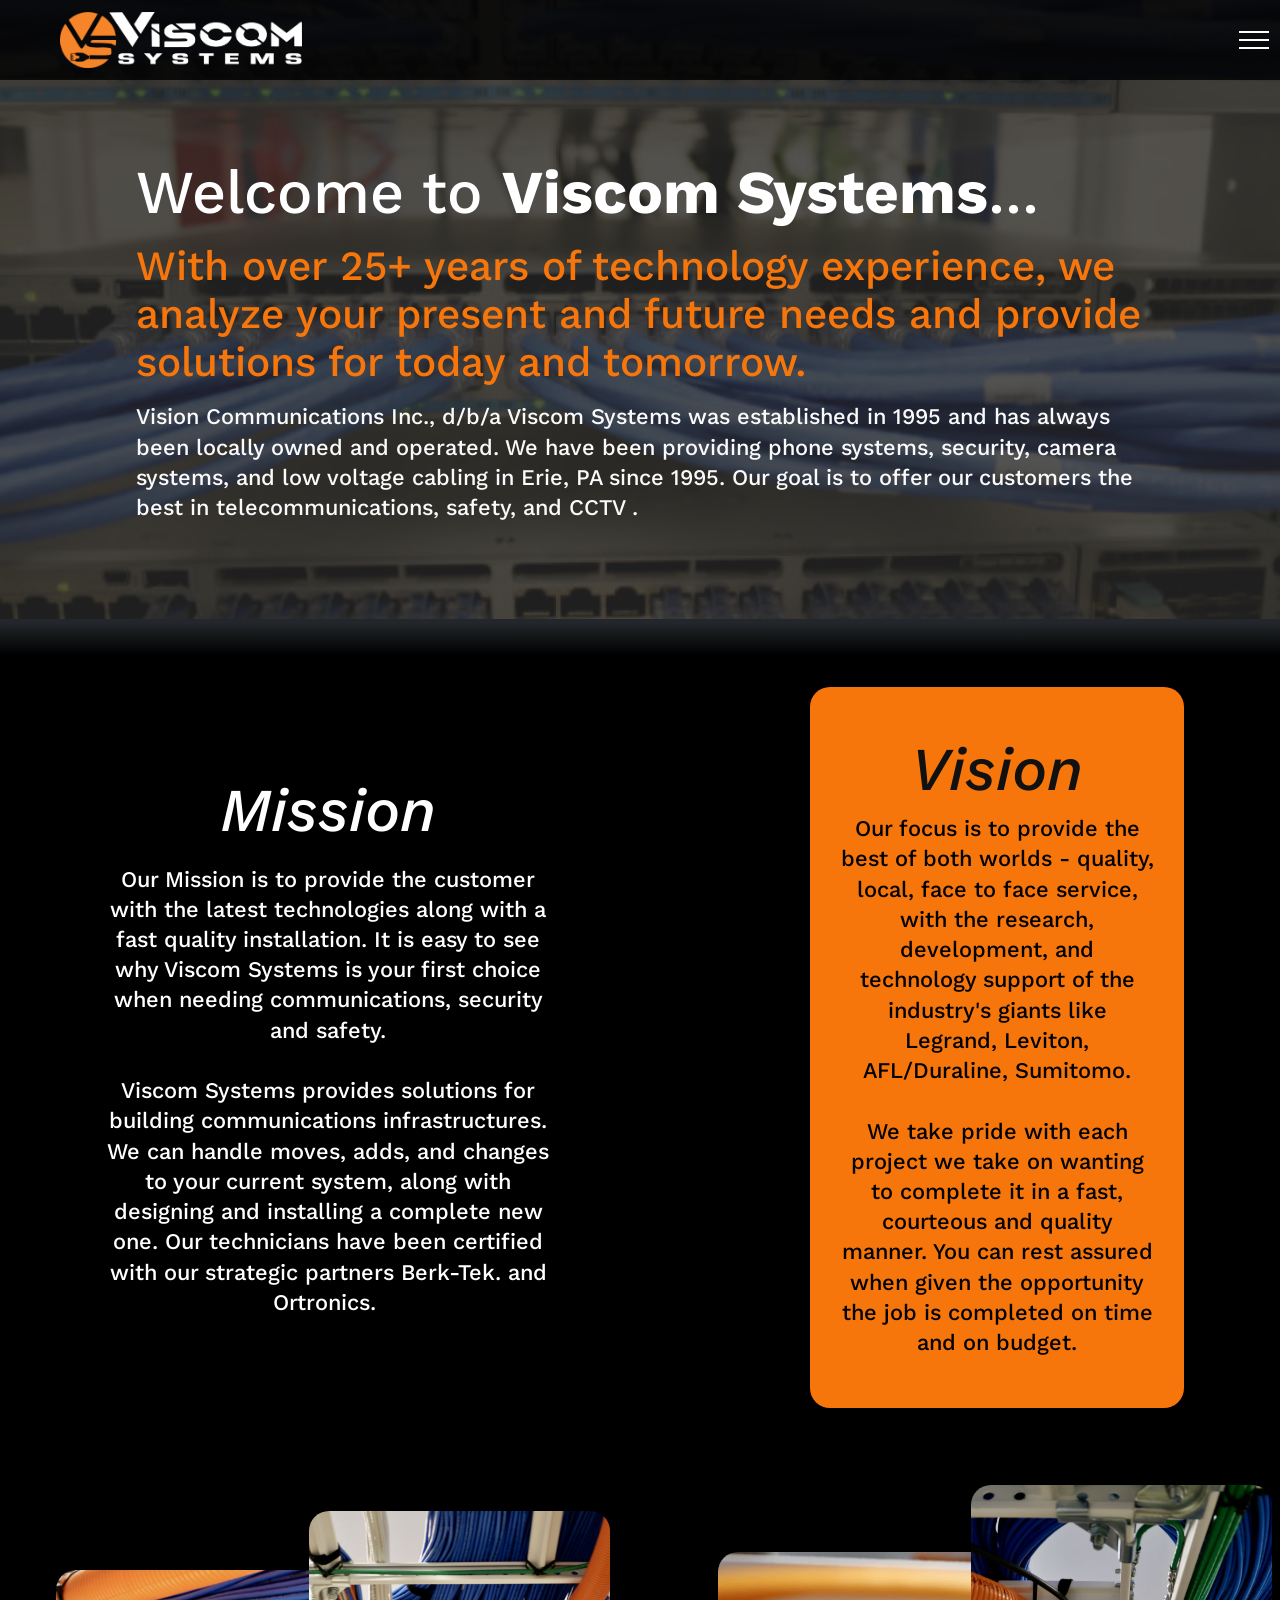
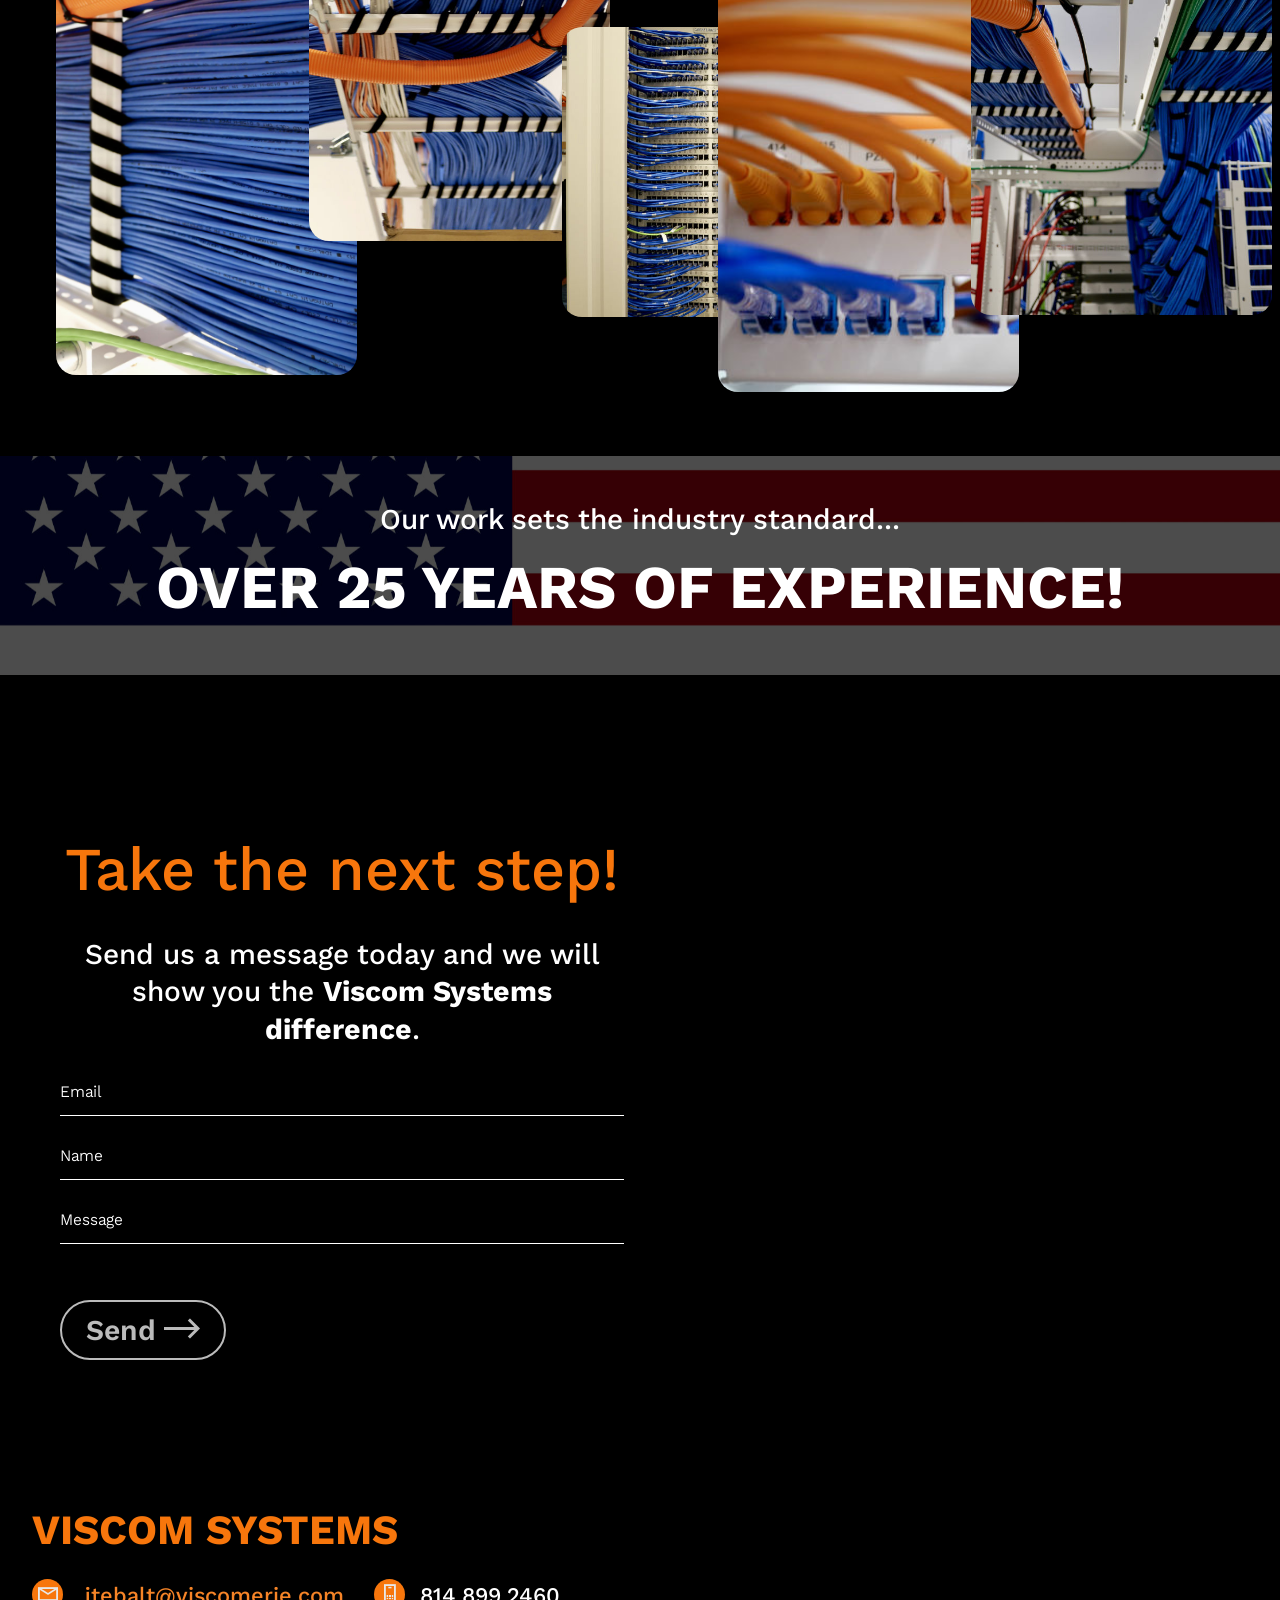
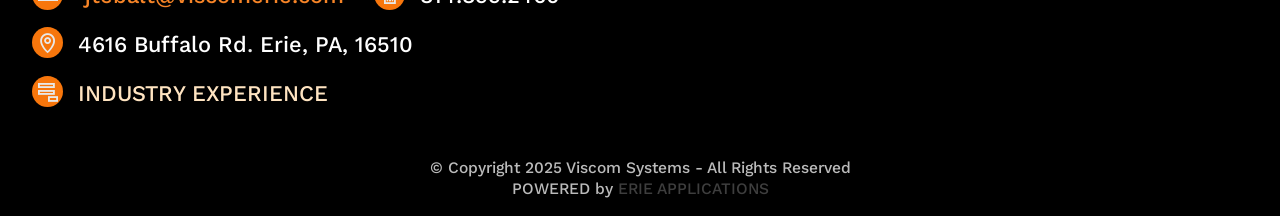
<file: index.html>
<!DOCTYPE html>
<html  >
<head>
  <!-- Site made with Mobirise Website Builder v6.1.12, https://mobirise.com -->
  <meta charset="UTF-8">
  <meta http-equiv="X-UA-Compatible" content="IE=edge">
  <meta name="generator" content="Mobirise v6.1.12, mobirise.com">
  <meta name="viewport" content="width=device-width, initial-scale=1, minimum-scale=1">
  <link rel="shortcut icon" href="assets/images/faavicon-128x128-128x128.png" type="image/x-icon">
  <meta name="description" content="Vision Communications Inc., d/b/a - Viscom Systems was established in 1995 and has always been locally owned and operated. Our goal is to offer our customers the best in telecommunications, safety, security and surveillance services.">
  
  
  <title>Viscom Systems - HOME</title>
  <link rel="stylesheet" href="assets/web/assets/mobirise-icons2/mobirise2.css">
  <link rel="stylesheet" href="assets/bootstrap/css/bootstrap.min.css">
  <link rel="stylesheet" href="assets/parallax/jarallax.css">
  <link rel="stylesheet" href="assets/animatecss/animate.css">
  <link rel="stylesheet" href="assets/dropdown/css/style.css">
  <link rel="stylesheet" href="assets/socicon/css/styles.css">
  <link rel="stylesheet" href="assets/theme/css/style.css">
  <link rel="preload" href="https://fonts.googleapis.com/css?family=Kantumruy+Pro:100,200,300,400,500,600,700,100i,200i,300i,400i,500i,600i,700i&display=swap" as="style" onload="this.onload=null;this.rel='stylesheet'">
  <noscript><link rel="stylesheet" href="https://fonts.googleapis.com/css?family=Kantumruy+Pro:100,200,300,400,500,600,700,100i,200i,300i,400i,500i,600i,700i&display=swap"></noscript>
  <link rel="preload" as="style" href="assets/mobirise/css/mbr-additional.css?v=dvsV94"><link rel="stylesheet" href="assets/mobirise/css/mbr-additional.css?v=dvsV94" type="text/css">

  
  <style>

.right-image-slide-in {
  opacity: 0;
  transform: translateX(50%);
  transition: opacity 1s ease, transform 1s ease;
}

.right-image-slide-in-active {
  opacity: 1;
  transform: translateX(0);
}

.left-image-slide-in {
  opacity: 0;
  transform: translateX(-50%);
  transition: opacity 1s ease, transform 1s ease;
}

.left-image-slide-in-active {
  opacity: 1;
  transform: translateX(0);
}

.image-slide-in {
  opacity: 0;
  transform: translateX(-50%);
  transition: opacity 0.6s ease-out, transform 0.6s ease-out;
}

.image-slide-in-active {
  opacity: 1;
  transform: translateX(0);
}

</style>
  

</head>
<body>

<!-- Analytics -->
<!-- Google tag (gtag.js) -->
<script async src="https://www.googletagmanager.com/gtag/js?id=G-GNE7D0F3Q5"></script>
<script>
  window.dataLayer = window.dataLayer || [];
  function gtag(){dataLayer.push(arguments);}
  gtag('js', new Date());

  gtag('config', 'G-GNE7D0F3Q5');
</script>
<!-- /Analytics -->


  
  <section data-bs-version="5.1" class="menu menu1 cid-tKSRBD0pvh" once="menu" id="menu1-44">
    
    <nav class="navbar navbar-dropdown navbar-fixed-top collapsed">
        <div class="container-fluid">
            <div class="navbar-brand">
                <span class="navbar-logo">
                    <a href="index.html">
                        <img src="assets/images/viscom-systems-new-logo-1-1103x255.png" alt="Viscom Systems Logo" style="height: 3.5rem;">
                    </a>
                </span>
                
            </div>
            <button class="navbar-toggler" type="button" data-toggle="collapse" data-bs-toggle="collapse" data-target="#navbarSupportedContent" data-bs-target="#navbarSupportedContent" aria-controls="navbarNavAltMarkup" aria-expanded="false" aria-label="Toggle navigation">
                <div class="hamburger">
                    <span></span>
                    <span></span>
                    <span></span>
                    <span></span>
                </div>
            </button>
            <div class="collapse navbar-collapse" id="navbarSupportedContent">
                <ul class="navbar-nav nav-dropdown" data-app-modern-menu="true"><li class="nav-item"><a class="nav-link link text-secondary display-4" href="StructuredCabling.html"><span class="mdi-action-settings-input-composite mbr-iconfont mbr-iconfont-btn" style="color: rgb(255, 255, 255);"></span>Structured Cabling</a>
                    </li>
                    <li class="nav-item"><a class="nav-link link text-secondary display-4" href="IT_Infrastructure.html"><span class="mdi-action-settings-input-antenna mbr-iconfont mbr-iconfont-btn" style="color: rgb(255, 255, 255);"></span>IT Infrastructure&nbsp;</a>
                        </li><li class="nav-item"><a class="nav-link link text-secondary display-4" href="IT_Services.html"><span class="mdi-device-usb mbr-iconfont mbr-iconfont-btn" style="color: rgb(255, 255, 255);"></span>IT Services</a></li><li class="nav-item"><a class="nav-link link text-secondary display-4" href="Project_Management.html">Project Roll Outs</a></li><li class="nav-item"><a class="nav-link link text-secondary display-4" href="DAS.html"><span class="mdi-device-signal-wifi-1-bar mbr-iconfont mbr-iconfont-btn" style="color: rgb(255, 255, 255);"></span>DAS Solutions</a></li><li class="nav-item"><a class="nav-link link text-secondary display-4" href="Security_Systems.html"><span class="mdi-action-accessibility mbr-iconfont mbr-iconfont-btn" style="color: rgb(255, 255, 255);"></span>Security + Life Safety</a></li><li class="nav-item"><a class="nav-link link text-secondary display-4" href="SoundMasking_Paging.html"><span class="mdi-communication-ring-volume mbr-iconfont mbr-iconfont-btn" style="color: rgb(255, 255, 255);"></span>Sound Masking + Paging</a></li><li class="nav-item"><a class="nav-link link text-secondary display-4" href="Audio_Video.html"><span class="mdi-action-settings-remote mbr-iconfont mbr-iconfont-btn" style="color: rgb(255, 255, 255);"></span>AV Products</a></li>
                    <li class="nav-item"><a class="nav-link link text-secondary display-4" href="Maintenance.html"><span class="mdi-action-alarm mbr-iconfont mbr-iconfont-btn" style="color: rgb(255, 255, 255);"></span>Maintenance + Service</a>
                    </li></ul>
                
                <div class="navbar-buttons mbr-section-btn"><a class="btn btn-secondary-outline display-4" href="tel:+1-814-899-2460"><span class="fa fa-volume-control-phone mbr-iconfont mbr-iconfont-btn" style="font-size: 40px; color: rgb(247, 118, 12);"></span>Call Us</a></div>
            </div>
        </div>
    </nav>
</section>

<section data-bs-version="5.1" class="header3 cid-tz5K1cVhKf mbr-parallax-background" id="header03-0">

    
    
    <div class="mbr-overlay" style="opacity: 0.8; background-color: rgb(39, 39, 39);"></div>

    <div class="container-fluid">
        <div class="row justify-content-center">
            <div class="col-12 col-lg-10">
                <h1 class="mbr-section-title mbr-fonts-style mb-3 display-1">Welcome to <strong>Viscom Systems</strong>...<strong><em><br></em></strong></h1>
                <h2 class="mbr-section-subtitle mbr-fonts-style mb-3 display-2">With over 25+ years of technology experience, we analyze your present and future needs and provide solutions for today and tomorrow.</h2>
                <p class="mbr-text mbr-fonts-style display-7">
                    Vision Communications Inc., d/b/a Viscom Systems was established in 1995 and has always been locally owned and operated. We have been providing phone systems, security, camera systems, and low voltage cabling in Erie, PA since 1995. Our goal is to offer our customers the best in telecommunications, safety, and CCTV . </p>
                
            </div>
        </div>
    </div>
</section>

<section data-bs-version="5.1" class="features2 expertm5 cid-tKDeuSgNyV" id="afeatures2-3l">
    

    
    

    <div class="align-center container-fluid">
        <div class="row">
            <div class="card col-12 col-sm-6 col-md-4 col-lg-3 col-xl-2">
                <div class="card-box">
                    
                    
                </div>
            </div>

            
            
            
            
            
        </div>
    </div>
</section>

<section data-bs-version="5.1" class="content5 resultm5 cid-tz9RonziNB" id="content5-n">

    

    
    

    <div class="container-fluid">
        <div class="row">
            <div class="col-12 col-lg-6 card">
                <div class="title-wrapper">
                    <h2 class="mbr-section-title mbr-fonts-style display-1"><em>Mission</em></h2>
                    <p class="mbr-text mbr-fonts-style display-7">Our Mission is to provide the customer with the latest technologies along with a fast quality installation. It is easy to see why Viscom Systems is your first choice when needing communications, security and safety.<br><br>Viscom Systems provides solutions for building communications infrastructures. We can handle moves, adds, and changes to your current system, along with designing and installing a complete new one. Our technicians have been certified with our strategic partners Berk-Tek. and Ortronics.&nbsp;<br></p>
                </div>
            </div>
            
            <div class="col-12 col-lg-6 card">
                <div class="image-slide-in">
                <div class="image-wrapper">
                    
                    <div class="card-wrapper">
                        <p class="mbr-number mbr-fonts-style display-1"><em>Vision</em></p>
                        <p class="mbr-desc mbr-fonts-style display-7">Our focus is to provide the best of both worlds - quality, local, face to face service, with the research, development, and technology support of the industry's giants like Legrand, Leviton, AFL/Duraline, Sumitomo.<br><br>We take pride with each project we take on wanting to complete it in a fast, courteous and quality manner.  You can rest assured when given the opportunity the job is completed on time and on budget.</p>
                    </div>
                </div>
                </div>
            </div>
           
        </div>
    </div>
</section>

<section data-bs-version="5.1" class="gallery3 resultm5 cid-tC0cH4BFlU" id="gallery3-11">

    

    
    

    <div class="container-fluid">
        <div class="row">
            <div class="col-12 items">
                <img src="assets/images/p1107008-1245x934.jpg" alt="Structured Cabling Example">
                <img src="assets/images/p1106979-563x751.jpg" alt="High Quality Structured Cabling Work">
                <img src="assets/images/p1106981-563x751.jpg" alt="Connected Server Data IT System">
                <img src="assets/images/p1106980-563x422.jpg" alt="Data Center Server Connected Ethernet">
                <img src="assets/images/p1106989-563x751.jpg" alt="Organized Structured Cabling in Server Room">
            </div>
        </div>
    </div>
</section>

<section data-bs-version="5.1" class="cid-tz6bVAKo3d mbr-parallax-background" id="info3-a">

    

    <div class="mbr-overlay" style="opacity: 0.7; background-color: rgb(0, 0, 0);">
    </div>
    <div class="container">
        <div class="row justify-content-center">
            <div class="col-12 col-md-12 align-center">
                <h3 class="mbr-section-subtitle align-center mbr-fonts-style pb-2 display-5">
                    Our work sets the industry standard...</h3>
                <h2 class="mbr-section-title align-center mbr-fonts-style mbr-bold display-1">OVER 25 YEARS OF EXPERIENCE!</h2>
            </div>
        </div>
    </div>
</section>

<section data-bs-version="5.1" class="form1 careerm5 cid-tJwYwrKOAs" id="form1-2u">

    

    
    

    <div class="container-fluid">
        <div class="row flex-row-reverse">
            <div class="col-12 col-lg-6">
                <div class="map-wrapper">
                    <div class="google-map"><iframe frameborder="0" style="border:0" src="https://www.google.com/maps/embed?pb=!1m14!1m8!1m3!1d561157.0239841494!2d-81.0704058732712!3d41.92779784464543!3m2!1i1024!2i768!4f13.1!3m3!1m2!1s0x882d7dd221ca809d%3A0x19778e04a8d1d0dd!2sViscom%20Systems!5e0!3m2!1sen!2sus!4v1689931292748!5m2!1sen!2sus" allowfullscreen=""></iframe></div>
                </div>
            </div>
            <div class="col-lg-6 mx-auto mbr-form form-wrap" data-form-type="formoid">
                <form action="https://mobirise.eu/" method="POST" class="mbr-form form-with-styler" data-form-title="Form Name"><input type="hidden" name="email" data-form-email="true" value="fr/jNCw3UR6VN4NyYAIoNU98xIXQO5AVjuvIG/0/GAmPf+SjHJLCxsgmx23cRpEiEWiP1ePdFyBfg83tLT+1v0fbGJ1bZpjofLM5/qHRiv8CN3+iNov/jZOFXGh7VUip.HlLo6ufBgvW5Pne1oXBdeWzzp2R3+xU+UhrjGvmTjVewYHx9ucRCEMzcYGiHknoei7Xkmr4i/JQw5w/UPRIFyZ9EjGMxtMobdRZWgZ+UiVPa/SoboRs7W2qYYES2Q4Iq">
                    <div class="row">
                        <div hidden="hidden" data-form-alert="" class="alert alert-success col-12">Thanks, we will get back to you as soon as we can!</div>
                        <div hidden="hidden" data-form-alert-danger="" class="alert alert-danger col-12"> Oops...! some
                            problem!
                        </div>
                    </div>
                    <div class="dragArea row">
                        <div class="col-lg-12 col-md-12 col-sm-12">
                            <h2 class="mbr-section-title mbr-fonts-style display-1">Take the next step!</h2>
                        </div>
                        <div class="col-lg-12 col-md-12 col-sm-12">
                            <p class="mbr-text mbr-fonts-style display-5">Send us a message today and we will show you the <strong>Viscom Systems difference</strong>.<br></p>
                        </div>
                        <div data-for="email" class="col-lg-12 col-md-12 col-sm-12 form-group mb-3">
                            <input type="email" name="email" placeholder="Email" data-form-field="email" class="form-control display-7" value="" id="email-form1-2u">
                        </div>
                        <div data-for="text" class="col-lg-12 col-md-12 col-sm-12 form-group mb-3">
                            <input type="text" name="text" placeholder="Name" data-form-field="text" class="form-control display-7" value="" id="text-form1-2u">
                        </div>
                        <div data-for="message" class="col-lg-12 col-md-12 col-sm-12 form-group mb-3">
                            <input type="text" name="message" placeholder="Message" data-form-field="message" class="form-control display-7" value="" id="message-form1-2u">
                        </div>
                        <div class="col-md-auto col mbr-section-btn"><button type="submit" class="btn btn-success-outline display-5">
                                <span class="mobi-mbri mobi-mbri-right mbr-iconfont mbr-iconfont-btn"></span>
                                Send</button></div>
                    </div>
                </form>
            </div>
        </div>
    </div>
</section>

<section data-bs-version="5.1" class="footer1 cid-tKC8p9RAMD" once="footers" id="footer1-3b">

    

    
    
    <div class="container-fluid">
        <div class="row">
            <div class="col-12 col-lg-6 col-md-6">
                <h3 class="mbr-section-title mbr-fonts-style display-2"><strong>
                    VISCOM SYSTEMS</strong><br></h3>
                <div class="soc-wrapper">
                    <p class="mbr-soc mbr-fonts-style display-7">
                        <span class="mobi-mbri mobi-mbri-letter mbr-iconfont"></span><a href="mailto:jtebalt@viscomerie.com" class="text-primary">&nbsp;jtebalt@viscomerie.com</a></p>
                    <p class="mbr-soc mbr-fonts-style display-7">
                        <span class="mobi-mbri mobi-mbri-mobile mbr-iconfont"></span><a href="tel:+1-814-899-2460" class="text-info" style="font-size: 1.4rem;">814.899.2460</a></p>
                    <p class="mbr-soc mbr-fonts-style display-7">
                        <span class="mobi-mbri mobi-mbri-map-pin mbr-iconfont"></span><a href="https://goo.gl/maps/whBTXzejXt672H5y5" class="text-info" style="font-size: 1.4rem;">4616 Buffalo Rd</a><span style="font-size: 1.4rem;">.&nbsp;</span><a href="https://goo.gl/maps/whBTXzejXt672H5y5" class="text-info" style="font-size: 1.4rem;">Erie, PA, 16510</a></p>
                    <p class="mbr-soc mbr-fonts-style display-7">
                        <span class="mobi-mbri mobi-mbri-add-submenu mbr-iconfont"></span><a href="Industry_Experience.html" class="text-warning">INDUSTRY EXPERIENCE</a></p>                                                                    
                </div>
            </div>
            <div class="col-12 col-lg-6 col-md-6">
                
            </div>
            <div class="col-12">
                <p class="mbr-fonts-style copyright display-4">© Copyright 2025 Viscom Systems - All Rights Reserved<br>POWERED by <strong><a href="https://erieapps.com" class="text-danger">ERIE APPLICATIONS</a></strong></p>
            </div>
        </div>
    </div>
</section>


<script src="assets/bootstrap/js/bootstrap.bundle.min.js"></script>
  <script src="assets/parallax/jarallax.js"></script>
  <script src="assets/smoothscroll/smooth-scroll.js"></script>
  <script src="assets/ytplayer/index.js"></script>
  <script src="assets/dropdown/js/navbar-dropdown.js"></script>
  <script src="assets/theme/js/script.js"></script>
  <script src="assets/formoid/formoid.min.js"></script>
  
  <script>
const rightSlideInElements = document.querySelectorAll('.right-image-slide-in');

const rightSlideInOptions = {
  rootMargin: '-50px 0px',
  threshold: 0.1
};

const rightSlideInObserver = new IntersectionObserver(function(rightEntries, rightObserver) {
  rightEntries.forEach(rightEntry => {
    if (rightEntry.isIntersecting) {
      rightEntry.target.classList.add('right-image-slide-in-active');
      rightObserver.unobserve(rightEntry.target);
    }
  });
}, rightSlideInOptions);

rightSlideInElements.forEach(rightElement => {
  // check if the element is already in view
  if (rightIsElementInViewport(rightElement)) {
    rightElement.classList.add('right-image-slide-in-active');
  } else {
    rightSlideInObserver.observe(rightElement);
  }
});

function rightIsElementInViewport(rightElement) {
  const rightRect = rightElement.getBoundingClientRect();
  return (
    rightRect.top >= 0 &&
    rightRect.left >= 0 &&
    rightRect.bottom <= (window.innerHeight || document.documentElement.clientHeight) &&
    rightRect.right <= (window.innerWidth || document.documentElement.clientWidth)
  );
}


const leftSlideInElements = document.querySelectorAll('.left-image-slide-in');

const leftSlideInOptions = {
  rootMargin: '-50px 0px',
  threshold: 0.25
};

const leftSlideInObserver = new IntersectionObserver(function(leftEntries, leftObserver) {
  leftEntries.forEach(leftEntry => {
    if (leftEntry.isIntersecting) {
      leftEntry.target.classList.add('left-image-slide-in-active');
      leftObserver.unobserve(leftEntry.target);
    }
  });
}, leftSlideInOptions);

leftSlideInElements.forEach(leftElement => {
  // check if the element is already in view
  if (leftIsElementInViewport(leftElement)) {
    leftElement.classList.add('left-image-slide-in-active');
  } else {
    leftSlideInObserver.observe(leftElement);
  }
});

function leftIsElementInViewport(leftElement) {
  const leftRect = leftElement.getBoundingClientRect();
  return (
    leftRect.top >= 0 &&
    leftRect.left >= 0 &&
    leftRect.bottom <= (window.innerHeight || document.documentElement.clientHeight) &&
    leftRect.right <= (window.innerWidth || document.documentElement.clientWidth)
  );
}

const slideInElements = document.querySelectorAll('.image-slide-in');

const slideInOptions = {
  rootMargin: '0px 0px -50% 0px',
  threshold: 0.25
};

const slideInObserver = new IntersectionObserver(function(entries, observer) {
  entries.forEach(entry => {
    if (entry.isIntersecting) {
      entry.target.classList.add('image-slide-in-active');
      observer.unobserve(entry.target);
    }
  });
}, slideInOptions);

slideInElements.forEach(element => {
  slideInObserver.observe(element);
});



var counterElement = document.getElementsByClassName('header-counter')[0];
var counterReached = false;

window.addEventListener('scroll', function() {
  if (!counterReached && isElementInViewport(counterElement)) {
    startCounter();
    counterReached = true;
  }
});

function startCounter() {
  var count = 0;
  var timer = setInterval(function() {
    count++;
    counterElement.innerHTML = "Over " + count + " years of experience!";
    if (count >= 60) {
      clearInterval(timer);
    }
  }, 75);
}

function isElementInViewport(el) {
  var rect = el.getBoundingClientRect();
  return (
    rect.top >= 0 &&
    rect.left >= 0 &&
    rect.bottom <= (window.innerHeight || document.documentElement.clientHeight) &&
    rect.right <= (window.innerWidth || document.documentElement.clientWidth)
  );
}


</script>
  
 <div id="scrollToTop" class="scrollToTop mbr-arrow-up"><a style="text-align: center;"><i class="mbr-arrow-up-icon mbr-arrow-up-icon-cm cm-icon cm-icon-smallarrow-up"></i></a></div>
    <input name="animation" type="hidden">
  
</body>
</html>
</file>
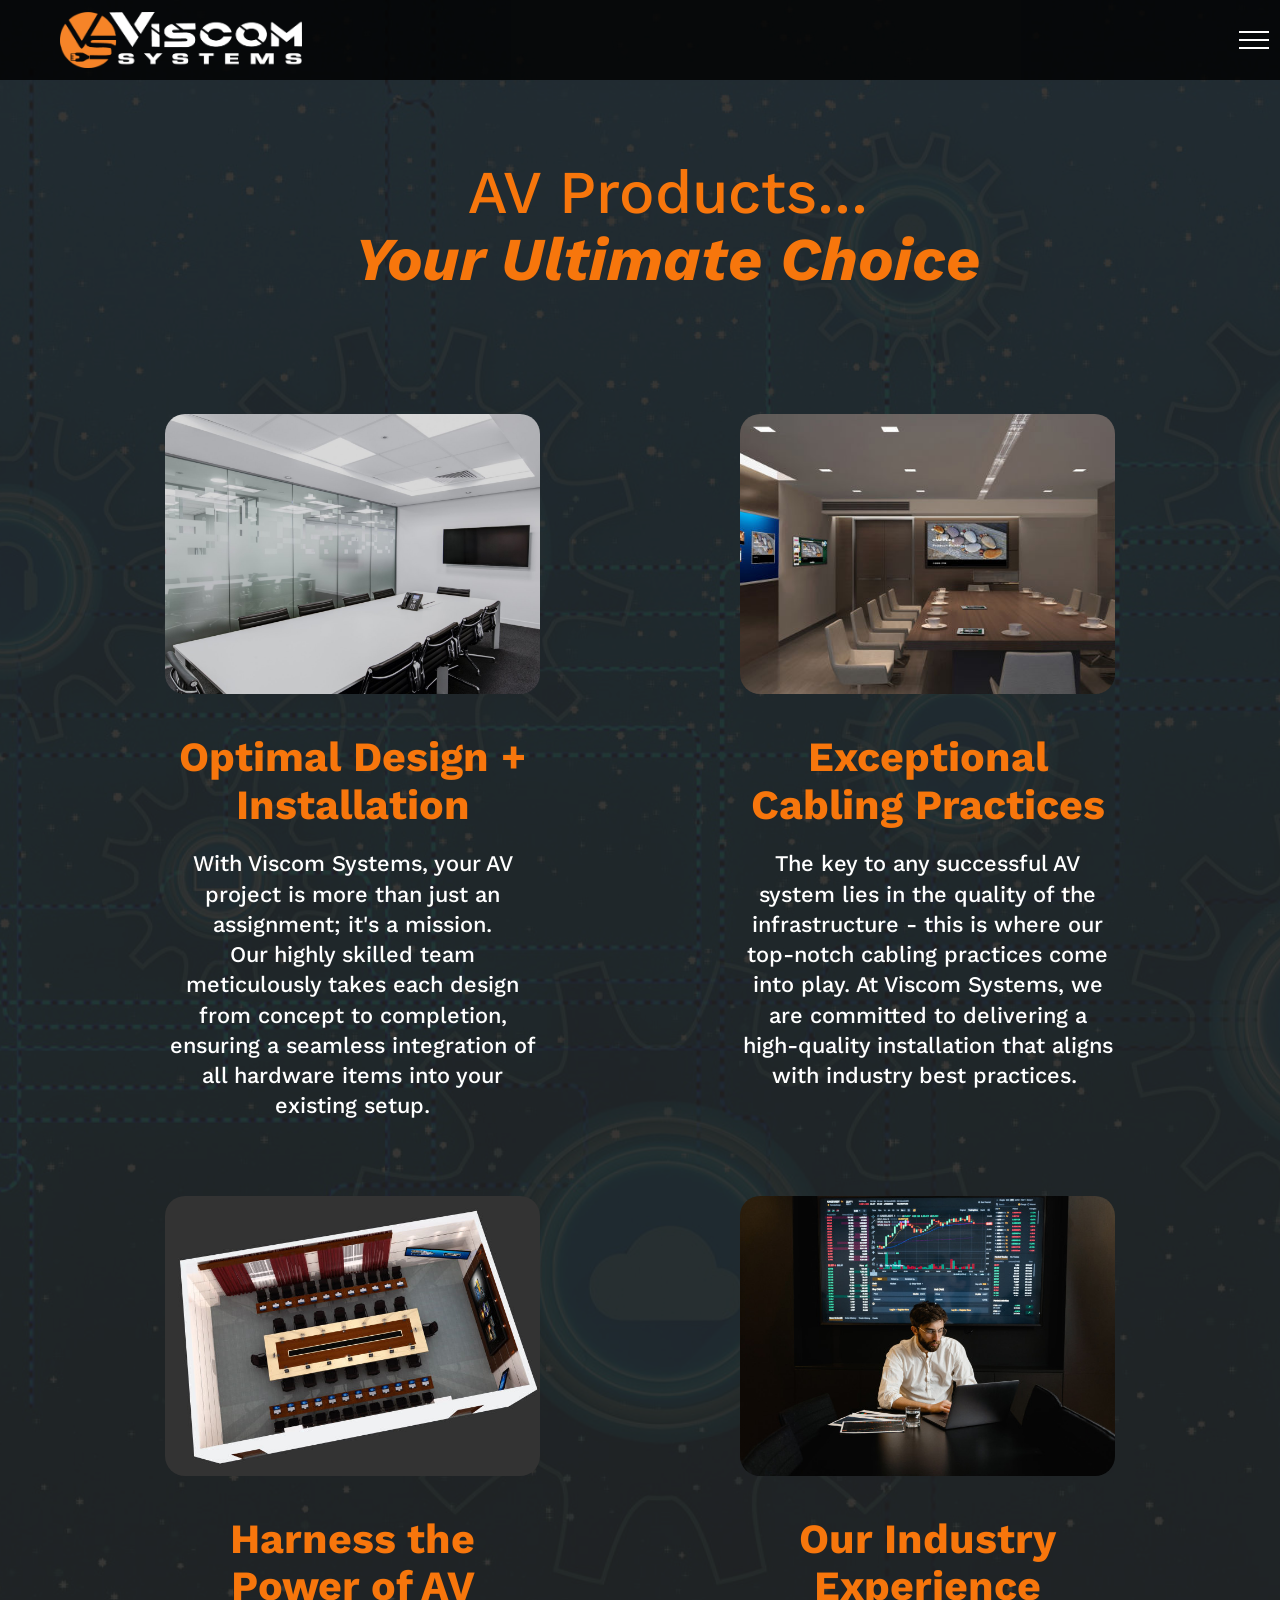
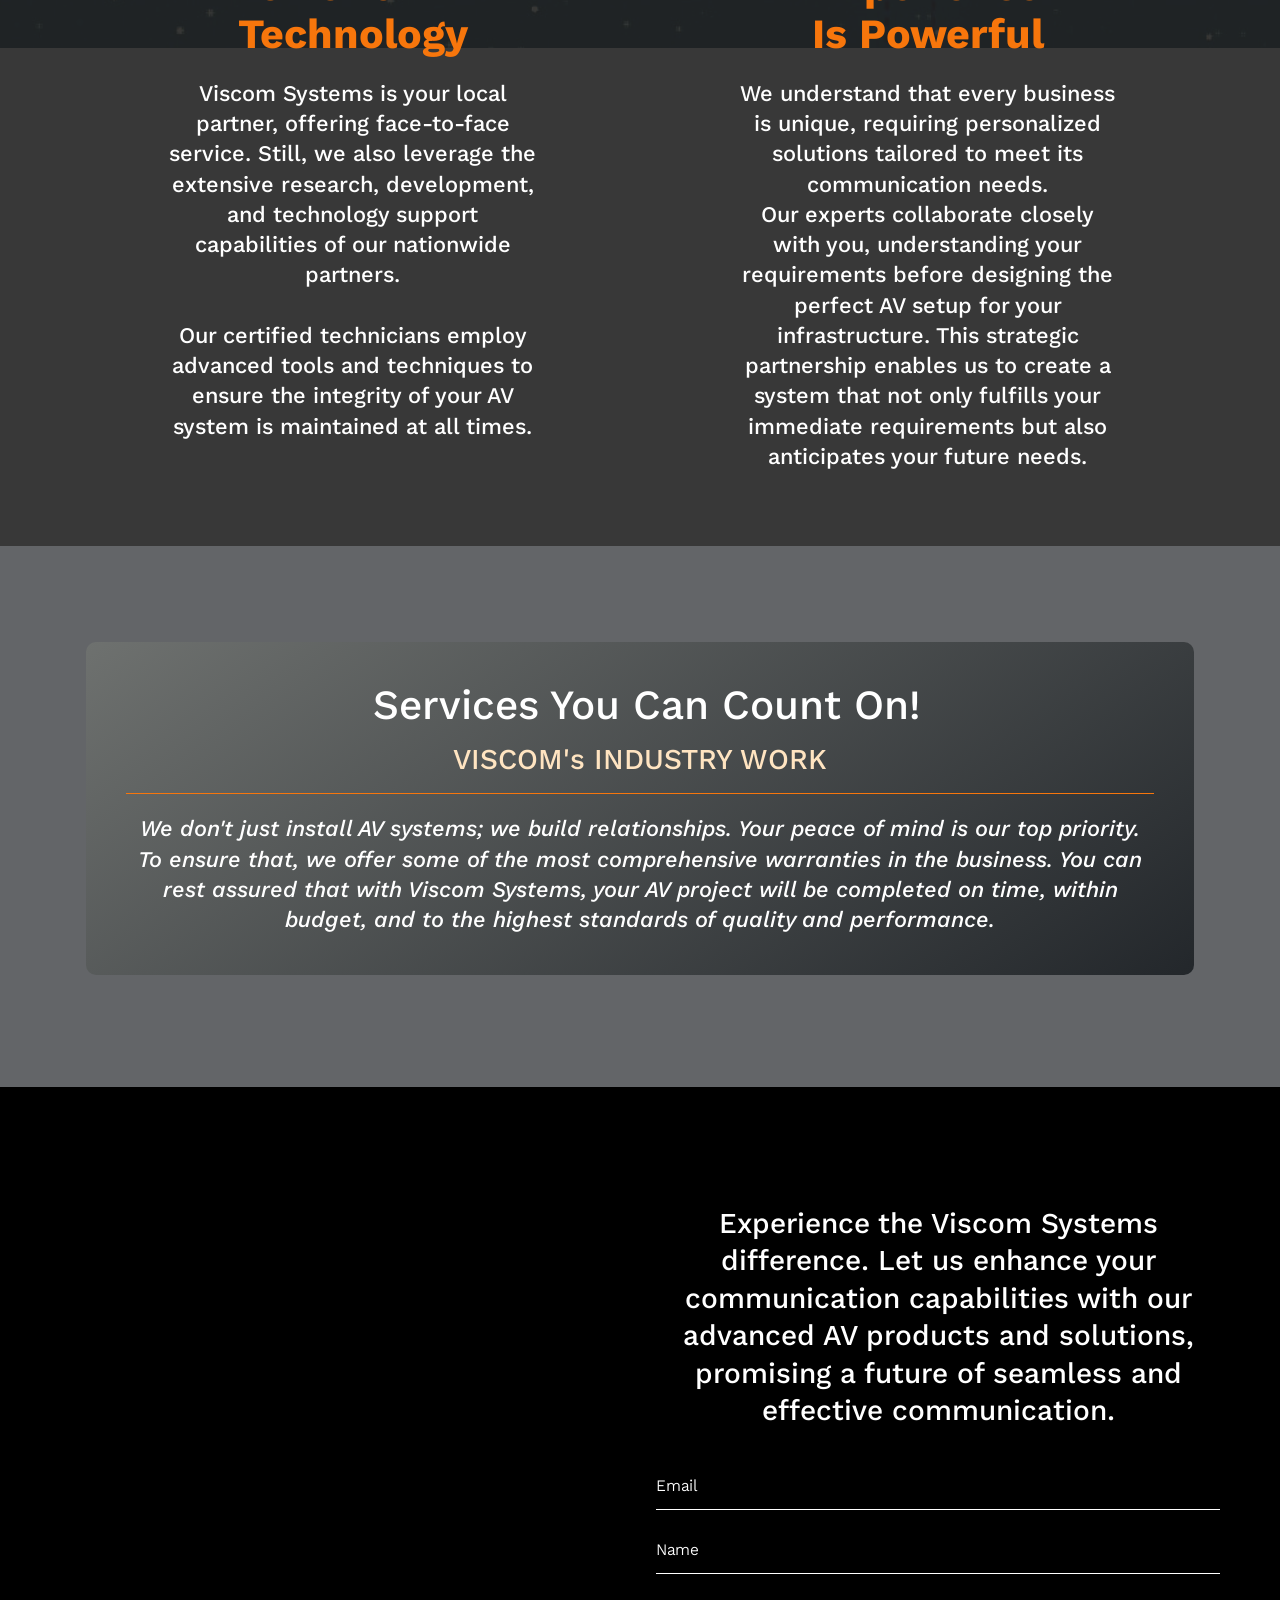
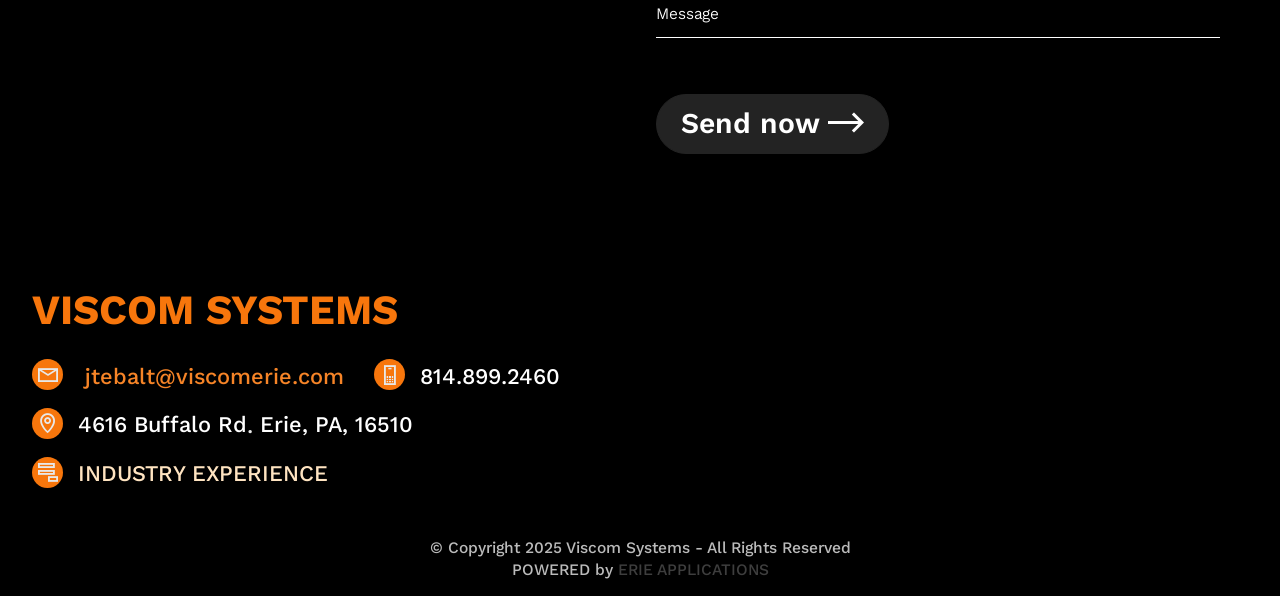
<file: Audio_Video.html>
<!DOCTYPE html>
<html  >
<head>
  <!-- Site made with Mobirise Website Builder v6.1.12, https://mobirise.com -->
  <meta charset="UTF-8">
  <meta http-equiv="X-UA-Compatible" content="IE=edge">
  <meta name="generator" content="Mobirise v6.1.12, mobirise.com">
  <meta name="viewport" content="width=device-width, initial-scale=1, minimum-scale=1">
  <link rel="shortcut icon" href="assets/images/faavicon-128x128-128x128.png" type="image/x-icon">
  <meta name="description" content="When it comes to Audiovisual (AV) products and solutions, Viscom Systems offers unparalleled expertise. Teaming up with nationally recognized companies, we are at the forefront of providing high-end AV services designed to meet the most demanding needs.">
  
  
  <title>AV Products - Your Ultimate Choice for Advanced Communication Solutions</title>
  <link rel="stylesheet" href="assets/web/assets/mobirise-icons2/mobirise2.css">
  <link rel="stylesheet" href="assets/bootstrap/css/bootstrap.min.css">
  <link rel="stylesheet" href="assets/parallax/jarallax.css">
  <link rel="stylesheet" href="assets/animatecss/animate.css">
  <link rel="stylesheet" href="assets/dropdown/css/style.css">
  <link rel="stylesheet" href="assets/socicon/css/styles.css">
  <link rel="stylesheet" href="assets/theme/css/style.css">
  <link rel="preload" href="https://fonts.googleapis.com/css?family=Kantumruy+Pro:100,200,300,400,500,600,700,100i,200i,300i,400i,500i,600i,700i&display=swap" as="style" onload="this.onload=null;this.rel='stylesheet'">
  <noscript><link rel="stylesheet" href="https://fonts.googleapis.com/css?family=Kantumruy+Pro:100,200,300,400,500,600,700,100i,200i,300i,400i,500i,600i,700i&display=swap"></noscript>
  <link rel="preload" as="style" href="assets/mobirise/css/mbr-additional.css?v=OVwt5D"><link rel="stylesheet" href="assets/mobirise/css/mbr-additional.css?v=OVwt5D" type="text/css">

  
  <style>

.right-image-slide-in {
  opacity: 0;
  transform: translateX(50%);
  transition: opacity 1s ease, transform 1s ease;
}

.right-image-slide-in-active {
  opacity: 1;
  transform: translateX(0);
}

.left-image-slide-in {
  opacity: 0;
  transform: translateX(-50%);
  transition: opacity 1s ease, transform 1s ease;
}

.left-image-slide-in-active {
  opacity: 1;
  transform: translateX(0);
}

.image-slide-in {
  opacity: 0;
  transform: translateX(-50%);
  transition: opacity 0.6s ease-out, transform 0.6s ease-out;
}

.image-slide-in-active {
  opacity: 1;
  transform: translateX(0);
}

</style>
  

</head>
<body>

<!-- Analytics -->
<!-- Google tag (gtag.js) -->
<script async src="https://www.googletagmanager.com/gtag/js?id=G-GNE7D0F3Q5"></script>
<script>
  window.dataLayer = window.dataLayer || [];
  function gtag(){dataLayer.push(arguments);}
  gtag('js', new Date());

  gtag('config', 'G-GNE7D0F3Q5');
</script>
<!-- /Analytics -->


  
  <section data-bs-version="5.1" class="menu menu1 cid-tKSRBD0pvh" once="menu" id="menu1-44">
    
    <nav class="navbar navbar-dropdown navbar-fixed-top collapsed">
        <div class="container-fluid">
            <div class="navbar-brand">
                <span class="navbar-logo">
                    <a href="index.html">
                        <img src="assets/images/viscom-systems-new-logo-1-1103x255.png" alt="Viscom Systems Logo" style="height: 3.5rem;">
                    </a>
                </span>
                
            </div>
            <button class="navbar-toggler" type="button" data-toggle="collapse" data-bs-toggle="collapse" data-target="#navbarSupportedContent" data-bs-target="#navbarSupportedContent" aria-controls="navbarNavAltMarkup" aria-expanded="false" aria-label="Toggle navigation">
                <div class="hamburger">
                    <span></span>
                    <span></span>
                    <span></span>
                    <span></span>
                </div>
            </button>
            <div class="collapse navbar-collapse" id="navbarSupportedContent">
                <ul class="navbar-nav nav-dropdown" data-app-modern-menu="true"><li class="nav-item"><a class="nav-link link text-secondary display-4" href="StructuredCabling.html"><span class="mdi-action-settings-input-composite mbr-iconfont mbr-iconfont-btn" style="color: rgb(255, 255, 255);"></span>Structured Cabling</a>
                    </li>
                    <li class="nav-item"><a class="nav-link link text-secondary display-4" href="IT_Infrastructure.html"><span class="mdi-action-settings-input-antenna mbr-iconfont mbr-iconfont-btn" style="color: rgb(255, 255, 255);"></span>IT Infrastructure&nbsp;</a>
                        </li><li class="nav-item"><a class="nav-link link text-secondary display-4" href="IT_Services.html"><span class="mdi-device-usb mbr-iconfont mbr-iconfont-btn" style="color: rgb(255, 255, 255);"></span>IT Services</a></li><li class="nav-item"><a class="nav-link link text-secondary display-4" href="Project_Management.html">Project Roll Outs</a></li><li class="nav-item"><a class="nav-link link text-secondary display-4" href="DAS.html"><span class="mdi-device-signal-wifi-1-bar mbr-iconfont mbr-iconfont-btn" style="color: rgb(255, 255, 255);"></span>DAS Solutions</a></li><li class="nav-item"><a class="nav-link link text-secondary display-4" href="Security_Systems.html"><span class="mdi-action-accessibility mbr-iconfont mbr-iconfont-btn" style="color: rgb(255, 255, 255);"></span>Security + Life Safety</a></li><li class="nav-item"><a class="nav-link link text-secondary display-4" href="SoundMasking_Paging.html"><span class="mdi-communication-ring-volume mbr-iconfont mbr-iconfont-btn" style="color: rgb(255, 255, 255);"></span>Sound Masking + Paging</a></li><li class="nav-item"><a class="nav-link link text-secondary display-4" href="Audio_Video.html"><span class="mdi-action-settings-remote mbr-iconfont mbr-iconfont-btn" style="color: rgb(255, 255, 255);"></span>AV Products</a></li>
                    <li class="nav-item"><a class="nav-link link text-secondary display-4" href="Maintenance.html"><span class="mdi-action-alarm mbr-iconfont mbr-iconfont-btn" style="color: rgb(255, 255, 255);"></span>Maintenance + Service</a>
                    </li></ul>
                
                <div class="navbar-buttons mbr-section-btn"><a class="btn btn-secondary-outline display-4" href="tel:+1-814-899-2460"><span class="fa fa-volume-control-phone mbr-iconfont mbr-iconfont-btn" style="font-size: 40px; color: rgb(247, 118, 12);"></span>Call Us</a></div>
            </div>
        </div>
    </nav>
</section>

<section data-bs-version="5.1" class="features4 resultm5 cid-tJbRVg1aEl mbr-parallax-background" id="features4-1x">

    

    
    <div class="mbr-overlay" style="opacity: 0.9; background-color: rgb(35, 35, 35);">
    </div>

    <div class="container-fluid">
        <div class="row">
            <div class="col-12 card">
                <div class="title-wrapper">
                    <h2 class="mbr-section-title mbr-fonts-style display-1">AV Products...<br><em><strong>Your Ultimate Choice</strong></em></h2>
                </div>
            </div>
            <div class="col-12 col-lg-5 col-md-6 card">
                <div class="card-wrapper">
                    <img src="assets/images/background1-1.jpg" alt="Optimal Design and Installation">
                    <h3 class="mbr-card-title mbr-fonts-style display-2"><strong>Optimal&nbsp;</strong><strong>Design + </strong><br><strong>Installation</strong></h3>
                    <p class="mbr-desc mbr-fonts-style display-7">With Viscom Systems, your AV project is more than just an assignment; it's a mission.<br>Our highly skilled team meticulously takes each design from concept to completion, ensuring a seamless integration of all hardware items into your existing setup.<br>
                    </p>
                    
                </div>
            </div>
            <div class="col-12 col-lg-5 col-md-6 card">
                <div class="card-wrapper">
                    <img src="assets/images/mbr-670x377.jpg" alt="AV Products Quality Cabling">
                    <h3 class="mbr-card-title mbr-fonts-style display-2"><strong>Exceptional Cabling Practices</strong></h3>
                    <p class="mbr-desc mbr-fonts-style display-7">The key to any successful AV system lies in the quality of the infrastructure - this is where our top-notch cabling practices come into play. At Viscom Systems, we are committed to delivering a high-quality installation that aligns with industry best practices.&nbsp;<br></p>
                    
                </div>
            </div>
            <div class="col-12 col-lg-5 col-md-6 card">
                <div class="card-wrapper">
                    <img src="assets/images/mbr-1-670x503.jpg" alt="AV Installations for Business">
                    <h3 class="mbr-card-title mbr-fonts-style display-2"><strong>Harness the Power of AV Technology</strong></h3>
                    <p class="mbr-desc mbr-fonts-style display-7">Viscom Systems is your local partner, offering face-to-face service. Still, we also leverage the extensive research, development, and technology support capabilities of our nationwide partners.<br> <br>Our certified technicians employ advanced tools and techniques to ensure the integrity of your AV system is maintained at all times.<br></p>
                    
                </div>
            </div>
            <div class="col-12 col-lg-5 col-md-6 card">
                <div class="card-wrapper">
                    <img src="assets/images/image12.jpg" alt="Mobirise">
                    <h3 class="mbr-card-title mbr-fonts-style display-2"><strong>Our Industry Experience<br>Is Powerful</strong></h3>
                    <p class="mbr-desc mbr-fonts-style display-7">
                        We understand that every business is unique, requiring personalized solutions tailored to meet its communication needs. <br>Our experts collaborate closely with you, understanding your requirements before designing the perfect AV setup for your infrastructure. This strategic partnership enables us to create a system that not only fulfills your immediate requirements but also anticipates your future needs.
                    </p>
                    
                </div>
            </div>
        </div>
    </div>
</section>

<section data-bs-version="5.1" class="article2 expertm5 cid-tKCb0I6P7m" id="aarticle2-3c">
    

    
    <div class="mbr-overlay" style="opacity: 0.7; background-color: rgb(33, 36, 40);">
    </div>
    <div class="container">
        <div class="row card-row justify-content-center">
            <div class="item-card col-12 d-flex col-lg-12">
                <div class="item-wrap">
                    <div class="row text-row align-items-center">
                        <div class="col-12">
                            <h5 class="card-title mbr-fonts-style display-2">&nbsp;Services You Can Count On!</h5>
                            <h5 class="card-subtitle mbr-fonts-style display-5"><a href="Industry_Experience.html" class="text-warning">VISCOM's INDUSTRY WORK</a></h5>
                            <div class="border-item"></div>
                            <p class="card-text mbr-fonts-style display-7"><em>We don't just install AV systems; we build relationships. Your peace of mind is our top priority. To ensure that, we offer some of the most comprehensive warranties in the business. You can rest assured that with Viscom Systems, your AV project will be completed on time, within budget, and to the highest standards of quality and performance.</em><br></p>
                        </div>
                    </div>
                </div>
            </div>
        </div>
    </div>
</section>

<section data-bs-version="5.1" class="form1 careerm5 cid-tJbSOuLRWQ" id="form1-1z">

    

    
    

    <div class="container-fluid">
        <div class="row">
            <div class="col-12 col-lg-6">
                <div class="map-wrapper">
                    <div class="google-map"><iframe frameborder="0" style="border:0" src="https://www.google.com/maps/embed?pb=!1m14!1m8!1m3!1d561157.0239841494!2d-81.0704058732712!3d41.92779784464543!3m2!1i1024!2i768!4f13.1!3m3!1m2!1s0x882d7dd221ca809d%3A0x19778e04a8d1d0dd!2sViscom%20Systems!5e0!3m2!1sen!2sus!4v1689931292748!5m2!1sen!2sus" allowfullscreen=""></iframe></div>
                </div>
            </div>
            <div class="col-lg-6 mx-auto mbr-form form-wrap" data-form-type="formoid">
                <form action="https://mobirise.eu/" method="POST" class="mbr-form form-with-styler" data-form-title="Form Name"><input type="hidden" name="email" data-form-email="true" value="iJEi85+jSXI5skmlvjV9bGSR5YZ1hFNdOkM4LdlDJVb1vYHu0LfTmgrsbGmWFBunEPBrvjmEk7TQcIIuHh2dBnpjMBCzST8DRCGafGf7er8891hhM2cRd8YzlCwdKDfi.jDJ1rlpnvdNP8vgHFAhfvBDjgSt4x9/xedlj/zDAx3BYoLdPOpsXSsi8F2qIwE6Jmi0aL/k1eYtHvB3UB4fafHvK4K5oMtt1RmX++ALq8mR+8k1DWR5xzYf2picAMEVC">
                    <div class="row">
                        <div hidden="hidden" data-form-alert="" class="alert alert-success col-12">Thanks, we will get back to you as soon as we can!</div>
                        <div hidden="hidden" data-form-alert-danger="" class="alert alert-danger col-12"> Oops...! some
                            problem!
                        </div>
                    </div>
                    <div class="dragArea row">
                        <div class="col-lg-12 col-md-12 col-sm-12">
                            <h2 class="mbr-section-title mbr-fonts-style display-5">Experience the Viscom Systems difference. Let us enhance your communication capabilities with our advanced AV products and solutions, promising a future of seamless and effective communication.</h2>
                        </div>
                        <div class="col-lg-12 col-md-12 col-sm-12">
                            
                        </div>
                        <div data-for="email" class="col-lg-12 col-md-12 col-sm-12 form-group mb-3">
                            <input type="email" name="email" placeholder="Email" data-form-field="email" class="form-control display-7" value="" id="email-form1-1z">
                        </div>
                        <div data-for="text" class="col-lg-12 col-md-12 col-sm-12 form-group mb-3">
                            <input type="text" name="text" placeholder="Name" data-form-field="text" class="form-control display-7" value="" id="text-form1-1z">
                        </div>
                        <div data-for="message" class="col-lg-12 col-md-12 col-sm-12 form-group mb-3">
                            <input type="text" name="message" placeholder="Message" data-form-field="message" class="form-control display-7" value="" id="message-form1-1z">
                        </div>
                        <div class="col-md-auto col mbr-section-btn"><button type="submit" class="btn btn-black display-5">
                                <span class="mobi-mbri mobi-mbri-right mbr-iconfont mbr-iconfont-btn"></span>
                                Send now
                            </button></div>
                    </div>
                </form>
            </div>
        </div>
    </div>
</section>

<section data-bs-version="5.1" class="footer1 cid-tKC8p9RAMD" once="footers" id="footer1-3b">

    

    
    
    <div class="container-fluid">
        <div class="row">
            <div class="col-12 col-lg-6 col-md-6">
                <h3 class="mbr-section-title mbr-fonts-style display-2"><strong>
                    VISCOM SYSTEMS</strong><br></h3>
                <div class="soc-wrapper">
                    <p class="mbr-soc mbr-fonts-style display-7">
                        <span class="mobi-mbri mobi-mbri-letter mbr-iconfont"></span><a href="mailto:jtebalt@viscomerie.com" class="text-primary">&nbsp;jtebalt@viscomerie.com</a></p>
                    <p class="mbr-soc mbr-fonts-style display-7">
                        <span class="mobi-mbri mobi-mbri-mobile mbr-iconfont"></span><a href="tel:+1-814-899-2460" class="text-info" style="font-size: 1.4rem;">814.899.2460</a></p>
                    <p class="mbr-soc mbr-fonts-style display-7">
                        <span class="mobi-mbri mobi-mbri-map-pin mbr-iconfont"></span><a href="https://goo.gl/maps/whBTXzejXt672H5y5" class="text-info" style="font-size: 1.4rem;">4616 Buffalo Rd</a><span style="font-size: 1.4rem;">.&nbsp;</span><a href="https://goo.gl/maps/whBTXzejXt672H5y5" class="text-info" style="font-size: 1.4rem;">Erie, PA, 16510</a></p>
                    <p class="mbr-soc mbr-fonts-style display-7">
                        <span class="mobi-mbri mobi-mbri-add-submenu mbr-iconfont"></span><a href="Industry_Experience.html" class="text-warning">INDUSTRY EXPERIENCE</a></p>                                                                    
                </div>
            </div>
            <div class="col-12 col-lg-6 col-md-6">
                
            </div>
            <div class="col-12">
                <p class="mbr-fonts-style copyright display-4">© Copyright 2025 Viscom Systems - All Rights Reserved<br>POWERED by <strong><a href="https://erieapps.com" class="text-danger">ERIE APPLICATIONS</a></strong></p>
            </div>
        </div>
    </div>
</section>


<script src="assets/bootstrap/js/bootstrap.bundle.min.js"></script>
  <script src="assets/parallax/jarallax.js"></script>
  <script src="assets/smoothscroll/smooth-scroll.js"></script>
  <script src="assets/ytplayer/index.js"></script>
  <script src="assets/dropdown/js/navbar-dropdown.js"></script>
  <script src="assets/theme/js/script.js"></script>
  <script src="assets/formoid/formoid.min.js"></script>
  
  <script>
const rightSlideInElements = document.querySelectorAll('.right-image-slide-in');

const rightSlideInOptions = {
  rootMargin: '-50px 0px',
  threshold: 0.1
};

const rightSlideInObserver = new IntersectionObserver(function(rightEntries, rightObserver) {
  rightEntries.forEach(rightEntry => {
    if (rightEntry.isIntersecting) {
      rightEntry.target.classList.add('right-image-slide-in-active');
      rightObserver.unobserve(rightEntry.target);
    }
  });
}, rightSlideInOptions);

rightSlideInElements.forEach(rightElement => {
  // check if the element is already in view
  if (rightIsElementInViewport(rightElement)) {
    rightElement.classList.add('right-image-slide-in-active');
  } else {
    rightSlideInObserver.observe(rightElement);
  }
});

function rightIsElementInViewport(rightElement) {
  const rightRect = rightElement.getBoundingClientRect();
  return (
    rightRect.top >= 0 &&
    rightRect.left >= 0 &&
    rightRect.bottom <= (window.innerHeight || document.documentElement.clientHeight) &&
    rightRect.right <= (window.innerWidth || document.documentElement.clientWidth)
  );
}


const leftSlideInElements = document.querySelectorAll('.left-image-slide-in');

const leftSlideInOptions = {
  rootMargin: '-50px 0px',
  threshold: 0.25
};

const leftSlideInObserver = new IntersectionObserver(function(leftEntries, leftObserver) {
  leftEntries.forEach(leftEntry => {
    if (leftEntry.isIntersecting) {
      leftEntry.target.classList.add('left-image-slide-in-active');
      leftObserver.unobserve(leftEntry.target);
    }
  });
}, leftSlideInOptions);

leftSlideInElements.forEach(leftElement => {
  // check if the element is already in view
  if (leftIsElementInViewport(leftElement)) {
    leftElement.classList.add('left-image-slide-in-active');
  } else {
    leftSlideInObserver.observe(leftElement);
  }
});

function leftIsElementInViewport(leftElement) {
  const leftRect = leftElement.getBoundingClientRect();
  return (
    leftRect.top >= 0 &&
    leftRect.left >= 0 &&
    leftRect.bottom <= (window.innerHeight || document.documentElement.clientHeight) &&
    leftRect.right <= (window.innerWidth || document.documentElement.clientWidth)
  );
}

const slideInElements = document.querySelectorAll('.image-slide-in');

const slideInOptions = {
  rootMargin: '0px 0px -50% 0px',
  threshold: 0.25
};

const slideInObserver = new IntersectionObserver(function(entries, observer) {
  entries.forEach(entry => {
    if (entry.isIntersecting) {
      entry.target.classList.add('image-slide-in-active');
      observer.unobserve(entry.target);
    }
  });
}, slideInOptions);

slideInElements.forEach(element => {
  slideInObserver.observe(element);
});



var counterElement = document.getElementsByClassName('header-counter')[0];
var counterReached = false;

window.addEventListener('scroll', function() {
  if (!counterReached && isElementInViewport(counterElement)) {
    startCounter();
    counterReached = true;
  }
});

function startCounter() {
  var count = 0;
  var timer = setInterval(function() {
    count++;
    counterElement.innerHTML = "Over " + count + " years of experience!";
    if (count >= 60) {
      clearInterval(timer);
    }
  }, 75);
}

function isElementInViewport(el) {
  var rect = el.getBoundingClientRect();
  return (
    rect.top >= 0 &&
    rect.left >= 0 &&
    rect.bottom <= (window.innerHeight || document.documentElement.clientHeight) &&
    rect.right <= (window.innerWidth || document.documentElement.clientWidth)
  );
}


</script>
  
 <div id="scrollToTop" class="scrollToTop mbr-arrow-up"><a style="text-align: center;"><i class="mbr-arrow-up-icon mbr-arrow-up-icon-cm cm-icon cm-icon-smallarrow-up"></i></a></div>
    <input name="animation" type="hidden">
  
</body>
</html>
</file>
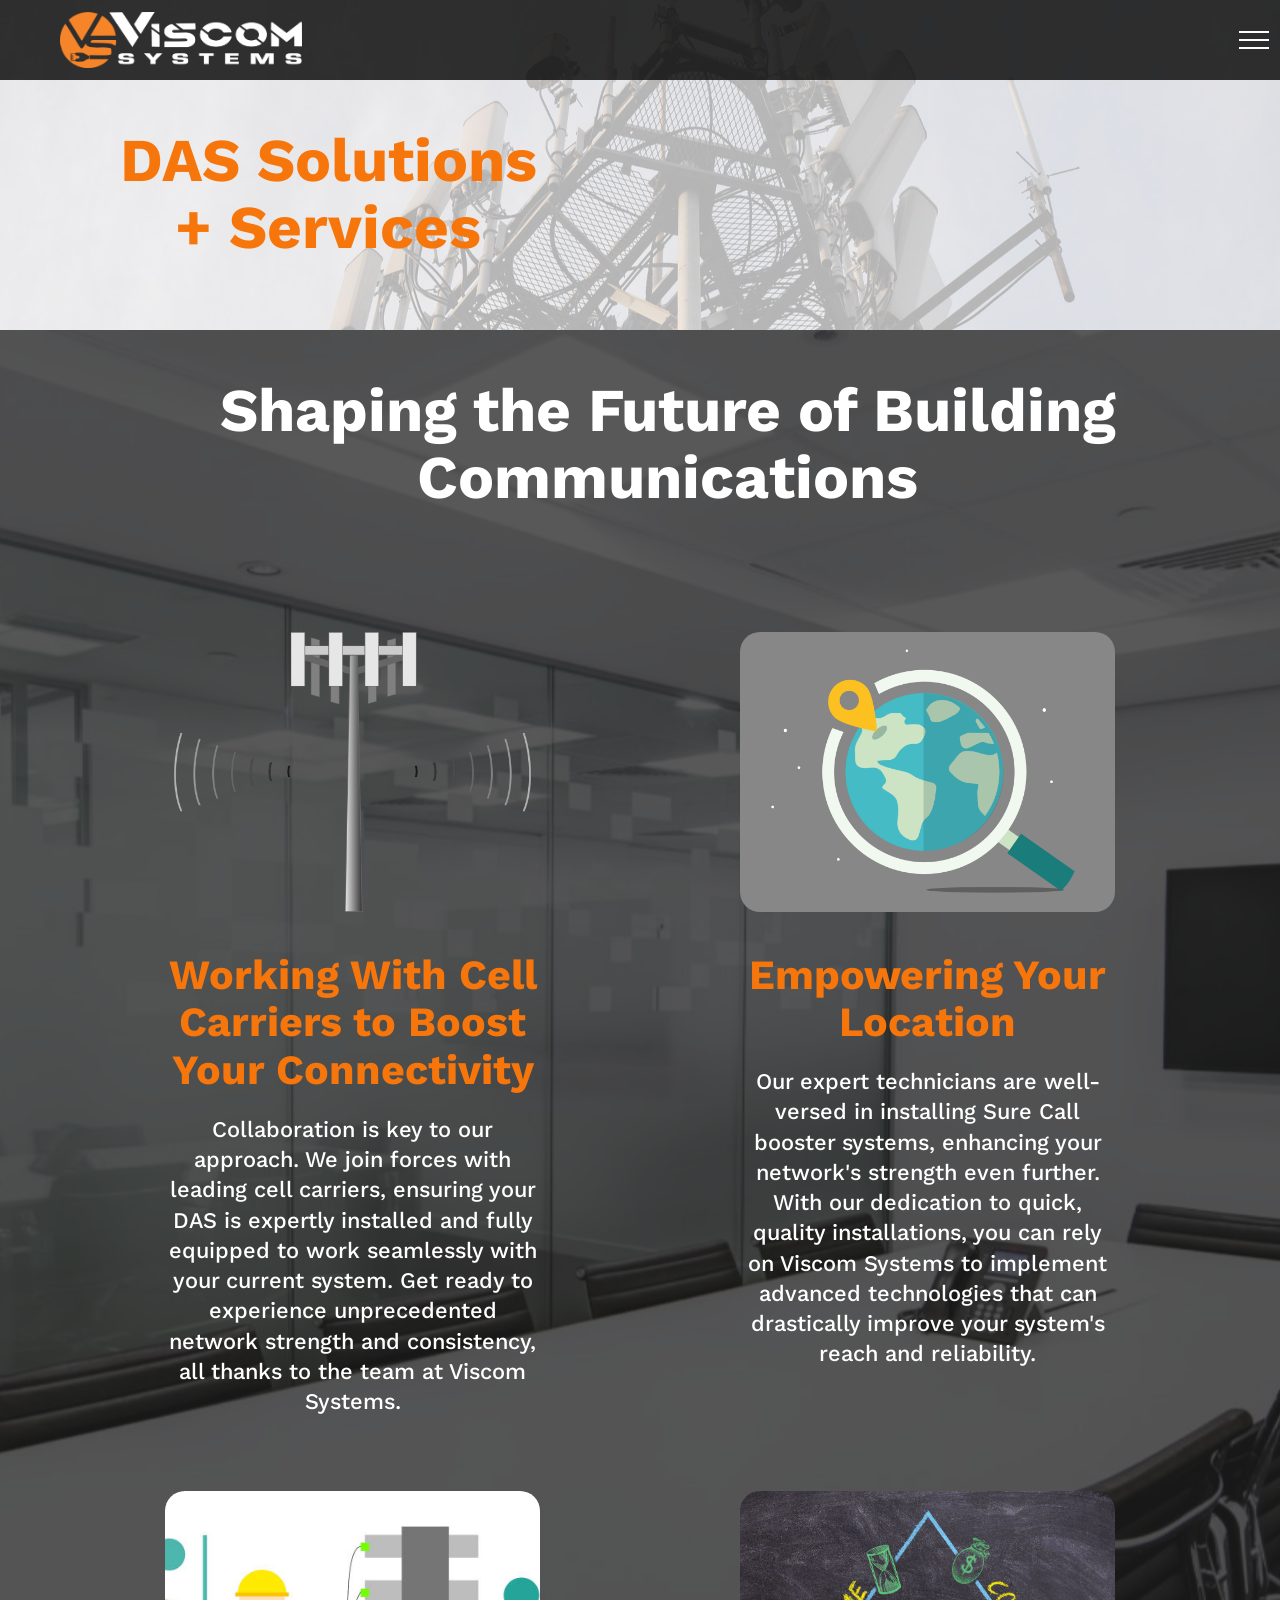
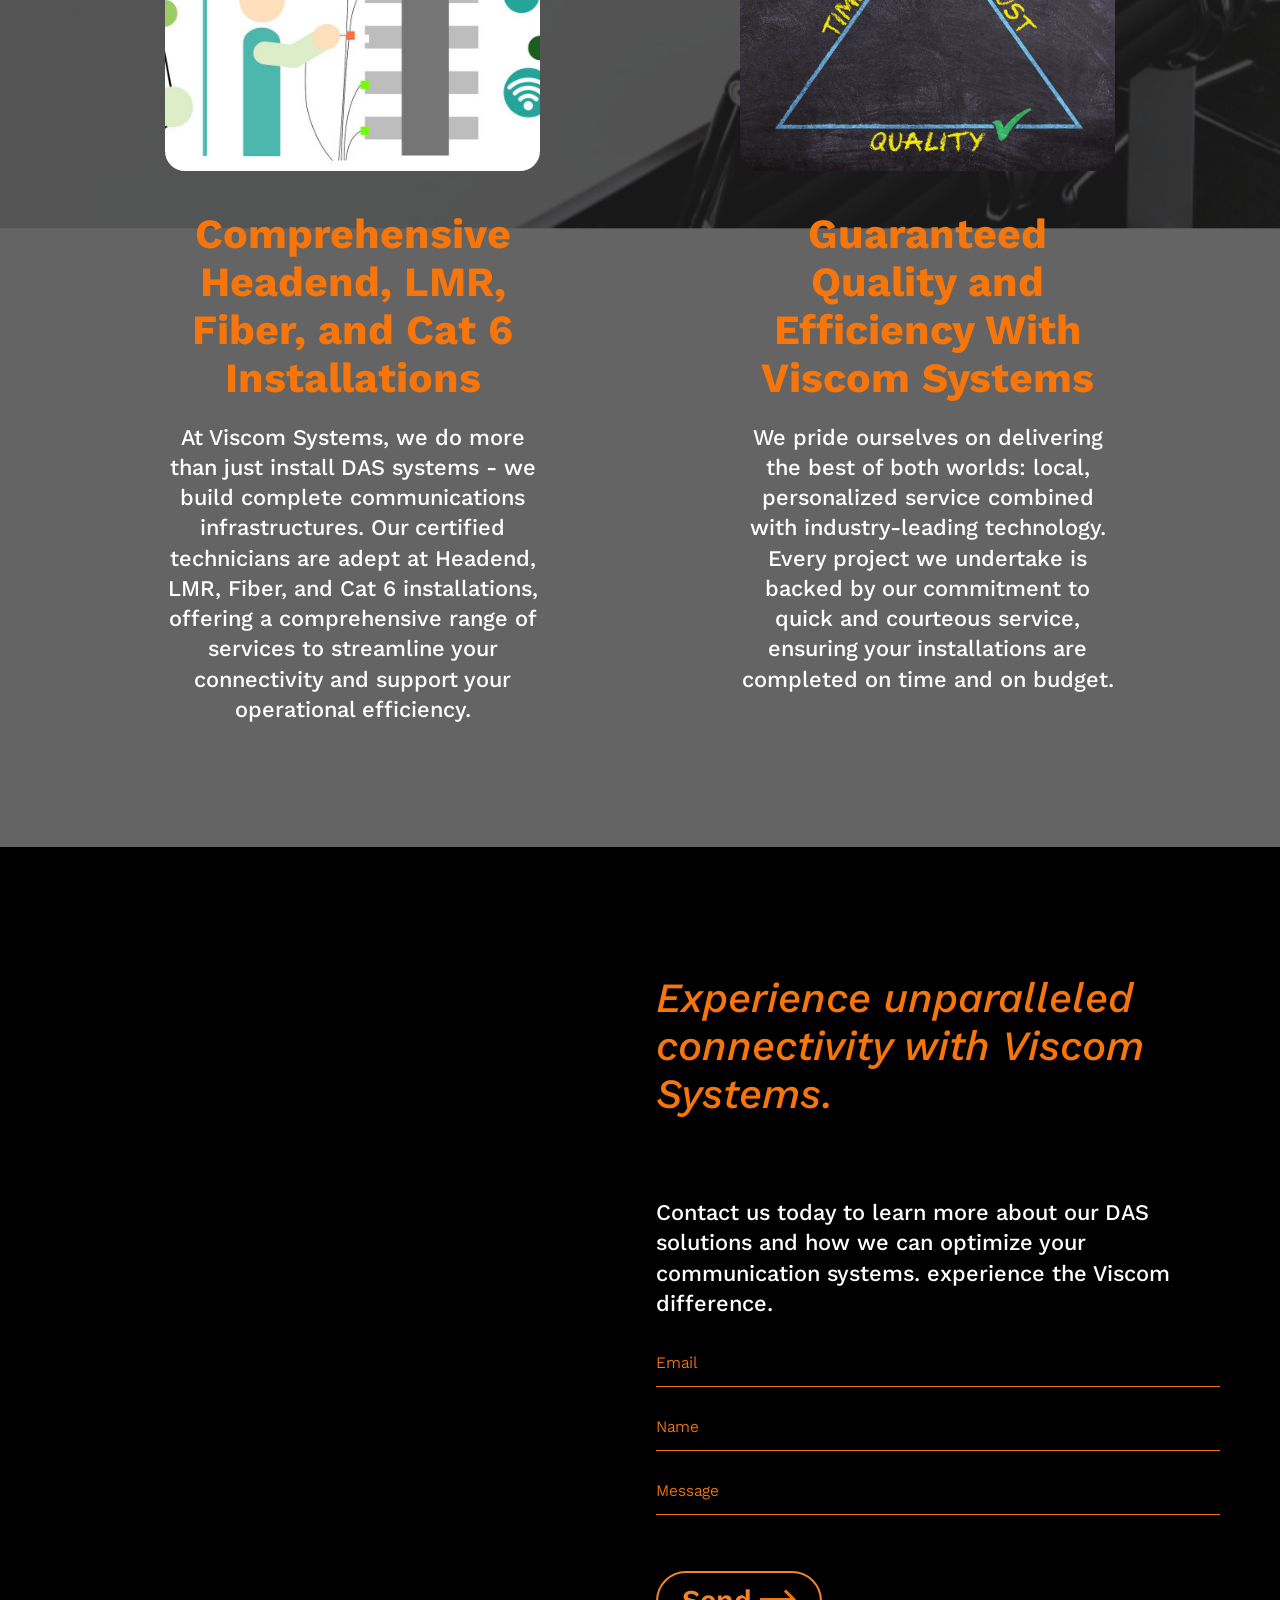
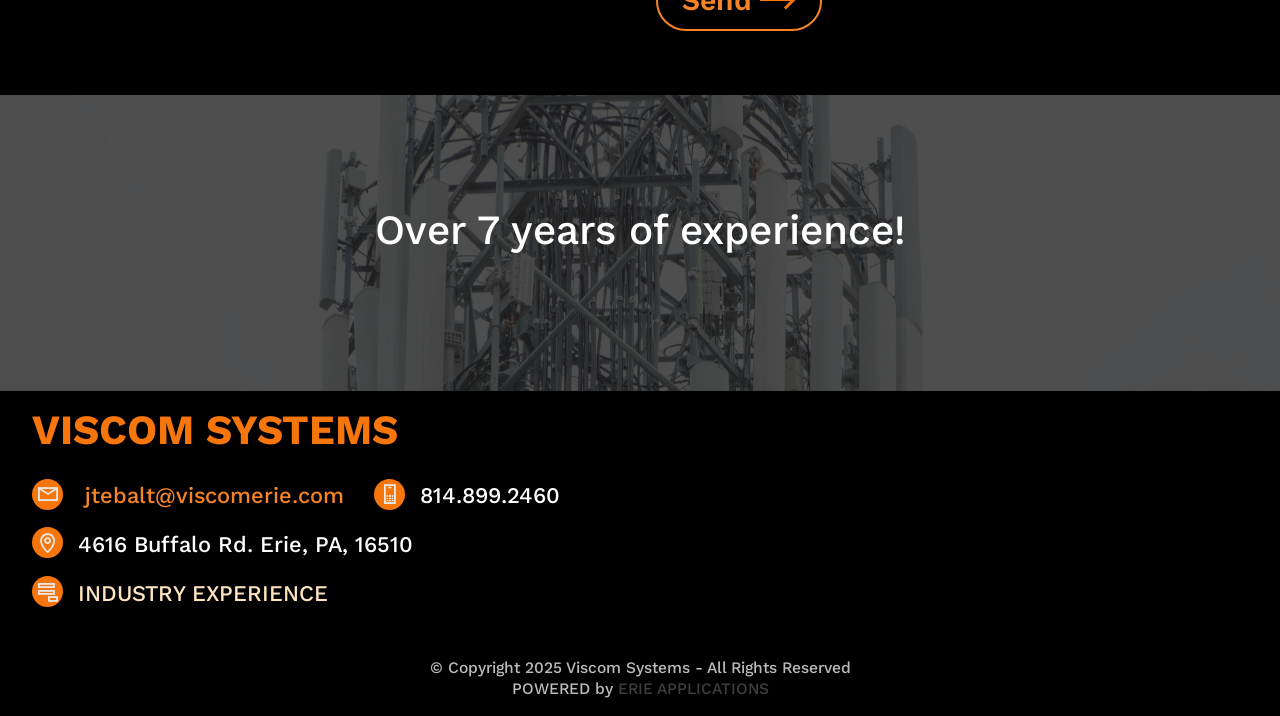
<file: DAS.html>
<!DOCTYPE html>
<html  >
<head>
  <!-- Site made with Mobirise Website Builder v6.1.12, https://mobirise.com -->
  <meta charset="UTF-8">
  <meta http-equiv="X-UA-Compatible" content="IE=edge">
  <meta name="generator" content="Mobirise v6.1.12, mobirise.com">
  <meta name="viewport" content="width=device-width, initial-scale=1, minimum-scale=1">
  <link rel="shortcut icon" href="assets/images/faavicon-128x128-128x128.png" type="image/x-icon">
  <meta name="description" content="As the leading provider in DAS installation, Viscom Systems partners with top cell carriers to boost connectivity. We take pride in our fast, quality installations - all on time and on budget.">
  
  
  <title>Premier DAS (Distributed Antenna System) Solutions</title>
  <link rel="stylesheet" href="assets/web/assets/mobirise-icons2/mobirise2.css">
  <link rel="stylesheet" href="assets/bootstrap/css/bootstrap.min.css">
  <link rel="stylesheet" href="assets/parallax/jarallax.css">
  <link rel="stylesheet" href="assets/animatecss/animate.css">
  <link rel="stylesheet" href="assets/dropdown/css/style.css">
  <link rel="stylesheet" href="assets/socicon/css/styles.css">
  <link rel="stylesheet" href="assets/theme/css/style.css">
  <link rel="preload" href="https://fonts.googleapis.com/css?family=Kantumruy+Pro:100,200,300,400,500,600,700,100i,200i,300i,400i,500i,600i,700i&display=swap" as="style" onload="this.onload=null;this.rel='stylesheet'">
  <noscript><link rel="stylesheet" href="https://fonts.googleapis.com/css?family=Kantumruy+Pro:100,200,300,400,500,600,700,100i,200i,300i,400i,500i,600i,700i&display=swap"></noscript>
  <link rel="preload" as="style" href="assets/mobirise/css/mbr-additional.css?v=f63A7W"><link rel="stylesheet" href="assets/mobirise/css/mbr-additional.css?v=f63A7W" type="text/css">

  
  <style>

.right-image-slide-in {
  opacity: 0;
  transform: translateX(50%);
  transition: opacity 1s ease, transform 1s ease;
}

.right-image-slide-in-active {
  opacity: 1;
  transform: translateX(0);
}

.left-image-slide-in {
  opacity: 0;
  transform: translateX(-50%);
  transition: opacity 1s ease, transform 1s ease;
}

.left-image-slide-in-active {
  opacity: 1;
  transform: translateX(0);
}

.image-slide-in {
  opacity: 0;
  transform: translateX(-50%);
  transition: opacity 0.6s ease-out, transform 0.6s ease-out;
}

.image-slide-in-active {
  opacity: 1;
  transform: translateX(0);
}

</style>
  

</head>
<body>

<!-- Analytics -->
<!-- Google tag (gtag.js) -->
<script async src="https://www.googletagmanager.com/gtag/js?id=G-GNE7D0F3Q5"></script>
<script>
  window.dataLayer = window.dataLayer || [];
  function gtag(){dataLayer.push(arguments);}
  gtag('js', new Date());

  gtag('config', 'G-GNE7D0F3Q5');
</script>
<!-- /Analytics -->


  
  <section data-bs-version="5.1" class="menu menu1 cid-tKSRBD0pvh" once="menu" id="menu1-44">
    
    <nav class="navbar navbar-dropdown navbar-fixed-top collapsed">
        <div class="container-fluid">
            <div class="navbar-brand">
                <span class="navbar-logo">
                    <a href="index.html">
                        <img src="assets/images/viscom-systems-new-logo-1-1103x255.png" alt="Viscom Systems Logo" style="height: 3.5rem;">
                    </a>
                </span>
                
            </div>
            <button class="navbar-toggler" type="button" data-toggle="collapse" data-bs-toggle="collapse" data-target="#navbarSupportedContent" data-bs-target="#navbarSupportedContent" aria-controls="navbarNavAltMarkup" aria-expanded="false" aria-label="Toggle navigation">
                <div class="hamburger">
                    <span></span>
                    <span></span>
                    <span></span>
                    <span></span>
                </div>
            </button>
            <div class="collapse navbar-collapse" id="navbarSupportedContent">
                <ul class="navbar-nav nav-dropdown" data-app-modern-menu="true"><li class="nav-item"><a class="nav-link link text-secondary display-4" href="StructuredCabling.html"><span class="mdi-action-settings-input-composite mbr-iconfont mbr-iconfont-btn" style="color: rgb(255, 255, 255);"></span>Structured Cabling</a>
                    </li>
                    <li class="nav-item"><a class="nav-link link text-secondary display-4" href="IT_Infrastructure.html"><span class="mdi-action-settings-input-antenna mbr-iconfont mbr-iconfont-btn" style="color: rgb(255, 255, 255);"></span>IT Infrastructure&nbsp;</a>
                        </li><li class="nav-item"><a class="nav-link link text-secondary display-4" href="IT_Services.html"><span class="mdi-device-usb mbr-iconfont mbr-iconfont-btn" style="color: rgb(255, 255, 255);"></span>IT Services</a></li><li class="nav-item"><a class="nav-link link text-secondary display-4" href="Project_Management.html">Project Roll Outs</a></li><li class="nav-item"><a class="nav-link link text-secondary display-4" href="DAS.html"><span class="mdi-device-signal-wifi-1-bar mbr-iconfont mbr-iconfont-btn" style="color: rgb(255, 255, 255);"></span>DAS Solutions</a></li><li class="nav-item"><a class="nav-link link text-secondary display-4" href="Security_Systems.html"><span class="mdi-action-accessibility mbr-iconfont mbr-iconfont-btn" style="color: rgb(255, 255, 255);"></span>Security + Life Safety</a></li><li class="nav-item"><a class="nav-link link text-secondary display-4" href="SoundMasking_Paging.html"><span class="mdi-communication-ring-volume mbr-iconfont mbr-iconfont-btn" style="color: rgb(255, 255, 255);"></span>Sound Masking + Paging</a></li><li class="nav-item"><a class="nav-link link text-secondary display-4" href="Audio_Video.html"><span class="mdi-action-settings-remote mbr-iconfont mbr-iconfont-btn" style="color: rgb(255, 255, 255);"></span>AV Products</a></li>
                    <li class="nav-item"><a class="nav-link link text-secondary display-4" href="Maintenance.html"><span class="mdi-action-alarm mbr-iconfont mbr-iconfont-btn" style="color: rgb(255, 255, 255);"></span>Maintenance + Service</a>
                    </li></ul>
                
                <div class="navbar-buttons mbr-section-btn"><a class="btn btn-secondary-outline display-4" href="tel:+1-814-899-2460"><span class="fa fa-volume-control-phone mbr-iconfont mbr-iconfont-btn" style="font-size: 40px; color: rgb(247, 118, 12);"></span>Call Us</a></div>
            </div>
        </div>
    </nav>
</section>

<section data-bs-version="5.1" class="content5 resultm5 cid-tJc0S8wVYa mbr-parallax-background" id="content5-26">

    

    
    <div class="mbr-overlay" style="opacity: 0.7; background-color: rgb(255, 255, 255);">
    </div>

    <div class="container-fluid">
        <div class="row">
            <div class="col-12 col-lg-6 card">
                <div class="title-wrapper">
                    <h2 class="mbr-section-title mbr-fonts-style display-1"><strong>DAS Solutions</strong><br><strong>+ Services</strong></h2>
                    
                </div>
            </div>
            <div class="col-12 col-lg-6 card">
                <div class="right-image-slide-in">
                <div class="image-wrapper">
                    
                    
                </div>
                </div>
            </div>
        </div>
    </div>
</section>

<section data-bs-version="5.1" class="features4 resultm5 cid-tJc1tr0w1q mbr-fullscreen mbr-parallax-background" id="features4-27">

    

    
    <div class="mbr-overlay" style="opacity: 0.7; background-color: rgb(35, 35, 35);">
    </div>

    <div class="container-fluid">
        <div class="row">
            <div class="col-12 card">
                <div class="title-wrapper">
                    <h2 class="mbr-section-title mbr-fonts-style display-1"><strong>Shaping the Future of Building Communications</strong></h2>
                </div>
            </div>
            <div class="col-12 col-lg-5 col-md-6 card">
                <div class="card-wrapper">
                    <img src="assets/images/mbr-670x474.png" alt="Working With Cell Carriers to Boost Your Connectivity">
                    <h3 class="mbr-card-title mbr-fonts-style display-2"><strong>Working With Cell Carriers to Boost Your Connectivity</strong></h3>
                    <p class="mbr-desc mbr-fonts-style display-7">Collaboration is key to our approach. We join forces with leading cell carriers, ensuring your DAS is expertly installed and fully equipped to work seamlessly with your current system. Get ready to experience unprecedented network strength and consistency, all thanks to the team at Viscom Systems.<br></p>
                    
                </div>
            </div>
            <div class="col-12 col-lg-5 col-md-6 card">
                <div class="card-wrapper">
                    <img src="assets/images/mbr-670x670.png" alt="Call Booster Systems: Empowering Your Communication">
                    <h3 class="mbr-card-title mbr-fonts-style display-2"><strong>Empowering Your Location</strong></h3>
                    <p class="mbr-desc mbr-fonts-style display-7">Our expert technicians are well-versed in installing Sure Call booster systems, enhancing your network's strength even further. With our dedication to quick, quality installations, you can rely on Viscom Systems to implement advanced technologies that can drastically improve your system's reach and reliability.<br></p>
                    
                </div>
            </div>
            <div class="col-12 col-lg-5 col-md-6 card">
                <div class="card-wrapper">
                    <img src="assets/images/mbr-670x335.jpg" alt="Comprehensive Headend, LMR, Fiber, and Cat 6 Installations">
                    <h3 class="mbr-card-title mbr-fonts-style display-2"><strong>Comprehensive Headend, LMR, Fiber, and Cat 6 Installations</strong></h3>
                    <p class="mbr-desc mbr-fonts-style display-7">
                        At Viscom Systems, we do more than just install DAS systems - we build complete communications infrastructures. Our certified technicians are adept at Headend, LMR, Fiber, and Cat 6 installations, offering a comprehensive range of services to streamline your connectivity and support your operational efficiency.
                    </p>
                    
                </div>
            </div>
            <div class="col-12 col-lg-5 col-md-6 card">
                <div class="card-wrapper">
                    <img src="assets/images/mbr-670x402.jpg" alt="Mobirise">
                    <h3 class="mbr-card-title mbr-fonts-style display-2"><strong>Guaranteed Quality and Efficiency With Viscom Systems</strong></h3>
                    <p class="mbr-desc mbr-fonts-style display-7">We pride ourselves on delivering the best of both worlds: local, personalized service combined with industry-leading technology. Every project we undertake is backed by our commitment to quick and courteous service, ensuring your installations are completed on time and on budget.<br><br></p>
                    
                </div>
            </div>
        </div>
    </div>
</section>

<section data-bs-version="5.1" class="form1 careerm5 cid-tJx2wOUvMa" id="form1-2x">

    

    
    

    <div class="container-fluid">
        <div class="row">
            <div class="col-12 col-lg-6">
                <div class="map-wrapper">
                    <div class="google-map"><iframe frameborder="0" style="border:0" src="https://www.google.com/maps/embed/v1/place?key=AIzaSyAtXm0x23nRCgazjDV2Kl3GTHRP411ougQ&amp;q=4616 Buffalo Rd, Erie, PA 16510" allowfullscreen=""></iframe></div>
                </div>
            </div>
            <div class="col-lg-6 mx-auto mbr-form form-wrap" data-form-type="formoid">
                <form action="https://mobirise.eu/" method="POST" class="mbr-form form-with-styler" data-form-title="Form Name"><input type="hidden" name="email" data-form-email="true" value="Azqn4jgfSD7S/J9IH62rBEERESgPl+RoA+uCdr+FIAWbNF3nWWHBMYALGOXiNnldXI91BO2MN0qxxsI0lWSec/hRi/oICRZ2iy+29taMcSlS/HUkLjzzd1y6v5KI2YX6.Vm6z5NrBpW/OW/Wb5hUP0+MITlJlk+iKmTglIbyVCQCs3reSgKuRa+Od3HvsdQJ5XnMTn5IGBj/WKhkzg63gHQVAhHk32P4auID3G7bIHUDdWOSI7+VODzaEKJkJzwxG">
                    <div class="row">
                        <div hidden="hidden" data-form-alert="" class="alert alert-success col-12">Thanks, we will get back to you as soon as we can!</div>
                        <div hidden="hidden" data-form-alert-danger="" class="alert alert-danger col-12"> Oops...! some
                            problem!
                        </div>
                    </div>
                    <div class="dragArea row">
                        <div class="col-lg-12 col-md-12 col-sm-12">
                            <h2 class="mbr-section-title mbr-fonts-style display-2"><em>Experience unparalleled connectivity with Viscom Systems. <br></em><br></h2>
                        </div>
                        <div class="col-lg-12 col-md-12 col-sm-12">
                            <p class="mbr-text mbr-fonts-style display-7">Contact us today to learn more about our DAS solutions and how we can optimize your communication systems.&nbsp;experience the Viscom difference.<br></p>
                        </div>
                        <div data-for="email" class="col-lg-12 col-md-12 col-sm-12 form-group mb-3">
                            <input type="email" name="email" placeholder="Email" data-form-field="email" class="form-control display-7" value="" id="email-form1-2x">
                        </div>
                        <div data-for="text" class="col-lg-12 col-md-12 col-sm-12 form-group mb-3">
                            <input type="text" name="text" placeholder="Name" data-form-field="text" class="form-control display-7" value="" id="text-form1-2x">
                        </div>
                        <div data-for="message" class="col-lg-12 col-md-12 col-sm-12 form-group mb-3">
                            <input type="text" name="message" placeholder="Message" data-form-field="message" class="form-control display-7" value="" id="message-form1-2x">
                        </div>
                        <div class="col-md-auto col mbr-section-btn"><button type="submit" class="btn btn-secondary-outline display-5"><span class="mobi-mbri mobi-mbri-right mbr-iconfont mbr-iconfont-btn" style="color: rgb(247, 118, 12);"></span>
                                
                                Send</button></div>
                    </div>
                </form>
            </div>
        </div>
    </div>
</section>

<section data-bs-version="5.1" class="header10 cid-tJc1x2lfJv mbr-parallax-background" id="header11-28">

    
    


    <div class="mbr-overlay" style="opacity: 0.8; background-color: rgb(35, 35, 35);"></div>

    <div class="container-fluid">
        <div class="row justify-content-center">
            <div class="col-12">
                <div class="text-wrapper">
                    <div class="header-text">
                        <h2 class="mbr-section-title mbr-fonts-style align-center header-counter display-2"><em style="">At Viscom Systems, we leverage cutting-edge technology and strategic partnerships to offer unparalleled Distributed Antenna System (DAS) services. Our mission? To bring you stronger signals, better coverage, and more reliable communication capabilities - right in the heart of your establishment.</em></h2>
                        
                        
                    </div>
                </div>
            </div>
        </div>
    </div>
</section>

<section data-bs-version="5.1" class="footer1 cid-tKC8p9RAMD" once="footers" id="footer1-3b">

    

    
    
    <div class="container-fluid">
        <div class="row">
            <div class="col-12 col-lg-6 col-md-6">
                <h3 class="mbr-section-title mbr-fonts-style display-2"><strong>
                    VISCOM SYSTEMS</strong><br></h3>
                <div class="soc-wrapper">
                    <p class="mbr-soc mbr-fonts-style display-7">
                        <span class="mobi-mbri mobi-mbri-letter mbr-iconfont"></span><a href="mailto:jtebalt@viscomerie.com" class="text-primary">&nbsp;jtebalt@viscomerie.com</a></p>
                    <p class="mbr-soc mbr-fonts-style display-7">
                        <span class="mobi-mbri mobi-mbri-mobile mbr-iconfont"></span><a href="tel:+1-814-899-2460" class="text-info" style="font-size: 1.4rem;">814.899.2460</a></p>
                    <p class="mbr-soc mbr-fonts-style display-7">
                        <span class="mobi-mbri mobi-mbri-map-pin mbr-iconfont"></span><a href="https://goo.gl/maps/whBTXzejXt672H5y5" class="text-info" style="font-size: 1.4rem;">4616 Buffalo Rd</a><span style="font-size: 1.4rem;">.&nbsp;</span><a href="https://goo.gl/maps/whBTXzejXt672H5y5" class="text-info" style="font-size: 1.4rem;">Erie, PA, 16510</a></p>
                    <p class="mbr-soc mbr-fonts-style display-7">
                        <span class="mobi-mbri mobi-mbri-add-submenu mbr-iconfont"></span><a href="Industry_Experience.html" class="text-warning">INDUSTRY EXPERIENCE</a></p>                                                                    
                </div>
            </div>
            <div class="col-12 col-lg-6 col-md-6">
                
            </div>
            <div class="col-12">
                <p class="mbr-fonts-style copyright display-4">© Copyright 2025 Viscom Systems - All Rights Reserved<br>POWERED by <strong><a href="https://erieapps.com" class="text-danger">ERIE APPLICATIONS</a></strong></p>
            </div>
        </div>
    </div>
</section>


<script src="assets/bootstrap/js/bootstrap.bundle.min.js"></script>
  <script src="assets/parallax/jarallax.js"></script>
  <script src="assets/smoothscroll/smooth-scroll.js"></script>
  <script src="assets/ytplayer/index.js"></script>
  <script src="assets/dropdown/js/navbar-dropdown.js"></script>
  <script src="assets/theme/js/script.js"></script>
  <script src="assets/formoid/formoid.min.js"></script>
  
  <script>
const rightSlideInElements = document.querySelectorAll('.right-image-slide-in');

const rightSlideInOptions = {
  rootMargin: '-50px 0px',
  threshold: 0.1
};

const rightSlideInObserver = new IntersectionObserver(function(rightEntries, rightObserver) {
  rightEntries.forEach(rightEntry => {
    if (rightEntry.isIntersecting) {
      rightEntry.target.classList.add('right-image-slide-in-active');
      rightObserver.unobserve(rightEntry.target);
    }
  });
}, rightSlideInOptions);

rightSlideInElements.forEach(rightElement => {
  // check if the element is already in view
  if (rightIsElementInViewport(rightElement)) {
    rightElement.classList.add('right-image-slide-in-active');
  } else {
    rightSlideInObserver.observe(rightElement);
  }
});

function rightIsElementInViewport(rightElement) {
  const rightRect = rightElement.getBoundingClientRect();
  return (
    rightRect.top >= 0 &&
    rightRect.left >= 0 &&
    rightRect.bottom <= (window.innerHeight || document.documentElement.clientHeight) &&
    rightRect.right <= (window.innerWidth || document.documentElement.clientWidth)
  );
}


const leftSlideInElements = document.querySelectorAll('.left-image-slide-in');

const leftSlideInOptions = {
  rootMargin: '-50px 0px',
  threshold: 0.25
};

const leftSlideInObserver = new IntersectionObserver(function(leftEntries, leftObserver) {
  leftEntries.forEach(leftEntry => {
    if (leftEntry.isIntersecting) {
      leftEntry.target.classList.add('left-image-slide-in-active');
      leftObserver.unobserve(leftEntry.target);
    }
  });
}, leftSlideInOptions);

leftSlideInElements.forEach(leftElement => {
  // check if the element is already in view
  if (leftIsElementInViewport(leftElement)) {
    leftElement.classList.add('left-image-slide-in-active');
  } else {
    leftSlideInObserver.observe(leftElement);
  }
});

function leftIsElementInViewport(leftElement) {
  const leftRect = leftElement.getBoundingClientRect();
  return (
    leftRect.top >= 0 &&
    leftRect.left >= 0 &&
    leftRect.bottom <= (window.innerHeight || document.documentElement.clientHeight) &&
    leftRect.right <= (window.innerWidth || document.documentElement.clientWidth)
  );
}

const slideInElements = document.querySelectorAll('.image-slide-in');

const slideInOptions = {
  rootMargin: '0px 0px -50% 0px',
  threshold: 0.25
};

const slideInObserver = new IntersectionObserver(function(entries, observer) {
  entries.forEach(entry => {
    if (entry.isIntersecting) {
      entry.target.classList.add('image-slide-in-active');
      observer.unobserve(entry.target);
    }
  });
}, slideInOptions);

slideInElements.forEach(element => {
  slideInObserver.observe(element);
});



var counterElement = document.getElementsByClassName('header-counter')[0];
var counterReached = false;

window.addEventListener('scroll', function() {
  if (!counterReached && isElementInViewport(counterElement)) {
    startCounter();
    counterReached = true;
  }
});

function startCounter() {
  var count = 0;
  var timer = setInterval(function() {
    count++;
    counterElement.innerHTML = "Over " + count + " years of experience!";
    if (count >= 60) {
      clearInterval(timer);
    }
  }, 75);
}

function isElementInViewport(el) {
  var rect = el.getBoundingClientRect();
  return (
    rect.top >= 0 &&
    rect.left >= 0 &&
    rect.bottom <= (window.innerHeight || document.documentElement.clientHeight) &&
    rect.right <= (window.innerWidth || document.documentElement.clientWidth)
  );
}


</script>
  
 <div id="scrollToTop" class="scrollToTop mbr-arrow-up"><a style="text-align: center;"><i class="mbr-arrow-up-icon mbr-arrow-up-icon-cm cm-icon cm-icon-smallarrow-up"></i></a></div>
    <input name="animation" type="hidden">
  
</body>
</html>
</file>
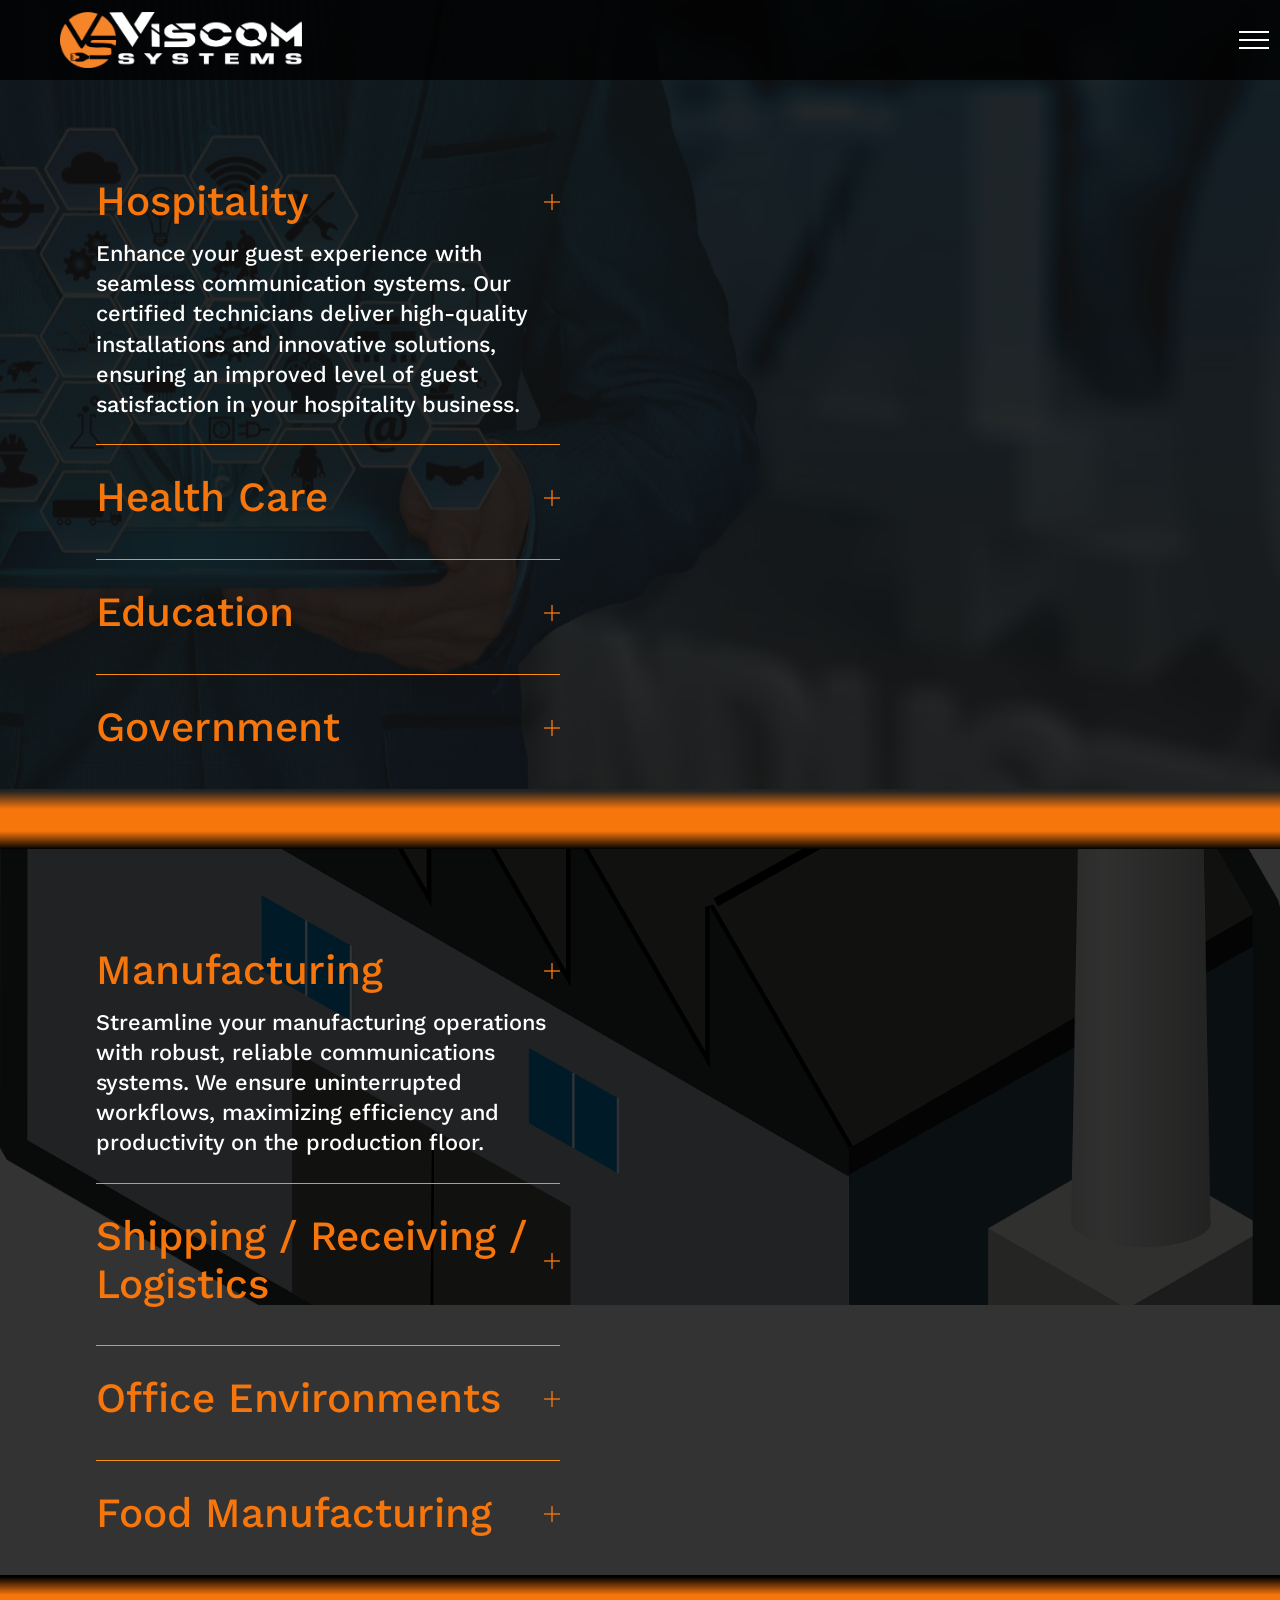
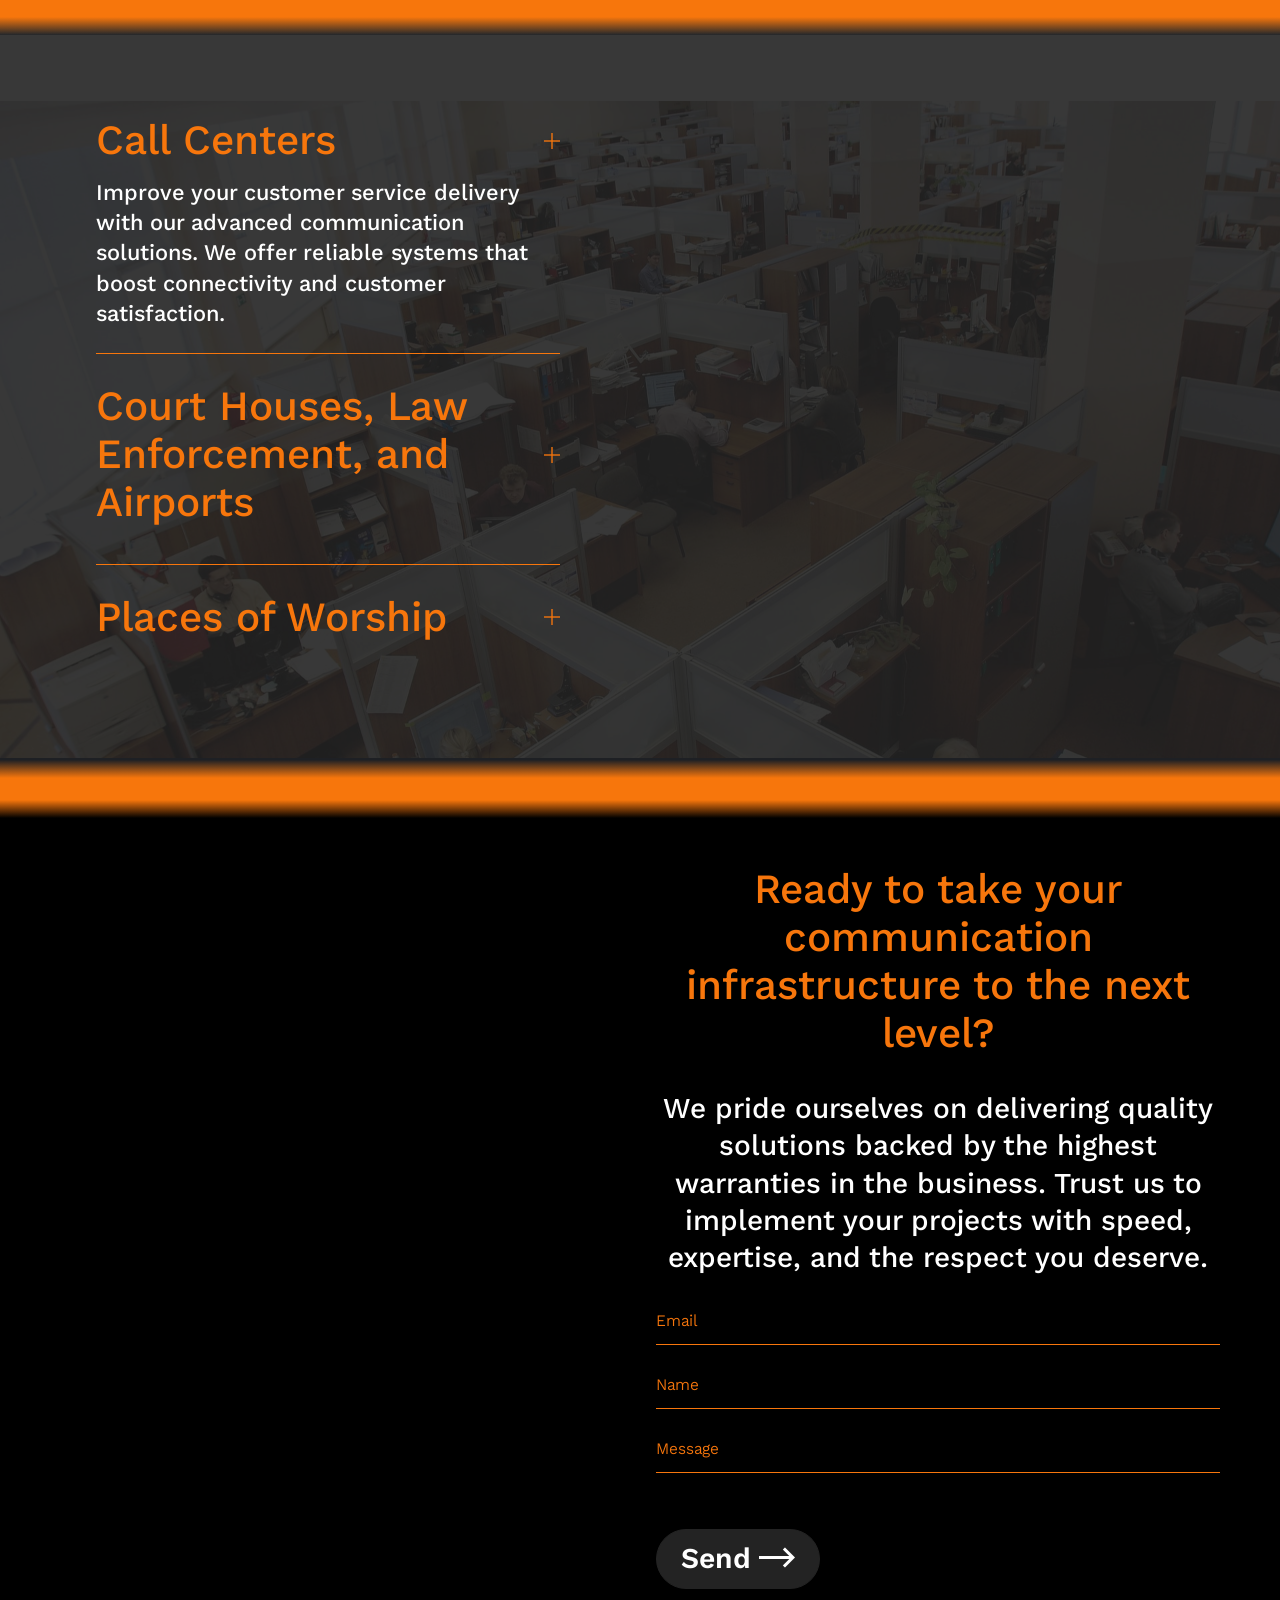
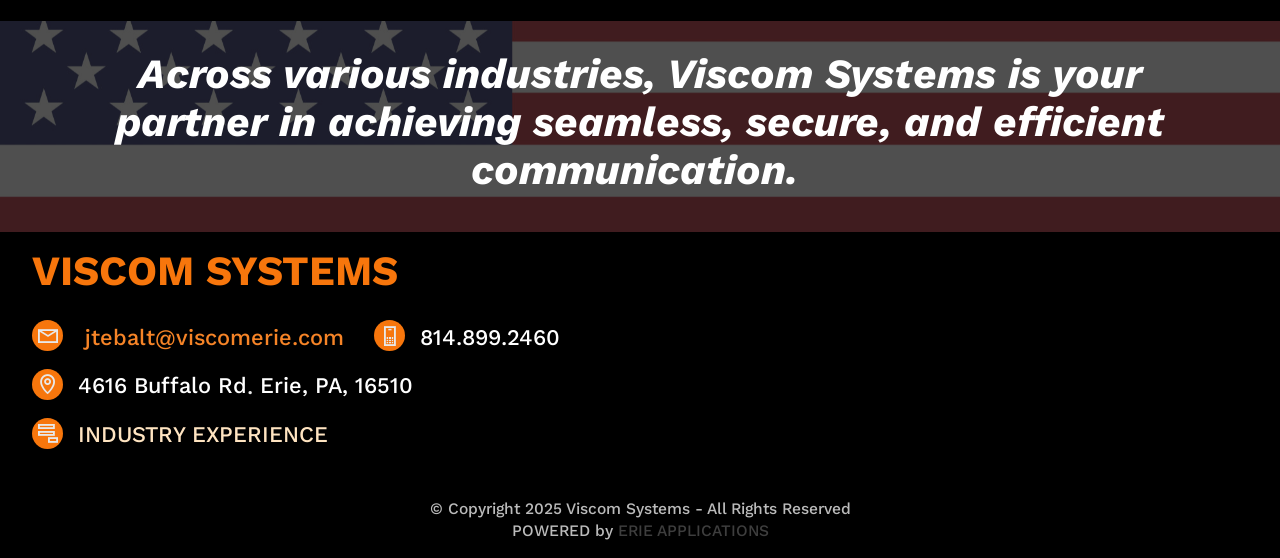
<file: Industry_Experience.html>
<!DOCTYPE html>
<html  >
<head>
  <!-- Site made with Mobirise Website Builder v6.1.12, https://mobirise.com -->
  <meta charset="UTF-8">
  <meta http-equiv="X-UA-Compatible" content="IE=edge">
  <meta name="generator" content="Mobirise v6.1.12, mobirise.com">
  <meta name="viewport" content="width=device-width, initial-scale=1, minimum-scale=1">
  <link rel="shortcut icon" href="assets/images/faavicon-128x128-128x128.png" type="image/x-icon">
  <meta name="description" content="Viscom Systems: Your trusted communications infrastructure partner with proven expertise across diverse industries. Experience quality installations and robust support for your communication systems, security, and safety.">
  
  
  <title>Diverse Industry Experience</title>
  <link rel="stylesheet" href="assets/web/assets/mobirise-icons2/mobirise2.css">
  <link rel="stylesheet" href="assets/bootstrap/css/bootstrap.min.css">
  <link rel="stylesheet" href="assets/parallax/jarallax.css">
  <link rel="stylesheet" href="assets/animatecss/animate.css">
  <link rel="stylesheet" href="assets/dropdown/css/style.css">
  <link rel="stylesheet" href="assets/socicon/css/styles.css">
  <link rel="stylesheet" href="assets/theme/css/style.css">
  <link rel="preload" href="https://fonts.googleapis.com/css?family=Kantumruy+Pro:100,200,300,400,500,600,700,100i,200i,300i,400i,500i,600i,700i&display=swap" as="style" onload="this.onload=null;this.rel='stylesheet'">
  <noscript><link rel="stylesheet" href="https://fonts.googleapis.com/css?family=Kantumruy+Pro:100,200,300,400,500,600,700,100i,200i,300i,400i,500i,600i,700i&display=swap"></noscript>
  <link rel="preload" as="style" href="assets/mobirise/css/mbr-additional.css?v=O6xO5f"><link rel="stylesheet" href="assets/mobirise/css/mbr-additional.css?v=O6xO5f" type="text/css">

  
  <style>

.right-image-slide-in {
  opacity: 0;
  transform: translateX(50%);
  transition: opacity 1s ease, transform 1s ease;
}

.right-image-slide-in-active {
  opacity: 1;
  transform: translateX(0);
}

.left-image-slide-in {
  opacity: 0;
  transform: translateX(-50%);
  transition: opacity 1s ease, transform 1s ease;
}

.left-image-slide-in-active {
  opacity: 1;
  transform: translateX(0);
}

.image-slide-in {
  opacity: 0;
  transform: translateX(-50%);
  transition: opacity 0.6s ease-out, transform 0.6s ease-out;
}

.image-slide-in-active {
  opacity: 1;
  transform: translateX(0);
}

</style>
  

</head>
<body>

<!-- Analytics -->
<!-- Google tag (gtag.js) -->
<script async src="https://www.googletagmanager.com/gtag/js?id=G-GNE7D0F3Q5"></script>
<script>
  window.dataLayer = window.dataLayer || [];
  function gtag(){dataLayer.push(arguments);}
  gtag('js', new Date());

  gtag('config', 'G-GNE7D0F3Q5');
</script>
<!-- /Analytics -->


  
  <section data-bs-version="5.1" class="menu menu1 cid-tKSRBD0pvh" once="menu" id="menu1-44">
    
    <nav class="navbar navbar-dropdown navbar-fixed-top collapsed">
        <div class="container-fluid">
            <div class="navbar-brand">
                <span class="navbar-logo">
                    <a href="index.html">
                        <img src="assets/images/viscom-systems-new-logo-1-1103x255.png" alt="Viscom Systems Logo" style="height: 3.5rem;">
                    </a>
                </span>
                
            </div>
            <button class="navbar-toggler" type="button" data-toggle="collapse" data-bs-toggle="collapse" data-target="#navbarSupportedContent" data-bs-target="#navbarSupportedContent" aria-controls="navbarNavAltMarkup" aria-expanded="false" aria-label="Toggle navigation">
                <div class="hamburger">
                    <span></span>
                    <span></span>
                    <span></span>
                    <span></span>
                </div>
            </button>
            <div class="collapse navbar-collapse" id="navbarSupportedContent">
                <ul class="navbar-nav nav-dropdown" data-app-modern-menu="true"><li class="nav-item"><a class="nav-link link text-secondary display-4" href="StructuredCabling.html"><span class="mdi-action-settings-input-composite mbr-iconfont mbr-iconfont-btn" style="color: rgb(255, 255, 255);"></span>Structured Cabling</a>
                    </li>
                    <li class="nav-item"><a class="nav-link link text-secondary display-4" href="IT_Infrastructure.html"><span class="mdi-action-settings-input-antenna mbr-iconfont mbr-iconfont-btn" style="color: rgb(255, 255, 255);"></span>IT Infrastructure&nbsp;</a>
                        </li><li class="nav-item"><a class="nav-link link text-secondary display-4" href="IT_Services.html"><span class="mdi-device-usb mbr-iconfont mbr-iconfont-btn" style="color: rgb(255, 255, 255);"></span>IT Services</a></li><li class="nav-item"><a class="nav-link link text-secondary display-4" href="Project_Management.html">Project Roll Outs</a></li><li class="nav-item"><a class="nav-link link text-secondary display-4" href="DAS.html"><span class="mdi-device-signal-wifi-1-bar mbr-iconfont mbr-iconfont-btn" style="color: rgb(255, 255, 255);"></span>DAS Solutions</a></li><li class="nav-item"><a class="nav-link link text-secondary display-4" href="Security_Systems.html"><span class="mdi-action-accessibility mbr-iconfont mbr-iconfont-btn" style="color: rgb(255, 255, 255);"></span>Security + Life Safety</a></li><li class="nav-item"><a class="nav-link link text-secondary display-4" href="SoundMasking_Paging.html"><span class="mdi-communication-ring-volume mbr-iconfont mbr-iconfont-btn" style="color: rgb(255, 255, 255);"></span>Sound Masking + Paging</a></li><li class="nav-item"><a class="nav-link link text-secondary display-4" href="Audio_Video.html"><span class="mdi-action-settings-remote mbr-iconfont mbr-iconfont-btn" style="color: rgb(255, 255, 255);"></span>AV Products</a></li>
                    <li class="nav-item"><a class="nav-link link text-secondary display-4" href="Maintenance.html"><span class="mdi-action-alarm mbr-iconfont mbr-iconfont-btn" style="color: rgb(255, 255, 255);"></span>Maintenance + Service</a>
                    </li></ul>
                
                <div class="navbar-buttons mbr-section-btn"><a class="btn btn-secondary-outline display-4" href="tel:+1-814-899-2460"><span class="fa fa-volume-control-phone mbr-iconfont mbr-iconfont-btn" style="font-size: 40px; color: rgb(247, 118, 12);"></span>Call Us</a></div>
            </div>
        </div>
    </nav>
</section>

<section data-bs-version="5.1" class="content1 resultm5 cid-tJfVRLVClH mbr-parallax-background" id="content1-2o">

    

    
    <div class="mbr-overlay" style="opacity: 0.9; background-color: rgb(17, 17, 17);">
    </div>

    <div class="container-fluid">
        <div class="row flex-row-reverse">
            <div class="col-12 col-lg-6 card">
                
            </div>
            <div class="col-12 col-lg-6 card">
                <div class="title-wrapper">
                    
                </div>
                <div id="bootstrap-accordion_57" class="panel-group accordionStyles accordion" role="tablist" aria-multiselectable="true">
                    <div class="card">
                        <div class="card-header" role="tab" id="headingOne">
                            <a role="button" class="panel-title" data-toggle="collapse" data-bs-toggle="collapse" data-core="" href="#collapse1_57" aria-expanded="false" aria-controls="collapse1">
                                <h4 class="panel-title-edit mbr-fonts-style display-2">Hospitality</h4>
                                <span class="sign mbr-iconfont mobi-mbri-plus mobi-mbri"></span>
                            </a>
                        </div>
                        <div id="collapse1_57" class="panel-collapse noScroll collapse show" role="tabpanel" aria-labelledby="headingOne" data-parent="#accordion" data-bs-parent="#bootstrap-accordion_57">
                            <div class="panel-body">
                                <p class="mbr-fonts-style panel-text display-7">Enhance your guest experience with seamless communication systems. Our certified technicians deliver high-quality installations and innovative solutions, ensuring an improved level of guest satisfaction in your hospitality business.<br></p>
                            </div>
                        </div>
                    </div>
                    <div class="card">
                        <div class="card-header" role="tab" id="headingTwo">
                            <a role="button" class="panel-title collapsed" data-toggle="collapse" data-bs-toggle="collapse" data-core="" href="#collapse2_57" aria-expanded="false" aria-controls="collapse2">
                                <h4 class="panel-title-edit mbr-fonts-style display-2">Health Care</h4>
                                <span class="sign mbr-iconfont mobi-mbri-plus mobi-mbri"></span>
                            </a>
                        </div>
                        <div id="collapse2_57" class="panel-collapse noScroll collapse" role="tabpanel" aria-labelledby="headingTwo" data-parent="#accordion" data-bs-parent="#bootstrap-accordion_57">
                            <div class="panel-body">
                                <p class="mbr-fonts-style panel-text display-7">We understand the critical role of effective communication in healthcare facilities. Our advanced technologies ensure efficient patient-staff interactions, guaranteeing quality care and safety.<br><br></p>
                            </div>
                        </div>
                    </div>
                    <div class="card">
                        <div class="card-header" role="tab" id="headingThree">
                            <a role="button" class="panel-title collapsed" data-toggle="collapse" data-bs-toggle="collapse" data-core="" href="#collapse3_57" aria-expanded="false" aria-controls="collapse3">
                                <h4 class="panel-title-edit mbr-fonts-style display-2">Education</h4>
                                <span class="sign mbr-iconfont mobi-mbri-plus mobi-mbri"></span>
                            </a>
                        </div>
                        <div id="collapse3_57" class="panel-collapse noScroll collapse" role="tabpanel" aria-labelledby="headingThree" data-parent="#accordion" data-bs-parent="#bootstrap-accordion_57">
                            <div class="panel-body">
                                <p class="mbr-fonts-style panel-text display-7">Amplify learning environments with our state-of-the-art communication systems. We design and install secure, scalable solutions that boost productivity and foster an engaging academic setting.</p>
                            </div>
                        </div>
                    </div>
                    <div class="card">
                        <div class="card-header" role="tab" id="headingFour">
                            <a role="button" class="panel-title collapsed" data-toggle="collapse" data-bs-toggle="collapse" data-core="" href="#collapse4_57" aria-expanded="false" aria-controls="collapse4">
                                <h4 class="panel-title-edit mbr-fonts-style display-2">Government</h4>
                                <span class="sign mbr-iconfont mobi-mbri-plus mobi-mbri"></span>
                            </a>
                        </div>
                        <div id="collapse4_57" class="panel-collapse noScroll collapse" role="tabpanel" aria-labelledby="headingFour" data-parent="#accordion" data-bs-parent="#bootstrap-accordion_57">
                            <div class="panel-body">
                                <p class="mbr-fonts-style panel-text display-7">Viscom Systems is committed to aiding governmental entities in their digital transformation journey. Our reliable communications infrastructure fortifies data security, enhances productivity, and fosters better public service.</p>
                            </div>
                        </div>
                    </div>
                </div>
            </div>
        </div>
    </div>
</section>

<section data-bs-version="5.1" class="features2 expertm5 cid-tKDL2PkfdQ" id="afeatures2-3q">
    

    
    

    <div class="align-center container-fluid">
        <div class="row">
            <div class="card col-12 col-sm-6 col-md-4 col-lg-3 col-xl-2">
                <div class="card-box">
                    
                    
                </div>
            </div>

            
            
            
            
            
        </div>
    </div>
</section>

<section data-bs-version="5.1" class="features2 expertm5 cid-tKDPzUtUue" id="afeatures2-3x">
    

    
    

    <div class="align-center container-fluid">
        <div class="row">
            <div class="card col-12 col-sm-6 col-md-4 col-lg-3 col-xl-2">
                <div class="card-box">
                    
                    
                </div>
            </div>

            
            
            
            
            
        </div>
    </div>
</section>

<section data-bs-version="5.1" class="features2 expertm5 cid-tKDLkJjkI1" id="afeatures2-3s">
    

    
    

    <div class="align-center container-fluid">
        <div class="row">
            <div class="card col-12 col-sm-6 col-md-4 col-lg-3 col-xl-2">
                <div class="card-box">
                    
                    
                </div>
            </div>

            
            
            
            
            
        </div>
    </div>
</section>

<section data-bs-version="5.1" class="content1 resultm5 cid-tJfWPyQwMU mbr-parallax-background" id="content1-2p">

    

    
    <div class="mbr-overlay" style="opacity: 0.8; background-color: rgb(0, 0, 0);">
    </div>

    <div class="container-fluid">
        <div class="row flex-row-reverse">
            <div class="col-12 col-lg-6 card">
                
            </div>
            <div class="col-12 col-lg-6 card">
                <div class="title-wrapper">
                    
                </div>
                <div id="bootstrap-accordion_61" class="panel-group accordionStyles accordion" role="tablist" aria-multiselectable="true">
                    <div class="card">
                        <div class="card-header" role="tab" id="headingOne">
                            <a role="button" class="panel-title" data-toggle="collapse" data-bs-toggle="collapse" data-core="" href="#collapse1_61" aria-expanded="false" aria-controls="collapse1">
                                <h4 class="panel-title-edit mbr-fonts-style display-2">Manufacturing</h4>
                                <span class="sign mbr-iconfont mobi-mbri-plus mobi-mbri"></span>
                            </a>
                        </div>
                        <div id="collapse1_61" class="panel-collapse noScroll collapse show" role="tabpanel" aria-labelledby="headingOne" data-parent="#accordion" data-bs-parent="#bootstrap-accordion_61">
                            <div class="panel-body">
                                <p class="mbr-fonts-style panel-text display-7">Streamline your manufacturing operations with robust, reliable communications systems. We ensure uninterrupted workflows, maximizing efficiency and productivity on the production floor.<br></p>
                            </div>
                        </div>
                    </div>
                    <div class="card">
                        <div class="card-header" role="tab" id="headingTwo">
                            <a role="button" class="panel-title collapsed" data-toggle="collapse" data-bs-toggle="collapse" data-core="" href="#collapse2_61" aria-expanded="false" aria-controls="collapse2">
                                <h4 class="panel-title-edit mbr-fonts-style display-2">Shipping / Receiving / Logistics</h4>
                                <span class="sign mbr-iconfont mobi-mbri-plus mobi-mbri"></span>
                            </a>
                        </div>
                        <div id="collapse2_61" class="panel-collapse noScroll collapse" role="tabpanel" aria-labelledby="headingTwo" data-parent="#accordion" data-bs-parent="#bootstrap-accordion_61">
                            <div class="panel-body">
                                <p class="mbr-fonts-style panel-text display-7">Improve your logistics with our top-tier communication solutions. We guarantee smooth coordination and efficient operations, minimizing potential hiccups in your supply chain.<br></p>
                            </div>
                        </div>
                    </div>
                    <div class="card">
                        <div class="card-header" role="tab" id="headingThree">
                            <a role="button" class="panel-title collapsed" data-toggle="collapse" data-bs-toggle="collapse" data-core="" href="#collapse3_61" aria-expanded="false" aria-controls="collapse3">
                                <h4 class="panel-title-edit mbr-fonts-style display-2">Office Environments</h4>
                                <span class="sign mbr-iconfont mobi-mbri-plus mobi-mbri"></span>
                            </a>
                        </div>
                        <div id="collapse3_61" class="panel-collapse noScroll collapse" role="tabpanel" aria-labelledby="headingThree" data-parent="#accordion" data-bs-parent="#bootstrap-accordion_61">
                            <div class="panel-body">
                                <p class="mbr-fonts-style panel-text display-7">Power your office spaces with seamless communications. Our innovative systems drive collaboration and boost efficiency, promoting a productive workplace culture.</p>
                            </div>
                        </div>
                    </div>
                    <div class="card">
                        <div class="card-header" role="tab" id="headingFour">
                            <a role="button" class="panel-title collapsed" data-toggle="collapse" data-bs-toggle="collapse" data-core="" href="#collapse4_61" aria-expanded="false" aria-controls="collapse4">
                                <h4 class="panel-title-edit mbr-fonts-style display-2">Food Manufacturing</h4>
                                <span class="sign mbr-iconfont mobi-mbri-plus mobi-mbri"></span>
                            </a>
                        </div>
                        <div id="collapse4_61" class="panel-collapse noScroll collapse" role="tabpanel" aria-labelledby="headingFour" data-parent="#accordion" data-bs-parent="#bootstrap-accordion_61">
                            <div class="panel-body">
                                <p class="mbr-fonts-style panel-text display-7">Boost your food production processes with efficient communication systems. We provide robust solutions that ensure safe, sanitary, and streamlined operations.</p>
                            </div>
                        </div>
                    </div>
                </div>
            </div>
        </div>
    </div>
</section>

<section data-bs-version="5.1" class="features2 expertm5 cid-tKDLlVcjFY" id="afeatures2-3t">
    

    
    

    <div class="align-center container-fluid">
        <div class="row">
            <div class="card col-12 col-sm-6 col-md-4 col-lg-3 col-xl-2">
                <div class="card-box">
                    
                    
                </div>
            </div>

            
            
            
            
            
        </div>
    </div>
</section>

<section data-bs-version="5.1" class="features2 expertm5 cid-tKDPASjQ7r" id="afeatures2-3y">
    

    
    

    <div class="align-center container-fluid">
        <div class="row">
            <div class="card col-12 col-sm-6 col-md-4 col-lg-3 col-xl-2">
                <div class="card-box">
                    
                    
                </div>
            </div>

            
            
            
            
            
        </div>
    </div>
</section>

<section data-bs-version="5.1" class="features2 expertm5 cid-tKDLmE8eZM" id="afeatures2-3u">
    

    
    

    <div class="align-center container-fluid">
        <div class="row">
            <div class="card col-12 col-sm-6 col-md-4 col-lg-3 col-xl-2">
                <div class="card-box">
                    
                    
                </div>
            </div>

            
            
            
            
            
        </div>
    </div>
</section>

<section data-bs-version="5.1" class="content1 resultm5 cid-tJfXiUGPNj mbr-parallax-background" id="content1-2q">

    

    
    <div class="mbr-overlay" style="opacity: 0.9; background-color: rgb(35, 35, 35);">
    </div>

    <div class="container-fluid">
        <div class="row flex-row-reverse">
            <div class="col-12 col-lg-6 card">
                
            </div>
            <div class="col-12 col-lg-6 card">
                <div class="title-wrapper">
                    
                </div>
                <div id="bootstrap-accordion_65" class="panel-group accordionStyles accordion" role="tablist" aria-multiselectable="true">
                    <div class="card">
                        <div class="card-header" role="tab" id="headingOne">
                            <a role="button" class="panel-title" data-toggle="collapse" data-bs-toggle="collapse" data-core="" href="#collapse1_65" aria-expanded="false" aria-controls="collapse1">
                                <h4 class="panel-title-edit mbr-fonts-style display-2">Call Centers</h4>
                                <span class="sign mbr-iconfont mobi-mbri-plus mobi-mbri"></span>
                            </a>
                        </div>
                        <div id="collapse1_65" class="panel-collapse noScroll collapse show" role="tabpanel" aria-labelledby="headingOne" data-parent="#accordion" data-bs-parent="#bootstrap-accordion_65">
                            <div class="panel-body">
                                <p class="mbr-fonts-style panel-text display-7">Improve your customer service delivery with our advanced communication solutions. We offer reliable systems that boost connectivity and customer satisfaction.<br></p>
                            </div>
                        </div>
                    </div>
                    <div class="card">
                        <div class="card-header" role="tab" id="headingTwo">
                            <a role="button" class="panel-title collapsed" data-toggle="collapse" data-bs-toggle="collapse" data-core="" href="#collapse2_65" aria-expanded="false" aria-controls="collapse2">
                                <h4 class="panel-title-edit mbr-fonts-style display-2">Court Houses, Law Enforcement, and Airports</h4>
                                <span class="sign mbr-iconfont mobi-mbri-plus mobi-mbri"></span>
                            </a>
                        </div>
                        <div id="collapse2_65" class="panel-collapse noScroll collapse" role="tabpanel" aria-labelledby="headingTwo" data-parent="#accordion" data-bs-parent="#bootstrap-accordion_65">
                            <div class="panel-body">
                                <p class="mbr-fonts-style panel-text display-7">Secure and efficient communication is crucial in these high-stakes environments. We deliver dependable systems that support safety, coordination, and public service.<br></p>
                            </div>
                        </div>
                    </div>
                    <div class="card">
                        <div class="card-header" role="tab" id="headingThree">
                            <a role="button" class="panel-title collapsed" data-toggle="collapse" data-bs-toggle="collapse" data-core="" href="#collapse3_65" aria-expanded="false" aria-controls="collapse3">
                                <h4 class="panel-title-edit mbr-fonts-style display-2">Places of Worship</h4>
                                <span class="sign mbr-iconfont mobi-mbri-plus mobi-mbri"></span>
                            </a>
                        </div>
                        <div id="collapse3_65" class="panel-collapse noScroll collapse" role="tabpanel" aria-labelledby="headingThree" data-parent="#accordion" data-bs-parent="#bootstrap-accordion_65">
                            <div class="panel-body">
                                <p class="mbr-fonts-style panel-text display-7">Regardless of the unique communication demands of your sector, Viscom Systems is here to serve. We guarantee effective solutions that cater to your specific needs, promoting safety, productivity, and engagement.</p>
                            </div>
                        </div>
                    </div>
                    
                </div>
            </div>
        </div>
    </div>
</section>

<section data-bs-version="5.1" class="features2 expertm5 cid-tKDQzJ2zNE" id="afeatures2-3z">
    

    
    

    <div class="align-center container-fluid">
        <div class="row">
            <div class="card col-12 col-sm-6 col-md-4 col-lg-3 col-xl-2">
                <div class="card-box">
                    
                    
                </div>
            </div>

            
            
            
            
            
        </div>
    </div>
</section>

<section data-bs-version="5.1" class="features2 expertm5 cid-tKDQAcOE4M" id="afeatures2-40">
    

    
    

    <div class="align-center container-fluid">
        <div class="row">
            <div class="card col-12 col-sm-6 col-md-4 col-lg-3 col-xl-2">
                <div class="card-box">
                    
                    
                </div>
            </div>

            
            
            
            
            
        </div>
    </div>
</section>

<section data-bs-version="5.1" class="features2 expertm5 cid-tKDQATB7eo" id="afeatures2-41">
    

    
    

    <div class="align-center container-fluid">
        <div class="row">
            <div class="card col-12 col-sm-6 col-md-4 col-lg-3 col-xl-2">
                <div class="card-box">
                    
                    
                </div>
            </div>

            
            
            
            
            
        </div>
    </div>
</section>

<section data-bs-version="5.1" class="form1 careerm5 cid-tJfZmRIwzB" id="form1-2t">

    

    
    

    <div class="container-fluid">
        <div class="row">
            <div class="col-12 col-lg-6">
                <div class="map-wrapper">
                    <div class="google-map"><iframe frameborder="0" style="border:0" src="https://www.google.com/maps/embed?pb=!1m18!1m12!1m3!1d2958.0793310416966!2d-80.00156342328677!3d42.148589171213274!2m3!1f0!2f0!3f0!3m2!1i1024!2i768!4f13.1!3m3!1m2!1s0x882d7dd221ca809d%3A0x19778e04a8d1d0dd!2sViscom%20Systems!5e0!3m2!1sen!2sus!4v1690160377979!5m2!1sen!2sus" allowfullscreen=""></iframe></div>
                </div>
            </div>
            <div class="col-lg-6 mx-auto mbr-form form-wrap" data-form-type="formoid">
                <form action="https://mobirise.eu/" method="POST" class="mbr-form form-with-styler" data-form-title="Form Name"><input type="hidden" name="email" data-form-email="true" value="QHSGHXs7N88euzvKNeDQdO6dpvXL1G1ZSCw416J641927VfKXulBEsihKXPcEBGgbTaP4W/1jM17/VnHlVrVyY2ZP1s7wZOOxkT58oFGu3vHtleu9gmbLfR0vS93GobN.kvjNKqCRFSWtHIwu66dBWcVhe+GM+tIoM6zz6BLX99ua9rjFGBV+H9vldqlF9aYtHDRAq/H9L4IfWHBW5Wn99HuxS2KcEbla4AeY2JDcd10APV86Zv2DtAYBUvY/b5D3">
                    <div class="row">
                        <div hidden="hidden" data-form-alert="" class="alert alert-success col-12">Thanks, we will get back to you as soon as we can!</div>
                        <div hidden="hidden" data-form-alert-danger="" class="alert alert-danger col-12"> Oops...! some
                            problem!
                        </div>
                    </div>
                    <div class="dragArea row">
                        <div class="col-lg-12 col-md-12 col-sm-12">
                            <h2 class="mbr-section-title mbr-fonts-style display-2">Ready to take your communication infrastructure to the next level?</h2>
                        </div>
                        <div class="col-lg-12 col-md-12 col-sm-12">
                            <p class="mbr-text mbr-fonts-style display-5">We pride ourselves on delivering quality solutions backed by the highest warranties in the business. Trust us to implement your projects with speed, expertise, and the respect you deserve.<br></p>
                        </div>
                        <div data-for="email" class="col-lg-12 col-md-12 col-sm-12 form-group mb-3">
                            <input type="email" name="email" placeholder="Email" data-form-field="email" class="form-control display-7" value="" id="email-form1-2t">
                        </div>
                        <div data-for="text" class="col-lg-12 col-md-12 col-sm-12 form-group mb-3">
                            <input type="text" name="text" placeholder="Name" data-form-field="text" class="form-control display-7" value="" id="text-form1-2t">
                        </div>
                        <div data-for="message" class="col-lg-12 col-md-12 col-sm-12 form-group mb-3">
                            <input type="text" name="message" placeholder="Message" data-form-field="message" class="form-control display-7" value="" id="message-form1-2t">
                        </div>
                        <div class="col-md-auto col mbr-section-btn"><button type="submit" class="btn btn-black display-5">
                                <span class="mobi-mbri mobi-mbri-right mbr-iconfont mbr-iconfont-btn"></span>
                                Send</button></div>
                    </div>
                </form>
            </div>
        </div>
    </div>
</section>

<section data-bs-version="5.1" class="cid-tKDN3tiVLS mbr-parallax-background" id="info3-3v">

    

    <div class="mbr-overlay" style="opacity: 0.8; background-color: rgb(35, 35, 35);">
    </div>
    <div class="container">
        <div class="row justify-content-center">
            <div class="col-12 col-md-12 align-center">
                
                <h2 class="mbr-section-title align-center mbr-fonts-style mbr-bold display-2"><em style="">Across various industries, Viscom Systems is your partner in achieving seamless, secure, and efficient communication.&nbsp;</em></h2>
            </div>
        </div>
    </div>
</section>

<section data-bs-version="5.1" class="footer1 cid-tKC8p9RAMD" once="footers" id="footer1-3b">

    

    
    
    <div class="container-fluid">
        <div class="row">
            <div class="col-12 col-lg-6 col-md-6">
                <h3 class="mbr-section-title mbr-fonts-style display-2"><strong>
                    VISCOM SYSTEMS</strong><br></h3>
                <div class="soc-wrapper">
                    <p class="mbr-soc mbr-fonts-style display-7">
                        <span class="mobi-mbri mobi-mbri-letter mbr-iconfont"></span><a href="mailto:jtebalt@viscomerie.com" class="text-primary">&nbsp;jtebalt@viscomerie.com</a></p>
                    <p class="mbr-soc mbr-fonts-style display-7">
                        <span class="mobi-mbri mobi-mbri-mobile mbr-iconfont"></span><a href="tel:+1-814-899-2460" class="text-info" style="font-size: 1.4rem;">814.899.2460</a></p>
                    <p class="mbr-soc mbr-fonts-style display-7">
                        <span class="mobi-mbri mobi-mbri-map-pin mbr-iconfont"></span><a href="https://goo.gl/maps/whBTXzejXt672H5y5" class="text-info" style="font-size: 1.4rem;">4616 Buffalo Rd</a><span style="font-size: 1.4rem;">.&nbsp;</span><a href="https://goo.gl/maps/whBTXzejXt672H5y5" class="text-info" style="font-size: 1.4rem;">Erie, PA, 16510</a></p>
                    <p class="mbr-soc mbr-fonts-style display-7">
                        <span class="mobi-mbri mobi-mbri-add-submenu mbr-iconfont"></span><a href="Industry_Experience.html" class="text-warning">INDUSTRY EXPERIENCE</a></p>                                                                    
                </div>
            </div>
            <div class="col-12 col-lg-6 col-md-6">
                
            </div>
            <div class="col-12">
                <p class="mbr-fonts-style copyright display-4">© Copyright 2025 Viscom Systems - All Rights Reserved<br>POWERED by <strong><a href="https://erieapps.com" class="text-danger">ERIE APPLICATIONS</a></strong></p>
            </div>
        </div>
    </div>
</section>


<script src="assets/bootstrap/js/bootstrap.bundle.min.js"></script>
  <script src="assets/parallax/jarallax.js"></script>
  <script src="assets/smoothscroll/smooth-scroll.js"></script>
  <script src="assets/ytplayer/index.js"></script>
  <script src="assets/dropdown/js/navbar-dropdown.js"></script>
  <script src="assets/theme/js/script.js"></script>
  <script src="assets/formoid/formoid.min.js"></script>
  
  <script>
const rightSlideInElements = document.querySelectorAll('.right-image-slide-in');

const rightSlideInOptions = {
  rootMargin: '-50px 0px',
  threshold: 0.1
};

const rightSlideInObserver = new IntersectionObserver(function(rightEntries, rightObserver) {
  rightEntries.forEach(rightEntry => {
    if (rightEntry.isIntersecting) {
      rightEntry.target.classList.add('right-image-slide-in-active');
      rightObserver.unobserve(rightEntry.target);
    }
  });
}, rightSlideInOptions);

rightSlideInElements.forEach(rightElement => {
  // check if the element is already in view
  if (rightIsElementInViewport(rightElement)) {
    rightElement.classList.add('right-image-slide-in-active');
  } else {
    rightSlideInObserver.observe(rightElement);
  }
});

function rightIsElementInViewport(rightElement) {
  const rightRect = rightElement.getBoundingClientRect();
  return (
    rightRect.top >= 0 &&
    rightRect.left >= 0 &&
    rightRect.bottom <= (window.innerHeight || document.documentElement.clientHeight) &&
    rightRect.right <= (window.innerWidth || document.documentElement.clientWidth)
  );
}


const leftSlideInElements = document.querySelectorAll('.left-image-slide-in');

const leftSlideInOptions = {
  rootMargin: '-50px 0px',
  threshold: 0.25
};

const leftSlideInObserver = new IntersectionObserver(function(leftEntries, leftObserver) {
  leftEntries.forEach(leftEntry => {
    if (leftEntry.isIntersecting) {
      leftEntry.target.classList.add('left-image-slide-in-active');
      leftObserver.unobserve(leftEntry.target);
    }
  });
}, leftSlideInOptions);

leftSlideInElements.forEach(leftElement => {
  // check if the element is already in view
  if (leftIsElementInViewport(leftElement)) {
    leftElement.classList.add('left-image-slide-in-active');
  } else {
    leftSlideInObserver.observe(leftElement);
  }
});

function leftIsElementInViewport(leftElement) {
  const leftRect = leftElement.getBoundingClientRect();
  return (
    leftRect.top >= 0 &&
    leftRect.left >= 0 &&
    leftRect.bottom <= (window.innerHeight || document.documentElement.clientHeight) &&
    leftRect.right <= (window.innerWidth || document.documentElement.clientWidth)
  );
}

const slideInElements = document.querySelectorAll('.image-slide-in');

const slideInOptions = {
  rootMargin: '0px 0px -50% 0px',
  threshold: 0.25
};

const slideInObserver = new IntersectionObserver(function(entries, observer) {
  entries.forEach(entry => {
    if (entry.isIntersecting) {
      entry.target.classList.add('image-slide-in-active');
      observer.unobserve(entry.target);
    }
  });
}, slideInOptions);

slideInElements.forEach(element => {
  slideInObserver.observe(element);
});



var counterElement = document.getElementsByClassName('header-counter')[0];
var counterReached = false;

window.addEventListener('scroll', function() {
  if (!counterReached && isElementInViewport(counterElement)) {
    startCounter();
    counterReached = true;
  }
});

function startCounter() {
  var count = 0;
  var timer = setInterval(function() {
    count++;
    counterElement.innerHTML = "Over " + count + " years of experience!";
    if (count >= 60) {
      clearInterval(timer);
    }
  }, 75);
}

function isElementInViewport(el) {
  var rect = el.getBoundingClientRect();
  return (
    rect.top >= 0 &&
    rect.left >= 0 &&
    rect.bottom <= (window.innerHeight || document.documentElement.clientHeight) &&
    rect.right <= (window.innerWidth || document.documentElement.clientWidth)
  );
}


</script>
  
 <div id="scrollToTop" class="scrollToTop mbr-arrow-up"><a style="text-align: center;"><i class="mbr-arrow-up-icon mbr-arrow-up-icon-cm cm-icon cm-icon-smallarrow-up"></i></a></div>
    <input name="animation" type="hidden">
  
</body>
</html>
</file>
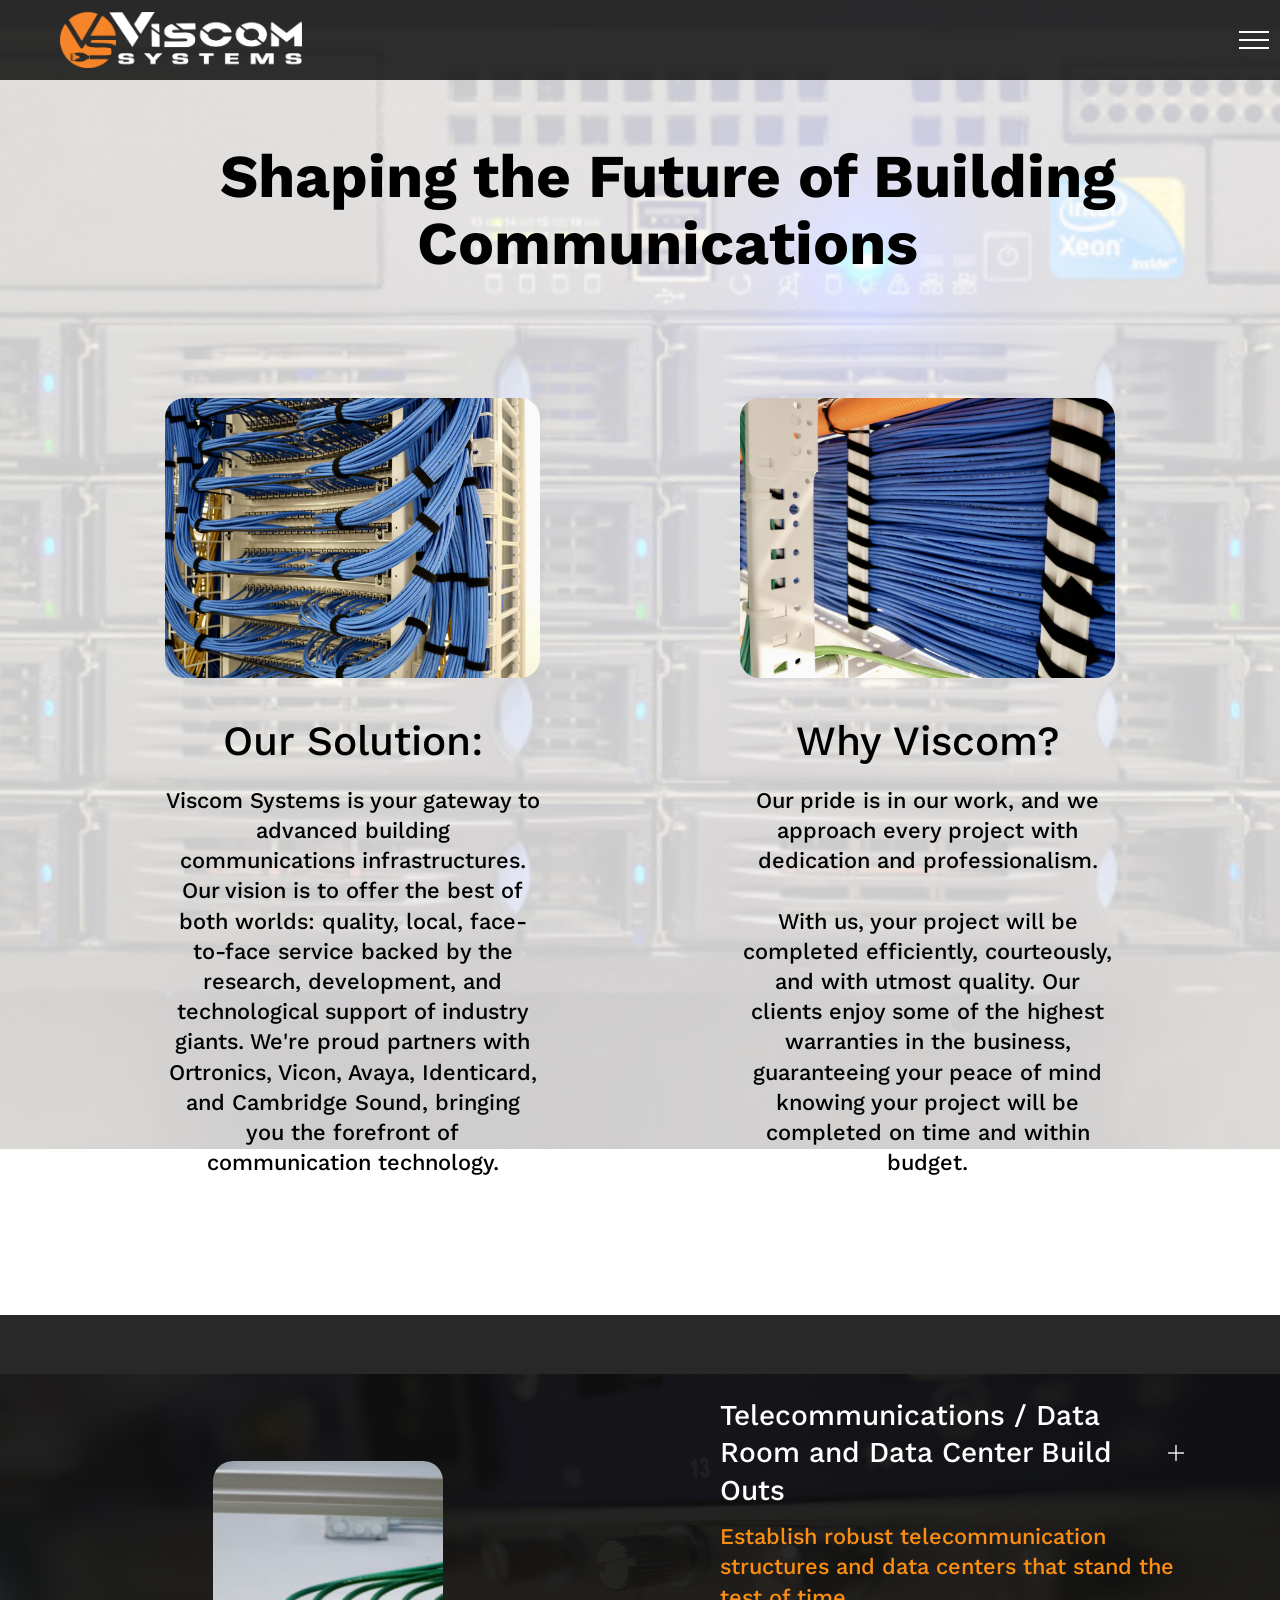
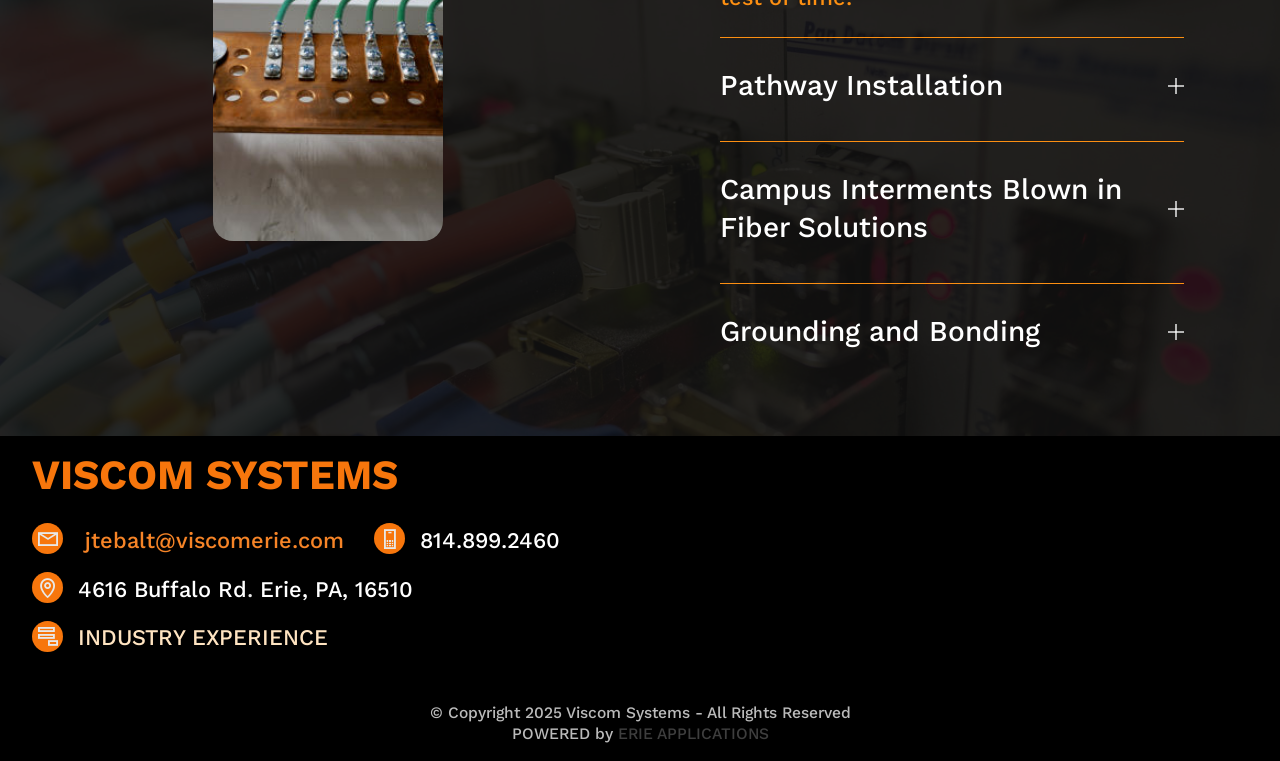
<file: IT_Infrastructure.html>
<!DOCTYPE html>
<html  >
<head>
  <!-- Site made with Mobirise Website Builder v6.1.12, https://mobirise.com -->
  <meta charset="UTF-8">
  <meta http-equiv="X-UA-Compatible" content="IE=edge">
  <meta name="generator" content="Mobirise v6.1.12, mobirise.com">
  <meta name="viewport" content="width=device-width, initial-scale=1, minimum-scale=1">
  <link rel="shortcut icon" href="assets/images/faavicon-128x128-128x128.png" type="image/x-icon">
  <meta name="description" content="Discover robust IT infrastructure services designed for your business growth. We offer scalable, secure, and innovative solutions tailored to your needs, ensuring optimal performance and efficiency. Elevate your business to new heights with our industry-leading IT support and infrastructure management.">
  
  
  <title>Seamless, Scalable, and Secure IT Infrastructure Services</title>
  <link rel="stylesheet" href="assets/web/assets/mobirise-icons2/mobirise2.css">
  <link rel="stylesheet" href="assets/bootstrap/css/bootstrap.min.css">
  <link rel="stylesheet" href="assets/parallax/jarallax.css">
  <link rel="stylesheet" href="assets/animatecss/animate.css">
  <link rel="stylesheet" href="assets/dropdown/css/style.css">
  <link rel="stylesheet" href="assets/socicon/css/styles.css">
  <link rel="stylesheet" href="assets/theme/css/style.css">
  <link rel="preload" href="https://fonts.googleapis.com/css?family=Kantumruy+Pro:100,200,300,400,500,600,700,100i,200i,300i,400i,500i,600i,700i&display=swap" as="style" onload="this.onload=null;this.rel='stylesheet'">
  <noscript><link rel="stylesheet" href="https://fonts.googleapis.com/css?family=Kantumruy+Pro:100,200,300,400,500,600,700,100i,200i,300i,400i,500i,600i,700i&display=swap"></noscript>
  <link rel="preload" as="style" href="assets/mobirise/css/mbr-additional.css?v=kULtGN"><link rel="stylesheet" href="assets/mobirise/css/mbr-additional.css?v=kULtGN" type="text/css">

  
  <style>

.right-image-slide-in {
  opacity: 0;
  transform: translateX(50%);
  transition: opacity 1s ease, transform 1s ease;
}

.right-image-slide-in-active {
  opacity: 1;
  transform: translateX(0);
}

.left-image-slide-in {
  opacity: 0;
  transform: translateX(-50%);
  transition: opacity 1s ease, transform 1s ease;
}

.left-image-slide-in-active {
  opacity: 1;
  transform: translateX(0);
}

.image-slide-in {
  opacity: 0;
  transform: translateX(-50%);
  transition: opacity 0.6s ease-out, transform 0.6s ease-out;
}

.image-slide-in-active {
  opacity: 1;
  transform: translateX(0);
}

</style>
  

</head>
<body>

<!-- Analytics -->
<!-- Google tag (gtag.js) -->
<script async src="https://www.googletagmanager.com/gtag/js?id=G-GNE7D0F3Q5"></script>
<script>
  window.dataLayer = window.dataLayer || [];
  function gtag(){dataLayer.push(arguments);}
  gtag('js', new Date());

  gtag('config', 'G-GNE7D0F3Q5');
</script>
<!-- /Analytics -->


  
  <section data-bs-version="5.1" class="menu menu1 cid-tKSRBD0pvh" once="menu" id="menu1-44">
    
    <nav class="navbar navbar-dropdown navbar-fixed-top collapsed">
        <div class="container-fluid">
            <div class="navbar-brand">
                <span class="navbar-logo">
                    <a href="index.html">
                        <img src="assets/images/viscom-systems-new-logo-1-1103x255.png" alt="Viscom Systems Logo" style="height: 3.5rem;">
                    </a>
                </span>
                
            </div>
            <button class="navbar-toggler" type="button" data-toggle="collapse" data-bs-toggle="collapse" data-target="#navbarSupportedContent" data-bs-target="#navbarSupportedContent" aria-controls="navbarNavAltMarkup" aria-expanded="false" aria-label="Toggle navigation">
                <div class="hamburger">
                    <span></span>
                    <span></span>
                    <span></span>
                    <span></span>
                </div>
            </button>
            <div class="collapse navbar-collapse" id="navbarSupportedContent">
                <ul class="navbar-nav nav-dropdown" data-app-modern-menu="true"><li class="nav-item"><a class="nav-link link text-secondary display-4" href="StructuredCabling.html"><span class="mdi-action-settings-input-composite mbr-iconfont mbr-iconfont-btn" style="color: rgb(255, 255, 255);"></span>Structured Cabling</a>
                    </li>
                    <li class="nav-item"><a class="nav-link link text-secondary display-4" href="IT_Infrastructure.html"><span class="mdi-action-settings-input-antenna mbr-iconfont mbr-iconfont-btn" style="color: rgb(255, 255, 255);"></span>IT Infrastructure&nbsp;</a>
                        </li><li class="nav-item"><a class="nav-link link text-secondary display-4" href="IT_Services.html"><span class="mdi-device-usb mbr-iconfont mbr-iconfont-btn" style="color: rgb(255, 255, 255);"></span>IT Services</a></li><li class="nav-item"><a class="nav-link link text-secondary display-4" href="Project_Management.html">Project Roll Outs</a></li><li class="nav-item"><a class="nav-link link text-secondary display-4" href="DAS.html"><span class="mdi-device-signal-wifi-1-bar mbr-iconfont mbr-iconfont-btn" style="color: rgb(255, 255, 255);"></span>DAS Solutions</a></li><li class="nav-item"><a class="nav-link link text-secondary display-4" href="Security_Systems.html"><span class="mdi-action-accessibility mbr-iconfont mbr-iconfont-btn" style="color: rgb(255, 255, 255);"></span>Security + Life Safety</a></li><li class="nav-item"><a class="nav-link link text-secondary display-4" href="SoundMasking_Paging.html"><span class="mdi-communication-ring-volume mbr-iconfont mbr-iconfont-btn" style="color: rgb(255, 255, 255);"></span>Sound Masking + Paging</a></li><li class="nav-item"><a class="nav-link link text-secondary display-4" href="Audio_Video.html"><span class="mdi-action-settings-remote mbr-iconfont mbr-iconfont-btn" style="color: rgb(255, 255, 255);"></span>AV Products</a></li>
                    <li class="nav-item"><a class="nav-link link text-secondary display-4" href="Maintenance.html"><span class="mdi-action-alarm mbr-iconfont mbr-iconfont-btn" style="color: rgb(255, 255, 255);"></span>Maintenance + Service</a>
                    </li></ul>
                
                <div class="navbar-buttons mbr-section-btn"><a class="btn btn-secondary-outline display-4" href="tel:+1-814-899-2460"><span class="fa fa-volume-control-phone mbr-iconfont mbr-iconfont-btn" style="font-size: 40px; color: rgb(247, 118, 12);"></span>Call Us</a></div>
            </div>
        </div>
    </nav>
</section>

<section data-bs-version="5.1" class="features4 resultm5 cid-tJalRgNXUE mbr-parallax-background" id="features4-1m">

    

    
    <div class="mbr-overlay" style="opacity: 0.8; background-color: rgb(255, 255, 255);">
    </div>
    <div class="container-fluid">
        <div class="row">
            <div class="col-12 card">
                <div class="title-wrapper">
                    <h2 class="mbr-section-title mbr-fonts-style display-1"><strong>Shaping the Future of Building Communications</strong></h2>
                </div>
            </div>
            <div class="col-12 col-lg-5 col-md-6 card">
                <div class="card-wrapper">
                    <img src="assets/images/p1106984-670x893.jpg" alt="Server Room Experience IT Infrastructure">
                    <h3 class="mbr-card-title mbr-fonts-style display-2">
                        Our Solution:</h3>
                    <p class="mbr-desc mbr-fonts-style display-7">
                        Viscom Systems is your gateway to advanced building communications infrastructures. Our vision is to offer the best of both worlds: quality, local, face-to-face service backed by the research, development, and technological support of industry giants. We're proud partners with Ortronics, Vicon, Avaya, Identicard, and Cambridge Sound, bringing you the forefront of communication technology.
                    </p>
                    
                </div>
            </div>
            <div class="col-12 col-lg-5 col-md-6 card">
                <div class="card-wrapper">
                    <img src="assets/images/p1107008-1245x934.jpg" alt="IT Infrastructure Cabling">
                    <h3 class="mbr-card-title mbr-fonts-style display-2">
                        Why Viscom?</h3>
                    <p class="mbr-desc mbr-fonts-style display-7">Our pride is in our work, and we approach every project with dedication and professionalism. <br><br>With us, your project will be completed efficiently, courteously, and with utmost quality. Our clients enjoy some of the highest warranties in the business, guaranteeing your peace of mind knowing your project will be completed on time and within budget.<br><br></p>
                    
                </div>
            </div>
            
            
        </div>
    </div>
</section>

<section data-bs-version="5.1" class="content1 resultm5 cid-tJanFep0VE mbr-parallax-background" id="content1-1o">

    

    
    <div class="mbr-overlay" style="opacity: 0.9; background-color: rgb(17, 17, 17);">
    </div>

    <div class="container-fluid">
        <div class="row">
            <div class="col-12 col-lg-6 card">
                <div class="image-wrapper">
                    <img class="image-main" src="assets/images/p1107010-460x345.jpg" alt="Grounding IT Services and Management ">
                    
                    
                    
                    
                    
                </div>
            </div>
            <div class="col-12 col-lg-6 card">
                <div class="title-wrapper">
                    
                </div>
                <div id="bootstrap-accordion_54" class="panel-group accordionStyles accordion" role="tablist" aria-multiselectable="true">
                    <div class="card">
                        <div class="card-header" role="tab" id="headingOne">
                            <a role="button" class="panel-title" data-toggle="collapse" data-bs-toggle="collapse" data-core="" href="#collapse1_54" aria-expanded="false" aria-controls="collapse1">
                                <h4 class="panel-title-edit mbr-fonts-style display-5">Telecommunications / Data Room and Data Center Build Outs</h4>
                                <span class="sign mbr-iconfont mobi-mbri-plus mobi-mbri"></span>
                            </a>
                        </div>
                        <div id="collapse1_54" class="panel-collapse noScroll collapse show" role="tabpanel" aria-labelledby="headingOne" data-parent="#accordion" data-bs-parent="#bootstrap-accordion_54">
                            <div class="panel-body">
                                <p class="mbr-fonts-style panel-text display-7">Establish robust telecommunication structures and data centers that stand the test of time.
                                </p>
                            </div>
                        </div>
                    </div>
                    <div class="card">
                        <div class="card-header" role="tab" id="headingTwo">
                            <a role="button" class="panel-title collapsed" data-toggle="collapse" data-bs-toggle="collapse" data-core="" href="#collapse2_54" aria-expanded="false" aria-controls="collapse2">
                                <h4 class="panel-title-edit mbr-fonts-style display-5">Pathway Installation</h4>
                                <span class="sign mbr-iconfont mobi-mbri-plus mobi-mbri"></span>
                            </a>
                        </div>
                        <div id="collapse2_54" class="panel-collapse noScroll collapse" role="tabpanel" aria-labelledby="headingTwo" data-parent="#accordion" data-bs-parent="#bootstrap-accordion_54">
                            <div class="panel-body">
                                <p class="mbr-fonts-style panel-text display-7">
                                    We offer Cable Tray, J-Hook, and Fire Sleeve Penetrations, ensuring a seamless pathway for your data.</p>
                            </div>
                        </div>
                    </div>
                    <div class="card">
                        <div class="card-header" role="tab" id="headingThree">
                            <a role="button" class="panel-title collapsed" data-toggle="collapse" data-bs-toggle="collapse" data-core="" href="#collapse3_54" aria-expanded="false" aria-controls="collapse3">
                                <h4 class="panel-title-edit mbr-fonts-style display-5">Campus Interments Blown in Fiber Solutions</h4>
                                <span class="sign mbr-iconfont mobi-mbri-plus mobi-mbri"></span>
                            </a>
                        </div>
                        <div id="collapse3_54" class="panel-collapse noScroll collapse" role="tabpanel" aria-labelledby="headingThree" data-parent="#accordion" data-bs-parent="#bootstrap-accordion_54">
                            <div class="panel-body">
                                <p class="mbr-fonts-style panel-text display-4">
                                    Future-proof your campus with high-speed, reliable fiber solutions.</p>
                            </div>
                        </div>
                    </div>
                    <div class="card">
                        <div class="card-header" role="tab" id="headingFour">
                            <a role="button" class="panel-title collapsed" data-toggle="collapse" data-bs-toggle="collapse" data-core="" href="#collapse4_54" aria-expanded="false" aria-controls="collapse4">
                                <h4 class="panel-title-edit mbr-fonts-style display-5">Grounding and Bonding</h4>
                                <span class="sign mbr-iconfont mobi-mbri-plus mobi-mbri"></span>
                            </a>
                        </div>
                        <div id="collapse4_54" class="panel-collapse noScroll collapse" role="tabpanel" aria-labelledby="headingFour" data-parent="#accordion" data-bs-parent="#bootstrap-accordion_54">
                            <div class="panel-body">
                                <p class="mbr-fonts-style panel-text display-4">
                                    Keep your data safe with our superior grounding and bonding solutions.</p>
                            </div>
                        </div>
                    </div>
                </div>
            </div>
        </div>
    </div>
</section>

<section data-bs-version="5.1" class="footer1 cid-tKC8p9RAMD" once="footers" id="footer1-3b">

    

    
    
    <div class="container-fluid">
        <div class="row">
            <div class="col-12 col-lg-6 col-md-6">
                <h3 class="mbr-section-title mbr-fonts-style display-2"><strong>
                    VISCOM SYSTEMS</strong><br></h3>
                <div class="soc-wrapper">
                    <p class="mbr-soc mbr-fonts-style display-7">
                        <span class="mobi-mbri mobi-mbri-letter mbr-iconfont"></span><a href="mailto:jtebalt@viscomerie.com" class="text-primary">&nbsp;jtebalt@viscomerie.com</a></p>
                    <p class="mbr-soc mbr-fonts-style display-7">
                        <span class="mobi-mbri mobi-mbri-mobile mbr-iconfont"></span><a href="tel:+1-814-899-2460" class="text-info" style="font-size: 1.4rem;">814.899.2460</a></p>
                    <p class="mbr-soc mbr-fonts-style display-7">
                        <span class="mobi-mbri mobi-mbri-map-pin mbr-iconfont"></span><a href="https://goo.gl/maps/whBTXzejXt672H5y5" class="text-info" style="font-size: 1.4rem;">4616 Buffalo Rd</a><span style="font-size: 1.4rem;">.&nbsp;</span><a href="https://goo.gl/maps/whBTXzejXt672H5y5" class="text-info" style="font-size: 1.4rem;">Erie, PA, 16510</a></p>
                    <p class="mbr-soc mbr-fonts-style display-7">
                        <span class="mobi-mbri mobi-mbri-add-submenu mbr-iconfont"></span><a href="Industry_Experience.html" class="text-warning">INDUSTRY EXPERIENCE</a></p>                                                                    
                </div>
            </div>
            <div class="col-12 col-lg-6 col-md-6">
                
            </div>
            <div class="col-12">
                <p class="mbr-fonts-style copyright display-4">© Copyright 2025 Viscom Systems - All Rights Reserved<br>POWERED by <strong><a href="https://erieapps.com" class="text-danger">ERIE APPLICATIONS</a></strong></p>
            </div>
        </div>
    </div>
</section>


<script src="assets/bootstrap/js/bootstrap.bundle.min.js"></script>
  <script src="assets/parallax/jarallax.js"></script>
  <script src="assets/smoothscroll/smooth-scroll.js"></script>
  <script src="assets/ytplayer/index.js"></script>
  <script src="assets/dropdown/js/navbar-dropdown.js"></script>
  <script src="assets/theme/js/script.js"></script>
  
  <script>
const rightSlideInElements = document.querySelectorAll('.right-image-slide-in');

const rightSlideInOptions = {
  rootMargin: '-50px 0px',
  threshold: 0.1
};

const rightSlideInObserver = new IntersectionObserver(function(rightEntries, rightObserver) {
  rightEntries.forEach(rightEntry => {
    if (rightEntry.isIntersecting) {
      rightEntry.target.classList.add('right-image-slide-in-active');
      rightObserver.unobserve(rightEntry.target);
    }
  });
}, rightSlideInOptions);

rightSlideInElements.forEach(rightElement => {
  // check if the element is already in view
  if (rightIsElementInViewport(rightElement)) {
    rightElement.classList.add('right-image-slide-in-active');
  } else {
    rightSlideInObserver.observe(rightElement);
  }
});

function rightIsElementInViewport(rightElement) {
  const rightRect = rightElement.getBoundingClientRect();
  return (
    rightRect.top >= 0 &&
    rightRect.left >= 0 &&
    rightRect.bottom <= (window.innerHeight || document.documentElement.clientHeight) &&
    rightRect.right <= (window.innerWidth || document.documentElement.clientWidth)
  );
}


const leftSlideInElements = document.querySelectorAll('.left-image-slide-in');

const leftSlideInOptions = {
  rootMargin: '-50px 0px',
  threshold: 0.25
};

const leftSlideInObserver = new IntersectionObserver(function(leftEntries, leftObserver) {
  leftEntries.forEach(leftEntry => {
    if (leftEntry.isIntersecting) {
      leftEntry.target.classList.add('left-image-slide-in-active');
      leftObserver.unobserve(leftEntry.target);
    }
  });
}, leftSlideInOptions);

leftSlideInElements.forEach(leftElement => {
  // check if the element is already in view
  if (leftIsElementInViewport(leftElement)) {
    leftElement.classList.add('left-image-slide-in-active');
  } else {
    leftSlideInObserver.observe(leftElement);
  }
});

function leftIsElementInViewport(leftElement) {
  const leftRect = leftElement.getBoundingClientRect();
  return (
    leftRect.top >= 0 &&
    leftRect.left >= 0 &&
    leftRect.bottom <= (window.innerHeight || document.documentElement.clientHeight) &&
    leftRect.right <= (window.innerWidth || document.documentElement.clientWidth)
  );
}

const slideInElements = document.querySelectorAll('.image-slide-in');

const slideInOptions = {
  rootMargin: '0px 0px -50% 0px',
  threshold: 0.25
};

const slideInObserver = new IntersectionObserver(function(entries, observer) {
  entries.forEach(entry => {
    if (entry.isIntersecting) {
      entry.target.classList.add('image-slide-in-active');
      observer.unobserve(entry.target);
    }
  });
}, slideInOptions);

slideInElements.forEach(element => {
  slideInObserver.observe(element);
});



var counterElement = document.getElementsByClassName('header-counter')[0];
var counterReached = false;

window.addEventListener('scroll', function() {
  if (!counterReached && isElementInViewport(counterElement)) {
    startCounter();
    counterReached = true;
  }
});

function startCounter() {
  var count = 0;
  var timer = setInterval(function() {
    count++;
    counterElement.innerHTML = "Over " + count + " years of experience!";
    if (count >= 60) {
      clearInterval(timer);
    }
  }, 75);
}

function isElementInViewport(el) {
  var rect = el.getBoundingClientRect();
  return (
    rect.top >= 0 &&
    rect.left >= 0 &&
    rect.bottom <= (window.innerHeight || document.documentElement.clientHeight) &&
    rect.right <= (window.innerWidth || document.documentElement.clientWidth)
  );
}


</script>
  
 <div id="scrollToTop" class="scrollToTop mbr-arrow-up"><a style="text-align: center;"><i class="mbr-arrow-up-icon mbr-arrow-up-icon-cm cm-icon cm-icon-smallarrow-up"></i></a></div>
    <input name="animation" type="hidden">
  
</body>
</html>
</file>
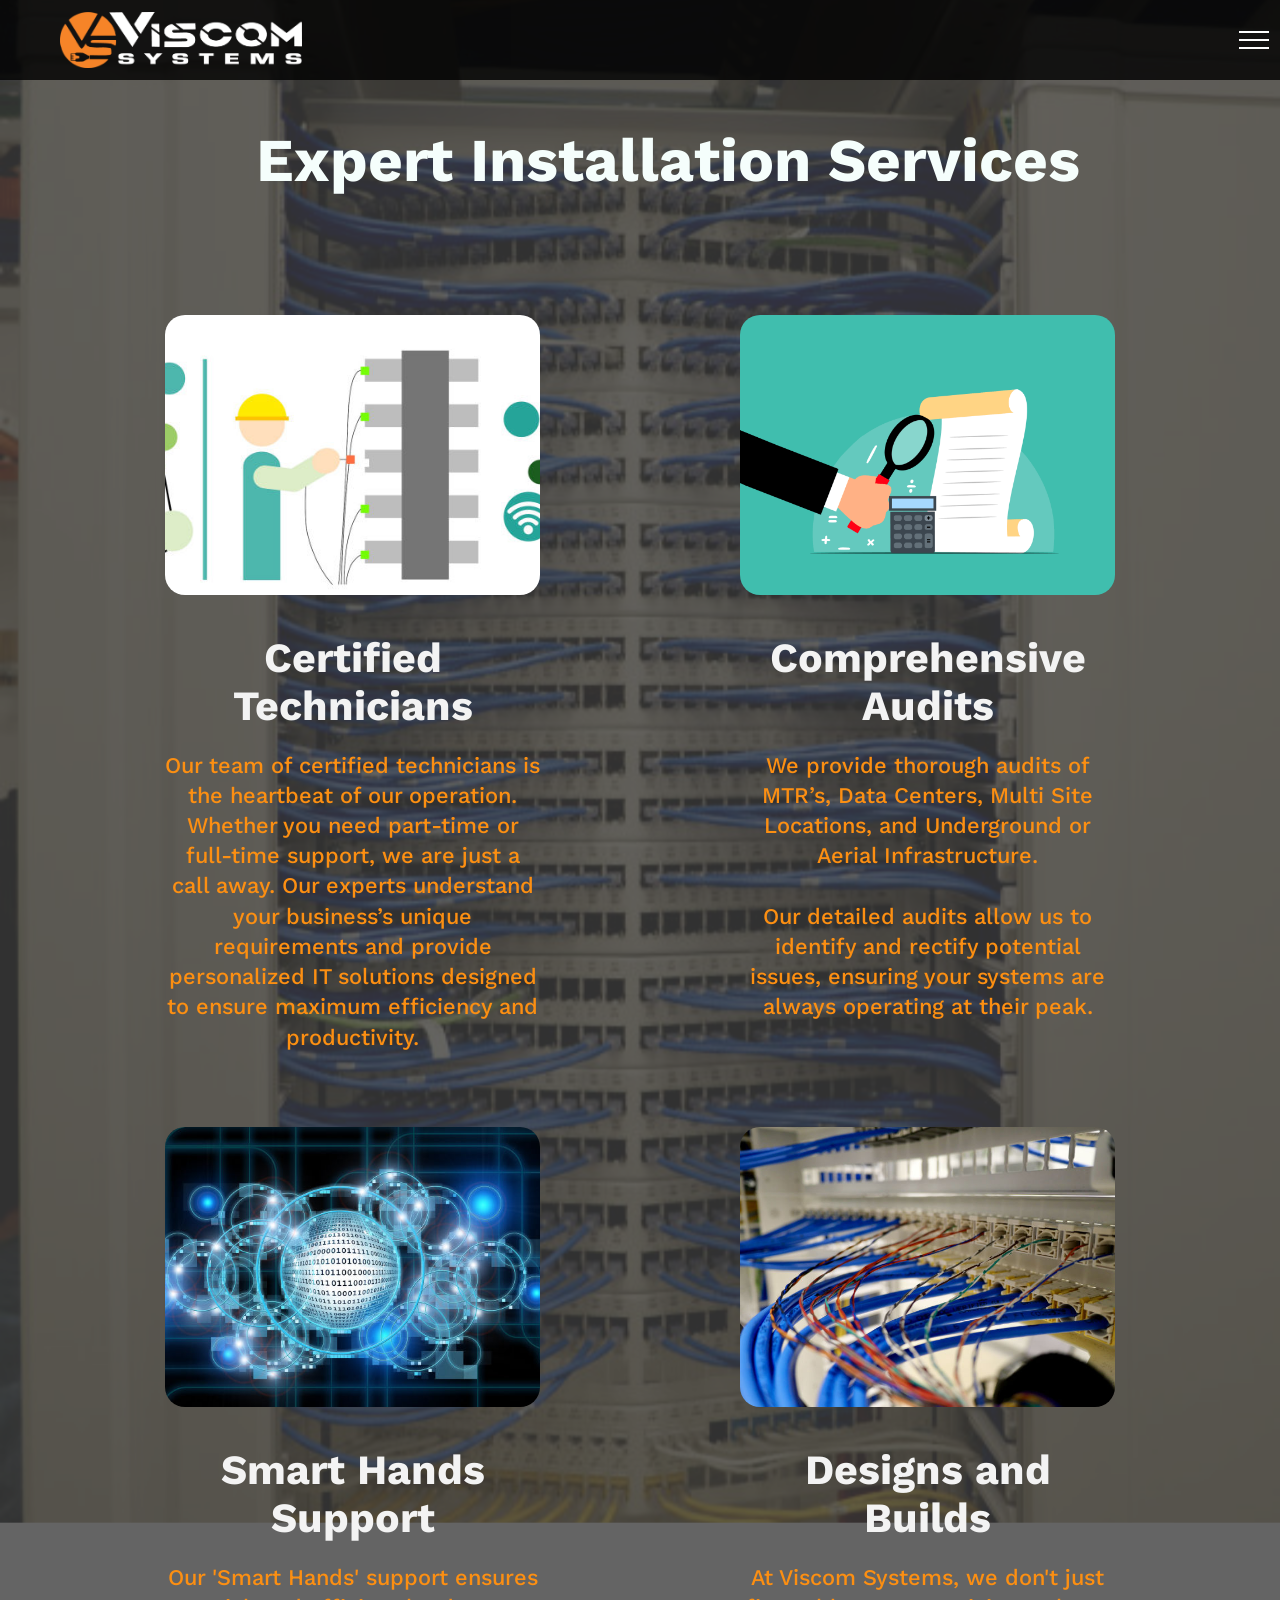
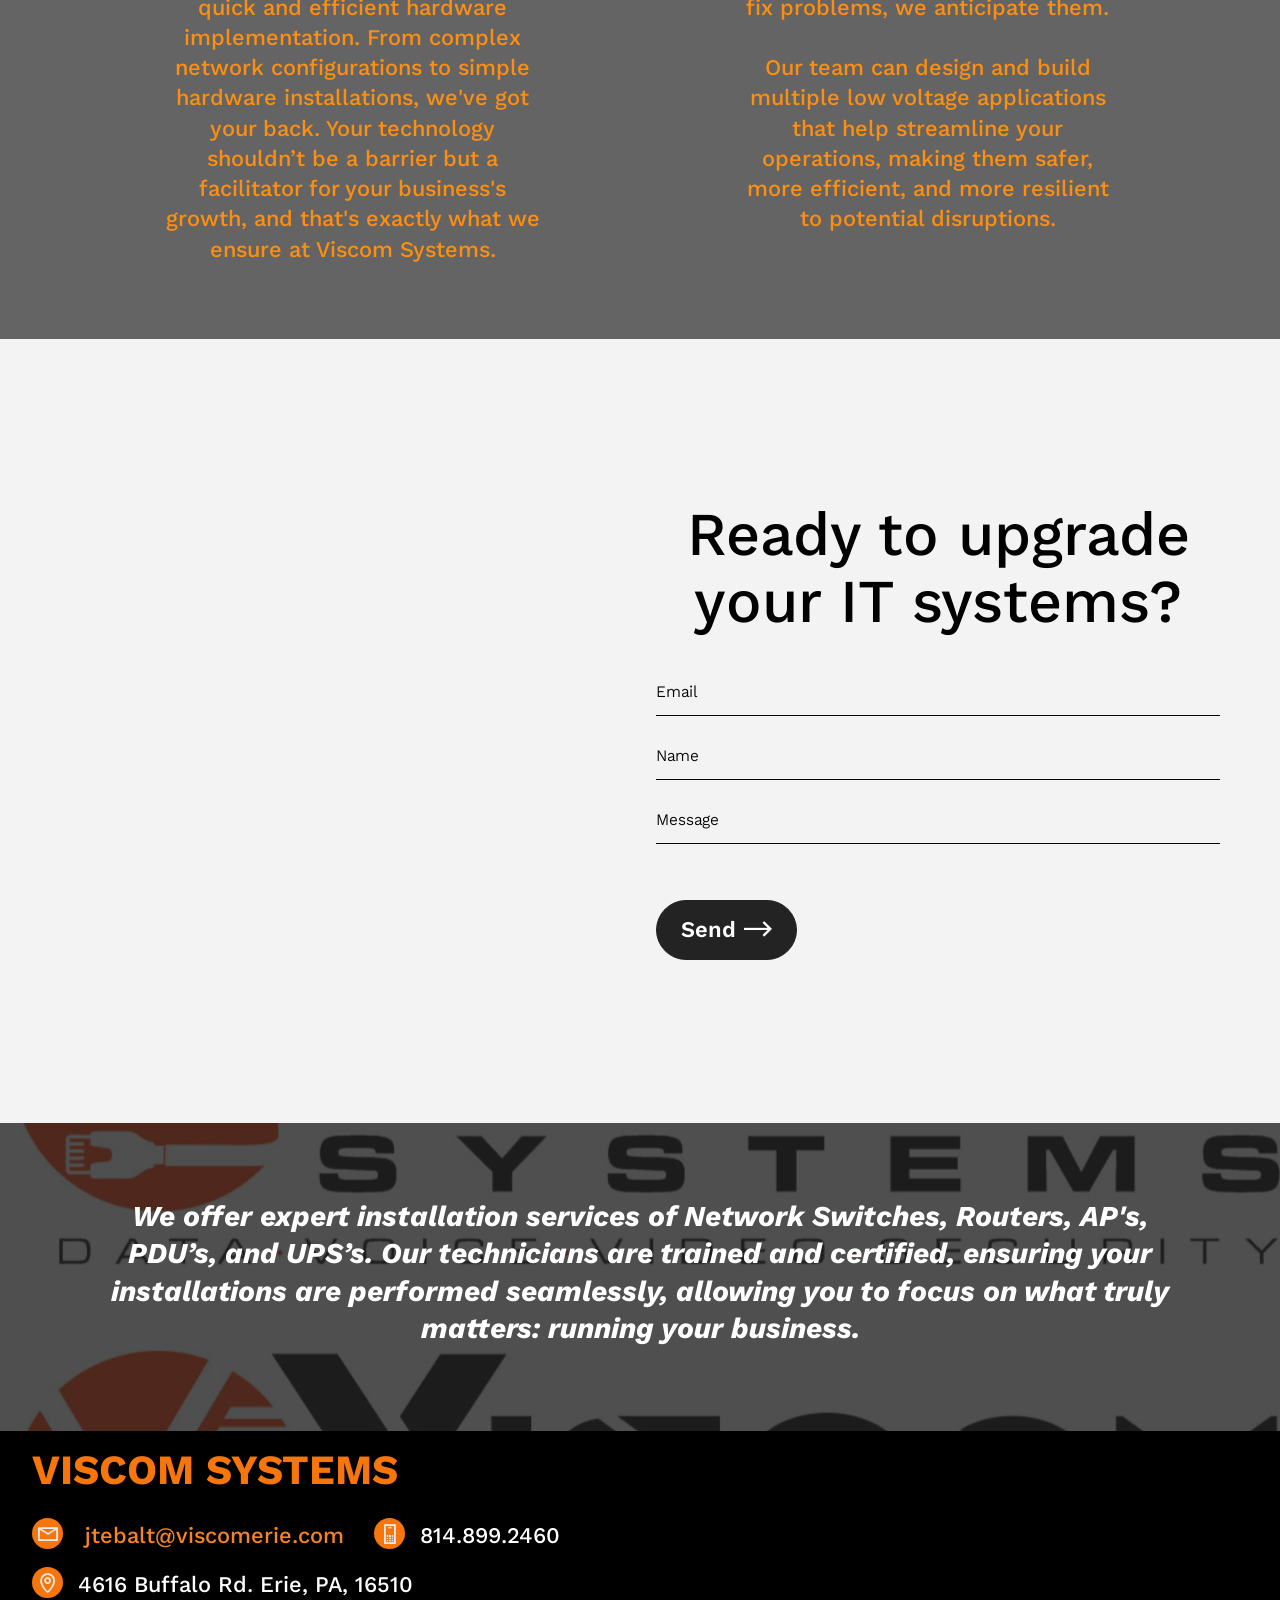
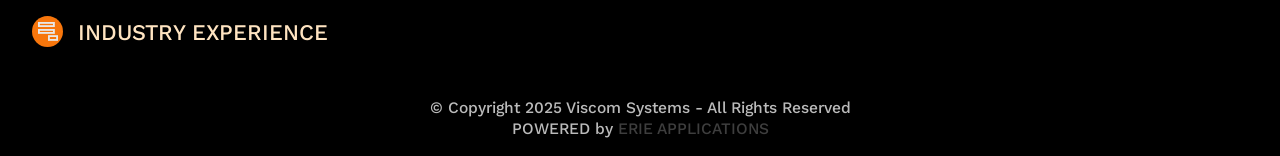
<file: IT_Services.html>
<!DOCTYPE html>
<html  >
<head>
  <!-- Site made with Mobirise Website Builder v6.1.12, https://mobirise.com -->
  <meta charset="UTF-8">
  <meta http-equiv="X-UA-Compatible" content="IE=edge">
  <meta name="generator" content="Mobirise v6.1.12, mobirise.com">
  <meta name="viewport" content="width=device-width, initial-scale=1, minimum-scale=1">
  <link rel="shortcut icon" href="assets/images/faavicon-128x128-128x128.png" type="image/x-icon">
  <meta name="description" content="At Viscom Systems, we're the tech wizards behind the screen, keeping your operations smooth and seamless. We focus on providing robust IT Services that serve as the backbone for your business, helping you remain competitive in a digital-first world.">
  
  
  <title>IT Services by Viscom Systems</title>
  <link rel="stylesheet" href="assets/web/assets/mobirise-icons2/mobirise2.css">
  <link rel="stylesheet" href="assets/bootstrap/css/bootstrap.min.css">
  <link rel="stylesheet" href="assets/parallax/jarallax.css">
  <link rel="stylesheet" href="assets/animatecss/animate.css">
  <link rel="stylesheet" href="assets/dropdown/css/style.css">
  <link rel="stylesheet" href="assets/socicon/css/styles.css">
  <link rel="stylesheet" href="assets/theme/css/style.css">
  <link rel="preload" href="https://fonts.googleapis.com/css?family=Kantumruy+Pro:100,200,300,400,500,600,700,100i,200i,300i,400i,500i,600i,700i&display=swap" as="style" onload="this.onload=null;this.rel='stylesheet'">
  <noscript><link rel="stylesheet" href="https://fonts.googleapis.com/css?family=Kantumruy+Pro:100,200,300,400,500,600,700,100i,200i,300i,400i,500i,600i,700i&display=swap"></noscript>
  <link rel="preload" as="style" href="assets/mobirise/css/mbr-additional.css?v=30nK81"><link rel="stylesheet" href="assets/mobirise/css/mbr-additional.css?v=30nK81" type="text/css">

  
  <style>

.right-image-slide-in {
  opacity: 0;
  transform: translateX(50%);
  transition: opacity 1s ease, transform 1s ease;
}

.right-image-slide-in-active {
  opacity: 1;
  transform: translateX(0);
}

.left-image-slide-in {
  opacity: 0;
  transform: translateX(-50%);
  transition: opacity 1s ease, transform 1s ease;
}

.left-image-slide-in-active {
  opacity: 1;
  transform: translateX(0);
}

.image-slide-in {
  opacity: 0;
  transform: translateX(-50%);
  transition: opacity 0.6s ease-out, transform 0.6s ease-out;
}

.image-slide-in-active {
  opacity: 1;
  transform: translateX(0);
}

</style>
  

</head>
<body>

<!-- Analytics -->
<!-- Google tag (gtag.js) -->
<script async src="https://www.googletagmanager.com/gtag/js?id=G-GNE7D0F3Q5"></script>
<script>
  window.dataLayer = window.dataLayer || [];
  function gtag(){dataLayer.push(arguments);}
  gtag('js', new Date());

  gtag('config', 'G-GNE7D0F3Q5');
</script>
<!-- /Analytics -->


  
  <section data-bs-version="5.1" class="menu menu1 cid-tKSRBD0pvh" once="menu" id="menu1-44">
    
    <nav class="navbar navbar-dropdown navbar-fixed-top collapsed">
        <div class="container-fluid">
            <div class="navbar-brand">
                <span class="navbar-logo">
                    <a href="index.html">
                        <img src="assets/images/viscom-systems-new-logo-1-1103x255.png" alt="Viscom Systems Logo" style="height: 3.5rem;">
                    </a>
                </span>
                
            </div>
            <button class="navbar-toggler" type="button" data-toggle="collapse" data-bs-toggle="collapse" data-target="#navbarSupportedContent" data-bs-target="#navbarSupportedContent" aria-controls="navbarNavAltMarkup" aria-expanded="false" aria-label="Toggle navigation">
                <div class="hamburger">
                    <span></span>
                    <span></span>
                    <span></span>
                    <span></span>
                </div>
            </button>
            <div class="collapse navbar-collapse" id="navbarSupportedContent">
                <ul class="navbar-nav nav-dropdown" data-app-modern-menu="true"><li class="nav-item"><a class="nav-link link text-secondary display-4" href="StructuredCabling.html"><span class="mdi-action-settings-input-composite mbr-iconfont mbr-iconfont-btn" style="color: rgb(255, 255, 255);"></span>Structured Cabling</a>
                    </li>
                    <li class="nav-item"><a class="nav-link link text-secondary display-4" href="IT_Infrastructure.html"><span class="mdi-action-settings-input-antenna mbr-iconfont mbr-iconfont-btn" style="color: rgb(255, 255, 255);"></span>IT Infrastructure&nbsp;</a>
                        </li><li class="nav-item"><a class="nav-link link text-secondary display-4" href="IT_Services.html"><span class="mdi-device-usb mbr-iconfont mbr-iconfont-btn" style="color: rgb(255, 255, 255);"></span>IT Services</a></li><li class="nav-item"><a class="nav-link link text-secondary display-4" href="Project_Management.html">Project Roll Outs</a></li><li class="nav-item"><a class="nav-link link text-secondary display-4" href="DAS.html"><span class="mdi-device-signal-wifi-1-bar mbr-iconfont mbr-iconfont-btn" style="color: rgb(255, 255, 255);"></span>DAS Solutions</a></li><li class="nav-item"><a class="nav-link link text-secondary display-4" href="Security_Systems.html"><span class="mdi-action-accessibility mbr-iconfont mbr-iconfont-btn" style="color: rgb(255, 255, 255);"></span>Security + Life Safety</a></li><li class="nav-item"><a class="nav-link link text-secondary display-4" href="SoundMasking_Paging.html"><span class="mdi-communication-ring-volume mbr-iconfont mbr-iconfont-btn" style="color: rgb(255, 255, 255);"></span>Sound Masking + Paging</a></li><li class="nav-item"><a class="nav-link link text-secondary display-4" href="Audio_Video.html"><span class="mdi-action-settings-remote mbr-iconfont mbr-iconfont-btn" style="color: rgb(255, 255, 255);"></span>AV Products</a></li>
                    <li class="nav-item"><a class="nav-link link text-secondary display-4" href="Maintenance.html"><span class="mdi-action-alarm mbr-iconfont mbr-iconfont-btn" style="color: rgb(255, 255, 255);"></span>Maintenance + Service</a>
                    </li></ul>
                
                <div class="navbar-buttons mbr-section-btn"><a class="btn btn-secondary-outline display-4" href="tel:+1-814-899-2460"><span class="fa fa-volume-control-phone mbr-iconfont mbr-iconfont-btn" style="font-size: 40px; color: rgb(247, 118, 12);"></span>Call Us</a></div>
            </div>
        </div>
    </nav>
</section>

<section data-bs-version="5.1" class="features4 resultm5 cid-tJfrYGoCji mbr-parallax-background" id="features4-2b">

    

    
    <div class="mbr-overlay" style="opacity: 0.8; background-color: rgb(62, 62, 62);">
    </div>

    <div class="container-fluid">
        <div class="row">
            <div class="col-12 card">
                <div class="title-wrapper">
                    <h2 class="mbr-section-title mbr-fonts-style display-1"><strong>Expert Installation Services</strong></h2>
                </div>
            </div>
            <div class="col-12 col-lg-5 col-md-6 card">
                <div class="card-wrapper">
                    <img src="assets/images/mbr-670x335.jpg" alt="IT Infrastructure Support">
                    <h3 class="mbr-card-title mbr-fonts-style display-2"><strong>Certified Technicians</strong></h3>
                    <p class="mbr-desc mbr-fonts-style display-7">Our team of certified technicians is the heartbeat of our operation. Whether you need part-time or full-time support, we are just a call away. Our experts understand your business’s unique requirements and provide personalized IT solutions designed to ensure maximum efficiency and productivity.<br></p>
                    
                </div>
            </div>
            <div class="col-12 col-lg-5 col-md-6 card">
                <div class="card-wrapper">
                    <img src="assets/images/mbr-670x479.png" alt="IT Infrastructure Audit">
                    <h3 class="mbr-card-title mbr-fonts-style display-2"><strong>Comprehensive Audits</strong></h3>
                    <p class="mbr-desc mbr-fonts-style display-7">We provide thorough audits of MTR’s, Data Centers, Multi Site Locations, and Underground or Aerial Infrastructure. <br><br>Our detailed audits allow us to identify and rectify potential issues, ensuring your systems are always operating at their peak.<br></p>
                    
                </div>
            </div>
            <div class="col-12 col-lg-5 col-md-6 card">
                <div class="card-wrapper">
                    <img src="assets/images/mbr-670x416.jpg" alt="Smart Hands">
                    <h3 class="mbr-card-title mbr-fonts-style display-2"><strong>Smart Hands Support</strong></h3>
                    <p class="mbr-desc mbr-fonts-style display-7">
                        Our 'Smart Hands' support ensures quick and efficient hardware implementation. From complex network configurations to simple hardware installations, we've got your back. Your technology shouldn’t be a barrier but a facilitator for your business's growth, and that's exactly what we ensure at Viscom Systems.
                    </p>
                    
                </div>
            </div>
            <div class="col-12 col-lg-5 col-md-6 card">
                <div class="card-wrapper">
                    <img src="assets/images/p1107013-670x502.jpg" alt="Design and Build of IT Systems">
                    <h3 class="mbr-card-title mbr-fonts-style display-2"><strong>Designs and Builds</strong></h3>
                    <p class="mbr-desc mbr-fonts-style display-7">
                        At Viscom Systems, we don't just fix problems, we anticipate them. <br><br>Our team can design and build multiple low voltage applications that help streamline your operations, making them safer, more efficient, and more resilient to potential disruptions.
                    </p>
                    
                </div>
            </div>
        </div>
    </div>
</section>

<section data-bs-version="5.1" class="form1 careerm5 cid-tJx21wzkcZ" id="form1-2w">

    

    
    

    <div class="container-fluid">
        <div class="row">
            <div class="col-12 col-lg-6">
                <div class="map-wrapper">
                    <div class="google-map"><iframe frameborder="0" style="border:0" src="https://www.google.com/maps/embed/v1/place?key=AIzaSyAtXm0x23nRCgazjDV2Kl3GTHRP411ougQ&amp;q=4616 Buffalo Rd, Erie, PA 16510" allowfullscreen=""></iframe></div>
                </div>
            </div>
            <div class="col-lg-6 mx-auto mbr-form form-wrap" data-form-type="formoid">
                <form action="https://mobirise.eu/" method="POST" class="mbr-form form-with-styler" data-form-title="Form Name"><input type="hidden" name="email" data-form-email="true" value="vXMNnHFcQ1OCGUphgw6FpLm24VfKkSrezpLNmNcbkcafLwmGSWWBpUqaygi7ILs8+ibPYx6AbWdhfqzkm2ScrzXOd1R+voXNAMPfBgh9KlGQrlZwP3RLpCgUTPQUFQVG.KuysvqSUE19+YXdu5sa7xaGXIrcVikqUgVnHgW9C44ey2fbsqyQU3UNoVpN8g1MXR4FSHv0CKmGstwAF2jz1lGFOyJ6qmhLPj4kRbt6lXj9+C5Xo8SqJ/3LX70SWA4es">
                    <div class="row">
                        <div hidden="hidden" data-form-alert="" class="alert alert-success col-12">Thanks, we will get back to you as soon as we can!</div>
                        <div hidden="hidden" data-form-alert-danger="" class="alert alert-danger col-12"> Oops...! some
                            problem!
                        </div>
                    </div>
                    <div class="dragArea row">
                        <div class="col-lg-12 col-md-12 col-sm-12">
                            <h2 class="mbr-section-title mbr-fonts-style display-1">Ready to upgrade your IT systems?</h2>
                        </div>
                        <div class="col-lg-12 col-md-12 col-sm-12">
                            
                        </div>
                        <div data-for="email" class="col-lg-12 col-md-12 col-sm-12 form-group mb-3">
                            <input type="email" name="email" placeholder="Email" data-form-field="email" class="form-control display-7" value="" id="email-form1-2w">
                        </div>
                        <div data-for="text" class="col-lg-12 col-md-12 col-sm-12 form-group mb-3">
                            <input type="text" name="text" placeholder="Name" data-form-field="text" class="form-control display-7" value="" id="text-form1-2w">
                        </div>
                        <div data-for="message" class="col-lg-12 col-md-12 col-sm-12 form-group mb-3">
                            <input type="text" name="message" placeholder="Message" data-form-field="message" class="form-control display-7" value="" id="message-form1-2w">
                        </div>
                        <div class="col-md-auto col mbr-section-btn"><button type="submit" class="btn btn-black display-7">
                                <span class="mobi-mbri mobi-mbri-right mbr-iconfont mbr-iconfont-btn"></span>
                                Send</button></div>
                    </div>
                </form>
            </div>
        </div>
    </div>
</section>

<section data-bs-version="5.1" class="cid-tKBvgHGaPc mbr-parallax-background" id="info3-35">

    

    <div class="mbr-overlay" style="opacity: 0.8; background-color: rgb(35, 35, 35);">
    </div>
    <div class="container">
        <div class="row justify-content-center">
            <div class="col-12 col-md-12 align-center">
                
                <h2 class="mbr-section-title align-center mbr-fonts-style mbr-bold display-5"><em style="">We offer expert installation services of Network Switches, Routers, AP's, PDU’s, and UPS’s. Our technicians are trained and certified, ensuring your installations are performed seamlessly, allowing you to focus on what truly matters: running your business.</em></h2>
            </div>
        </div>
    </div>
</section>

<section data-bs-version="5.1" class="footer1 cid-tKC8p9RAMD" once="footers" id="footer1-3b">

    

    
    
    <div class="container-fluid">
        <div class="row">
            <div class="col-12 col-lg-6 col-md-6">
                <h3 class="mbr-section-title mbr-fonts-style display-2"><strong>
                    VISCOM SYSTEMS</strong><br></h3>
                <div class="soc-wrapper">
                    <p class="mbr-soc mbr-fonts-style display-7">
                        <span class="mobi-mbri mobi-mbri-letter mbr-iconfont"></span><a href="mailto:jtebalt@viscomerie.com" class="text-primary">&nbsp;jtebalt@viscomerie.com</a></p>
                    <p class="mbr-soc mbr-fonts-style display-7">
                        <span class="mobi-mbri mobi-mbri-mobile mbr-iconfont"></span><a href="tel:+1-814-899-2460" class="text-info" style="font-size: 1.4rem;">814.899.2460</a></p>
                    <p class="mbr-soc mbr-fonts-style display-7">
                        <span class="mobi-mbri mobi-mbri-map-pin mbr-iconfont"></span><a href="https://goo.gl/maps/whBTXzejXt672H5y5" class="text-info" style="font-size: 1.4rem;">4616 Buffalo Rd</a><span style="font-size: 1.4rem;">.&nbsp;</span><a href="https://goo.gl/maps/whBTXzejXt672H5y5" class="text-info" style="font-size: 1.4rem;">Erie, PA, 16510</a></p>
                    <p class="mbr-soc mbr-fonts-style display-7">
                        <span class="mobi-mbri mobi-mbri-add-submenu mbr-iconfont"></span><a href="Industry_Experience.html" class="text-warning">INDUSTRY EXPERIENCE</a></p>                                                                    
                </div>
            </div>
            <div class="col-12 col-lg-6 col-md-6">
                
            </div>
            <div class="col-12">
                <p class="mbr-fonts-style copyright display-4">© Copyright 2025 Viscom Systems - All Rights Reserved<br>POWERED by <strong><a href="https://erieapps.com" class="text-danger">ERIE APPLICATIONS</a></strong></p>
            </div>
        </div>
    </div>
</section>


<script src="assets/bootstrap/js/bootstrap.bundle.min.js"></script>
  <script src="assets/parallax/jarallax.js"></script>
  <script src="assets/smoothscroll/smooth-scroll.js"></script>
  <script src="assets/ytplayer/index.js"></script>
  <script src="assets/dropdown/js/navbar-dropdown.js"></script>
  <script src="assets/theme/js/script.js"></script>
  <script src="assets/formoid/formoid.min.js"></script>
  
  <script>
const rightSlideInElements = document.querySelectorAll('.right-image-slide-in');

const rightSlideInOptions = {
  rootMargin: '-50px 0px',
  threshold: 0.1
};

const rightSlideInObserver = new IntersectionObserver(function(rightEntries, rightObserver) {
  rightEntries.forEach(rightEntry => {
    if (rightEntry.isIntersecting) {
      rightEntry.target.classList.add('right-image-slide-in-active');
      rightObserver.unobserve(rightEntry.target);
    }
  });
}, rightSlideInOptions);

rightSlideInElements.forEach(rightElement => {
  // check if the element is already in view
  if (rightIsElementInViewport(rightElement)) {
    rightElement.classList.add('right-image-slide-in-active');
  } else {
    rightSlideInObserver.observe(rightElement);
  }
});

function rightIsElementInViewport(rightElement) {
  const rightRect = rightElement.getBoundingClientRect();
  return (
    rightRect.top >= 0 &&
    rightRect.left >= 0 &&
    rightRect.bottom <= (window.innerHeight || document.documentElement.clientHeight) &&
    rightRect.right <= (window.innerWidth || document.documentElement.clientWidth)
  );
}


const leftSlideInElements = document.querySelectorAll('.left-image-slide-in');

const leftSlideInOptions = {
  rootMargin: '-50px 0px',
  threshold: 0.25
};

const leftSlideInObserver = new IntersectionObserver(function(leftEntries, leftObserver) {
  leftEntries.forEach(leftEntry => {
    if (leftEntry.isIntersecting) {
      leftEntry.target.classList.add('left-image-slide-in-active');
      leftObserver.unobserve(leftEntry.target);
    }
  });
}, leftSlideInOptions);

leftSlideInElements.forEach(leftElement => {
  // check if the element is already in view
  if (leftIsElementInViewport(leftElement)) {
    leftElement.classList.add('left-image-slide-in-active');
  } else {
    leftSlideInObserver.observe(leftElement);
  }
});

function leftIsElementInViewport(leftElement) {
  const leftRect = leftElement.getBoundingClientRect();
  return (
    leftRect.top >= 0 &&
    leftRect.left >= 0 &&
    leftRect.bottom <= (window.innerHeight || document.documentElement.clientHeight) &&
    leftRect.right <= (window.innerWidth || document.documentElement.clientWidth)
  );
}

const slideInElements = document.querySelectorAll('.image-slide-in');

const slideInOptions = {
  rootMargin: '0px 0px -50% 0px',
  threshold: 0.25
};

const slideInObserver = new IntersectionObserver(function(entries, observer) {
  entries.forEach(entry => {
    if (entry.isIntersecting) {
      entry.target.classList.add('image-slide-in-active');
      observer.unobserve(entry.target);
    }
  });
}, slideInOptions);

slideInElements.forEach(element => {
  slideInObserver.observe(element);
});



var counterElement = document.getElementsByClassName('header-counter')[0];
var counterReached = false;

window.addEventListener('scroll', function() {
  if (!counterReached && isElementInViewport(counterElement)) {
    startCounter();
    counterReached = true;
  }
});

function startCounter() {
  var count = 0;
  var timer = setInterval(function() {
    count++;
    counterElement.innerHTML = "Over " + count + " years of experience!";
    if (count >= 60) {
      clearInterval(timer);
    }
  }, 75);
}

function isElementInViewport(el) {
  var rect = el.getBoundingClientRect();
  return (
    rect.top >= 0 &&
    rect.left >= 0 &&
    rect.bottom <= (window.innerHeight || document.documentElement.clientHeight) &&
    rect.right <= (window.innerWidth || document.documentElement.clientWidth)
  );
}


</script>
  
 <div id="scrollToTop" class="scrollToTop mbr-arrow-up"><a style="text-align: center;"><i class="mbr-arrow-up-icon mbr-arrow-up-icon-cm cm-icon cm-icon-smallarrow-up"></i></a></div>
    <input name="animation" type="hidden">
  
</body>
</html>
</file>
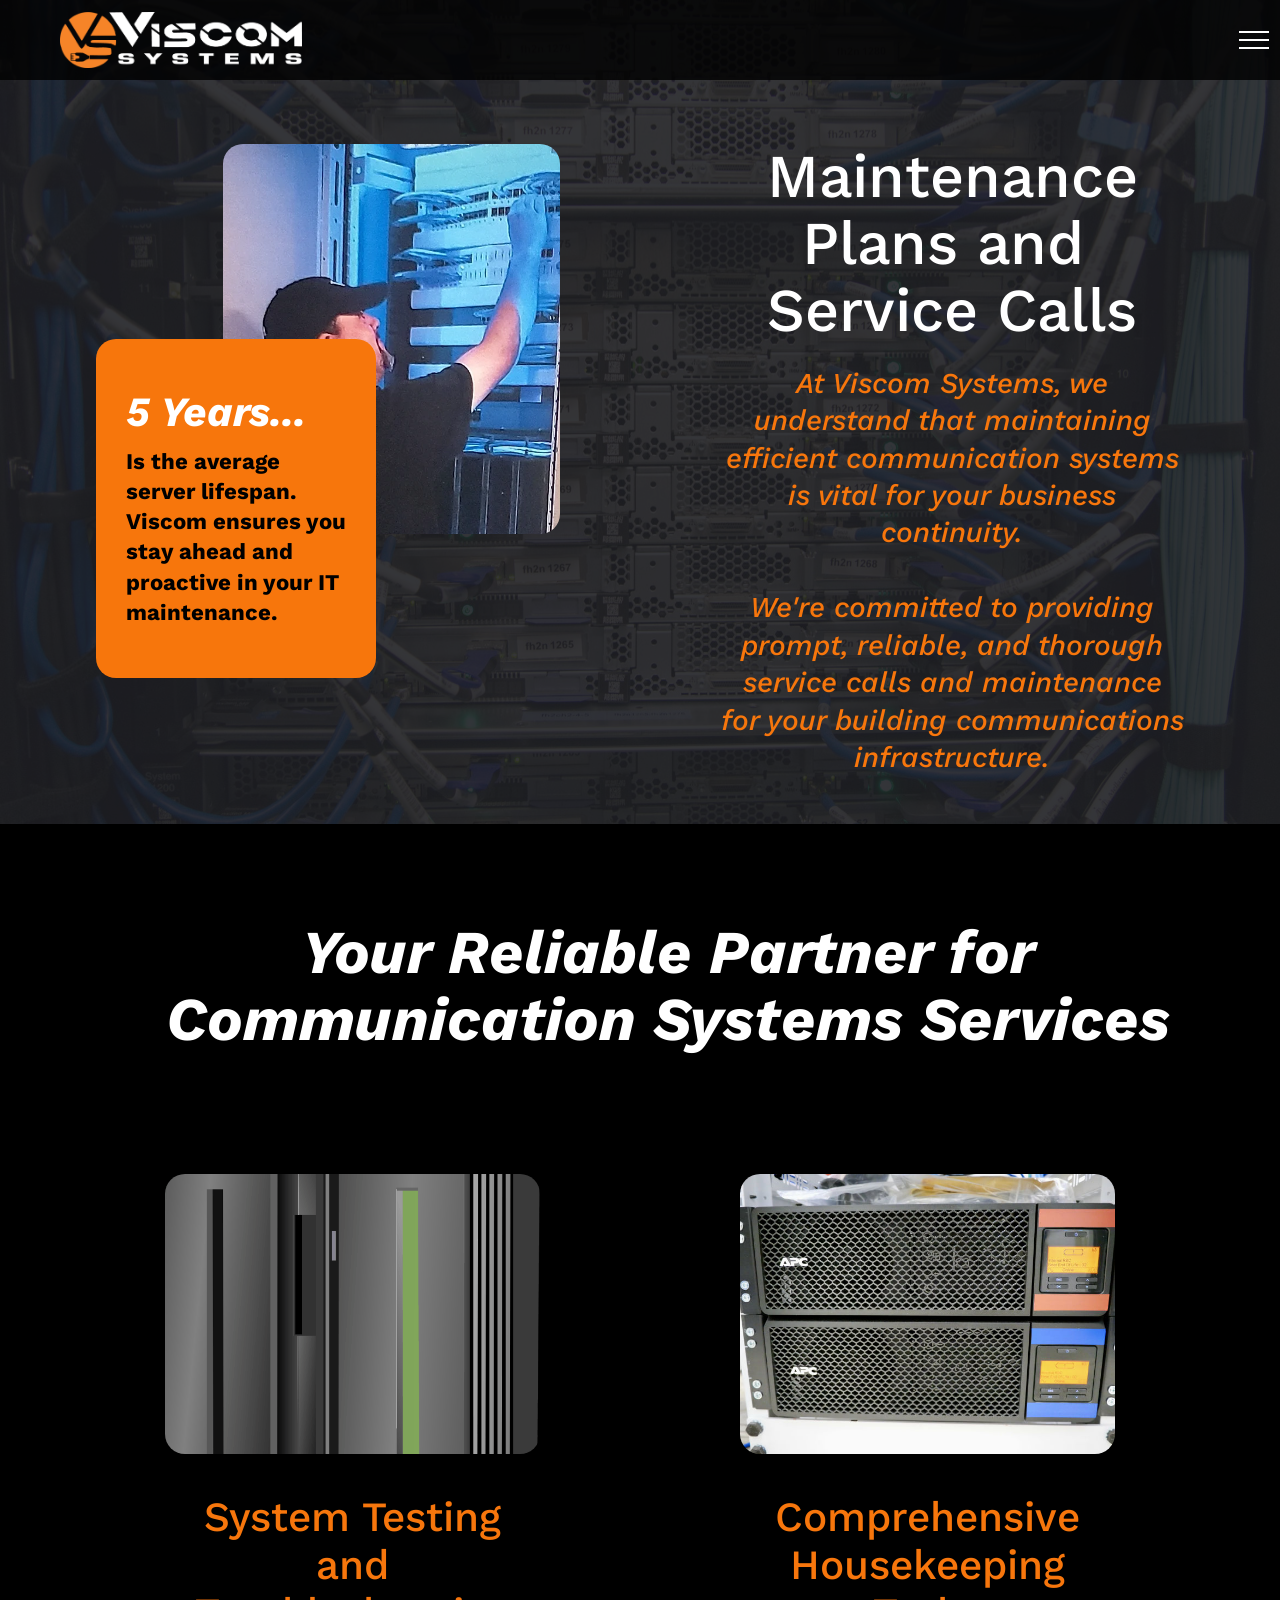
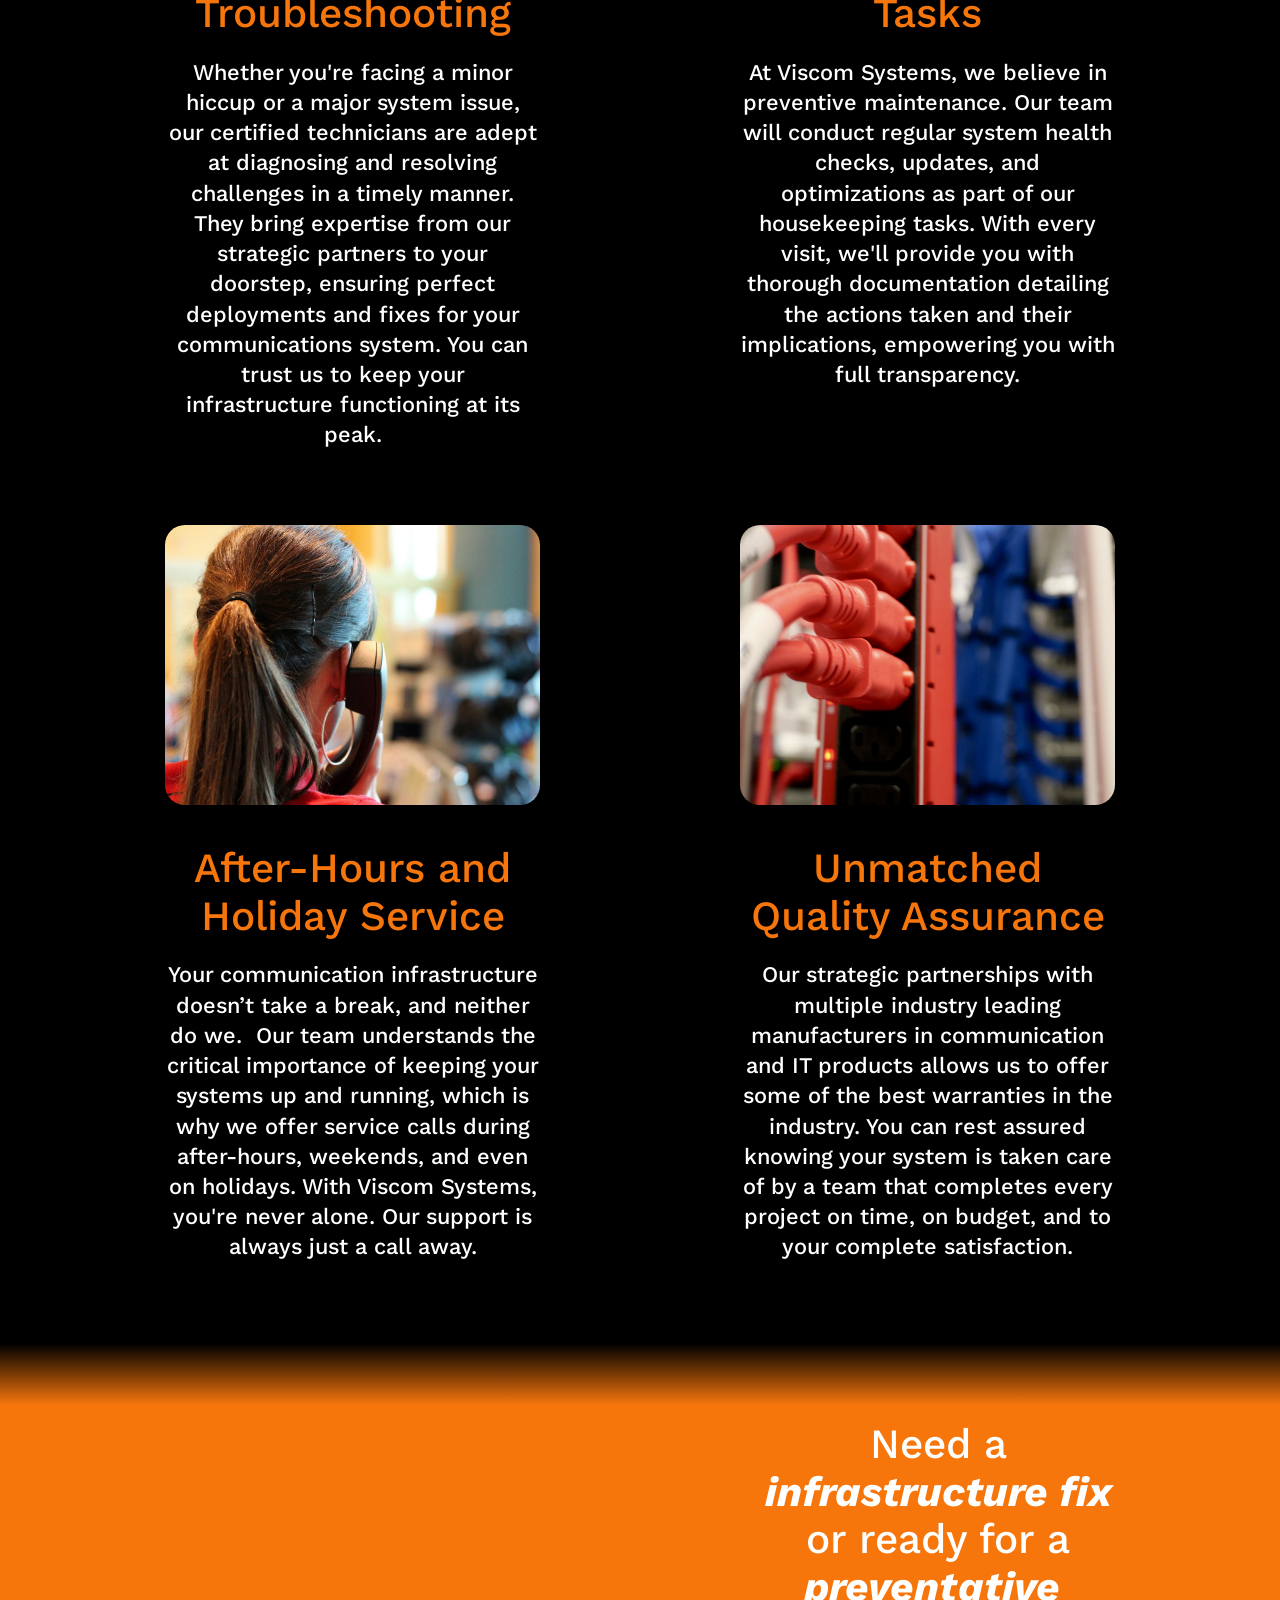
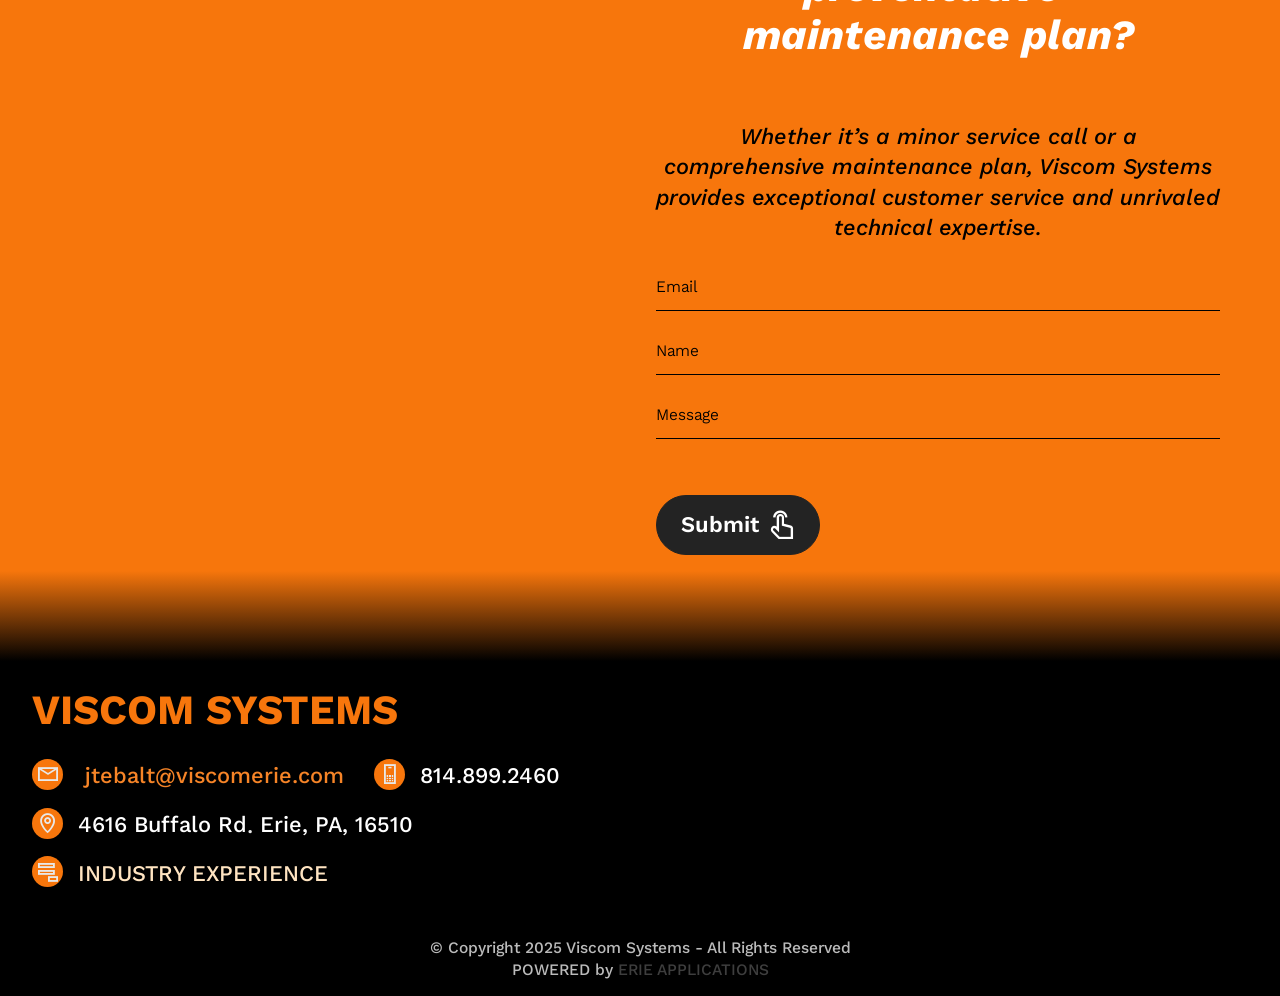
<file: Maintenance.html>
<!DOCTYPE html>
<html  >
<head>
  <!-- Site made with Mobirise Website Builder v6.1.12, https://mobirise.com -->
  <meta charset="UTF-8">
  <meta http-equiv="X-UA-Compatible" content="IE=edge">
  <meta name="generator" content="Mobirise v6.1.12, mobirise.com">
  <meta name="viewport" content="width=device-width, initial-scale=1, minimum-scale=1">
  <link rel="shortcut icon" href="assets/images/faavicon-128x128-128x128.png" type="image/x-icon">
  <meta name="description" content="Trust Viscom Systems for top-notch service calls and maintenance. Enjoy our 24/7 support, quality assurance, and detailed documentation. We'll keep your communication infrastructure running optimally.">
  
  
  <title>Expert Service Calls and Maintenance for Advanced Communication Systems | Viscom Systems</title>
  <link rel="stylesheet" href="assets/web/assets/mobirise-icons2/mobirise2.css">
  <link rel="stylesheet" href="assets/bootstrap/css/bootstrap.min.css">
  <link rel="stylesheet" href="assets/parallax/jarallax.css">
  <link rel="stylesheet" href="assets/animatecss/animate.css">
  <link rel="stylesheet" href="assets/dropdown/css/style.css">
  <link rel="stylesheet" href="assets/socicon/css/styles.css">
  <link rel="stylesheet" href="assets/theme/css/style.css">
  <link rel="preload" href="https://fonts.googleapis.com/css?family=Kantumruy+Pro:100,200,300,400,500,600,700,100i,200i,300i,400i,500i,600i,700i&display=swap" as="style" onload="this.onload=null;this.rel='stylesheet'">
  <noscript><link rel="stylesheet" href="https://fonts.googleapis.com/css?family=Kantumruy+Pro:100,200,300,400,500,600,700,100i,200i,300i,400i,500i,600i,700i&display=swap"></noscript>
  <link rel="preload" as="style" href="assets/mobirise/css/mbr-additional.css?v=asiCeP"><link rel="stylesheet" href="assets/mobirise/css/mbr-additional.css?v=asiCeP" type="text/css">

  
  <style>

.right-image-slide-in {
  opacity: 0;
  transform: translateX(50%);
  transition: opacity 1s ease, transform 1s ease;
}

.right-image-slide-in-active {
  opacity: 1;
  transform: translateX(0);
}

.left-image-slide-in {
  opacity: 0;
  transform: translateX(-50%);
  transition: opacity 1s ease, transform 1s ease;
}

.left-image-slide-in-active {
  opacity: 1;
  transform: translateX(0);
}

.image-slide-in {
  opacity: 0;
  transform: translateX(-50%);
  transition: opacity 0.6s ease-out, transform 0.6s ease-out;
}

.image-slide-in-active {
  opacity: 1;
  transform: translateX(0);
}

</style>
  

</head>
<body>

<!-- Analytics -->
<!-- Google tag (gtag.js) -->
<script async src="https://www.googletagmanager.com/gtag/js?id=G-GNE7D0F3Q5"></script>
<script>
  window.dataLayer = window.dataLayer || [];
  function gtag(){dataLayer.push(arguments);}
  gtag('js', new Date());

  gtag('config', 'G-GNE7D0F3Q5');
</script>
<!-- /Analytics -->


  
  <section data-bs-version="5.1" class="menu menu1 cid-tKSRBD0pvh" once="menu" id="menu1-44">
    
    <nav class="navbar navbar-dropdown navbar-fixed-top collapsed">
        <div class="container-fluid">
            <div class="navbar-brand">
                <span class="navbar-logo">
                    <a href="index.html">
                        <img src="assets/images/viscom-systems-new-logo-1-1103x255.png" alt="Viscom Systems Logo" style="height: 3.5rem;">
                    </a>
                </span>
                
            </div>
            <button class="navbar-toggler" type="button" data-toggle="collapse" data-bs-toggle="collapse" data-target="#navbarSupportedContent" data-bs-target="#navbarSupportedContent" aria-controls="navbarNavAltMarkup" aria-expanded="false" aria-label="Toggle navigation">
                <div class="hamburger">
                    <span></span>
                    <span></span>
                    <span></span>
                    <span></span>
                </div>
            </button>
            <div class="collapse navbar-collapse" id="navbarSupportedContent">
                <ul class="navbar-nav nav-dropdown" data-app-modern-menu="true"><li class="nav-item"><a class="nav-link link text-secondary display-4" href="StructuredCabling.html"><span class="mdi-action-settings-input-composite mbr-iconfont mbr-iconfont-btn" style="color: rgb(255, 255, 255);"></span>Structured Cabling</a>
                    </li>
                    <li class="nav-item"><a class="nav-link link text-secondary display-4" href="IT_Infrastructure.html"><span class="mdi-action-settings-input-antenna mbr-iconfont mbr-iconfont-btn" style="color: rgb(255, 255, 255);"></span>IT Infrastructure&nbsp;</a>
                        </li><li class="nav-item"><a class="nav-link link text-secondary display-4" href="IT_Services.html"><span class="mdi-device-usb mbr-iconfont mbr-iconfont-btn" style="color: rgb(255, 255, 255);"></span>IT Services</a></li><li class="nav-item"><a class="nav-link link text-secondary display-4" href="Project_Management.html">Project Roll Outs</a></li><li class="nav-item"><a class="nav-link link text-secondary display-4" href="DAS.html"><span class="mdi-device-signal-wifi-1-bar mbr-iconfont mbr-iconfont-btn" style="color: rgb(255, 255, 255);"></span>DAS Solutions</a></li><li class="nav-item"><a class="nav-link link text-secondary display-4" href="Security_Systems.html"><span class="mdi-action-accessibility mbr-iconfont mbr-iconfont-btn" style="color: rgb(255, 255, 255);"></span>Security + Life Safety</a></li><li class="nav-item"><a class="nav-link link text-secondary display-4" href="SoundMasking_Paging.html"><span class="mdi-communication-ring-volume mbr-iconfont mbr-iconfont-btn" style="color: rgb(255, 255, 255);"></span>Sound Masking + Paging</a></li><li class="nav-item"><a class="nav-link link text-secondary display-4" href="Audio_Video.html"><span class="mdi-action-settings-remote mbr-iconfont mbr-iconfont-btn" style="color: rgb(255, 255, 255);"></span>AV Products</a></li>
                    <li class="nav-item"><a class="nav-link link text-secondary display-4" href="Maintenance.html"><span class="mdi-action-alarm mbr-iconfont mbr-iconfont-btn" style="color: rgb(255, 255, 255);"></span>Maintenance + Service</a>
                    </li></ul>
                
                <div class="navbar-buttons mbr-section-btn"><a class="btn btn-secondary-outline display-4" href="tel:+1-814-899-2460"><span class="fa fa-volume-control-phone mbr-iconfont mbr-iconfont-btn" style="font-size: 40px; color: rgb(247, 118, 12);"></span>Call Us</a></div>
            </div>
        </div>
    </nav>
</section>

<section data-bs-version="5.1" class="content5 resultm5 cid-tJfSHsc7Mq mbr-parallax-background" id="content5-2j">

    

    
    <div class="mbr-overlay" style="opacity: 0.9; background-color: rgb(30, 32, 36);">
    </div>

    <div class="container-fluid">
        <div class="row flex-row-reverse">
            <div class="col-12 col-lg-6 card">
                <div class="title-wrapper">
                    <h2 class="mbr-section-title mbr-fonts-style display-1">Maintenance Plans&nbsp;and&nbsp;<div>Service Calls</div></h2>
                    <p class="mbr-text mbr-fonts-style display-5"><em>
                        At Viscom Systems, we understand that maintaining efficient communication systems is vital for your business continuity. </em><br><br><em>We're committed to providing prompt, reliable, and thorough service calls and maintenance for your building communications infrastructure.
                    </em></p>
                </div>
            </div>
            
            <div class="col-12 col-lg-6 card">
                <div class="image-slide-in">
                <div class="image-wrapper">
                    <img src="assets/images/maintenance.webp" alt="Preventative IT Infrastructure Maintenance">
                    <div class="card-wrapper">
                        <p class="mbr-number mbr-fonts-style display-2"><em><strong>5 Years...</strong></em></p>
                        <p class="mbr-desc mbr-fonts-style display-7"><strong>Is the average server lifespan. Viscom ensures you stay ahead and proactive in your IT maintenance.</strong></p>
                    </div>
                </div>
                </div>
            </div>
           
        </div>
    </div>
</section>

<section data-bs-version="5.1" class="features4 resultm5 cid-tJfT4vafIJ" id="features4-2k">

    

    
    

    <div class="container-fluid">
        <div class="row">
            <div class="col-12 card">
                <div class="title-wrapper">
                    <h2 class="mbr-section-title mbr-fonts-style display-1"><strong><em>Your Reliable Partner for Communication Systems Services</em></strong></h2>
                </div>
            </div>
            <div class="col-12 col-lg-5 col-md-6 card">
                <div class="card-wrapper">
                    <img src="assets/images/mbr-687x1066.png" alt="Systems Testing and Troubleshooting ">
                    <h3 class="mbr-card-title mbr-fonts-style display-2">System Testing and Troubleshooting</h3>
                    <p class="mbr-desc mbr-fonts-style display-7">Whether you're facing a minor hiccup or a major system issue, our certified technicians are adept at diagnosing and resolving challenges in a timely manner. They bring expertise from our strategic partners to your doorstep, ensuring perfect deployments and fixes for your communications system. You can trust us to keep your infrastructure functioning at its peak.<br></p>
                    
                </div>
            </div>
            <div class="col-12 col-lg-5 col-md-6 card">
                <div class="card-wrapper">
                    <img src="assets/images/p1107014-687x515.jpg" alt="Comprehensive Housekeeping Tasks">
                    <h3 class="mbr-card-title mbr-fonts-style display-2">Comprehensive Housekeeping Tasks</h3>
                    <p class="mbr-desc mbr-fonts-style display-7">At Viscom Systems, we believe in preventive maintenance. Our team will conduct regular system health checks, updates, and optimizations as part of our housekeeping tasks. With every visit, we'll provide you with thorough documentation detailing the actions taken and their implications, empowering you with full transparency.<br></p>
                    
                </div>
            </div>
            <div class="col-12 col-lg-5 col-md-6 card">
                <div class="card-wrapper">
                    <img src="assets/images/mbr-1-687x458.jpg" alt="Service Calls and Support">
                    <h3 class="mbr-card-title mbr-fonts-style display-2">After-Hours and Holiday Service</h3>
                    <p class="mbr-desc mbr-fonts-style display-7">Your communication infrastructure doesn’t take a break, and neither do we. &nbsp;Our team understands the critical importance of keeping your systems up and running, which is why we offer service calls during after-hours, weekends, and even on holidays. With Viscom Systems, you're never alone. Our support is always just a call away.<br></p>
                    
                </div>
            </div>
            <div class="col-12 col-lg-5 col-md-6 card">
                <div class="card-wrapper">
                    <img src="assets/images/p1106993-687x916.jpg" alt="Unmatched Quality Maintaining IT Infrastructure">
                    <h3 class="mbr-card-title mbr-fonts-style display-2">Unmatched Quality Assurance</h3>
                    <p class="mbr-desc mbr-fonts-style display-7">Our strategic partnerships with multiple industry leading manufacturers in communication and IT products allows us to offer some of the best warranties in the industry. You can rest assured knowing your system is taken care of by a team that completes every project on time, on budget, and to your complete satisfaction.
                    </p>
                    
                </div>
            </div>
        </div>
    </div>
</section>

<section data-bs-version="5.1" class="features2 expertm5 cid-tKCJo7bBAU" id="afeatures2-3e">
    

    
    

    <div class="align-center container-fluid">
        <div class="row">
            <div class="card col-12 col-sm-6 col-md-4 col-lg-3 col-xl-2">
                <div class="card-box">
                    
                    
                </div>
            </div>

            
            
            
            
            
        </div>
    </div>
</section>

<section data-bs-version="5.1" class="form1 careerm5 cid-tJfTvCKd7C" id="form1-2l">

    

    
    

    <div class="container-fluid">
        <div class="row">
            <div class="col-12 col-lg-6">
                <div class="map-wrapper">
                    <div class="google-map"><iframe frameborder="0" style="border:0" src="https://www.google.com/maps/embed?pb=!1m18!1m12!1m3!1d44142.623585621615!2d-80.07250587036906!3d42.15197684201417!2m3!1f0!2f0!3f0!3m2!1i1024!2i768!4f13.1!3m3!1m2!1s0x882d7dd221ca809d%3A0x19778e04a8d1d0dd!2sViscom%20Systems!5e0!3m2!1sen!2sus!4v1689917061034!5m2!1sen!2sus" allowfullscreen=""></iframe></div>
                </div>
            </div>
            <div class="col-lg-6 mx-auto mbr-form form-wrap" data-form-type="formoid">
                <form action="https://mobirise.eu/" method="POST" class="mbr-form form-with-styler" data-form-title="Form Name"><input type="hidden" name="email" data-form-email="true" value="ytPAjKacU1txgy9F80fxqVFBnvtHznw0iXkcRGZlPlignSAk+2BtoH9tpJs2mvgXDEfeAAt/MHZFQXSj/GHKy6iKbwNpfTisxQFTQuL1cyLu0r+D02zoUXUQ61H7T6Wl.ipOVBfuNx4ezaq49pP2mnReHWwGJhbQT8KZZwQHeqXPVKMjQjS3j0vr3R0HonFfWABp6oRVyZTlKfro7PLN/Ehk193/oYX57QqzMk5i63x3mbE6BOwpjc34+8gMlDBM3">
                    <div class="row">
                        <div hidden="hidden" data-form-alert="" class="alert alert-success col-12">Thanks, we will get back to you as soon as we can!</div>
                        <div hidden="hidden" data-form-alert-danger="" class="alert alert-danger col-12"> Oops...! some
                            problem!
                        </div>
                    </div>
                    <div class="dragArea row">
                        <div class="col-lg-12 col-md-12 col-sm-12">
                            <h2 class="mbr-section-title mbr-fonts-style display-2">Need a <br><strong style=""><em>infrastructure fix</em></strong><strong><em><br></em></strong>or ready for a <br><em style="font-weight: bold;">preventative</em>&nbsp;<br><em style=""><strong>maintenance&nbsp;plan?</strong></em><br></h2>
                        </div>
                        <div class="col-lg-12 col-md-12 col-sm-12">
                            <p class="mbr-text mbr-fonts-style display-7"><em>
                                </em><br><em>Whether it’s a minor service call or a comprehensive maintenance plan, Viscom Systems provides exceptional customer service and unrivaled technical expertise.</em><br></p>
                        </div>
                        <div data-for="email" class="col-lg-12 col-md-12 col-sm-12 form-group mb-3">
                            <input type="email" name="email" placeholder="Email" data-form-field="email" class="form-control display-7" value="" id="email-form1-2l">
                        </div>
                        <div data-for="text" class="col-lg-12 col-md-12 col-sm-12 form-group mb-3">
                            <input type="text" name="text" placeholder="Name" data-form-field="text" class="form-control display-7" value="" id="text-form1-2l">
                        </div>
                        <div data-for="message" class="col-lg-12 col-md-12 col-sm-12 form-group mb-3">
                            <input type="text" name="message" placeholder="Message" data-form-field="message" class="form-control display-7" value="" id="message-form1-2l">
                        </div>
                        <div class="col-md-auto col mbr-section-btn"><button type="submit" class="btn btn-black display-7"><span class="mobi-mbri mobi-mbri-touch mbr-iconfont mbr-iconfont-btn"></span>
                                
                                Submit</button></div>
                    </div>
                </form>
            </div>
        </div>
    </div>
</section>

<section data-bs-version="5.1" class="features2 expertm5 cid-tKCOjb3GIF" id="afeatures2-3f">
    

    
    

    <div class="align-center container-fluid">
        <div class="row">
            <div class="card col-12 col-sm-6 col-md-4 col-lg-3 col-xl-2">
                <div class="card-box">
                    
                    
                </div>
            </div>

            
            
            
            
            
        </div>
    </div>
</section>

<section data-bs-version="5.1" class="footer1 cid-tKC8p9RAMD" once="footers" id="footer1-3b">

    

    
    
    <div class="container-fluid">
        <div class="row">
            <div class="col-12 col-lg-6 col-md-6">
                <h3 class="mbr-section-title mbr-fonts-style display-2"><strong>
                    VISCOM SYSTEMS</strong><br></h3>
                <div class="soc-wrapper">
                    <p class="mbr-soc mbr-fonts-style display-7">
                        <span class="mobi-mbri mobi-mbri-letter mbr-iconfont"></span><a href="mailto:jtebalt@viscomerie.com" class="text-primary">&nbsp;jtebalt@viscomerie.com</a></p>
                    <p class="mbr-soc mbr-fonts-style display-7">
                        <span class="mobi-mbri mobi-mbri-mobile mbr-iconfont"></span><a href="tel:+1-814-899-2460" class="text-info" style="font-size: 1.4rem;">814.899.2460</a></p>
                    <p class="mbr-soc mbr-fonts-style display-7">
                        <span class="mobi-mbri mobi-mbri-map-pin mbr-iconfont"></span><a href="https://goo.gl/maps/whBTXzejXt672H5y5" class="text-info" style="font-size: 1.4rem;">4616 Buffalo Rd</a><span style="font-size: 1.4rem;">.&nbsp;</span><a href="https://goo.gl/maps/whBTXzejXt672H5y5" class="text-info" style="font-size: 1.4rem;">Erie, PA, 16510</a></p>
                    <p class="mbr-soc mbr-fonts-style display-7">
                        <span class="mobi-mbri mobi-mbri-add-submenu mbr-iconfont"></span><a href="Industry_Experience.html" class="text-warning">INDUSTRY EXPERIENCE</a></p>                                                                    
                </div>
            </div>
            <div class="col-12 col-lg-6 col-md-6">
                
            </div>
            <div class="col-12">
                <p class="mbr-fonts-style copyright display-4">© Copyright 2025 Viscom Systems - All Rights Reserved<br>POWERED by <strong><a href="https://erieapps.com" class="text-danger">ERIE APPLICATIONS</a></strong></p>
            </div>
        </div>
    </div>
</section>


<script src="assets/bootstrap/js/bootstrap.bundle.min.js"></script>
  <script src="assets/parallax/jarallax.js"></script>
  <script src="assets/smoothscroll/smooth-scroll.js"></script>
  <script src="assets/ytplayer/index.js"></script>
  <script src="assets/dropdown/js/navbar-dropdown.js"></script>
  <script src="assets/theme/js/script.js"></script>
  <script src="assets/formoid/formoid.min.js"></script>
  
  <script>
const rightSlideInElements = document.querySelectorAll('.right-image-slide-in');

const rightSlideInOptions = {
  rootMargin: '-50px 0px',
  threshold: 0.1
};

const rightSlideInObserver = new IntersectionObserver(function(rightEntries, rightObserver) {
  rightEntries.forEach(rightEntry => {
    if (rightEntry.isIntersecting) {
      rightEntry.target.classList.add('right-image-slide-in-active');
      rightObserver.unobserve(rightEntry.target);
    }
  });
}, rightSlideInOptions);

rightSlideInElements.forEach(rightElement => {
  // check if the element is already in view
  if (rightIsElementInViewport(rightElement)) {
    rightElement.classList.add('right-image-slide-in-active');
  } else {
    rightSlideInObserver.observe(rightElement);
  }
});

function rightIsElementInViewport(rightElement) {
  const rightRect = rightElement.getBoundingClientRect();
  return (
    rightRect.top >= 0 &&
    rightRect.left >= 0 &&
    rightRect.bottom <= (window.innerHeight || document.documentElement.clientHeight) &&
    rightRect.right <= (window.innerWidth || document.documentElement.clientWidth)
  );
}


const leftSlideInElements = document.querySelectorAll('.left-image-slide-in');

const leftSlideInOptions = {
  rootMargin: '-50px 0px',
  threshold: 0.25
};

const leftSlideInObserver = new IntersectionObserver(function(leftEntries, leftObserver) {
  leftEntries.forEach(leftEntry => {
    if (leftEntry.isIntersecting) {
      leftEntry.target.classList.add('left-image-slide-in-active');
      leftObserver.unobserve(leftEntry.target);
    }
  });
}, leftSlideInOptions);

leftSlideInElements.forEach(leftElement => {
  // check if the element is already in view
  if (leftIsElementInViewport(leftElement)) {
    leftElement.classList.add('left-image-slide-in-active');
  } else {
    leftSlideInObserver.observe(leftElement);
  }
});

function leftIsElementInViewport(leftElement) {
  const leftRect = leftElement.getBoundingClientRect();
  return (
    leftRect.top >= 0 &&
    leftRect.left >= 0 &&
    leftRect.bottom <= (window.innerHeight || document.documentElement.clientHeight) &&
    leftRect.right <= (window.innerWidth || document.documentElement.clientWidth)
  );
}

const slideInElements = document.querySelectorAll('.image-slide-in');

const slideInOptions = {
  rootMargin: '0px 0px -50% 0px',
  threshold: 0.25
};

const slideInObserver = new IntersectionObserver(function(entries, observer) {
  entries.forEach(entry => {
    if (entry.isIntersecting) {
      entry.target.classList.add('image-slide-in-active');
      observer.unobserve(entry.target);
    }
  });
}, slideInOptions);

slideInElements.forEach(element => {
  slideInObserver.observe(element);
});



var counterElement = document.getElementsByClassName('header-counter')[0];
var counterReached = false;

window.addEventListener('scroll', function() {
  if (!counterReached && isElementInViewport(counterElement)) {
    startCounter();
    counterReached = true;
  }
});

function startCounter() {
  var count = 0;
  var timer = setInterval(function() {
    count++;
    counterElement.innerHTML = "Over " + count + " years of experience!";
    if (count >= 60) {
      clearInterval(timer);
    }
  }, 75);
}

function isElementInViewport(el) {
  var rect = el.getBoundingClientRect();
  return (
    rect.top >= 0 &&
    rect.left >= 0 &&
    rect.bottom <= (window.innerHeight || document.documentElement.clientHeight) &&
    rect.right <= (window.innerWidth || document.documentElement.clientWidth)
  );
}


</script>
  
 <div id="scrollToTop" class="scrollToTop mbr-arrow-up"><a style="text-align: center;"><i class="mbr-arrow-up-icon mbr-arrow-up-icon-cm cm-icon cm-icon-smallarrow-up"></i></a></div>
    <input name="animation" type="hidden">
  
</body>
</html>
</file>
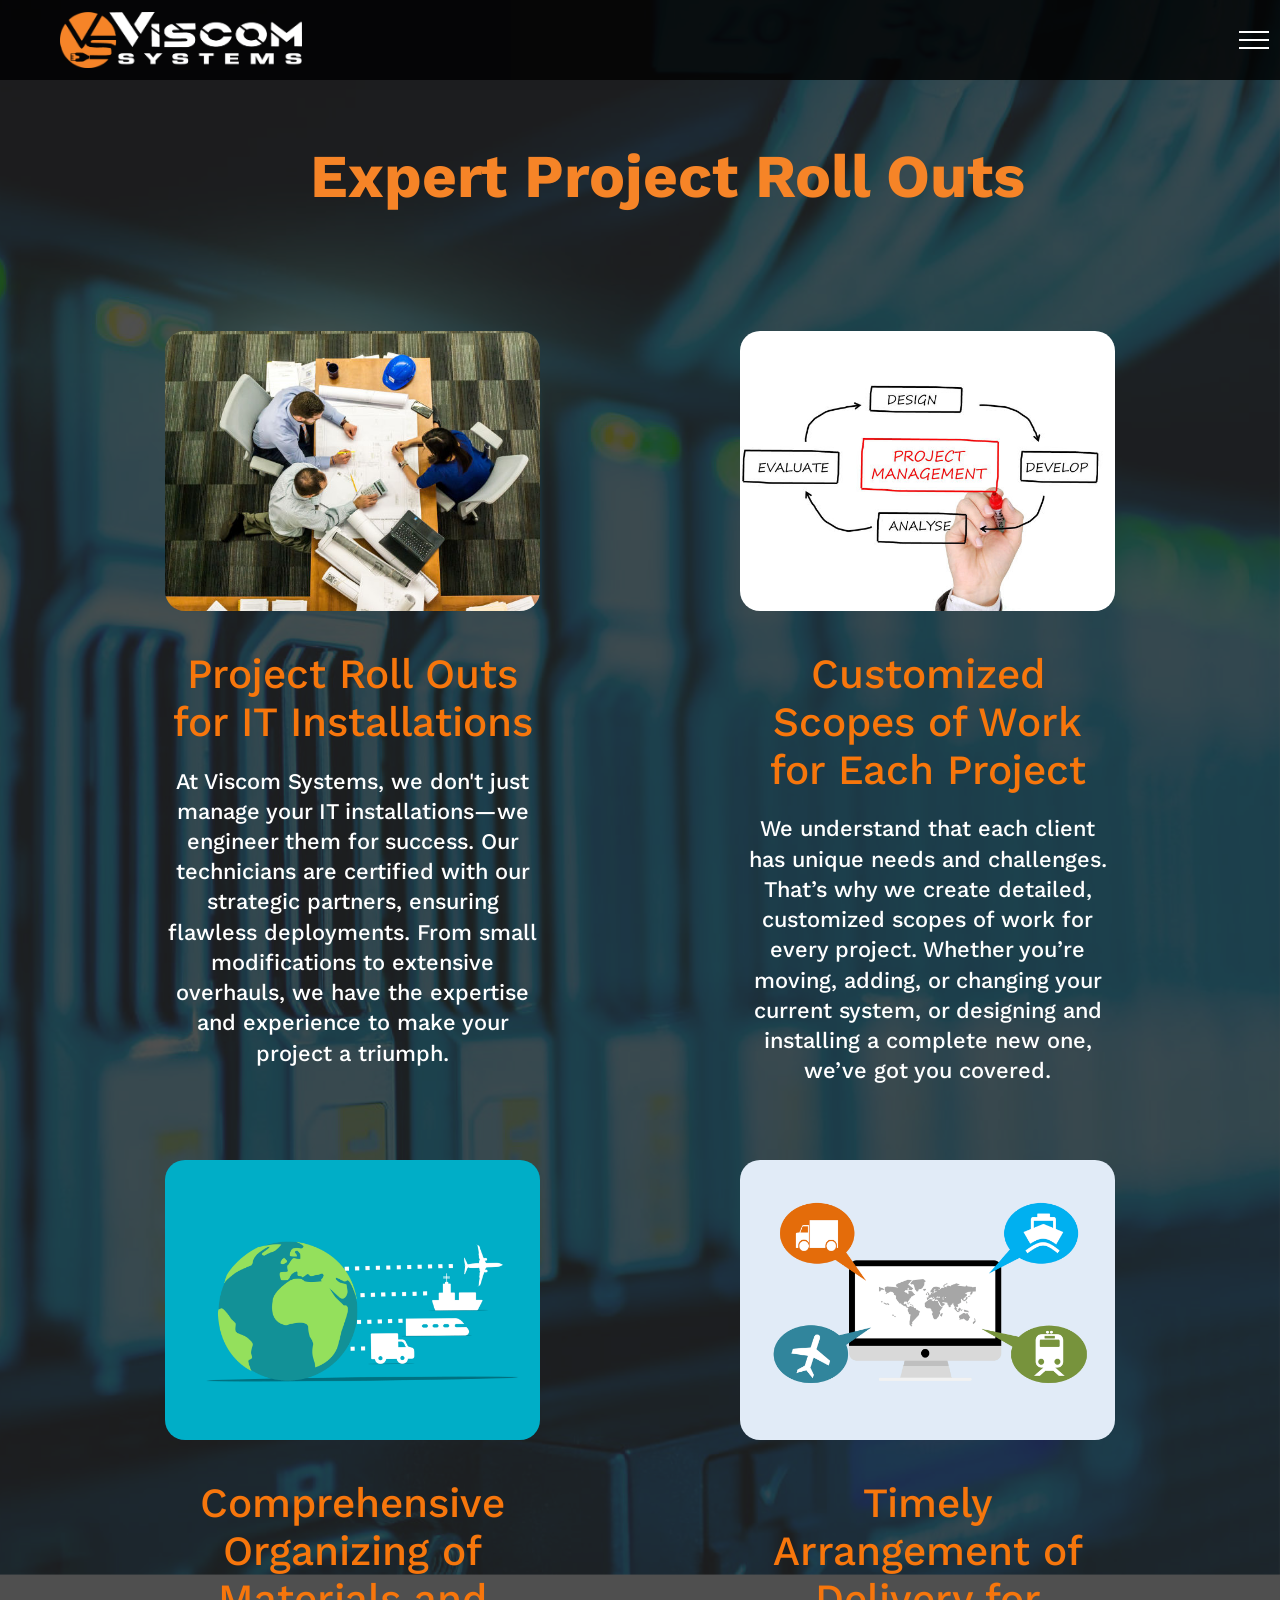
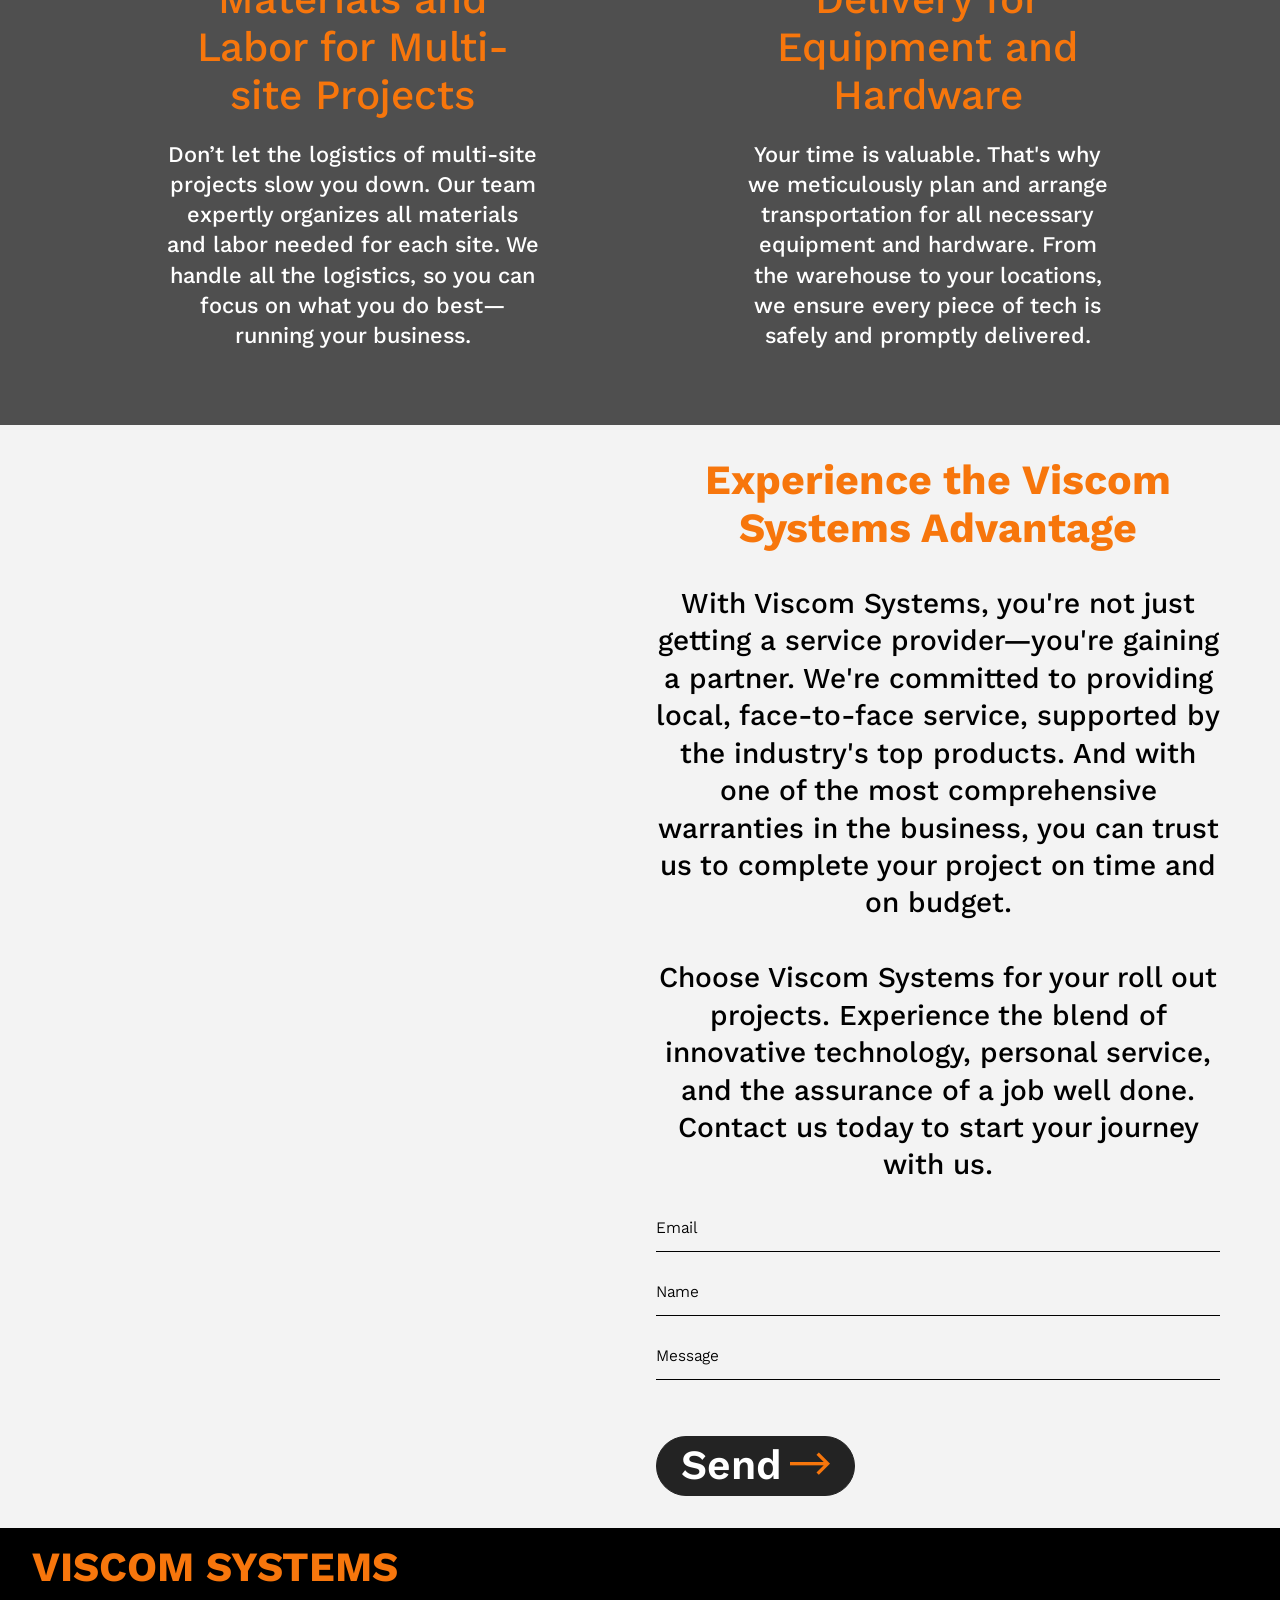
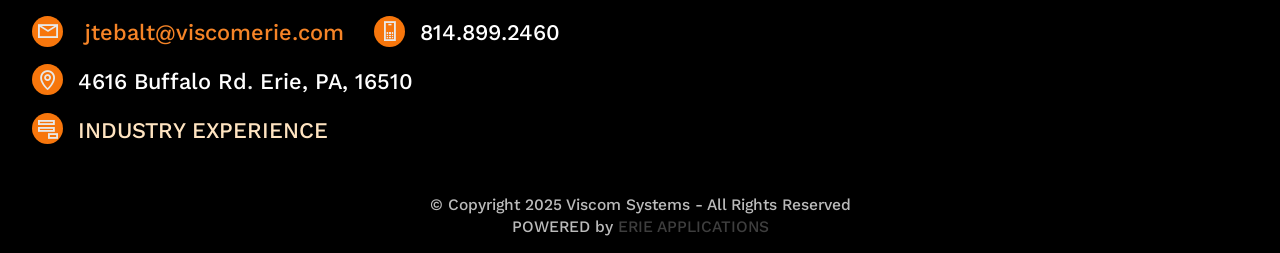
<file: Project_Management.html>
<!DOCTYPE html>
<html  >
<head>
  <!-- Site made with Mobirise Website Builder v6.1.12, https://mobirise.com -->
  <meta charset="UTF-8">
  <meta http-equiv="X-UA-Compatible" content="IE=edge">
  <meta name="generator" content="Mobirise v6.1.12, mobirise.com">
  <meta name="viewport" content="width=device-width, initial-scale=1, minimum-scale=1">
  <link rel="shortcut icon" href="assets/images/faavicon-128x128-128x128.png" type="image/x-icon">
  <meta name="description" content="Viscom Systems is the leading industry expert in delivering successful roll out projects. We are committed to making your IT installations a seamless, efficient process. Our mission is to arm our clients with the latest technologies coupled with a swift, high-quality installation process.">
  
  
  <title>Comprehensive IT Project Roll Outs</title>
  <link rel="stylesheet" href="assets/web/assets/mobirise-icons2/mobirise2.css">
  <link rel="stylesheet" href="assets/bootstrap/css/bootstrap.min.css">
  <link rel="stylesheet" href="assets/parallax/jarallax.css">
  <link rel="stylesheet" href="assets/animatecss/animate.css">
  <link rel="stylesheet" href="assets/dropdown/css/style.css">
  <link rel="stylesheet" href="assets/socicon/css/styles.css">
  <link rel="stylesheet" href="assets/theme/css/style.css">
  <link rel="preload" href="https://fonts.googleapis.com/css?family=Kantumruy+Pro:100,200,300,400,500,600,700,100i,200i,300i,400i,500i,600i,700i&display=swap" as="style" onload="this.onload=null;this.rel='stylesheet'">
  <noscript><link rel="stylesheet" href="https://fonts.googleapis.com/css?family=Kantumruy+Pro:100,200,300,400,500,600,700,100i,200i,300i,400i,500i,600i,700i&display=swap"></noscript>
  <link rel="preload" as="style" href="assets/mobirise/css/mbr-additional.css?v=4hpxop"><link rel="stylesheet" href="assets/mobirise/css/mbr-additional.css?v=4hpxop" type="text/css">

  
  <style>

.right-image-slide-in {
  opacity: 0;
  transform: translateX(50%);
  transition: opacity 1s ease, transform 1s ease;
}

.right-image-slide-in-active {
  opacity: 1;
  transform: translateX(0);
}

.left-image-slide-in {
  opacity: 0;
  transform: translateX(-50%);
  transition: opacity 1s ease, transform 1s ease;
}

.left-image-slide-in-active {
  opacity: 1;
  transform: translateX(0);
}

.image-slide-in {
  opacity: 0;
  transform: translateX(-50%);
  transition: opacity 0.6s ease-out, transform 0.6s ease-out;
}

.image-slide-in-active {
  opacity: 1;
  transform: translateX(0);
}

</style>
  

</head>
<body>

<!-- Analytics -->
<!-- Google tag (gtag.js) -->
<script async src="https://www.googletagmanager.com/gtag/js?id=G-GNE7D0F3Q5"></script>
<script>
  window.dataLayer = window.dataLayer || [];
  function gtag(){dataLayer.push(arguments);}
  gtag('js', new Date());

  gtag('config', 'G-GNE7D0F3Q5');
</script>
<!-- /Analytics -->


  
  <section data-bs-version="5.1" class="menu menu1 cid-tKSRBD0pvh" once="menu" id="menu1-44">
    
    <nav class="navbar navbar-dropdown navbar-fixed-top collapsed">
        <div class="container-fluid">
            <div class="navbar-brand">
                <span class="navbar-logo">
                    <a href="index.html">
                        <img src="assets/images/viscom-systems-new-logo-1-1103x255.png" alt="Viscom Systems Logo" style="height: 3.5rem;">
                    </a>
                </span>
                
            </div>
            <button class="navbar-toggler" type="button" data-toggle="collapse" data-bs-toggle="collapse" data-target="#navbarSupportedContent" data-bs-target="#navbarSupportedContent" aria-controls="navbarNavAltMarkup" aria-expanded="false" aria-label="Toggle navigation">
                <div class="hamburger">
                    <span></span>
                    <span></span>
                    <span></span>
                    <span></span>
                </div>
            </button>
            <div class="collapse navbar-collapse" id="navbarSupportedContent">
                <ul class="navbar-nav nav-dropdown" data-app-modern-menu="true"><li class="nav-item"><a class="nav-link link text-secondary display-4" href="StructuredCabling.html"><span class="mdi-action-settings-input-composite mbr-iconfont mbr-iconfont-btn" style="color: rgb(255, 255, 255);"></span>Structured Cabling</a>
                    </li>
                    <li class="nav-item"><a class="nav-link link text-secondary display-4" href="IT_Infrastructure.html"><span class="mdi-action-settings-input-antenna mbr-iconfont mbr-iconfont-btn" style="color: rgb(255, 255, 255);"></span>IT Infrastructure&nbsp;</a>
                        </li><li class="nav-item"><a class="nav-link link text-secondary display-4" href="IT_Services.html"><span class="mdi-device-usb mbr-iconfont mbr-iconfont-btn" style="color: rgb(255, 255, 255);"></span>IT Services</a></li><li class="nav-item"><a class="nav-link link text-secondary display-4" href="Project_Management.html">Project Roll Outs</a></li><li class="nav-item"><a class="nav-link link text-secondary display-4" href="DAS.html"><span class="mdi-device-signal-wifi-1-bar mbr-iconfont mbr-iconfont-btn" style="color: rgb(255, 255, 255);"></span>DAS Solutions</a></li><li class="nav-item"><a class="nav-link link text-secondary display-4" href="Security_Systems.html"><span class="mdi-action-accessibility mbr-iconfont mbr-iconfont-btn" style="color: rgb(255, 255, 255);"></span>Security + Life Safety</a></li><li class="nav-item"><a class="nav-link link text-secondary display-4" href="SoundMasking_Paging.html"><span class="mdi-communication-ring-volume mbr-iconfont mbr-iconfont-btn" style="color: rgb(255, 255, 255);"></span>Sound Masking + Paging</a></li><li class="nav-item"><a class="nav-link link text-secondary display-4" href="Audio_Video.html"><span class="mdi-action-settings-remote mbr-iconfont mbr-iconfont-btn" style="color: rgb(255, 255, 255);"></span>AV Products</a></li>
                    <li class="nav-item"><a class="nav-link link text-secondary display-4" href="Maintenance.html"><span class="mdi-action-alarm mbr-iconfont mbr-iconfont-btn" style="color: rgb(255, 255, 255);"></span>Maintenance + Service</a>
                    </li></ul>
                
                <div class="navbar-buttons mbr-section-btn"><a class="btn btn-secondary-outline display-4" href="tel:+1-814-899-2460"><span class="fa fa-volume-control-phone mbr-iconfont mbr-iconfont-btn" style="font-size: 40px; color: rgb(247, 118, 12);"></span>Call Us</a></div>
            </div>
        </div>
    </nav>
</section>

<section data-bs-version="5.1" class="features4 resultm5 cid-tJfLIivmg0 mbr-parallax-background" id="features4-2h">

    

    
    <div class="mbr-overlay" style="opacity: 0.8; background-color: rgb(35, 35, 35);">
    </div>

    <div class="container-fluid">
        <div class="row">
            <div class="col-12 card">
                <div class="title-wrapper">
                    <h2 class="mbr-section-title mbr-fonts-style display-1"><strong>Expert Project Roll Outs</strong><br></h2>
                </div>
            </div>
            <div class="col-12 col-lg-5 col-md-6 card">
                <div class="card-wrapper">
                    <img src="assets/images/mbr-687x429.jpg" alt="IT Infrastructure Project Management">
                    <h3 class="mbr-card-title mbr-fonts-style display-2">Project Roll Outs for IT Installations</h3>
                    <p class="mbr-desc mbr-fonts-style display-7">At Viscom Systems, we don't just manage your IT installations—we engineer them for success. Our technicians are certified with our strategic partners, ensuring flawless deployments. From small modifications to extensive overhauls, we have the expertise and experience to make your project a triumph.<br></p>
                    
                </div>
            </div>
            <div class="col-12 col-lg-5 col-md-6 card">
                <div class="card-wrapper">
                    <img src="assets/images/mbr-670x503.jpg" alt="IT Infrastructure Quality Cabling">
                    <h3 class="mbr-card-title mbr-fonts-style display-2">Customized Scopes of Work for Each Project</h3>
                    <p class="mbr-desc mbr-fonts-style display-7">We understand that each client has unique needs and challenges. That’s why we create detailed, customized scopes of work for every project. Whether you’re moving, adding, or changing your current system, or designing and installing a complete new one, we’ve got you covered.<br></p>
                    
                </div>
            </div>
            <div class="col-12 col-lg-5 col-md-6 card">
                <div class="card-wrapper">
                    <img src="assets/images/mbr-687x491.png" alt="Mobirise">
                    <h3 class="mbr-card-title mbr-fonts-style display-2">Comprehensive Organizing of Materials and Labor for Multi-site Projects</h3>
                    <p class="mbr-desc mbr-fonts-style display-7">Don’t let the logistics of multi-site projects slow you down. Our team expertly organizes all materials and labor needed for each site. We handle all the logistics, so you can focus on what you do best—running your business.<br></p>
                    
                </div>
            </div>
            <div class="col-12 col-lg-5 col-md-6 card">
                <div class="card-wrapper">
                    <img src="assets/images/mbr-687x515.png" alt="Project Materials Supply Chain">
                    <h3 class="mbr-card-title mbr-fonts-style display-2">Timely Arrangement of Delivery for Equipment and Hardware</h3>
                    <p class="mbr-desc mbr-fonts-style display-7">Your time is valuable. That's why we meticulously plan and arrange transportation for all necessary equipment and hardware. From the warehouse to your locations, we ensure every piece of tech is safely and promptly delivered.<br></p>
                    
                </div>
            </div>
        </div>
    </div>
</section>

<section data-bs-version="5.1" class="form1 careerm5 cid-tJx1PEbhfl" id="form1-2v">

    

    
    

    <div class="container-fluid">
        <div class="row">
            <div class="col-12 col-lg-6">
                <div class="map-wrapper">
                    <div class="google-map"><iframe frameborder="0" style="border:0" src="https://www.google.com/maps/embed?pb=!1m14!1m8!1m3!1d561157.0239841494!2d-81.0704058732712!3d41.92779784464543!3m2!1i1024!2i768!4f13.1!3m3!1m2!1s0x882d7dd221ca809d%3A0x19778e04a8d1d0dd!2sViscom%20Systems!5e0!3m2!1sen!2sus!4v1689931292748!5m2!1sen!2sus" allowfullscreen=""></iframe></div>
                </div>
            </div>
            <div class="col-lg-6 mx-auto mbr-form form-wrap" data-form-type="formoid">
                <form action="https://mobirise.eu/" method="POST" class="mbr-form form-with-styler" data-form-title="Form Name"><input type="hidden" name="email" data-form-email="true" value="UVQ/nxsYkqSRbcA64D2DqS6Wx+g4SqJALI+YDx4HqOEHRq8NXbXL2w7Zlki76P4t0tpfJr4rbAxJZVj2EcAS57UXZEU5D97utCGN8vUYdqPEUJy0Pr3Cu/1GmlUEaXMO.aodOrwzuN3DpjBuspKO9oDtjCx32dhXGcke7M0imWyMBnNtCIXxetMnPDF8N2Il2y/VXYc7Kwd/HLMNfeoLU/JzOGsSXyz+cpK6nqSfPMytIxNrJ1J+nXkA1sBDV8x6f">
                    <div class="row">
                        <div hidden="hidden" data-form-alert="" class="alert alert-success col-12">Thanks, we will get back to you as soon as we can!</div>
                        <div hidden="hidden" data-form-alert-danger="" class="alert alert-danger col-12"> Oops...! some
                            problem!
                        </div>
                    </div>
                    <div class="dragArea row">
                        <div class="col-lg-12 col-md-12 col-sm-12">
                            <h2 class="mbr-section-title mbr-fonts-style display-2"><strong>Experience the Viscom Systems Advantage</strong></h2>
                        </div>
                        <div class="col-lg-12 col-md-12 col-sm-12">
                            <p class="mbr-text mbr-fonts-style display-5">With Viscom Systems, you're not just getting a service provider—you're gaining a partner. We're committed to providing local, face-to-face service, supported by the industry's top products. And with one of the most comprehensive warranties in the business, you can trust us to complete your project on time and on budget.<br><br>Choose Viscom Systems for your roll out projects. Experience the blend of innovative technology, personal service, and the assurance of a job well done. Contact us today to start your journey with us.<br></p>
                        </div>
                        <div data-for="email" class="col-lg-12 col-md-12 col-sm-12 form-group mb-3">
                            <input type="email" name="email" placeholder="Email" data-form-field="email" class="form-control display-7" value="" id="email-form1-2v">
                        </div>
                        <div data-for="text" class="col-lg-12 col-md-12 col-sm-12 form-group mb-3">
                            <input type="text" name="text" placeholder="Name" data-form-field="text" class="form-control display-7" value="" id="text-form1-2v">
                        </div>
                        <div data-for="message" class="col-lg-12 col-md-12 col-sm-12 form-group mb-3">
                            <input type="text" name="message" placeholder="Message" data-form-field="message" class="form-control display-7" value="" id="message-form1-2v">
                        </div>
                        <div class="col-md-auto col mbr-section-btn"><button type="submit" class="btn btn-black display-2"><span class="mobi-mbri mobi-mbri-right mbr-iconfont mbr-iconfont-btn" style="font-size: 40px; color: rgb(247, 118, 12);"></span>
                                
                                Send</button></div>
                    </div>
                </form>
            </div>
        </div>
    </div>
</section>

<section data-bs-version="5.1" class="footer1 cid-tKC8p9RAMD" once="footers" id="footer1-3b">

    

    
    
    <div class="container-fluid">
        <div class="row">
            <div class="col-12 col-lg-6 col-md-6">
                <h3 class="mbr-section-title mbr-fonts-style display-2"><strong>
                    VISCOM SYSTEMS</strong><br></h3>
                <div class="soc-wrapper">
                    <p class="mbr-soc mbr-fonts-style display-7">
                        <span class="mobi-mbri mobi-mbri-letter mbr-iconfont"></span><a href="mailto:jtebalt@viscomerie.com" class="text-primary">&nbsp;jtebalt@viscomerie.com</a></p>
                    <p class="mbr-soc mbr-fonts-style display-7">
                        <span class="mobi-mbri mobi-mbri-mobile mbr-iconfont"></span><a href="tel:+1-814-899-2460" class="text-info" style="font-size: 1.4rem;">814.899.2460</a></p>
                    <p class="mbr-soc mbr-fonts-style display-7">
                        <span class="mobi-mbri mobi-mbri-map-pin mbr-iconfont"></span><a href="https://goo.gl/maps/whBTXzejXt672H5y5" class="text-info" style="font-size: 1.4rem;">4616 Buffalo Rd</a><span style="font-size: 1.4rem;">.&nbsp;</span><a href="https://goo.gl/maps/whBTXzejXt672H5y5" class="text-info" style="font-size: 1.4rem;">Erie, PA, 16510</a></p>
                    <p class="mbr-soc mbr-fonts-style display-7">
                        <span class="mobi-mbri mobi-mbri-add-submenu mbr-iconfont"></span><a href="Industry_Experience.html" class="text-warning">INDUSTRY EXPERIENCE</a></p>                                                                    
                </div>
            </div>
            <div class="col-12 col-lg-6 col-md-6">
                
            </div>
            <div class="col-12">
                <p class="mbr-fonts-style copyright display-4">© Copyright 2025 Viscom Systems - All Rights Reserved<br>POWERED by <strong><a href="https://erieapps.com" class="text-danger">ERIE APPLICATIONS</a></strong></p>
            </div>
        </div>
    </div>
</section>


<script src="assets/bootstrap/js/bootstrap.bundle.min.js"></script>
  <script src="assets/parallax/jarallax.js"></script>
  <script src="assets/smoothscroll/smooth-scroll.js"></script>
  <script src="assets/ytplayer/index.js"></script>
  <script src="assets/dropdown/js/navbar-dropdown.js"></script>
  <script src="assets/theme/js/script.js"></script>
  <script src="assets/formoid/formoid.min.js"></script>
  
  <script>
const rightSlideInElements = document.querySelectorAll('.right-image-slide-in');

const rightSlideInOptions = {
  rootMargin: '-50px 0px',
  threshold: 0.1
};

const rightSlideInObserver = new IntersectionObserver(function(rightEntries, rightObserver) {
  rightEntries.forEach(rightEntry => {
    if (rightEntry.isIntersecting) {
      rightEntry.target.classList.add('right-image-slide-in-active');
      rightObserver.unobserve(rightEntry.target);
    }
  });
}, rightSlideInOptions);

rightSlideInElements.forEach(rightElement => {
  // check if the element is already in view
  if (rightIsElementInViewport(rightElement)) {
    rightElement.classList.add('right-image-slide-in-active');
  } else {
    rightSlideInObserver.observe(rightElement);
  }
});

function rightIsElementInViewport(rightElement) {
  const rightRect = rightElement.getBoundingClientRect();
  return (
    rightRect.top >= 0 &&
    rightRect.left >= 0 &&
    rightRect.bottom <= (window.innerHeight || document.documentElement.clientHeight) &&
    rightRect.right <= (window.innerWidth || document.documentElement.clientWidth)
  );
}


const leftSlideInElements = document.querySelectorAll('.left-image-slide-in');

const leftSlideInOptions = {
  rootMargin: '-50px 0px',
  threshold: 0.25
};

const leftSlideInObserver = new IntersectionObserver(function(leftEntries, leftObserver) {
  leftEntries.forEach(leftEntry => {
    if (leftEntry.isIntersecting) {
      leftEntry.target.classList.add('left-image-slide-in-active');
      leftObserver.unobserve(leftEntry.target);
    }
  });
}, leftSlideInOptions);

leftSlideInElements.forEach(leftElement => {
  // check if the element is already in view
  if (leftIsElementInViewport(leftElement)) {
    leftElement.classList.add('left-image-slide-in-active');
  } else {
    leftSlideInObserver.observe(leftElement);
  }
});

function leftIsElementInViewport(leftElement) {
  const leftRect = leftElement.getBoundingClientRect();
  return (
    leftRect.top >= 0 &&
    leftRect.left >= 0 &&
    leftRect.bottom <= (window.innerHeight || document.documentElement.clientHeight) &&
    leftRect.right <= (window.innerWidth || document.documentElement.clientWidth)
  );
}

const slideInElements = document.querySelectorAll('.image-slide-in');

const slideInOptions = {
  rootMargin: '0px 0px -50% 0px',
  threshold: 0.25
};

const slideInObserver = new IntersectionObserver(function(entries, observer) {
  entries.forEach(entry => {
    if (entry.isIntersecting) {
      entry.target.classList.add('image-slide-in-active');
      observer.unobserve(entry.target);
    }
  });
}, slideInOptions);

slideInElements.forEach(element => {
  slideInObserver.observe(element);
});



var counterElement = document.getElementsByClassName('header-counter')[0];
var counterReached = false;

window.addEventListener('scroll', function() {
  if (!counterReached && isElementInViewport(counterElement)) {
    startCounter();
    counterReached = true;
  }
});

function startCounter() {
  var count = 0;
  var timer = setInterval(function() {
    count++;
    counterElement.innerHTML = "Over " + count + " years of experience!";
    if (count >= 60) {
      clearInterval(timer);
    }
  }, 75);
}

function isElementInViewport(el) {
  var rect = el.getBoundingClientRect();
  return (
    rect.top >= 0 &&
    rect.left >= 0 &&
    rect.bottom <= (window.innerHeight || document.documentElement.clientHeight) &&
    rect.right <= (window.innerWidth || document.documentElement.clientWidth)
  );
}


</script>
  
 <div id="scrollToTop" class="scrollToTop mbr-arrow-up"><a style="text-align: center;"><i class="mbr-arrow-up-icon mbr-arrow-up-icon-cm cm-icon cm-icon-smallarrow-up"></i></a></div>
    <input name="animation" type="hidden">
  
</body>
</html>
</file>
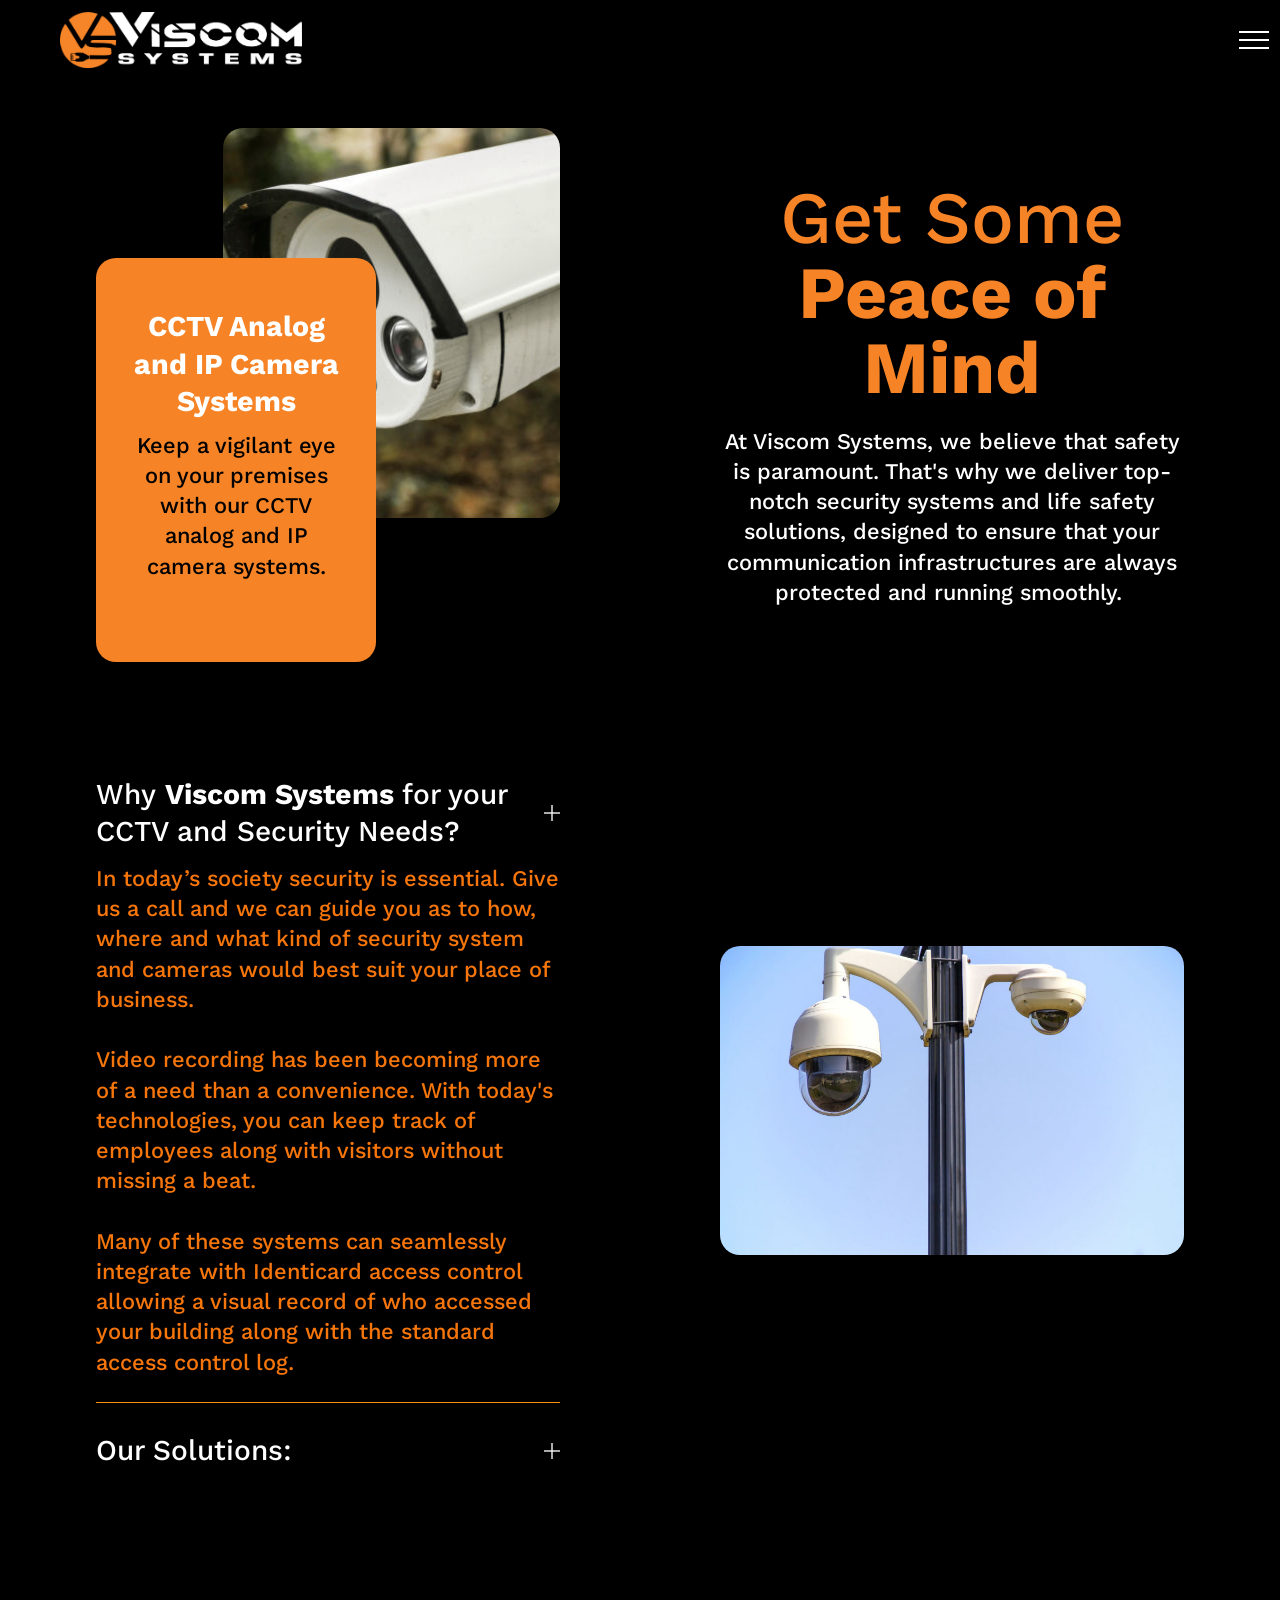
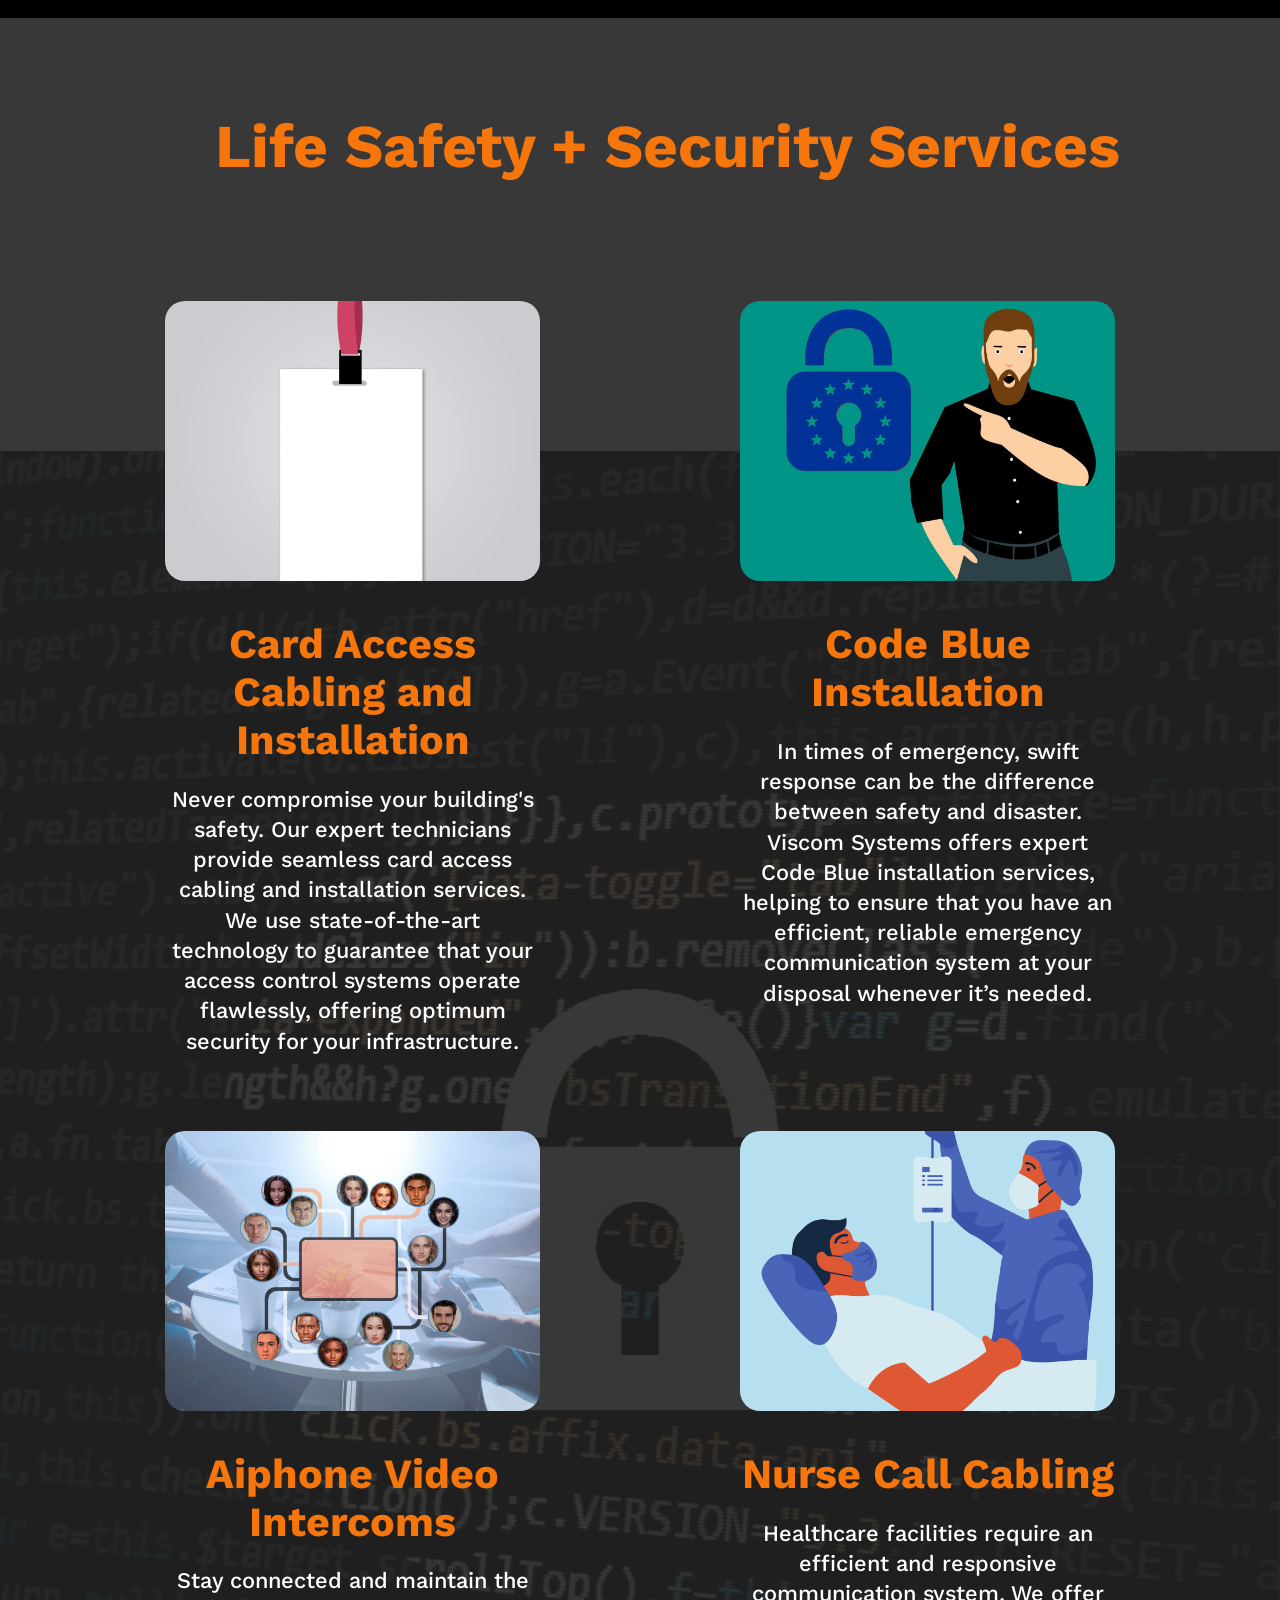
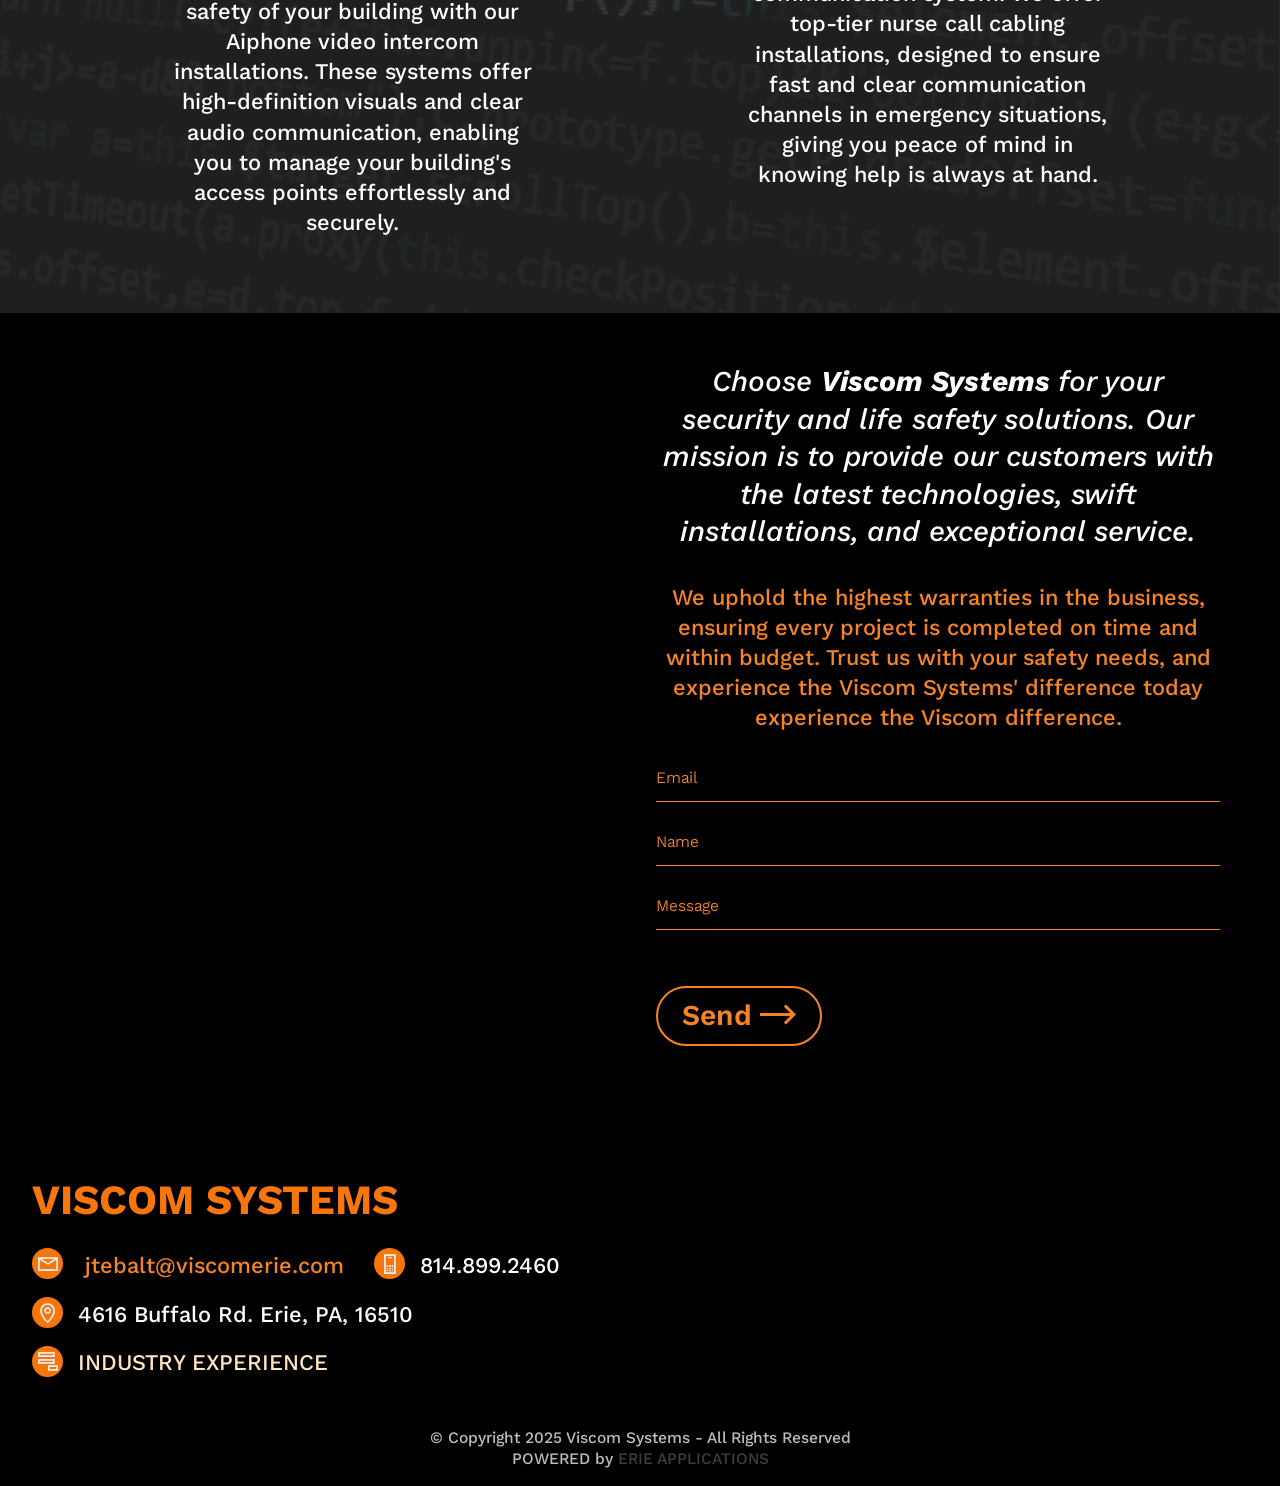
<file: Security_Systems.html>
<!DOCTYPE html>
<html  >
<head>
  <!-- Site made with Mobirise Website Builder v6.1.12, https://mobirise.com -->
  <meta charset="UTF-8">
  <meta http-equiv="X-UA-Compatible" content="IE=edge">
  <meta name="generator" content="Mobirise v6.1.12, mobirise.com">
  <meta name="viewport" content="width=device-width, initial-scale=1, minimum-scale=1">
  <link rel="shortcut icon" href="assets/images/faavicon-128x128-128x128.png" type="image/x-icon">
  <meta name="description" content="Boost your building's safety with our cutting-edge security systems and life safety solutions, from card access installations to nurse call cabling, ensuring unparalleled peace of mind.">
  
  
  <title>Unparalleled Security Systems and Life Safety Solutions</title>
  <link rel="stylesheet" href="assets/web/assets/mobirise-icons2/mobirise2.css">
  <link rel="stylesheet" href="assets/bootstrap/css/bootstrap.min.css">
  <link rel="stylesheet" href="assets/parallax/jarallax.css">
  <link rel="stylesheet" href="assets/animatecss/animate.css">
  <link rel="stylesheet" href="assets/dropdown/css/style.css">
  <link rel="stylesheet" href="assets/socicon/css/styles.css">
  <link rel="stylesheet" href="assets/theme/css/style.css">
  <link rel="preload" href="https://fonts.googleapis.com/css?family=Kantumruy+Pro:100,200,300,400,500,600,700,100i,200i,300i,400i,500i,600i,700i&display=swap" as="style" onload="this.onload=null;this.rel='stylesheet'">
  <noscript><link rel="stylesheet" href="https://fonts.googleapis.com/css?family=Kantumruy+Pro:100,200,300,400,500,600,700,100i,200i,300i,400i,500i,600i,700i&display=swap"></noscript>
  <link rel="preload" as="style" href="assets/mobirise/css/mbr-additional.css?v=lZNRGE"><link rel="stylesheet" href="assets/mobirise/css/mbr-additional.css?v=lZNRGE" type="text/css">

  
  <style>

.right-image-slide-in {
  opacity: 0;
  transform: translateX(50%);
  transition: opacity 1s ease, transform 1s ease;
}

.right-image-slide-in-active {
  opacity: 1;
  transform: translateX(0);
}

.left-image-slide-in {
  opacity: 0;
  transform: translateX(-50%);
  transition: opacity 1s ease, transform 1s ease;
}

.left-image-slide-in-active {
  opacity: 1;
  transform: translateX(0);
}

.image-slide-in {
  opacity: 0;
  transform: translateX(-50%);
  transition: opacity 0.6s ease-out, transform 0.6s ease-out;
}

.image-slide-in-active {
  opacity: 1;
  transform: translateX(0);
}

</style>
  

</head>
<body>

<!-- Analytics -->
<!-- Google tag (gtag.js) -->
<script async src="https://www.googletagmanager.com/gtag/js?id=G-GNE7D0F3Q5"></script>
<script>
  window.dataLayer = window.dataLayer || [];
  function gtag(){dataLayer.push(arguments);}
  gtag('js', new Date());

  gtag('config', 'G-GNE7D0F3Q5');
</script>
<!-- /Analytics -->


  
  <section data-bs-version="5.1" class="menu menu1 cid-tKSRBD0pvh" once="menu" id="menu1-44">
    
    <nav class="navbar navbar-dropdown navbar-fixed-top collapsed">
        <div class="container-fluid">
            <div class="navbar-brand">
                <span class="navbar-logo">
                    <a href="index.html">
                        <img src="assets/images/viscom-systems-new-logo-1-1103x255.png" alt="Viscom Systems Logo" style="height: 3.5rem;">
                    </a>
                </span>
                
            </div>
            <button class="navbar-toggler" type="button" data-toggle="collapse" data-bs-toggle="collapse" data-target="#navbarSupportedContent" data-bs-target="#navbarSupportedContent" aria-controls="navbarNavAltMarkup" aria-expanded="false" aria-label="Toggle navigation">
                <div class="hamburger">
                    <span></span>
                    <span></span>
                    <span></span>
                    <span></span>
                </div>
            </button>
            <div class="collapse navbar-collapse" id="navbarSupportedContent">
                <ul class="navbar-nav nav-dropdown" data-app-modern-menu="true"><li class="nav-item"><a class="nav-link link text-secondary display-4" href="StructuredCabling.html"><span class="mdi-action-settings-input-composite mbr-iconfont mbr-iconfont-btn" style="color: rgb(255, 255, 255);"></span>Structured Cabling</a>
                    </li>
                    <li class="nav-item"><a class="nav-link link text-secondary display-4" href="IT_Infrastructure.html"><span class="mdi-action-settings-input-antenna mbr-iconfont mbr-iconfont-btn" style="color: rgb(255, 255, 255);"></span>IT Infrastructure&nbsp;</a>
                        </li><li class="nav-item"><a class="nav-link link text-secondary display-4" href="IT_Services.html"><span class="mdi-device-usb mbr-iconfont mbr-iconfont-btn" style="color: rgb(255, 255, 255);"></span>IT Services</a></li><li class="nav-item"><a class="nav-link link text-secondary display-4" href="Project_Management.html">Project Roll Outs</a></li><li class="nav-item"><a class="nav-link link text-secondary display-4" href="DAS.html"><span class="mdi-device-signal-wifi-1-bar mbr-iconfont mbr-iconfont-btn" style="color: rgb(255, 255, 255);"></span>DAS Solutions</a></li><li class="nav-item"><a class="nav-link link text-secondary display-4" href="Security_Systems.html"><span class="mdi-action-accessibility mbr-iconfont mbr-iconfont-btn" style="color: rgb(255, 255, 255);"></span>Security + Life Safety</a></li><li class="nav-item"><a class="nav-link link text-secondary display-4" href="SoundMasking_Paging.html"><span class="mdi-communication-ring-volume mbr-iconfont mbr-iconfont-btn" style="color: rgb(255, 255, 255);"></span>Sound Masking + Paging</a></li><li class="nav-item"><a class="nav-link link text-secondary display-4" href="Audio_Video.html"><span class="mdi-action-settings-remote mbr-iconfont mbr-iconfont-btn" style="color: rgb(255, 255, 255);"></span>AV Products</a></li>
                    <li class="nav-item"><a class="nav-link link text-secondary display-4" href="Maintenance.html"><span class="mdi-action-alarm mbr-iconfont mbr-iconfont-btn" style="color: rgb(255, 255, 255);"></span>Maintenance + Service</a>
                    </li></ul>
                
                <div class="navbar-buttons mbr-section-btn"><a class="btn btn-secondary-outline display-4" href="tel:+1-814-899-2460"><span class="fa fa-volume-control-phone mbr-iconfont mbr-iconfont-btn" style="font-size: 40px; color: rgb(247, 118, 12);"></span>Call Us</a></div>
            </div>
        </div>
    </nav>
</section>

<section data-bs-version="5.1" class="content5 resultm5 cid-tJbW232WRr" id="content5-21">

    

    
    

    <div class="container-fluid">
        <div class="row flex-row-reverse">
            <div class="col-12 col-lg-6 card">
                <div class="title-wrapper">
                    <h2 class="mbr-section-title mbr-fonts-style display-1"><div style="text-align: center;"><span style="font-size: 73.6px;">Get Some</span></div><div><span style="font-size: 4.6rem; background-color: transparent;"><strong>Peace of Mind</strong></span></div></h2>
                    <p class="mbr-text mbr-fonts-style display-7">At Viscom Systems, we believe that safety is paramount. That's why we deliver top-notch security systems and life safety solutions, designed to ensure that your communication infrastructures are always protected and running smoothly.&nbsp;</p>
                </div>
            </div>
            <div class="col-12 col-lg-6 card">
                <div class="left-image-slide-in">
                <div class="image-wrapper">
                    <img src="assets/images/mbr-1-587x391.jpg" alt="Security Camera Installation">
                    <div class="card-wrapper">
                        <p class="mbr-number mbr-fonts-style display-5"><strong>CCTV Analog and IP Camera Systems</strong><br></p>
                        <p class="mbr-desc mbr-fonts-style display-7">Keep a vigilant eye on your premises with our CCTV analog and IP camera systems.<br><br></p>
                    </div>
                </div>
                </div>
            </div>
        </div>
    </div>
</section>

<section data-bs-version="5.1" class="content1 resultm5 cid-tJbWomIrTz" id="content1-22">

    

    
    

    <div class="container-fluid">
        <div class="row flex-row-reverse">
            <div class="col-12 col-lg-6 card">
                <div class="right-image-slide-in">
                <div class="image-wrapper">
                    <img class="image-main" src="assets/images/mbr-833x555.jpg" alt="Security Camera Outside">
                    
                    
                    
                    
                    
                </div>
                </div>
            </div>
            <div class="col-12 col-lg-6 card">
                <div class="title-wrapper">
                    
                </div>
                <div id="bootstrap-accordion_26" class="panel-group accordionStyles accordion" role="tablist" aria-multiselectable="true">
                    <div class="card">
                        <div class="card-header" role="tab" id="headingOne">
                            <a role="button" class="panel-title" data-toggle="collapse" data-bs-toggle="collapse" data-core="" href="#collapse1_26" aria-expanded="false" aria-controls="collapse1">
                                <h4 class="panel-title-edit mbr-fonts-style display-5">Why&nbsp;<strong>Viscom Systems</strong> for your CCTV and Security Needs?</h4>
                                <span class="sign mbr-iconfont mobi-mbri-plus mobi-mbri"></span>
                            </a>
                        </div>
                        <div id="collapse1_26" class="panel-collapse noScroll collapse show" role="tabpanel" aria-labelledby="headingOne" data-parent="#accordion" data-bs-parent="#bootstrap-accordion_26">
                            <div class="panel-body">
                                <p class="mbr-fonts-style panel-text display-7">In today’s society security is essential. Give us a call and we can guide you as to how, where and what kind of security system and cameras would best suit your place of business.
<br>
<br>Video recording has been becoming more of a need than a convenience. With today's technologies, you can keep track of employees along with visitors without missing a beat.
<br><br>Many of these systems can seamlessly integrate with Identicard access control allowing a visual record of who accessed your building along with the standard access control log.<br></p>
                            </div>
                        </div>
                    </div>
                    <div class="card">
                        <div class="card-header" role="tab" id="headingTwo">
                            <a role="button" class="panel-title collapsed" data-toggle="collapse" data-bs-toggle="collapse" data-core="" href="#collapse2_26" aria-expanded="false" aria-controls="collapse2">
                                <h4 class="panel-title-edit mbr-fonts-style display-5">Our Solutions:</h4>
                                <span class="sign mbr-iconfont mobi-mbri-plus mobi-mbri"></span>
                            </a>
                        </div>
                        <div id="collapse2_26" class="panel-collapse noScroll collapse" role="tabpanel" aria-labelledby="headingTwo" data-parent="#accordion" data-bs-parent="#bootstrap-accordion_26">
                            <div class="panel-body">
                                <p class="mbr-fonts-style panel-text display-7">CCTV<br>DVR and NVR Systems<br>Network Cameras<br>Analog Cameras<br>IP Network Security Solutions<br>VMS (Video Management Software)</p>
                            </div>
                        </div>
                    </div>
                    
                    
                </div>
            </div>
        </div>
    </div>
</section>

<section data-bs-version="5.1" class="features4 resultm5 cid-tJbWICIh5T mbr-parallax-background" id="features4-23">

    

    
    <div class="mbr-overlay" style="opacity: 0.9; background-color: rgb(35, 35, 35);">
    </div>

    <div class="container-fluid">
        <div class="row">
            <div class="col-12 card">
                <div class="title-wrapper">
                    <h2 class="mbr-section-title mbr-fonts-style display-1"><strong>Life Safety + Security Services</strong></h2>
                </div>
            </div>
            <div class="col-12 col-lg-5 col-md-6 card">
                <div class="card-wrapper">
                    <img src="assets/images/mbr-670x668.jpg" alt="Card Access Cabling and Installation">
                    <h3 class="mbr-card-title mbr-fonts-style display-2"><strong>Card Access Cabling and Installation</strong></h3>
                    <p class="mbr-desc mbr-fonts-style display-7">Never compromise your building's safety. Our expert technicians provide seamless card access cabling and installation services. We use state-of-the-art technology to guarantee that your access control systems operate flawlessly, offering optimum security for your infrastructure.<br></p>
                    
                </div>
            </div>
            <div class="col-12 col-lg-5 col-md-6 card">
                <div class="card-wrapper">
                    <img src="assets/images/mbr-670x509.jpg" alt="Code Blue Installation">
                    <h3 class="mbr-card-title mbr-fonts-style display-2"><strong>Code Blue Installation</strong></h3>
                    <p class="mbr-desc mbr-fonts-style display-7">In times of emergency, swift response can be the difference between safety and disaster. Viscom Systems offers expert Code Blue installation services, helping to ensure that you have an efficient, reliable emergency communication system at your disposal whenever it’s needed.<br></p>
                    
                </div>
            </div>
            <div class="col-12 col-lg-5 col-md-6 card">
                <div class="card-wrapper">
                    <img src="assets/images/mbr-670x447.jpg" alt="Aiphone Video Intercoms">
                    <h3 class="mbr-card-title mbr-fonts-style display-2"><strong>Aiphone Video Intercoms</strong></h3>
                    <p class="mbr-desc mbr-fonts-style display-7">Stay connected and maintain the safety of your building with our Aiphone video intercom installations. These systems offer high-definition visuals and clear audio communication, enabling you to manage your building's access points effortlessly and securely.<br></p>
                    
                </div>
            </div>
            <div class="col-12 col-lg-5 col-md-6 card">
                <div class="card-wrapper">
                    <img src="assets/images/mbr-670x733.png" alt="Nurse Call Cabling Installations">
                    <h3 class="mbr-card-title mbr-fonts-style display-2"><strong>Nurse Call Cabling</strong></h3>
                    <p class="mbr-desc mbr-fonts-style display-7">Healthcare facilities require an efficient and responsive communication system. We offer top-tier nurse call cabling installations, designed to ensure fast and clear communication channels in emergency situations, giving you peace of mind in knowing help is always at hand.<br></p>
                    
                </div>
            </div>
        </div>
    </div>
</section>

<section data-bs-version="5.1" class="form1 careerm5 cid-tJx47kFKLf" id="form1-2y">

    

    
    

    <div class="container-fluid">
        <div class="row">
            <div class="col-12 col-lg-6">
                <div class="map-wrapper">
                    <div class="google-map"><iframe frameborder="0" style="border:0" src="https://www.google.com/maps/embed?pb=!1m18!1m12!1m3!1d44142.623585621615!2d-80.07250587036906!3d42.15197684201417!2m3!1f0!2f0!3f0!3m2!1i1024!2i768!4f13.1!3m3!1m2!1s0x882d7dd221ca809d%3A0x19778e04a8d1d0dd!2sViscom%20Systems!5e0!3m2!1sen!2sus!4v1689917061034!5m2!1sen!2sus" allowfullscreen=""></iframe></div>
                </div>
            </div>
            <div class="col-lg-6 mx-auto mbr-form form-wrap" data-form-type="formoid">
                <form action="https://mobirise.eu/" method="POST" class="mbr-form form-with-styler" data-form-title="Form Name"><input type="hidden" name="email" data-form-email="true" value="TGVMR4y49AXHpG2OJ38ZX3pV7uHJjgzUeWh6jg1sARWvj1t5hmVa2MDWR9hEOT+ofYmN91GmKItthoca2xhd6Jy3kw4zAsYJsbhjYVX8dexT9Zs7EjoAWnIHrN+Wiza/.hvcTWed3Uva/3XK6tEWQO2b60v4JKtnFwjBhPePCFumXyr+AUcJoRqdo4RWxbzFN5s1EaBUsnI8WzXAGeb2qT1xXY2om5pijaDhKSAinKtYJN3YNnNOX98OAuVWkOEOL">
                    <div class="row">
                        <div hidden="hidden" data-form-alert="" class="alert alert-success col-12">Thanks, we will get back to you as soon as we can!</div>
                        <div hidden="hidden" data-form-alert-danger="" class="alert alert-danger col-12"> Oops...! some
                            problem!
                        </div>
                    </div>
                    <div class="dragArea row">
                        <div class="col-lg-12 col-md-12 col-sm-12">
                            <h2 class="mbr-section-title mbr-fonts-style display-5"><em>Choose <strong>Viscom Systems</strong> for your security and life safety solutions. Our mission is to provide our customers with the latest technologies, swift installations, and exceptional service.</em><br></h2>
                        </div>
                        <div class="col-lg-12 col-md-12 col-sm-12">
                            <p class="mbr-text mbr-fonts-style display-7">We uphold the highest warranties in the business, ensuring every project is completed on time and within budget. Trust us with your safety needs, and experience the Viscom Systems' difference today experience the Viscom difference.<br></p>
                        </div>
                        <div data-for="email" class="col-lg-12 col-md-12 col-sm-12 form-group mb-3">
                            <input type="email" name="email" placeholder="Email" data-form-field="email" class="form-control display-7" value="" id="email-form1-2y">
                        </div>
                        <div data-for="text" class="col-lg-12 col-md-12 col-sm-12 form-group mb-3">
                            <input type="text" name="text" placeholder="Name" data-form-field="text" class="form-control display-7" value="" id="text-form1-2y">
                        </div>
                        <div data-for="message" class="col-lg-12 col-md-12 col-sm-12 form-group mb-3">
                            <input type="text" name="message" placeholder="Message" data-form-field="message" class="form-control display-7" value="" id="message-form1-2y">
                        </div>
                        <div class="col-md-auto col mbr-section-btn"><button type="submit" class="btn btn-primary-outline display-5">
                                <span class="mobi-mbri mobi-mbri-right mbr-iconfont mbr-iconfont-btn"></span>
                                Send</button></div>
                    </div>
                </form>
            </div>
        </div>
    </div>
</section>

<section data-bs-version="5.1" class="footer1 cid-tKC8p9RAMD" once="footers" id="footer1-3b">

    

    
    
    <div class="container-fluid">
        <div class="row">
            <div class="col-12 col-lg-6 col-md-6">
                <h3 class="mbr-section-title mbr-fonts-style display-2"><strong>
                    VISCOM SYSTEMS</strong><br></h3>
                <div class="soc-wrapper">
                    <p class="mbr-soc mbr-fonts-style display-7">
                        <span class="mobi-mbri mobi-mbri-letter mbr-iconfont"></span><a href="mailto:jtebalt@viscomerie.com" class="text-primary">&nbsp;jtebalt@viscomerie.com</a></p>
                    <p class="mbr-soc mbr-fonts-style display-7">
                        <span class="mobi-mbri mobi-mbri-mobile mbr-iconfont"></span><a href="tel:+1-814-899-2460" class="text-info" style="font-size: 1.4rem;">814.899.2460</a></p>
                    <p class="mbr-soc mbr-fonts-style display-7">
                        <span class="mobi-mbri mobi-mbri-map-pin mbr-iconfont"></span><a href="https://goo.gl/maps/whBTXzejXt672H5y5" class="text-info" style="font-size: 1.4rem;">4616 Buffalo Rd</a><span style="font-size: 1.4rem;">.&nbsp;</span><a href="https://goo.gl/maps/whBTXzejXt672H5y5" class="text-info" style="font-size: 1.4rem;">Erie, PA, 16510</a></p>
                    <p class="mbr-soc mbr-fonts-style display-7">
                        <span class="mobi-mbri mobi-mbri-add-submenu mbr-iconfont"></span><a href="Industry_Experience.html" class="text-warning">INDUSTRY EXPERIENCE</a></p>                                                                    
                </div>
            </div>
            <div class="col-12 col-lg-6 col-md-6">
                
            </div>
            <div class="col-12">
                <p class="mbr-fonts-style copyright display-4">© Copyright 2025 Viscom Systems - All Rights Reserved<br>POWERED by <strong><a href="https://erieapps.com" class="text-danger">ERIE APPLICATIONS</a></strong></p>
            </div>
        </div>
    </div>
</section>


<script src="assets/bootstrap/js/bootstrap.bundle.min.js"></script>
  <script src="assets/parallax/jarallax.js"></script>
  <script src="assets/smoothscroll/smooth-scroll.js"></script>
  <script src="assets/ytplayer/index.js"></script>
  <script src="assets/dropdown/js/navbar-dropdown.js"></script>
  <script src="assets/theme/js/script.js"></script>
  <script src="assets/formoid/formoid.min.js"></script>
  
  <script>
const rightSlideInElements = document.querySelectorAll('.right-image-slide-in');

const rightSlideInOptions = {
  rootMargin: '-50px 0px',
  threshold: 0.1
};

const rightSlideInObserver = new IntersectionObserver(function(rightEntries, rightObserver) {
  rightEntries.forEach(rightEntry => {
    if (rightEntry.isIntersecting) {
      rightEntry.target.classList.add('right-image-slide-in-active');
      rightObserver.unobserve(rightEntry.target);
    }
  });
}, rightSlideInOptions);

rightSlideInElements.forEach(rightElement => {
  // check if the element is already in view
  if (rightIsElementInViewport(rightElement)) {
    rightElement.classList.add('right-image-slide-in-active');
  } else {
    rightSlideInObserver.observe(rightElement);
  }
});

function rightIsElementInViewport(rightElement) {
  const rightRect = rightElement.getBoundingClientRect();
  return (
    rightRect.top >= 0 &&
    rightRect.left >= 0 &&
    rightRect.bottom <= (window.innerHeight || document.documentElement.clientHeight) &&
    rightRect.right <= (window.innerWidth || document.documentElement.clientWidth)
  );
}


const leftSlideInElements = document.querySelectorAll('.left-image-slide-in');

const leftSlideInOptions = {
  rootMargin: '-50px 0px',
  threshold: 0.25
};

const leftSlideInObserver = new IntersectionObserver(function(leftEntries, leftObserver) {
  leftEntries.forEach(leftEntry => {
    if (leftEntry.isIntersecting) {
      leftEntry.target.classList.add('left-image-slide-in-active');
      leftObserver.unobserve(leftEntry.target);
    }
  });
}, leftSlideInOptions);

leftSlideInElements.forEach(leftElement => {
  // check if the element is already in view
  if (leftIsElementInViewport(leftElement)) {
    leftElement.classList.add('left-image-slide-in-active');
  } else {
    leftSlideInObserver.observe(leftElement);
  }
});

function leftIsElementInViewport(leftElement) {
  const leftRect = leftElement.getBoundingClientRect();
  return (
    leftRect.top >= 0 &&
    leftRect.left >= 0 &&
    leftRect.bottom <= (window.innerHeight || document.documentElement.clientHeight) &&
    leftRect.right <= (window.innerWidth || document.documentElement.clientWidth)
  );
}

const slideInElements = document.querySelectorAll('.image-slide-in');

const slideInOptions = {
  rootMargin: '0px 0px -50% 0px',
  threshold: 0.25
};

const slideInObserver = new IntersectionObserver(function(entries, observer) {
  entries.forEach(entry => {
    if (entry.isIntersecting) {
      entry.target.classList.add('image-slide-in-active');
      observer.unobserve(entry.target);
    }
  });
}, slideInOptions);

slideInElements.forEach(element => {
  slideInObserver.observe(element);
});



var counterElement = document.getElementsByClassName('header-counter')[0];
var counterReached = false;

window.addEventListener('scroll', function() {
  if (!counterReached && isElementInViewport(counterElement)) {
    startCounter();
    counterReached = true;
  }
});

function startCounter() {
  var count = 0;
  var timer = setInterval(function() {
    count++;
    counterElement.innerHTML = "Over " + count + " years of experience!";
    if (count >= 60) {
      clearInterval(timer);
    }
  }, 75);
}

function isElementInViewport(el) {
  var rect = el.getBoundingClientRect();
  return (
    rect.top >= 0 &&
    rect.left >= 0 &&
    rect.bottom <= (window.innerHeight || document.documentElement.clientHeight) &&
    rect.right <= (window.innerWidth || document.documentElement.clientWidth)
  );
}


</script>
  
 <div id="scrollToTop" class="scrollToTop mbr-arrow-up"><a style="text-align: center;"><i class="mbr-arrow-up-icon mbr-arrow-up-icon-cm cm-icon cm-icon-smallarrow-up"></i></a></div>
    <input name="animation" type="hidden">
  
</body>
</html>
</file>
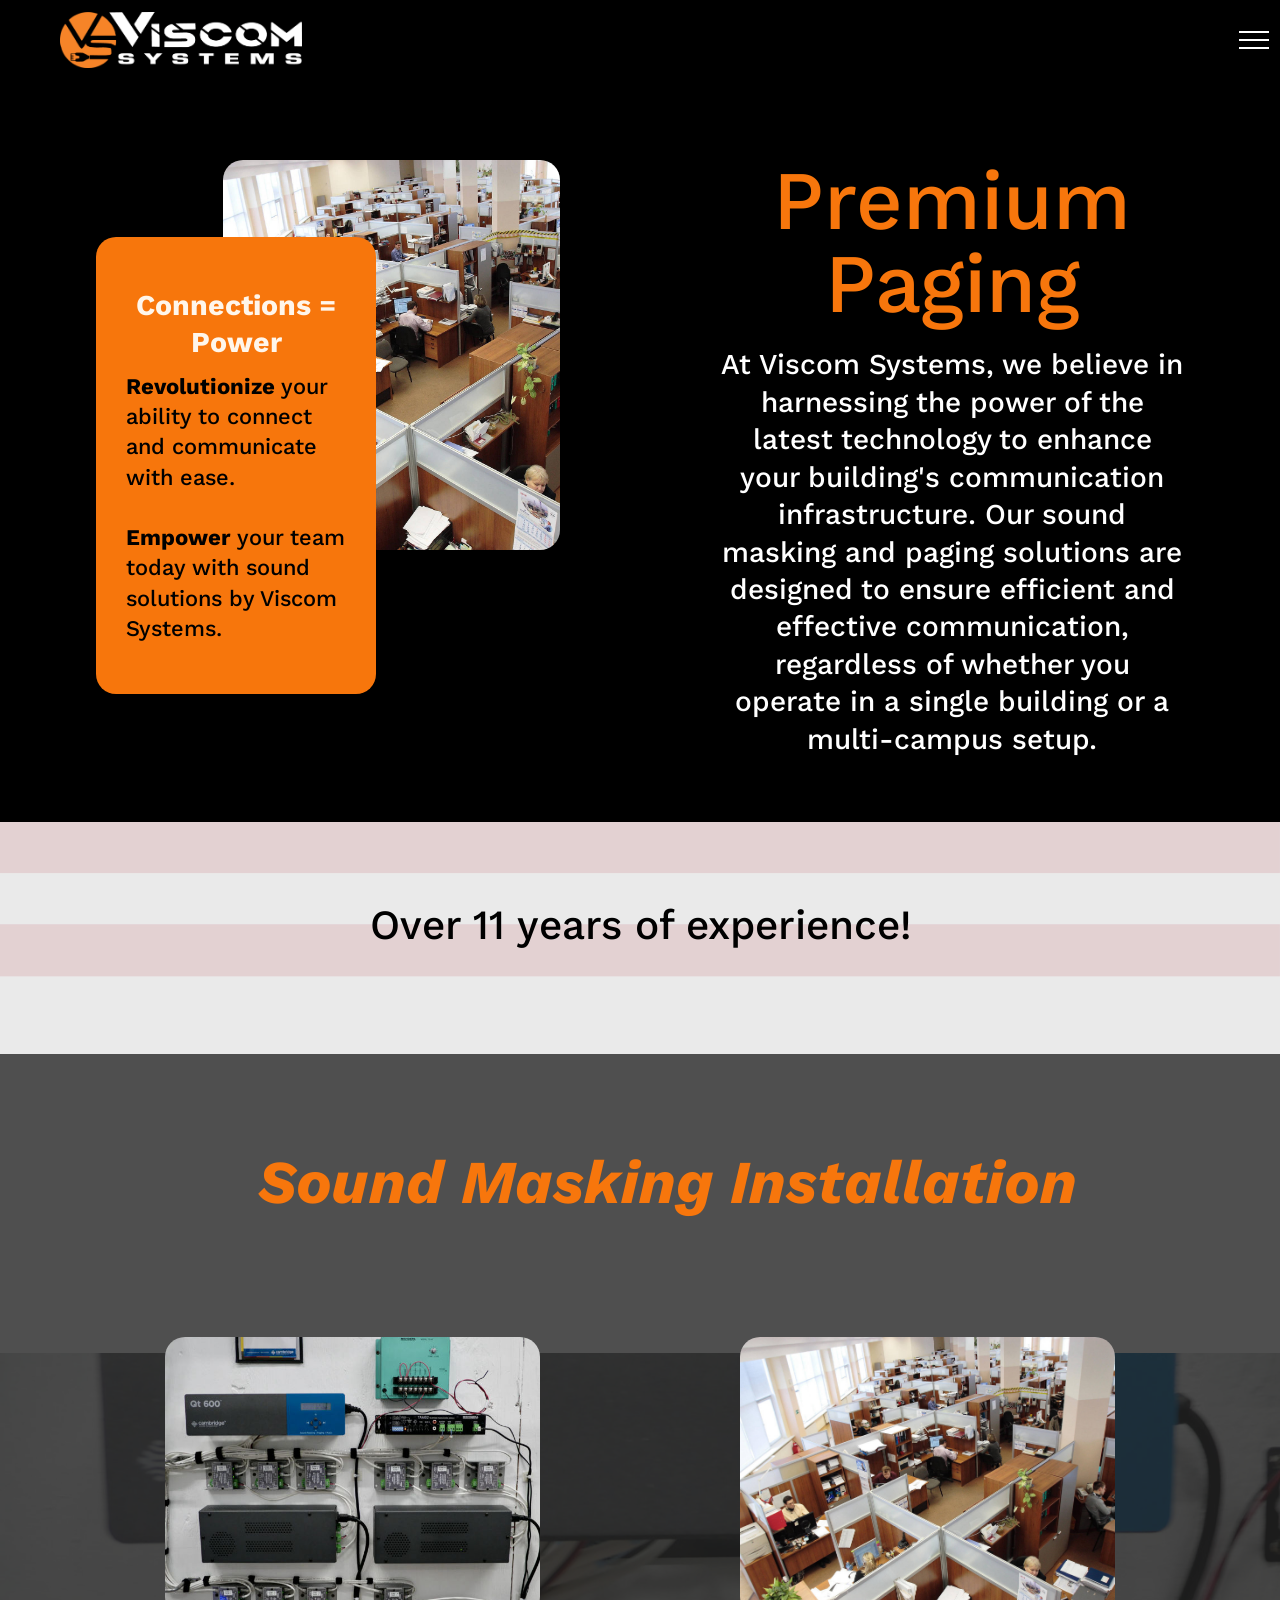
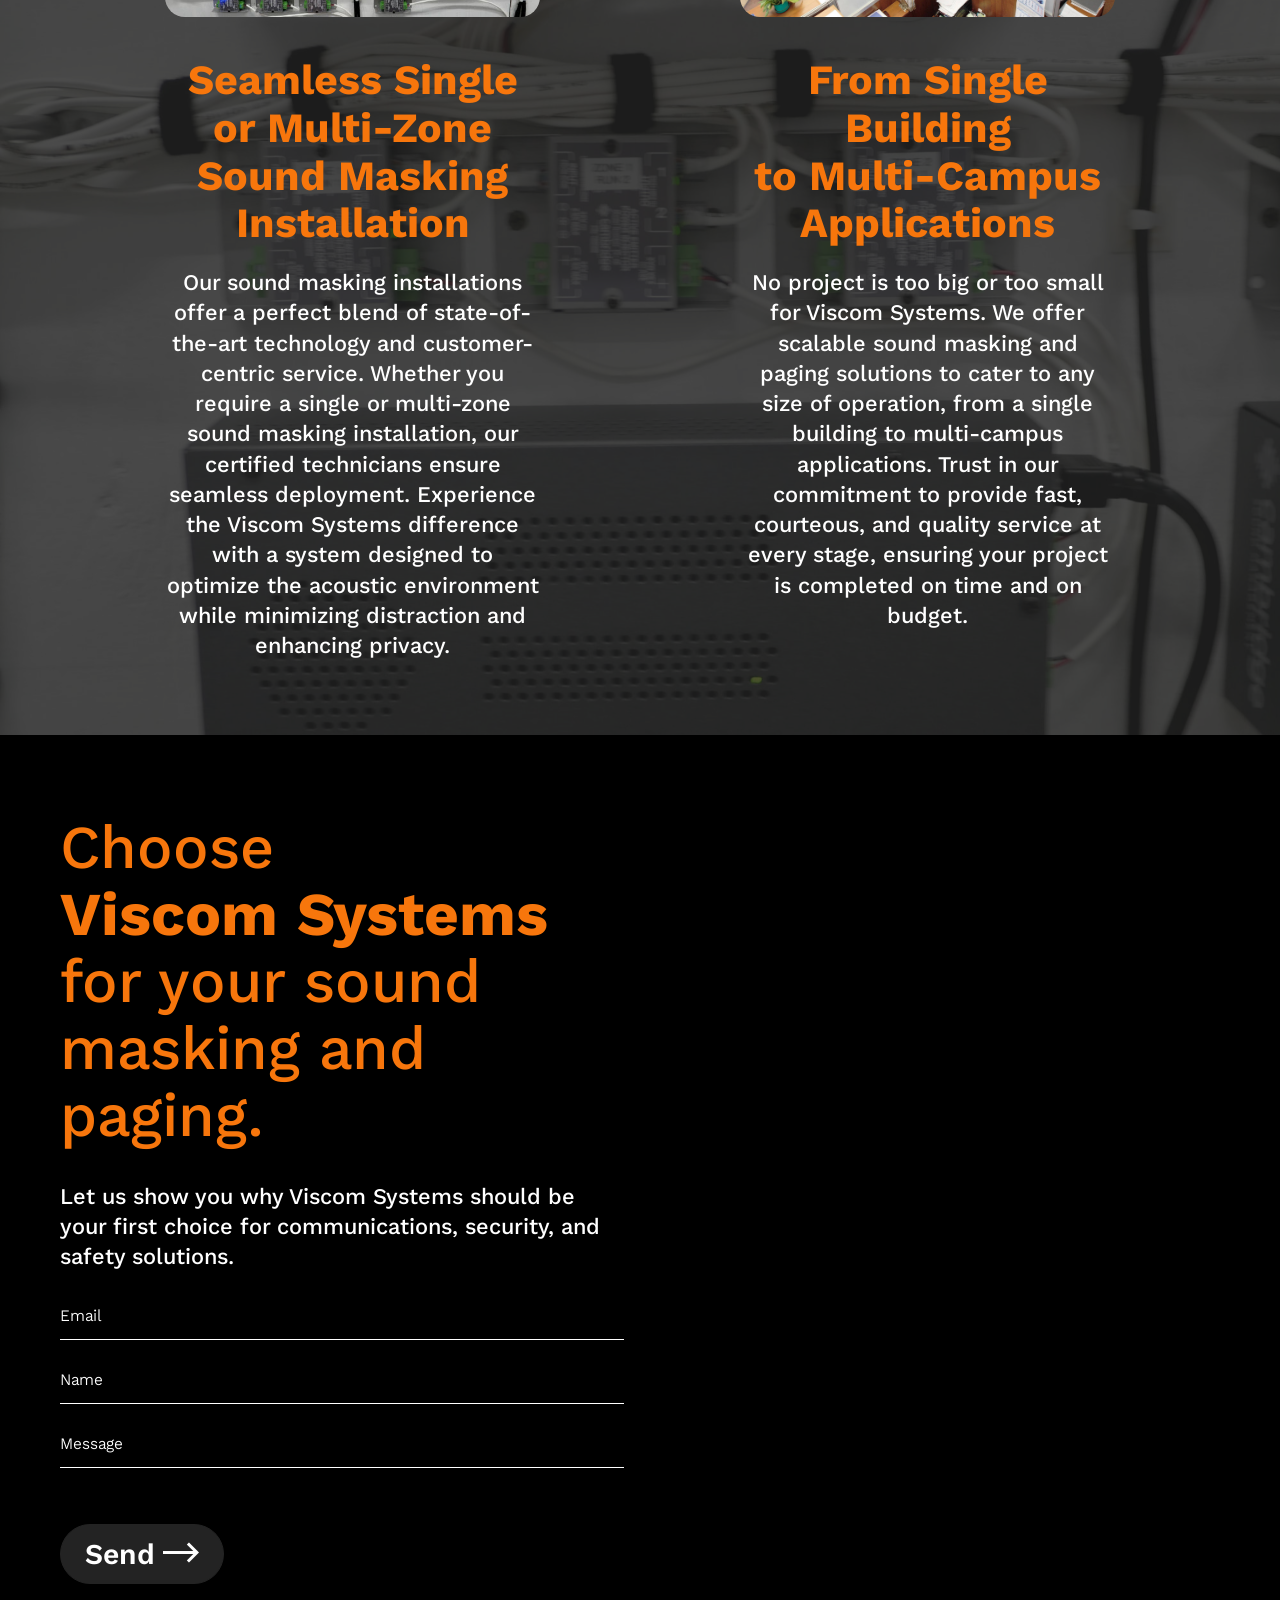
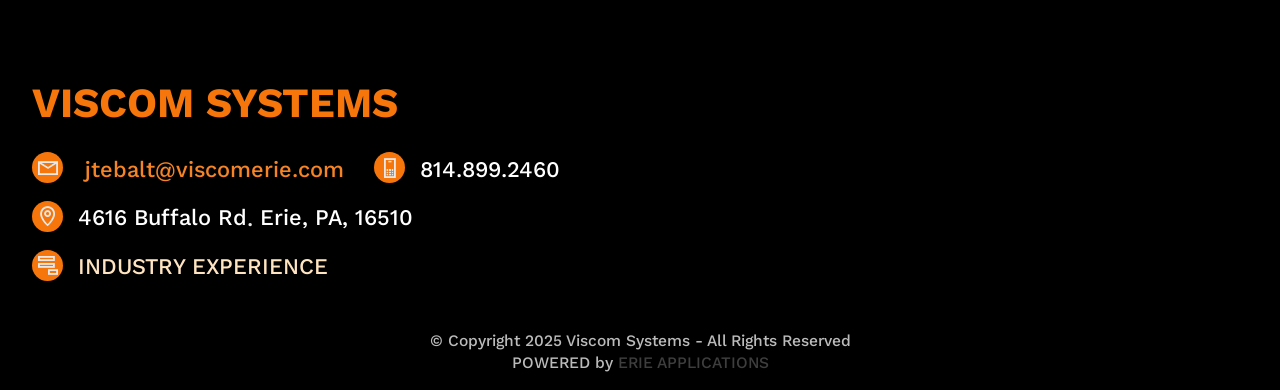
<file: SoundMasking_Paging.html>
<!DOCTYPE html>
<html  >
<head>
  <!-- Site made with Mobirise Website Builder v6.1.12, https://mobirise.com -->
  <meta charset="UTF-8">
  <meta http-equiv="X-UA-Compatible" content="IE=edge">
  <meta name="generator" content="Mobirise v6.1.12, mobirise.com">
  <meta name="viewport" content="width=device-width, initial-scale=1, minimum-scale=1">
  <link rel="shortcut icon" href="assets/images/faavicon-128x128-128x128.png" type="image/x-icon">
  <meta name="description" content="Discover the next generation of sound masking and paging solutions from Viscom Systems. Exceptional service for single building to multi-campus applications.">
  
  
  <title>Premium Sound Masking and Paging Solutions</title>
  <link rel="stylesheet" href="assets/web/assets/mobirise-icons2/mobirise2.css">
  <link rel="stylesheet" href="assets/bootstrap/css/bootstrap.min.css">
  <link rel="stylesheet" href="assets/parallax/jarallax.css">
  <link rel="stylesheet" href="assets/animatecss/animate.css">
  <link rel="stylesheet" href="assets/dropdown/css/style.css">
  <link rel="stylesheet" href="assets/socicon/css/styles.css">
  <link rel="stylesheet" href="assets/theme/css/style.css">
  <link rel="preload" href="https://fonts.googleapis.com/css?family=Kantumruy+Pro:100,200,300,400,500,600,700,100i,200i,300i,400i,500i,600i,700i&display=swap" as="style" onload="this.onload=null;this.rel='stylesheet'">
  <noscript><link rel="stylesheet" href="https://fonts.googleapis.com/css?family=Kantumruy+Pro:100,200,300,400,500,600,700,100i,200i,300i,400i,500i,600i,700i&display=swap"></noscript>
  <link rel="preload" as="style" href="assets/mobirise/css/mbr-additional.css?v=qteRyS"><link rel="stylesheet" href="assets/mobirise/css/mbr-additional.css?v=qteRyS" type="text/css">

  
  <style>

.right-image-slide-in {
  opacity: 0;
  transform: translateX(50%);
  transition: opacity 1s ease, transform 1s ease;
}

.right-image-slide-in-active {
  opacity: 1;
  transform: translateX(0);
}

.left-image-slide-in {
  opacity: 0;
  transform: translateX(-50%);
  transition: opacity 1s ease, transform 1s ease;
}

.left-image-slide-in-active {
  opacity: 1;
  transform: translateX(0);
}

.image-slide-in {
  opacity: 0;
  transform: translateX(-50%);
  transition: opacity 0.6s ease-out, transform 0.6s ease-out;
}

.image-slide-in-active {
  opacity: 1;
  transform: translateX(0);
}

</style>
  

</head>
<body>

<!-- Analytics -->
<!-- Google tag (gtag.js) -->
<script async src="https://www.googletagmanager.com/gtag/js?id=G-GNE7D0F3Q5"></script>
<script>
  window.dataLayer = window.dataLayer || [];
  function gtag(){dataLayer.push(arguments);}
  gtag('js', new Date());

  gtag('config', 'G-GNE7D0F3Q5');
</script>
<!-- /Analytics -->


  
  <section data-bs-version="5.1" class="menu menu1 cid-tKSRBD0pvh" once="menu" id="menu1-44">
    
    <nav class="navbar navbar-dropdown navbar-fixed-top collapsed">
        <div class="container-fluid">
            <div class="navbar-brand">
                <span class="navbar-logo">
                    <a href="index.html">
                        <img src="assets/images/viscom-systems-new-logo-1-1103x255.png" alt="Viscom Systems Logo" style="height: 3.5rem;">
                    </a>
                </span>
                
            </div>
            <button class="navbar-toggler" type="button" data-toggle="collapse" data-bs-toggle="collapse" data-target="#navbarSupportedContent" data-bs-target="#navbarSupportedContent" aria-controls="navbarNavAltMarkup" aria-expanded="false" aria-label="Toggle navigation">
                <div class="hamburger">
                    <span></span>
                    <span></span>
                    <span></span>
                    <span></span>
                </div>
            </button>
            <div class="collapse navbar-collapse" id="navbarSupportedContent">
                <ul class="navbar-nav nav-dropdown" data-app-modern-menu="true"><li class="nav-item"><a class="nav-link link text-secondary display-4" href="StructuredCabling.html"><span class="mdi-action-settings-input-composite mbr-iconfont mbr-iconfont-btn" style="color: rgb(255, 255, 255);"></span>Structured Cabling</a>
                    </li>
                    <li class="nav-item"><a class="nav-link link text-secondary display-4" href="IT_Infrastructure.html"><span class="mdi-action-settings-input-antenna mbr-iconfont mbr-iconfont-btn" style="color: rgb(255, 255, 255);"></span>IT Infrastructure&nbsp;</a>
                        </li><li class="nav-item"><a class="nav-link link text-secondary display-4" href="IT_Services.html"><span class="mdi-device-usb mbr-iconfont mbr-iconfont-btn" style="color: rgb(255, 255, 255);"></span>IT Services</a></li><li class="nav-item"><a class="nav-link link text-secondary display-4" href="Project_Management.html">Project Roll Outs</a></li><li class="nav-item"><a class="nav-link link text-secondary display-4" href="DAS.html"><span class="mdi-device-signal-wifi-1-bar mbr-iconfont mbr-iconfont-btn" style="color: rgb(255, 255, 255);"></span>DAS Solutions</a></li><li class="nav-item"><a class="nav-link link text-secondary display-4" href="Security_Systems.html"><span class="mdi-action-accessibility mbr-iconfont mbr-iconfont-btn" style="color: rgb(255, 255, 255);"></span>Security + Life Safety</a></li><li class="nav-item"><a class="nav-link link text-secondary display-4" href="SoundMasking_Paging.html"><span class="mdi-communication-ring-volume mbr-iconfont mbr-iconfont-btn" style="color: rgb(255, 255, 255);"></span>Sound Masking + Paging</a></li><li class="nav-item"><a class="nav-link link text-secondary display-4" href="Audio_Video.html"><span class="mdi-action-settings-remote mbr-iconfont mbr-iconfont-btn" style="color: rgb(255, 255, 255);"></span>AV Products</a></li>
                    <li class="nav-item"><a class="nav-link link text-secondary display-4" href="Maintenance.html"><span class="mdi-action-alarm mbr-iconfont mbr-iconfont-btn" style="color: rgb(255, 255, 255);"></span>Maintenance + Service</a>
                    </li></ul>
                
                <div class="navbar-buttons mbr-section-btn"><a class="btn btn-secondary-outline display-4" href="tel:+1-814-899-2460"><span class="fa fa-volume-control-phone mbr-iconfont mbr-iconfont-btn" style="font-size: 40px; color: rgb(247, 118, 12);"></span>Call Us</a></div>
            </div>
        </div>
    </nav>
</section>

<section data-bs-version="5.1" class="content5 resultm5 cid-tJbKI8KvsG" id="content5-1u">

    

    
    

    <div class="container-fluid">
        <div class="row flex-row-reverse">
            <div class="col-12 col-lg-6 card">
                <div class="title-wrapper">
                    <h2 class="mbr-section-title mbr-fonts-style display-1">
<div><span style="background-color: transparent; font-size: 5.2rem;">Premium Paging</span><br></div></h2>
                    <p class="mbr-text mbr-fonts-style display-5">At Viscom Systems, we believe in harnessing the power of the latest technology to enhance your building's communication infrastructure. Our sound masking and paging solutions are designed to ensure efficient and effective communication, regardless of whether you operate in a single building or a multi-campus setup.</p>
                </div>
            </div>
            <div class="col-12 col-lg-6 card">
                <div class="left-image-slide-in">
                <div class="image-wrapper">
                    <img src="assets/images/mbr-1920x1280.jpg" alt="Sound Masking Services">
                    <div class="card-wrapper">
                        <p class="mbr-number mbr-fonts-style display-5"><strong>Connections =</strong><br><strong>Power</strong></p>
                        <p class="mbr-desc mbr-fonts-style display-7"><strong>
                            Revolutionize</strong> your ability to connect and communicate with ease.<br><br><strong>Empower</strong> your team today with sound solutions by Viscom Systems.&nbsp;&nbsp;</p>
                    </div>
                </div>
                </div>
            </div>
        </div>
    </div>
</section>

<section data-bs-version="5.1" class="header10 cid-tKDEcKV157 mbr-parallax-background" id="header11-3o">

    
    


    <div class="mbr-overlay" style="opacity: 0.9; background-color: rgb(232, 232, 232);"></div>

    <div class="container-fluid">
        <div class="row justify-content-center">
            <div class="col-12">
                <div class="text-wrapper">
                    <div class="header-text">
                        <h2 class="mbr-section-title mbr-fonts-style align-center header-counter display-2"><em>With our strategic partnerships, certified technicians, and industry-leading warranties, we strive to provide the best of both worlds - top-tier technology with unparalleled local service.&nbsp;</em></h2>
                        
                        
                    </div>
                </div>
            </div>
        </div>
    </div>
</section>

<section data-bs-version="5.1" class="features4 resultm5 cid-tJbKRpwpks mbr-parallax-background" id="features4-1v">

    

    
    <div class="mbr-overlay" style="opacity: 0.8; background-color: rgb(35, 35, 35);">
    </div>

    <div class="container-fluid">
        <div class="row">
            <div class="col-12 card">
                <div class="title-wrapper">
                    <h2 class="mbr-section-title mbr-fonts-style display-1"><em><strong>Sound Masking Installation</strong></em></h2>
                </div>
            </div>
            <div class="col-12 col-lg-5 col-md-6 card">
                <div class="card-wrapper">
                    <img src="assets/images/p1107003-670x893.jpg" alt="Sound Masking Products Installed">
                    <h3 class="mbr-card-title mbr-fonts-style display-2"><strong>Seamless Single or Multi-Zone Sound Masking Installation</strong></h3>
                    <p class="mbr-desc mbr-fonts-style display-7">
                        Our sound masking installations offer a perfect blend of state-of-the-art technology and customer-centric service. Whether you require a single or multi-zone sound masking installation, our certified technicians ensure seamless deployment. Experience the Viscom Systems difference with a system designed to optimize the acoustic environment while minimizing distraction and enhancing privacy.
                    </p>
                    
                </div>
            </div>
            <div class="col-12 col-lg-5 col-md-6 card">
                <div class="card-wrapper">
                    <img src="assets/images/mbr-1920x1280.jpg" alt="Campus Sound Masking Solutions">
                    <h3 class="mbr-card-title mbr-fonts-style display-2"><strong>From Single Building</strong><br><strong>to Multi-Campus Applications</strong></h3>
                    <p class="mbr-desc mbr-fonts-style display-7">No project is too big or too small for Viscom Systems. We offer scalable sound masking and paging solutions to cater to any size of operation, from a single building to multi-campus applications. Trust in our commitment to provide fast, courteous, and quality service at every stage, ensuring your project is completed on time and on budget.<br></p>
                    
                </div>
            </div>
            
            
        </div>
    </div>
</section>

<section data-bs-version="5.1" class="form1 careerm5 cid-tJx4DPZIHB" id="form1-2z">

    

    
    

    <div class="container-fluid">
        <div class="row flex-row-reverse">
            <div class="col-12 col-lg-6">
                <div class="map-wrapper">
                    <div class="google-map"><iframe frameborder="0" style="border:0" src="https://www.google.com/maps/embed/v1/place?key=AIzaSyB7QWkvlxV39ZsyKvhZRjPGVqlJFvxxNkw&amp;q=4616 Buffalo Rd, Erie, PA 16510" allowfullscreen=""></iframe></div>
                </div>
            </div>
            <div class="col-lg-6 mx-auto mbr-form form-wrap" data-form-type="formoid">
                <form action="https://mobirise.eu/" method="POST" class="mbr-form form-with-styler" data-form-title="Form Name"><input type="hidden" name="email" data-form-email="true" value="2pQzzMjZGrUhZffWPNhmtq+IcyCJYDgdRUa+QoYsABFOL/Mjn5LY+v9m8sabciBNC4jBzF07QVJu9dmooFUJUujnKPMJ2O3W3WXS0oJ8Kjb08qgEfOuSMJW+1NuHyagG.VQXKmGVgaLSWiaF+cCRQCIOTcGOSPmtBtxhMAG0WQQFGTdck1MW9oU5nlgBpTA5N4G4frptTIMdhaNA2GQIYLNR2uijmqSrOSOYq8GZaSQgzU2W/iGuPZHkNa1Pe/TyD">
                    <div class="row">
                        <div hidden="hidden" data-form-alert="" class="alert alert-success col-12">Thanks, we will get back to you as soon as we can!</div>
                        <div hidden="hidden" data-form-alert-danger="" class="alert alert-danger col-12"> Oops...! some
                            problem!
                        </div>
                    </div>
                    <div class="dragArea row">
                        <div class="col-lg-12 col-md-12 col-sm-12">
                            <h2 class="mbr-section-title mbr-fonts-style display-1">Choose<br><strong>Viscom</strong> <strong>Systems</strong> <br>for your sound masking and paging.</h2>
                        </div>
                        <div class="col-lg-12 col-md-12 col-sm-12">
                            <p class="mbr-text mbr-fonts-style display-7">Let us show you why Viscom Systems should be your first choice for communications, security, and safety solutions.<br></p>
                        </div>
                        <div data-for="email" class="col-lg-12 col-md-12 col-sm-12 form-group mb-3">
                            <input type="email" name="email" placeholder="Email" data-form-field="email" class="form-control display-7" value="" id="email-form1-2z">
                        </div>
                        <div data-for="text" class="col-lg-12 col-md-12 col-sm-12 form-group mb-3">
                            <input type="text" name="text" placeholder="Name" data-form-field="text" class="form-control display-7" value="" id="text-form1-2z">
                        </div>
                        <div data-for="message" class="col-lg-12 col-md-12 col-sm-12 form-group mb-3">
                            <input type="text" name="message" placeholder="Message" data-form-field="message" class="form-control display-7" value="" id="message-form1-2z">
                        </div>
                        <div class="col-md-auto col mbr-section-btn"><button type="submit" class="btn btn-black display-5">
                                <span class="mobi-mbri mobi-mbri-right mbr-iconfont mbr-iconfont-btn"></span>
                                Send</button></div>
                    </div>
                </form>
            </div>
        </div>
    </div>
</section>

<section data-bs-version="5.1" class="footer1 cid-tKC8p9RAMD" once="footers" id="footer1-3b">

    

    
    
    <div class="container-fluid">
        <div class="row">
            <div class="col-12 col-lg-6 col-md-6">
                <h3 class="mbr-section-title mbr-fonts-style display-2"><strong>
                    VISCOM SYSTEMS</strong><br></h3>
                <div class="soc-wrapper">
                    <p class="mbr-soc mbr-fonts-style display-7">
                        <span class="mobi-mbri mobi-mbri-letter mbr-iconfont"></span><a href="mailto:jtebalt@viscomerie.com" class="text-primary">&nbsp;jtebalt@viscomerie.com</a></p>
                    <p class="mbr-soc mbr-fonts-style display-7">
                        <span class="mobi-mbri mobi-mbri-mobile mbr-iconfont"></span><a href="tel:+1-814-899-2460" class="text-info" style="font-size: 1.4rem;">814.899.2460</a></p>
                    <p class="mbr-soc mbr-fonts-style display-7">
                        <span class="mobi-mbri mobi-mbri-map-pin mbr-iconfont"></span><a href="https://goo.gl/maps/whBTXzejXt672H5y5" class="text-info" style="font-size: 1.4rem;">4616 Buffalo Rd</a><span style="font-size: 1.4rem;">.&nbsp;</span><a href="https://goo.gl/maps/whBTXzejXt672H5y5" class="text-info" style="font-size: 1.4rem;">Erie, PA, 16510</a></p>
                    <p class="mbr-soc mbr-fonts-style display-7">
                        <span class="mobi-mbri mobi-mbri-add-submenu mbr-iconfont"></span><a href="Industry_Experience.html" class="text-warning">INDUSTRY EXPERIENCE</a></p>                                                                    
                </div>
            </div>
            <div class="col-12 col-lg-6 col-md-6">
                
            </div>
            <div class="col-12">
                <p class="mbr-fonts-style copyright display-4">© Copyright 2025 Viscom Systems - All Rights Reserved<br>POWERED by <strong><a href="https://erieapps.com" class="text-danger">ERIE APPLICATIONS</a></strong></p>
            </div>
        </div>
    </div>
</section>


<script src="assets/bootstrap/js/bootstrap.bundle.min.js"></script>
  <script src="assets/parallax/jarallax.js"></script>
  <script src="assets/smoothscroll/smooth-scroll.js"></script>
  <script src="assets/ytplayer/index.js"></script>
  <script src="assets/dropdown/js/navbar-dropdown.js"></script>
  <script src="assets/theme/js/script.js"></script>
  <script src="assets/formoid/formoid.min.js"></script>
  
  <script>
const rightSlideInElements = document.querySelectorAll('.right-image-slide-in');

const rightSlideInOptions = {
  rootMargin: '-50px 0px',
  threshold: 0.1
};

const rightSlideInObserver = new IntersectionObserver(function(rightEntries, rightObserver) {
  rightEntries.forEach(rightEntry => {
    if (rightEntry.isIntersecting) {
      rightEntry.target.classList.add('right-image-slide-in-active');
      rightObserver.unobserve(rightEntry.target);
    }
  });
}, rightSlideInOptions);

rightSlideInElements.forEach(rightElement => {
  // check if the element is already in view
  if (rightIsElementInViewport(rightElement)) {
    rightElement.classList.add('right-image-slide-in-active');
  } else {
    rightSlideInObserver.observe(rightElement);
  }
});

function rightIsElementInViewport(rightElement) {
  const rightRect = rightElement.getBoundingClientRect();
  return (
    rightRect.top >= 0 &&
    rightRect.left >= 0 &&
    rightRect.bottom <= (window.innerHeight || document.documentElement.clientHeight) &&
    rightRect.right <= (window.innerWidth || document.documentElement.clientWidth)
  );
}


const leftSlideInElements = document.querySelectorAll('.left-image-slide-in');

const leftSlideInOptions = {
  rootMargin: '-50px 0px',
  threshold: 0.25
};

const leftSlideInObserver = new IntersectionObserver(function(leftEntries, leftObserver) {
  leftEntries.forEach(leftEntry => {
    if (leftEntry.isIntersecting) {
      leftEntry.target.classList.add('left-image-slide-in-active');
      leftObserver.unobserve(leftEntry.target);
    }
  });
}, leftSlideInOptions);

leftSlideInElements.forEach(leftElement => {
  // check if the element is already in view
  if (leftIsElementInViewport(leftElement)) {
    leftElement.classList.add('left-image-slide-in-active');
  } else {
    leftSlideInObserver.observe(leftElement);
  }
});

function leftIsElementInViewport(leftElement) {
  const leftRect = leftElement.getBoundingClientRect();
  return (
    leftRect.top >= 0 &&
    leftRect.left >= 0 &&
    leftRect.bottom <= (window.innerHeight || document.documentElement.clientHeight) &&
    leftRect.right <= (window.innerWidth || document.documentElement.clientWidth)
  );
}

const slideInElements = document.querySelectorAll('.image-slide-in');

const slideInOptions = {
  rootMargin: '0px 0px -50% 0px',
  threshold: 0.25
};

const slideInObserver = new IntersectionObserver(function(entries, observer) {
  entries.forEach(entry => {
    if (entry.isIntersecting) {
      entry.target.classList.add('image-slide-in-active');
      observer.unobserve(entry.target);
    }
  });
}, slideInOptions);

slideInElements.forEach(element => {
  slideInObserver.observe(element);
});



var counterElement = document.getElementsByClassName('header-counter')[0];
var counterReached = false;

window.addEventListener('scroll', function() {
  if (!counterReached && isElementInViewport(counterElement)) {
    startCounter();
    counterReached = true;
  }
});

function startCounter() {
  var count = 0;
  var timer = setInterval(function() {
    count++;
    counterElement.innerHTML = "Over " + count + " years of experience!";
    if (count >= 60) {
      clearInterval(timer);
    }
  }, 75);
}

function isElementInViewport(el) {
  var rect = el.getBoundingClientRect();
  return (
    rect.top >= 0 &&
    rect.left >= 0 &&
    rect.bottom <= (window.innerHeight || document.documentElement.clientHeight) &&
    rect.right <= (window.innerWidth || document.documentElement.clientWidth)
  );
}


</script>
  
 <div id="scrollToTop" class="scrollToTop mbr-arrow-up"><a style="text-align: center;"><i class="mbr-arrow-up-icon mbr-arrow-up-icon-cm cm-icon cm-icon-smallarrow-up"></i></a></div>
    <input name="animation" type="hidden">
  
</body>
</html>
</file>
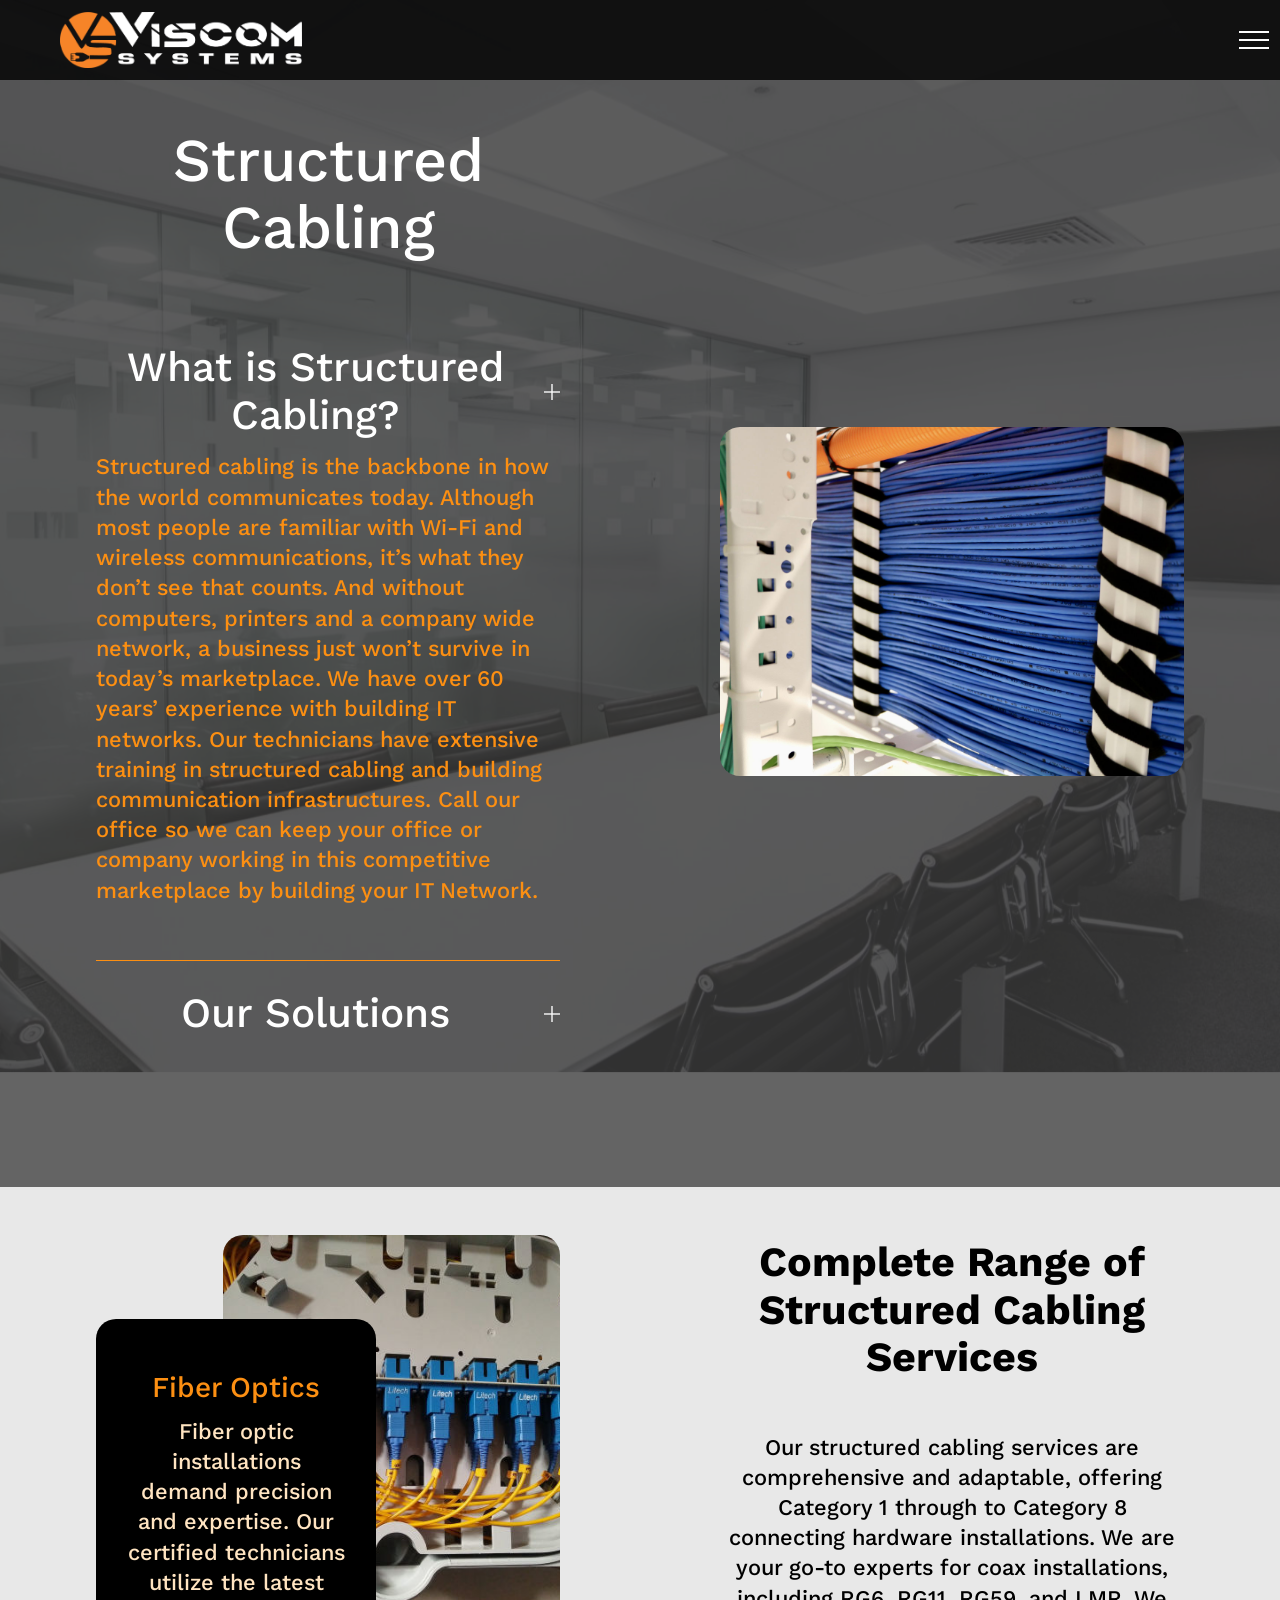
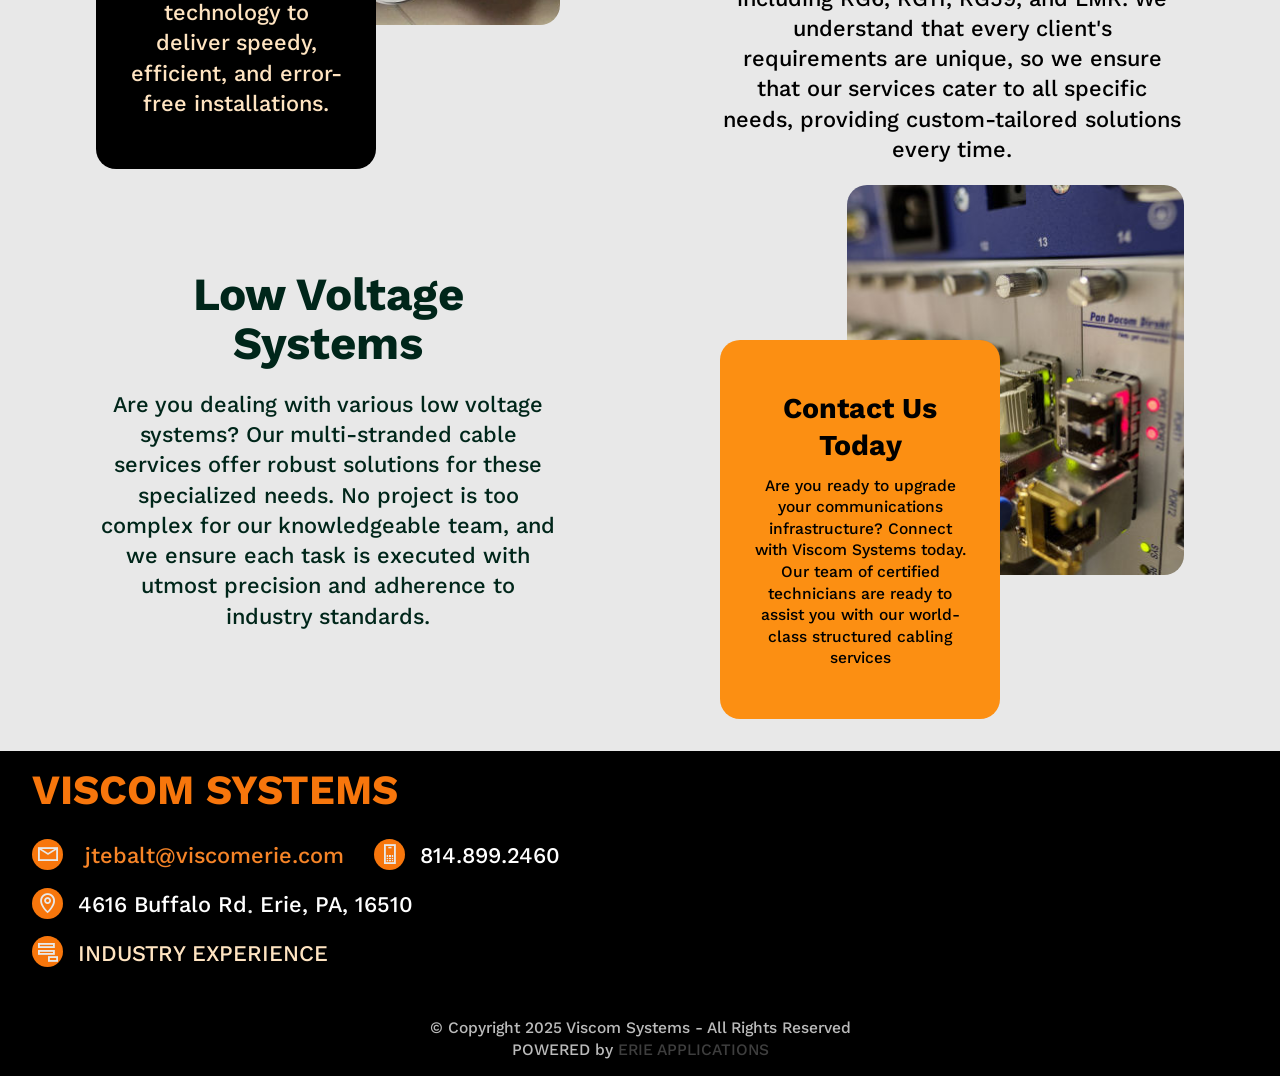
<file: StructuredCabling.html>
<!DOCTYPE html>
<html  >
<head>
  <!-- Site made with Mobirise Website Builder v6.1.12, https://mobirise.com -->
  <meta charset="UTF-8">
  <meta http-equiv="X-UA-Compatible" content="IE=edge">
  <meta name="generator" content="Mobirise v6.1.12, mobirise.com">
  <meta name="viewport" content="width=device-width, initial-scale=1, minimum-scale=1">
  <link rel="shortcut icon" href="assets/images/faavicon-128x128-128x128.png" type="image/x-icon">
  <meta name="description" content="With the rapid advancement in technology, structured cabling has become an integral part of robust communication infrastructures. At Viscom Systems, we lead the industry in delivering reliable and top-tier structured cabling solutions to ensure your business maintains optimal communication performance.">
  
  
  <title>Structured Cabling | Empower Your Digital Evolution</title>
  <link rel="stylesheet" href="assets/web/assets/mobirise-icons2/mobirise2.css">
  <link rel="stylesheet" href="assets/bootstrap/css/bootstrap.min.css">
  <link rel="stylesheet" href="assets/parallax/jarallax.css">
  <link rel="stylesheet" href="assets/animatecss/animate.css">
  <link rel="stylesheet" href="assets/dropdown/css/style.css">
  <link rel="stylesheet" href="assets/socicon/css/styles.css">
  <link rel="stylesheet" href="assets/theme/css/style.css">
  <link rel="preload" href="https://fonts.googleapis.com/css?family=Kantumruy+Pro:100,200,300,400,500,600,700,100i,200i,300i,400i,500i,600i,700i&display=swap" as="style" onload="this.onload=null;this.rel='stylesheet'">
  <noscript><link rel="stylesheet" href="https://fonts.googleapis.com/css?family=Kantumruy+Pro:100,200,300,400,500,600,700,100i,200i,300i,400i,500i,600i,700i&display=swap"></noscript>
  <link rel="preload" as="style" href="assets/mobirise/css/mbr-additional.css?v=Kntx6d"><link rel="stylesheet" href="assets/mobirise/css/mbr-additional.css?v=Kntx6d" type="text/css">

  
  <style>

.right-image-slide-in {
  opacity: 0;
  transform: translateX(50%);
  transition: opacity 1s ease, transform 1s ease;
}

.right-image-slide-in-active {
  opacity: 1;
  transform: translateX(0);
}

.left-image-slide-in {
  opacity: 0;
  transform: translateX(-50%);
  transition: opacity 1s ease, transform 1s ease;
}

.left-image-slide-in-active {
  opacity: 1;
  transform: translateX(0);
}

.image-slide-in {
  opacity: 0;
  transform: translateX(-50%);
  transition: opacity 0.6s ease-out, transform 0.6s ease-out;
}

.image-slide-in-active {
  opacity: 1;
  transform: translateX(0);
}

</style>
  

</head>
<body>

<!-- Analytics -->
<!-- Google tag (gtag.js) -->
<script async src="https://www.googletagmanager.com/gtag/js?id=G-GNE7D0F3Q5"></script>
<script>
  window.dataLayer = window.dataLayer || [];
  function gtag(){dataLayer.push(arguments);}
  gtag('js', new Date());

  gtag('config', 'G-GNE7D0F3Q5');
</script>
<!-- /Analytics -->


  
  <section data-bs-version="5.1" class="menu menu1 cid-tKSRBD0pvh" once="menu" id="menu1-44">
    
    <nav class="navbar navbar-dropdown navbar-fixed-top collapsed">
        <div class="container-fluid">
            <div class="navbar-brand">
                <span class="navbar-logo">
                    <a href="index.html">
                        <img src="assets/images/viscom-systems-new-logo-1-1103x255.png" alt="Viscom Systems Logo" style="height: 3.5rem;">
                    </a>
                </span>
                
            </div>
            <button class="navbar-toggler" type="button" data-toggle="collapse" data-bs-toggle="collapse" data-target="#navbarSupportedContent" data-bs-target="#navbarSupportedContent" aria-controls="navbarNavAltMarkup" aria-expanded="false" aria-label="Toggle navigation">
                <div class="hamburger">
                    <span></span>
                    <span></span>
                    <span></span>
                    <span></span>
                </div>
            </button>
            <div class="collapse navbar-collapse" id="navbarSupportedContent">
                <ul class="navbar-nav nav-dropdown" data-app-modern-menu="true"><li class="nav-item"><a class="nav-link link text-secondary display-4" href="StructuredCabling.html"><span class="mdi-action-settings-input-composite mbr-iconfont mbr-iconfont-btn" style="color: rgb(255, 255, 255);"></span>Structured Cabling</a>
                    </li>
                    <li class="nav-item"><a class="nav-link link text-secondary display-4" href="IT_Infrastructure.html"><span class="mdi-action-settings-input-antenna mbr-iconfont mbr-iconfont-btn" style="color: rgb(255, 255, 255);"></span>IT Infrastructure&nbsp;</a>
                        </li><li class="nav-item"><a class="nav-link link text-secondary display-4" href="IT_Services.html"><span class="mdi-device-usb mbr-iconfont mbr-iconfont-btn" style="color: rgb(255, 255, 255);"></span>IT Services</a></li><li class="nav-item"><a class="nav-link link text-secondary display-4" href="Project_Management.html">Project Roll Outs</a></li><li class="nav-item"><a class="nav-link link text-secondary display-4" href="DAS.html"><span class="mdi-device-signal-wifi-1-bar mbr-iconfont mbr-iconfont-btn" style="color: rgb(255, 255, 255);"></span>DAS Solutions</a></li><li class="nav-item"><a class="nav-link link text-secondary display-4" href="Security_Systems.html"><span class="mdi-action-accessibility mbr-iconfont mbr-iconfont-btn" style="color: rgb(255, 255, 255);"></span>Security + Life Safety</a></li><li class="nav-item"><a class="nav-link link text-secondary display-4" href="SoundMasking_Paging.html"><span class="mdi-communication-ring-volume mbr-iconfont mbr-iconfont-btn" style="color: rgb(255, 255, 255);"></span>Sound Masking + Paging</a></li><li class="nav-item"><a class="nav-link link text-secondary display-4" href="Audio_Video.html"><span class="mdi-action-settings-remote mbr-iconfont mbr-iconfont-btn" style="color: rgb(255, 255, 255);"></span>AV Products</a></li>
                    <li class="nav-item"><a class="nav-link link text-secondary display-4" href="Maintenance.html"><span class="mdi-action-alarm mbr-iconfont mbr-iconfont-btn" style="color: rgb(255, 255, 255);"></span>Maintenance + Service</a>
                    </li></ul>
                
                <div class="navbar-buttons mbr-section-btn"><a class="btn btn-secondary-outline display-4" href="tel:+1-814-899-2460"><span class="fa fa-volume-control-phone mbr-iconfont mbr-iconfont-btn" style="font-size: 40px; color: rgb(247, 118, 12);"></span>Call Us</a></div>
            </div>
        </div>
    </nav>
</section>

<section data-bs-version="5.1" class="content1 resultm5 cid-tJaunkZJdR mbr-parallax-background" id="content1-1q">

    

    
    <div class="mbr-overlay" style="opacity: 0.8; background-color: rgb(62, 62, 62);">
    </div>

    <div class="container-fluid">
        <div class="row flex-row-reverse">
            <div class="col-12 col-lg-6 card">
                 <div class="right-image-slide-in">
                <div class="image-wrapper">
                    <img class="image-main" src="assets/images/p1107008-1245x934.jpg" alt="Structured Cabling Expert Work">
                    
                    
                    
                    
                    
                </div>
                </div>
            </div>
            <div class="col-12 col-lg-6 card">
                <div class="title-wrapper">
                    <h2 class="mbr-section-title mbr-fonts-style display-1">Structured Cabling</h2>
                </div>
                <div id="bootstrap-accordion_9" class="panel-group accordionStyles accordion" role="tablist" aria-multiselectable="true">
                    <div class="card">
                        <div class="card-header" role="tab" id="headingOne">
                            <a role="button" class="panel-title" data-toggle="collapse" data-bs-toggle="collapse" data-core="" href="#collapse1_9" aria-expanded="false" aria-controls="collapse1">
                                <h4 class="panel-title-edit mbr-fonts-style display-2">What is Structured Cabling?</h4>
                                <span class="sign mbr-iconfont mobi-mbri-plus mobi-mbri"></span>
                            </a>
                        </div>
                        <div id="collapse1_9" class="panel-collapse noScroll collapse show" role="tabpanel" aria-labelledby="headingOne" data-parent="#accordion" data-bs-parent="#bootstrap-accordion_9">
                            <div class="panel-body">
                                <p class="mbr-fonts-style panel-text display-7">Structured cabling is the backbone in how the world communicates today. Although most people are familiar with Wi-Fi and wireless communications, it’s what they don’t see that counts. And without computers, printers and a company wide network, a business just won’t survive in today’s marketplace. We have over 60 years’ experience with building IT networks. Our technicians have extensive training in structured cabling and building communication  infrastructures. Call our office so we can keep your office or company working in this competitive marketplace by building your IT Network.
<br>
<br></p>
                            </div>
                        </div>
                    </div>
                    <div class="card">
                        <div class="card-header" role="tab" id="headingTwo">
                            <a role="button" class="panel-title collapsed" data-toggle="collapse" data-bs-toggle="collapse" data-core="" href="#collapse2_9" aria-expanded="false" aria-controls="collapse2">
                                <h4 class="panel-title-edit mbr-fonts-style display-2">Our Solutions</h4>
                                <span class="sign mbr-iconfont mobi-mbri-plus mobi-mbri"></span>
                            </a>
                        </div>
                        <div id="collapse2_9" class="panel-collapse noScroll collapse" role="tabpanel" aria-labelledby="headingTwo" data-parent="#accordion" data-bs-parent="#bootstrap-accordion_9">
                            <div class="panel-body">
                                <p class="mbr-fonts-style panel-text display-7">-Structure Cabling Design &amp; Installation
<br>-Fiber Optic Cabling
<br>-Data Network Cabling
<br>-Cat 5, 5E, Cat 6
<br>-Ethernet Cabling
<br>-Project Management
<br>-Coax Cabling
<br>-VOIP Cabling
<br>-WLAN Network Installation
<br>-Wireless Camera
<br>-Wireless Access
<br>-Installation of Security Systems
<br>-Card Readers
<br>-Audio/Visual Cabling
<br>-Paging Systems<br>-Server Racks
<br>-Telephone Cabling
<br>-Patch Panel Termination
<br>-Wireless Lan Solutions
<br>-Low Voltage Cabling
<br>-Voice and Data Cabling
<br>-Single Drop/Multiple Drops/Complete Office
<br>-Security Access Control<br>-Surveillance Cabling&nbsp;</p>
                            </div>
                        </div>
                    </div>
                    
                    
                </div>
            </div>
        </div>
    </div>
</section>

<section data-bs-version="5.1" class="content5 resultm5 cid-tJauHUVdH0" id="content5-1r">

    

    
    

    <div class="container-fluid">
        <div class="row flex-row-reverse">
            <div class="col-12 col-lg-6 card">
                <div class="title-wrapper">
                    <h2 class="mbr-section-title mbr-fonts-style display-2"><strong>Complete Range of Structured Cabling Services</strong></h2>
                    <p class="mbr-text mbr-fonts-style display-7"><br>Our structured cabling services are comprehensive and adaptable, offering Category 1 through to Category 8 connecting hardware installations. We are your go-to experts for coax installations, including RG6, RG11, RG59, and LMR. We understand that every client's requirements are unique, so we ensure that our services cater to all specific needs, providing custom-tailored solutions every time.</p>
                </div>
            </div>
            <div class="col-12 col-lg-6 card">
                <div class="right-image-slide-in">
                <div class="image-wrapper">
                    <img src="assets/images/mbr-587x440.jpg" alt="Fiber Optics Installed Perfectly">
                    <div class="card-wrapper">
                        <p class="mbr-number mbr-fonts-style display-5">Fiber Optics</p>
                        <p class="mbr-desc mbr-fonts-style display-7">Fiber optic installations demand precision and expertise. Our certified technicians utilize the latest technology to deliver speedy, efficient, and error-free installations.</p>
                    </div>
                </div>
                </div>
            </div>
        </div>
    </div>
</section>

<section data-bs-version="5.1" class="content5 resultm5 cid-tJay2E1bTr" id="content5-1t">

    

    
    

    <div class="container-fluid">
        <div class="row">
            <div class="col-12 col-lg-6 card">
                <div class="title-wrapper">
                    <h2 class="mbr-section-title mbr-fonts-style display-2">
<div><span style="font-size: 2.88rem; background-color: transparent;"><strong>Low Voltage Systems</strong></span><br></div></h2>
                    <p class="mbr-text mbr-fonts-style display-7">Are you dealing with various low voltage systems? Our multi-stranded cable services offer robust solutions for these specialized needs. No project is too complex for our knowledgeable team, and we ensure each task is executed with utmost precision and adherence to industry standards.</p>
                </div>
            </div>
            <div class="col-12 col-lg-6 card">
                <div class="left-image-slide-in">
                <div class="image-wrapper">
                    <img src="assets/images/mbr-587x391.jpg" alt="Fiber Optics IT Infrastructure ">
                    <div class="card-wrapper">
                        <p class="mbr-number mbr-fonts-style display-5"><strong>Contact Us Today</strong><br></p>
                        <p class="mbr-desc mbr-fonts-style display-4">
                            Are you ready to upgrade your communications infrastructure? Connect with Viscom Systems today. Our team of certified technicians are ready to assist you with our world-class structured cabling services</p>
                    </div>
                </div>
                </div>
            </div>
        </div>
    </div>
</section>

<section data-bs-version="5.1" class="footer1 cid-tKC8p9RAMD" once="footers" id="footer1-3b">

    

    
    
    <div class="container-fluid">
        <div class="row">
            <div class="col-12 col-lg-6 col-md-6">
                <h3 class="mbr-section-title mbr-fonts-style display-2"><strong>
                    VISCOM SYSTEMS</strong><br></h3>
                <div class="soc-wrapper">
                    <p class="mbr-soc mbr-fonts-style display-7">
                        <span class="mobi-mbri mobi-mbri-letter mbr-iconfont"></span><a href="mailto:jtebalt@viscomerie.com" class="text-primary">&nbsp;jtebalt@viscomerie.com</a></p>
                    <p class="mbr-soc mbr-fonts-style display-7">
                        <span class="mobi-mbri mobi-mbri-mobile mbr-iconfont"></span><a href="tel:+1-814-899-2460" class="text-info" style="font-size: 1.4rem;">814.899.2460</a></p>
                    <p class="mbr-soc mbr-fonts-style display-7">
                        <span class="mobi-mbri mobi-mbri-map-pin mbr-iconfont"></span><a href="https://goo.gl/maps/whBTXzejXt672H5y5" class="text-info" style="font-size: 1.4rem;">4616 Buffalo Rd</a><span style="font-size: 1.4rem;">.&nbsp;</span><a href="https://goo.gl/maps/whBTXzejXt672H5y5" class="text-info" style="font-size: 1.4rem;">Erie, PA, 16510</a></p>
                    <p class="mbr-soc mbr-fonts-style display-7">
                        <span class="mobi-mbri mobi-mbri-add-submenu mbr-iconfont"></span><a href="Industry_Experience.html" class="text-warning">INDUSTRY EXPERIENCE</a></p>                                                                    
                </div>
            </div>
            <div class="col-12 col-lg-6 col-md-6">
                
            </div>
            <div class="col-12">
                <p class="mbr-fonts-style copyright display-4">© Copyright 2025 Viscom Systems - All Rights Reserved<br>POWERED by <strong><a href="https://erieapps.com" class="text-danger">ERIE APPLICATIONS</a></strong></p>
            </div>
        </div>
    </div>
</section>


<script src="assets/bootstrap/js/bootstrap.bundle.min.js"></script>
  <script src="assets/parallax/jarallax.js"></script>
  <script src="assets/smoothscroll/smooth-scroll.js"></script>
  <script src="assets/ytplayer/index.js"></script>
  <script src="assets/dropdown/js/navbar-dropdown.js"></script>
  <script src="assets/theme/js/script.js"></script>
  
  <script>
const rightSlideInElements = document.querySelectorAll('.right-image-slide-in');

const rightSlideInOptions = {
  rootMargin: '-50px 0px',
  threshold: 0.1
};

const rightSlideInObserver = new IntersectionObserver(function(rightEntries, rightObserver) {
  rightEntries.forEach(rightEntry => {
    if (rightEntry.isIntersecting) {
      rightEntry.target.classList.add('right-image-slide-in-active');
      rightObserver.unobserve(rightEntry.target);
    }
  });
}, rightSlideInOptions);

rightSlideInElements.forEach(rightElement => {
  // check if the element is already in view
  if (rightIsElementInViewport(rightElement)) {
    rightElement.classList.add('right-image-slide-in-active');
  } else {
    rightSlideInObserver.observe(rightElement);
  }
});

function rightIsElementInViewport(rightElement) {
  const rightRect = rightElement.getBoundingClientRect();
  return (
    rightRect.top >= 0 &&
    rightRect.left >= 0 &&
    rightRect.bottom <= (window.innerHeight || document.documentElement.clientHeight) &&
    rightRect.right <= (window.innerWidth || document.documentElement.clientWidth)
  );
}


const leftSlideInElements = document.querySelectorAll('.left-image-slide-in');

const leftSlideInOptions = {
  rootMargin: '-50px 0px',
  threshold: 0.25
};

const leftSlideInObserver = new IntersectionObserver(function(leftEntries, leftObserver) {
  leftEntries.forEach(leftEntry => {
    if (leftEntry.isIntersecting) {
      leftEntry.target.classList.add('left-image-slide-in-active');
      leftObserver.unobserve(leftEntry.target);
    }
  });
}, leftSlideInOptions);

leftSlideInElements.forEach(leftElement => {
  // check if the element is already in view
  if (leftIsElementInViewport(leftElement)) {
    leftElement.classList.add('left-image-slide-in-active');
  } else {
    leftSlideInObserver.observe(leftElement);
  }
});

function leftIsElementInViewport(leftElement) {
  const leftRect = leftElement.getBoundingClientRect();
  return (
    leftRect.top >= 0 &&
    leftRect.left >= 0 &&
    leftRect.bottom <= (window.innerHeight || document.documentElement.clientHeight) &&
    leftRect.right <= (window.innerWidth || document.documentElement.clientWidth)
  );
}

const slideInElements = document.querySelectorAll('.image-slide-in');

const slideInOptions = {
  rootMargin: '0px 0px -50% 0px',
  threshold: 0.25
};

const slideInObserver = new IntersectionObserver(function(entries, observer) {
  entries.forEach(entry => {
    if (entry.isIntersecting) {
      entry.target.classList.add('image-slide-in-active');
      observer.unobserve(entry.target);
    }
  });
}, slideInOptions);

slideInElements.forEach(element => {
  slideInObserver.observe(element);
});



var counterElement = document.getElementsByClassName('header-counter')[0];
var counterReached = false;

window.addEventListener('scroll', function() {
  if (!counterReached && isElementInViewport(counterElement)) {
    startCounter();
    counterReached = true;
  }
});

function startCounter() {
  var count = 0;
  var timer = setInterval(function() {
    count++;
    counterElement.innerHTML = "Over " + count + " years of experience!";
    if (count >= 60) {
      clearInterval(timer);
    }
  }, 75);
}

function isElementInViewport(el) {
  var rect = el.getBoundingClientRect();
  return (
    rect.top >= 0 &&
    rect.left >= 0 &&
    rect.bottom <= (window.innerHeight || document.documentElement.clientHeight) &&
    rect.right <= (window.innerWidth || document.documentElement.clientWidth)
  );
}


</script>
  
 <div id="scrollToTop" class="scrollToTop mbr-arrow-up"><a style="text-align: center;"><i class="mbr-arrow-up-icon mbr-arrow-up-icon-cm cm-icon cm-icon-smallarrow-up"></i></a></div>
    <input name="animation" type="hidden">
  
</body>
</html>
</file>
<file: assets/web/assets/mobirise-icons2/mobirise2.css>
@font-face {
  font-family: 'Moririse2';
  font-display: swap;
  src:  url('mobirise2.eot?f2bix4');
  src:  url('mobirise2.eot?f2bix4#iefix') format('embedded-opentype'),
    url('mobirise2.woff2?f2bix4') format('woff2'),
    url('mobirise2.woff?f2bix4') format('woff'),
    url('mobirise2.ttf?f2bix4') format('truetype'),
    url('mobirise2.svg?f2bix4#mobirise2') format('svg');
  font-weight: normal;
  font-style: normal;
}

[class^="mobi-"], [class*=" mobi-"] {
  /* use !important to prevent issues with browser extensions that change fonts */
  font-family: 'Moririse2' !important;
  speak: none;
  font-style: normal;
  font-weight: normal;
  font-variant: normal;
  text-transform: none;
  line-height: 1;

  /* Better Font Rendering =========== */
  -webkit-font-smoothing: antialiased;
  -moz-osx-font-smoothing: grayscale;
}

.mobi-mbri-add-submenu:before {
  content: "\e900";
}
.mobi-mbri-alert:before {
  content: "\e901";
}
.mobi-mbri-align-center:before {
  content: "\e902";
}
.mobi-mbri-align-justify:before {
  content: "\e903";
}
.mobi-mbri-align-left:before {
  content: "\e904";
}
.mobi-mbri-align-right:before {
  content: "\e905";
}
.mobi-mbri-android:before {
  content: "\e906";
}
.mobi-mbri-apple:before {
  content: "\e907";
}
.mobi-mbri-arrow-down:before {
  content: "\e908";
}
.mobi-mbri-arrow-next:before {
  content: "\e909";
}
.mobi-mbri-arrow-prev:before {
  content: "\e90a";
}
.mobi-mbri-arrow-up:before {
  content: "\e90b";
}
.mobi-mbri-bold:before {
  content: "\e90c";
}
.mobi-mbri-bookmark:before {
  content: "\e90d";
}
.mobi-mbri-bootstrap:before {
  content: "\e90e";
}
.mobi-mbri-briefcase:before {
  content: "\e90f";
}
.mobi-mbri-browse:before {
  content: "\e910";
}
.mobi-mbri-bulleted-list:before {
  content: "\e911";
}
.mobi-mbri-calendar:before {
  content: "\e912";
}
.mobi-mbri-camera:before {
  content: "\e913";
}
.mobi-mbri-cart-add:before {
  content: "\e914";
}
.mobi-mbri-cart-full:before {
  content: "\e915";
}
.mobi-mbri-cash:before {
  content: "\e916";
}
.mobi-mbri-change-style:before {
  content: "\e917";
}
.mobi-mbri-chat:before {
  content: "\e918";
}
.mobi-mbri-clock:before {
  content: "\e919";
}
.mobi-mbri-close:before {
  content: "\e91a";
}
.mobi-mbri-cloud:before {
  content: "\e91b";
}
.mobi-mbri-code:before {
  content: "\e91c";
}
.mobi-mbri-contact-form:before {
  content: "\e91d";
}
.mobi-mbri-credit-card:before {
  content: "\e91e";
}
.mobi-mbri-cursor-click:before {
  content: "\e91f";
}
.mobi-mbri-cust-feedback:before {
  content: "\e920";
}
.mobi-mbri-database:before {
  content: "\e921";
}
.mobi-mbri-delivery:before {
  content: "\e922";
}
.mobi-mbri-desktop:before {
  content: "\e923";
}
.mobi-mbri-devices:before {
  content: "\e924";
}
.mobi-mbri-down:before {
  content: "\e925";
}
.mobi-mbri-download-2:before {
  content: "\e926";
}
.mobi-mbri-download:before {
  content: "\e927";
}
.mobi-mbri-drag-n-drop-2:before {
  content: "\e928";
}
.mobi-mbri-drag-n-drop:before {
  content: "\e929";
}
.mobi-mbri-edit-2:before {
  content: "\e92a";
}
.mobi-mbri-edit:before {
  content: "\e92b";
}
.mobi-mbri-error:before {
  content: "\e92c";
}
.mobi-mbri-extension:before {
  content: "\e92d";
}
.mobi-mbri-features:before {
  content: "\e92e";
}
.mobi-mbri-file:before {
  content: "\e92f";
}
.mobi-mbri-flag:before {
  content: "\e930";
}
.mobi-mbri-folder:before {
  content: "\e931";
}
.mobi-mbri-gift:before {
  content: "\e932";
}
.mobi-mbri-github:before {
  content: "\e933";
}
.mobi-mbri-globe-2:before {
  content: "\e934";
}
.mobi-mbri-globe:before {
  content: "\e935";
}
.mobi-mbri-growing-chart:before {
  content: "\e936";
}
.mobi-mbri-hearth:before {
  content: "\e937";
}
.mobi-mbri-help:before {
  content: "\e938";
}
.mobi-mbri-home:before {
  content: "\e939";
}
.mobi-mbri-hot-cup:before {
  content: "\e93a";
}
.mobi-mbri-idea:before {
  content: "\e93b";
}
.mobi-mbri-image-gallery:before {
  content: "\e93c";
}
.mobi-mbri-image-slider:before {
  content: "\e93d";
}
.mobi-mbri-info:before {
  content: "\e93e";
}
.mobi-mbri-italic:before {
  content: "\e93f";
}
.mobi-mbri-key:before {
  content: "\e940";
}
.mobi-mbri-laptop:before {
  content: "\e941";
}
.mobi-mbri-layers:before {
  content: "\e942";
}
.mobi-mbri-left-right:before {
  content: "\e943";
}
.mobi-mbri-left:before {
  content: "\e944";
}
.mobi-mbri-letter:before {
  content: "\e945";
}
.mobi-mbri-like:before {
  content: "\e946";
}
.mobi-mbri-link:before {
  content: "\e947";
}
.mobi-mbri-lock:before {
  content: "\e948";
}
.mobi-mbri-login:before {
  content: "\e949";
}
.mobi-mbri-logout:before {
  content: "\e94a";
}
.mobi-mbri-magic-stick:before {
  content: "\e94b";
}
.mobi-mbri-map-pin:before {
  content: "\e94c";
}
.mobi-mbri-menu:before {
  content: "\e94d";
}
.mobi-mbri-mobile-2:before {
  content: "\e94e";
}
.mobi-mbri-mobile-horizontal:before {
  content: "\e94f";
}
.mobi-mbri-mobile:before {
  content: "\e950";
}
.mobi-mbri-mobirise:before {
  content: "\e951";
}
.mobi-mbri-more-horizontal:before {
  content: "\e952";
}
.mobi-mbri-more-vertical:before {
  content: "\e953";
}
.mobi-mbri-music:before {
  content: "\e954";
}
.mobi-mbri-new-file:before {
  content: "\e955";
}
.mobi-mbri-numbered-list:before {
  content: "\e956";
}
.mobi-mbri-opened-folder:before {
  content: "\e957";
}
.mobi-mbri-pages:before {
  content: "\e958";
}
.mobi-mbri-paper-plane:before {
  content: "\e959";
}
.mobi-mbri-paperclip:before {
  content: "\e95a";
}
.mobi-mbri-phone:before {
  content: "\e95b";
}
.mobi-mbri-photo:before {
  content: "\e95c";
}
.mobi-mbri-photos:before {
  content: "\e95d";
}
.mobi-mbri-pin:before {
  content: "\e95e";
}
.mobi-mbri-play:before {
  content: "\e95f";
}
.mobi-mbri-plus:before {
  content: "\e960";
}
.mobi-mbri-preview:before {
  content: "\e961";
}
.mobi-mbri-print:before {
  content: "\e962";
}
.mobi-mbri-protect:before {
  content: "\e963";
}
.mobi-mbri-question:before {
  content: "\e964";
}
.mobi-mbri-quote-left:before {
  content: "\e965";
}
.mobi-mbri-quote-right:before {
  content: "\e966";
}
.mobi-mbri-redo:before {
  content: "\e967";
}
.mobi-mbri-refresh:before {
  content: "\e968";
}
.mobi-mbri-responsive-2:before {
  content: "\e969";
}
.mobi-mbri-responsive:before {
  content: "\e96a";
}
.mobi-mbri-right:before {
  content: "\e96b";
}
.mobi-mbri-rocket:before {
  content: "\e96c";
}
.mobi-mbri-sad-face:before {
  content: "\e96d";
}
.mobi-mbri-sale:before {
  content: "\e96e";
}
.mobi-mbri-save:before {
  content: "\e96f";
}
.mobi-mbri-search:before {
  content: "\e970";
}
.mobi-mbri-setting-2:before {
  content: "\e971";
}
.mobi-mbri-setting-3:before {
  content: "\e972";
}
.mobi-mbri-setting:before {
  content: "\e973";
}
.mobi-mbri-share:before {
  content: "\e974";
}
.mobi-mbri-shopping-bag:before {
  content: "\e975";
}
.mobi-mbri-shopping-basket:before {
  content: "\e976";
}
.mobi-mbri-shopping-cart:before {
  content: "\e977";
}
.mobi-mbri-sites:before {
  content: "\e978";
}
.mobi-mbri-smile-face:before {
  content: "\e979";
}
.mobi-mbri-speed:before {
  content: "\e97a";
}
.mobi-mbri-star:before {
  content: "\e97b";
}
.mobi-mbri-success:before {
  content: "\e97c";
}
.mobi-mbri-sun:before {
  content: "\e97d";
}
.mobi-mbri-sun2:before {
  content: "\e97e";
}
.mobi-mbri-tablet-vertical:before {
  content: "\e97f";
}
.mobi-mbri-tablet:before {
  content: "\e980";
}
.mobi-mbri-target:before {
  content: "\e981";
}
.mobi-mbri-timer:before {
  content: "\e982";
}
.mobi-mbri-to-ftp:before {
  content: "\e983";
}
.mobi-mbri-to-local-drive:before {
  content: "\e984";
}
.mobi-mbri-touch-swipe:before {
  content: "\e985";
}
.mobi-mbri-touch:before {
  content: "\e986";
}
.mobi-mbri-trash:before {
  content: "\e987";
}
.mobi-mbri-underline:before {
  content: "\e988";
}
.mobi-mbri-undo:before {
  content: "\e989";
}
.mobi-mbri-unlink:before {
  content: "\e98a";
}
.mobi-mbri-unlock:before {
  content: "\e98b";
}
.mobi-mbri-up-down:before {
  content: "\e98c";
}
.mobi-mbri-up:before {
  content: "\e98d";
}
.mobi-mbri-update:before {
  content: "\e98e";
}
.mobi-mbri-upload-2:before {
  content: "\e98f";
}
.mobi-mbri-upload:before {
  content: "\e990";
}
.mobi-mbri-user-2:before {
  content: "\e991";
}
.mobi-mbri-user:before {
  content: "\e992";
}
.mobi-mbri-users:before {
  content: "\e993";
}
.mobi-mbri-video-play:before {
  content: "\e994";
}
.mobi-mbri-video:before {
  content: "\e995";
}
.mobi-mbri-watch:before {
  content: "\e996";
}
.mobi-mbri-website-theme-2:before {
  content: "\e997";
}
.mobi-mbri-website-theme:before {
  content: "\e998";
}
.mobi-mbri-wifi:before {
  content: "\e999";
}
.mobi-mbri-windows:before {
  content: "\e99a";
}
.mobi-mbri-zoom-in:before {
  content: "\e99b";
}
.mobi-mbri-zoom-out:before {
  content: "\e99c";
}
</file>
<file: assets/parallax/jarallax.css>
.jarallax {
    position: relative;
    z-index: 0;
}
.jarallax > .jarallax-img {
    position: absolute;
    object-fit: cover;
    /* support for plugin https://github.com/bfred-it/object-fit-images */
    font-family: 'object-fit: cover;';
    top: 0;
    left: 0;
    width: 100%;
    height: 100%;
    z-index: -1;
}
</file>
<file: assets/dropdown/css/style.css>
.navbar-dropdown {
  left: 0;
  padding: 0;
  position: absolute;
  right: 0;
  top: 0;
  transition: all 0.45s ease;
  z-index: 1030;
  background: #282828; }
  .navbar-dropdown .navbar-logo {
    margin-right: 0.8rem;
    transition: margin 0.3s ease-in-out;
    vertical-align: middle; }
    .navbar-dropdown .navbar-logo img {
      height: 3.125rem;
      transition: all 0.3s ease-in-out; }
    .navbar-dropdown .navbar-logo.mbr-iconfont {
      font-size: 3.125rem;
      line-height: 3.125rem; }
  .navbar-dropdown .navbar-caption {
    font-weight: 700;
    white-space: normal;
    vertical-align: -4px;
    line-height: 3.125rem !important; }
    .navbar-dropdown .navbar-caption, .navbar-dropdown .navbar-caption:hover {
      color: inherit;
      text-decoration: none; }
  .navbar-dropdown .mbr-iconfont + .navbar-caption {
    vertical-align: -1px; }
  .navbar-dropdown.navbar-fixed-top {
    position: fixed; }
  .navbar-dropdown .navbar-brand span {
    vertical-align: -4px; }
  .navbar-dropdown.bg-color.transparent {
    background: none; }
  .navbar-dropdown.navbar-short .navbar-brand {
    padding: 0.625rem 0; }
    .navbar-dropdown.navbar-short .navbar-brand span {
      vertical-align: -1px; }
  .navbar-dropdown.navbar-short .navbar-caption {
    line-height: 2.375rem !important;
    vertical-align: -2px; }
  .navbar-dropdown.navbar-short .navbar-logo {
    margin-right: 0.5rem; }
    .navbar-dropdown.navbar-short .navbar-logo img {
      height: 2.375rem; }
    .navbar-dropdown.navbar-short .navbar-logo.mbr-iconfont {
      font-size: 2.375rem;
      line-height: 2.375rem; }
  .navbar-dropdown.navbar-short .mbr-table-cell {
    height: 3.625rem; }
  .navbar-dropdown .navbar-close {
    left: 0.6875rem;
    position: fixed;
    top: 0.75rem;
    z-index: 1000; }
  .navbar-dropdown .hamburger-icon {
    content: "";
    display: inline-block;
    vertical-align: middle;
    width: 16px;
    -webkit-box-shadow: 0 -6px 0 1px #282828,0 0 0 1px #282828,0 6px 0 1px #282828;
    -moz-box-shadow: 0 -6px 0 1px #282828,0 0 0 1px #282828,0 6px 0 1px #282828;
    box-shadow: 0 -6px 0 1px #282828,0 0 0 1px #282828,0 6px 0 1px #282828; }

.dropdown-menu .dropdown-toggle[data-toggle="dropdown-submenu"]::after {
  border-bottom: 0.35em solid transparent;
  border-left: 0.35em solid;
  border-right: 0;
  border-top: 0.35em solid transparent;
  margin-left: 0.3rem; }

.dropdown-menu .dropdown-item:focus {
  outline: 0; }

.nav-dropdown {
  font-size: 0.75rem;
  font-weight: 500;
  height: auto !important; }
  .nav-dropdown .nav-btn {
    padding-left: 1rem; }
  .nav-dropdown .link {
    margin: .667em 1.667em;
    font-weight: 500;
    padding: 0;
    transition: color .2s ease-in-out; }
    .nav-dropdown .link.dropdown-toggle {
      margin-right: 2.583em; }
      .nav-dropdown .link.dropdown-toggle::after {
        margin-left: .25rem;
        border-top: 0.35em solid;
        border-right: 0.35em solid transparent;
        border-left: 0.35em solid transparent;
        border-bottom: 0; }
      .nav-dropdown .link.dropdown-toggle[aria-expanded="true"] {
        margin: 0;
        padding: 0.667em 3.263em  0.667em 1.667em; }
  .nav-dropdown .link::after,
  .nav-dropdown .dropdown-item::after {
    color: inherit; }
  .nav-dropdown .btn {
    font-size: 0.75rem;
    font-weight: 700;
    letter-spacing: 0;
    margin-bottom: 0;
    padding-left: 1.25rem;
    padding-right: 1.25rem; }
  .nav-dropdown .dropdown-menu {
    border-radius: 0;
    border: 0;
    left: 0;
    margin: 0;
    padding-bottom: 1.25rem;
    padding-top: 1.25rem;
    position: relative; }
  .nav-dropdown .dropdown-submenu {
    margin-left: 0.125rem;
    top: 0; }
  .nav-dropdown .dropdown-item {
    font-weight: 500;
    line-height: 2;
    padding: 0.3846em 4.615em 0.3846em 1.5385em;
    position: relative;
    transition: color .2s ease-in-out, background-color .2s ease-in-out; }
    .nav-dropdown .dropdown-item::after {
      margin-top: -0.3077em;
      position: absolute;
      right: 1.1538em;
      top: 50%; }
    .nav-dropdown .dropdown-item:focus, .nav-dropdown .dropdown-item:hover {
      background: none; }

@media (max-width: 767px) {
  .nav-dropdown.navbar-toggleable-sm {
    bottom: 0;
    display: none;
    left: 0;
    overflow-x: hidden;
    position: fixed;
    top: 0;
    transform: translateX(-100%);
    -ms-transform: translateX(-100%);
    -webkit-transform: translateX(-100%);
    width: 18.75rem;
    z-index: 999; } }
.nav-dropdown.navbar-toggleable-xl {
  bottom: 0;
  display: none;
  left: 0;
  overflow-x: hidden;
  position: fixed;
  top: 0;
  transform: translateX(-100%);
  -ms-transform: translateX(-100%);
  -webkit-transform: translateX(-100%);
  width: 18.75rem;
  z-index: 999; }

.nav-dropdown-sm {
  display: block !important;
  overflow-x: hidden;
  overflow: auto;
  padding-top: 3.875rem; }
  .nav-dropdown-sm::after {
    content: "";
    display: block;
    height: 3rem;
    width: 100%; }
  .nav-dropdown-sm.collapse.in ~ .navbar-close {
    display: block !important; }
  .nav-dropdown-sm.collapsing, .nav-dropdown-sm.collapse.in {
    transform: translateX(0);
    -ms-transform: translateX(0);
    -webkit-transform: translateX(0);
    transition: all 0.25s ease-out;
    -webkit-transition: all 0.25s ease-out;
    background: #282828; }
  .nav-dropdown-sm.collapsing[aria-expanded="false"] {
    transform: translateX(-100%);
    -ms-transform: translateX(-100%);
    -webkit-transform: translateX(-100%); }
  .nav-dropdown-sm .nav-item {
    display: block;
    margin-left: 0 !important;
    padding-left: 0; }
  .nav-dropdown-sm .link,
  .nav-dropdown-sm .dropdown-item {
    border-top: 1px dotted rgba(255, 255, 255, 0.1);
    font-size: 0.8125rem;
    line-height: 1.6;
    margin: 0 !important;
    padding: 0.875rem 2.4rem 0.875rem 1.5625rem !important;
    position: relative;
    white-space: normal; }
    .nav-dropdown-sm .link:focus, .nav-dropdown-sm .link:hover,
    .nav-dropdown-sm .dropdown-item:focus,
    .nav-dropdown-sm .dropdown-item:hover {
      background: rgba(0, 0, 0, 0.2) !important;
      color: #c0a375; }
  .nav-dropdown-sm .nav-btn {
    position: relative;
    padding: 1.5625rem 1.5625rem 0 1.5625rem; }
    .nav-dropdown-sm .nav-btn::before {
      border-top: 1px dotted rgba(255, 255, 255, 0.1);
      content: "";
      left: 0;
      position: absolute;
      top: 0;
      width: 100%; }
    .nav-dropdown-sm .nav-btn + .nav-btn {
      padding-top: 0.625rem; }
      .nav-dropdown-sm .nav-btn + .nav-btn::before {
        display: none; }
  .nav-dropdown-sm .btn {
    padding: 0.625rem 0; }
  .nav-dropdown-sm .dropdown-toggle[data-toggle="dropdown-submenu"]::after {
    margin-left: .25rem;
    border-top: 0.35em solid;
    border-right: 0.35em solid transparent;
    border-left: 0.35em solid transparent;
    border-bottom: 0; }
  .nav-dropdown-sm .dropdown-toggle[data-toggle="dropdown-submenu"][aria-expanded="true"]::after {
    border-top: 0;
    border-right: 0.35em solid transparent;
    border-left: 0.35em solid transparent;
    border-bottom: 0.35em solid; }
  .nav-dropdown-sm .dropdown-menu {
    margin: 0;
    padding: 0;
    position: relative;
    top: 0;
    left: 0;
    width: 100%;
    border: 0;
    float: none;
    border-radius: 0;
    background: none; }
  .nav-dropdown-sm .dropdown-submenu {
    left: 100%;
    margin-left: 0.125rem;
    margin-top: -1.25rem;
    top: 0; }

.navbar-toggleable-sm .nav-dropdown .dropdown-menu {
  position: absolute; }

.navbar-toggleable-sm .nav-dropdown .dropdown-submenu {
  left: 100%;
  margin-left: 0.125rem;
  margin-top: -1.25rem;
  top: 0; }

.navbar-toggleable-sm.opened .nav-dropdown .dropdown-menu {
  position: relative; }

.navbar-toggleable-sm.opened .nav-dropdown .dropdown-submenu {
  left: 0;
  margin-left: 00rem;
  margin-top: 0rem;
  top: 0; }

.is-builder .nav-dropdown.collapsing {
  transition: none !important; }
</file>
<file: assets/socicon/css/styles.css>
@charset "UTF-8";

@font-face {
  font-family: 'Socicon';
  src:  url('../fonts/socicon.eot');
  src:  url('../fonts/socicon.eot?#iefix') format('embedded-opentype'),
    url('../fonts/socicon.woff2') format('woff2'),
    url('../fonts/socicon.ttf') format('truetype'),
    url('../fonts/socicon.woff') format('woff'),
    url('../fonts/socicon.svg#socicon') format('svg');
  font-weight: normal;
  font-style: normal;
  font-display: swap;
}

[data-icon]:before {
  font-family: "socicon" !important;
  content: attr(data-icon);
  font-style: normal !important;
  font-weight: normal !important;
  font-variant: normal !important;
  text-transform: none !important;
  speak: none;
  line-height: 1;
  -webkit-font-smoothing: antialiased;
  -moz-osx-font-smoothing: grayscale;
}

[class^="socicon-"], [class*=" socicon-"] {
  /* use !important to prevent issues with browser extensions that change fonts */
  font-family: 'Socicon' !important;
  speak: none;
  font-style: normal;
  font-weight: normal;
  font-variant: normal;
  text-transform: none;
  line-height: 1;

  /* Better Font Rendering =========== */
  -webkit-font-smoothing: antialiased;
  -moz-osx-font-smoothing: grayscale;
}

.socicon-500px:before {
  content: "\e000";
}
.socicon-8tracks:before {
  content: "\e001";
}
.socicon-airbnb:before {
  content: "\e002";
}
.socicon-alliance:before {
  content: "\e003";
}
.socicon-amazon:before {
  content: "\e004";
}
.socicon-amplement:before {
  content: "\e005";
}
.socicon-android:before {
  content: "\e006";
}
.socicon-angellist:before {
  content: "\e007";
}
.socicon-apple:before {
  content: "\e008";
}
.socicon-appnet:before {
  content: "\e009";
}
.socicon-baidu:before {
  content: "\e00a";
}
.socicon-bandcamp:before {
  content: "\e00b";
}
.socicon-battlenet:before {
  content: "\e00c";
}
.socicon-mixer:before {
  content: "\e00d";
}
.socicon-bebee:before {
  content: "\e00e";
}
.socicon-bebo:before {
  content: "\e00f";
}
.socicon-behance:before {
  content: "\e010";
}
.socicon-blizzard:before {
  content: "\e011";
}
.socicon-blogger:before {
  content: "\e012";
}
.socicon-buffer:before {
  content: "\e013";
}
.socicon-chrome:before {
  content: "\e014";
}
.socicon-coderwall:before {
  content: "\e015";
}
.socicon-curse:before {
  content: "\e016";
}
.socicon-dailymotion:before {
  content: "\e017";
}
.socicon-deezer:before {
  content: "\e018";
}
.socicon-delicious:before {
  content: "\e019";
}
.socicon-deviantart:before {
  content: "\e01a";
}
.socicon-diablo:before {
  content: "\e01b";
}
.socicon-digg:before {
  content: "\e01c";
}
.socicon-discord:before {
  content: "\e01d";
}
.socicon-disqus:before {
  content: "\e01e";
}
.socicon-douban:before {
  content: "\e01f";
}
.socicon-draugiem:before {
  content: "\e020";
}
.socicon-dribbble:before {
  content: "\e021";
}
.socicon-drupal:before {
  content: "\e022";
}
.socicon-ebay:before {
  content: "\e023";
}
.socicon-ello:before {
  content: "\e024";
}
.socicon-endomodo:before {
  content: "\e025";
}
.socicon-envato:before {
  content: "\e026";
}
.socicon-etsy:before {
  content: "\e027";
}
.socicon-facebook:before {
  content: "\e028";
}
.socicon-feedburner:before {
  content: "\e029";
}
.socicon-filmweb:before {
  content: "\e02a";
}
.socicon-firefox:before {
  content: "\e02b";
}
.socicon-flattr:before {
  content: "\e02c";
}
.socicon-flickr:before {
  content: "\e02d";
}
.socicon-formulr:before {
  content: "\e02e";
}
.socicon-forrst:before {
  content: "\e02f";
}
.socicon-foursquare:before {
  content: "\e030";
}
.socicon-friendfeed:before {
  content: "\e031";
}
.socicon-github:before {
  content: "\e032";
}
.socicon-goodreads:before {
  content: "\e033";
}
.socicon-google:before {
  content: "\e034";
}
.socicon-googlescholar:before {
  content: "\e035";
}
.socicon-googlegroups:before {
  content: "\e036";
}
.socicon-googlephotos:before {
  content: "\e037";
}
.socicon-googleplus:before {
  content: "\e038";
}
.socicon-grooveshark:before {
  content: "\e039";
}
.socicon-hackerrank:before {
  content: "\e03a";
}
.socicon-hearthstone:before {
  content: "\e03b";
}
.socicon-hellocoton:before {
  content: "\e03c";
}
.socicon-heroes:before {
  content: "\e03d";
}
.socicon-smashcast:before {
  content: "\e03e";
}
.socicon-horde:before {
  content: "\e03f";
}
.socicon-houzz:before {
  content: "\e040";
}
.socicon-icq:before {
  content: "\e041";
}
.socicon-identica:before {
  content: "\e042";
}
.socicon-imdb:before {
  content: "\e043";
}
.socicon-instagram:before {
  content: "\e044";
}
.socicon-issuu:before {
  content: "\e045";
}
.socicon-istock:before {
  content: "\e046";
}
.socicon-itunes:before {
  content: "\e047";
}
.socicon-keybase:before {
  content: "\e048";
}
.socicon-lanyrd:before {
  content: "\e049";
}
.socicon-lastfm:before {
  content: "\e04a";
}
.socicon-line:before {
  content: "\e04b";
}
.socicon-linkedin:before {
  content: "\e04c";
}
.socicon-livejournal:before {
  content: "\e04d";
}
.socicon-lyft:before {
  content: "\e04e";
}
.socicon-macos:before {
  content: "\e04f";
}
.socicon-mail:before {
  content: "\e050";
}
.socicon-medium:before {
  content: "\e051";
}
.socicon-meetup:before {
  content: "\e052";
}
.socicon-mixcloud:before {
  content: "\e053";
}
.socicon-modelmayhem:before {
  content: "\e054";
}
.socicon-mumble:before {
  content: "\e055";
}
.socicon-myspace:before {
  content: "\e056";
}
.socicon-newsvine:before {
  content: "\e057";
}
.socicon-nintendo:before {
  content: "\e058";
}
.socicon-npm:before {
  content: "\e059";
}
.socicon-odnoklassniki:before {
  content: "\e05a";
}
.socicon-openid:before {
  content: "\e05b";
}
.socicon-opera:before {
  content: "\e05c";
}
.socicon-outlook:before {
  content: "\e05d";
}
.socicon-overwatch:before {
  content: "\e05e";
}
.socicon-patreon:before {
  content: "\e05f";
}
.socicon-paypal:before {
  content: "\e060";
}
.socicon-periscope:before {
  content: "\e061";
}
.socicon-persona:before {
  content: "\e062";
}
.socicon-pinterest:before {
  content: "\e063";
}
.socicon-play:before {
  content: "\e064";
}
.socicon-player:before {
  content: "\e065";
}
.socicon-playstation:before {
  content: "\e066";
}
.socicon-pocket:before {
  content: "\e067";
}
.socicon-qq:before {
  content: "\e068";
}
.socicon-quora:before {
  content: "\e069";
}
.socicon-raidcall:before {
  content: "\e06a";
}
.socicon-ravelry:before {
  content: "\e06b";
}
.socicon-reddit:before {
  content: "\e06c";
}
.socicon-renren:before {
  content: "\e06d";
}
.socicon-researchgate:before {
  content: "\e06e";
}
.socicon-residentadvisor:before {
  content: "\e06f";
}
.socicon-reverbnation:before {
  content: "\e070";
}
.socicon-rss:before {
  content: "\e071";
}
.socicon-sharethis:before {
  content: "\e072";
}
.socicon-skype:before {
  content: "\e073";
}
.socicon-slideshare:before {
  content: "\e074";
}
.socicon-smugmug:before {
  content: "\e075";
}
.socicon-snapchat:before {
  content: "\e076";
}
.socicon-songkick:before {
  content: "\e077";
}
.socicon-soundcloud:before {
  content: "\e078";
}
.socicon-spotify:before {
  content: "\e079";
}
.socicon-stackexchange:before {
  content: "\e07a";
}
.socicon-stackoverflow:before {
  content: "\e07b";
}
.socicon-starcraft:before {
  content: "\e07c";
}
.socicon-stayfriends:before {
  content: "\e07d";
}
.socicon-steam:before {
  content: "\e07e";
}
.socicon-storehouse:before {
  content: "\e07f";
}
.socicon-strava:before {
  content: "\e080";
}
.socicon-streamjar:before {
  content: "\e081";
}
.socicon-stumbleupon:before {
  content: "\e082";
}
.socicon-swarm:before {
  content: "\e083";
}
.socicon-teamspeak:before {
  content: "\e084";
}
.socicon-teamviewer:before {
  content: "\e085";
}
.socicon-technorati:before {
  content: "\e086";
}
.socicon-telegram:before {
  content: "\e087";
}
.socicon-tripadvisor:before {
  content: "\e088";
}
.socicon-tripit:before {
  content: "\e089";
}
.socicon-triplej:before {
  content: "\e08a";
}
.socicon-tumblr:before {
  content: "\e08b";
}
.socicon-twitch:before {
  content: "\e08c";
}
.socicon-twitter:before {
  content: "\e08d";
}
.socicon-uber:before {
  content: "\e08e";
}
.socicon-ventrilo:before {
  content: "\e08f";
}
.socicon-viadeo:before {
  content: "\e090";
}
.socicon-viber:before {
  content: "\e091";
}
.socicon-viewbug:before {
  content: "\e092";
}
.socicon-vimeo:before {
  content: "\e093";
}
.socicon-vine:before {
  content: "\e094";
}
.socicon-vkontakte:before {
  content: "\e095";
}
.socicon-warcraft:before {
  content: "\e096";
}
.socicon-wechat:before {
  content: "\e097";
}
.socicon-weibo:before {
  content: "\e098";
}
.socicon-whatsapp:before {
  content: "\e099";
}
.socicon-wikipedia:before {
  content: "\e09a";
}
.socicon-windows:before {
  content: "\e09b";
}
.socicon-wordpress:before {
  content: "\e09c";
}
.socicon-wykop:before {
  content: "\e09d";
}
.socicon-xbox:before {
  content: "\e09e";
}
.socicon-xing:before {
  content: "\e09f";
}
.socicon-yahoo:before {
  content: "\e0a0";
}
.socicon-yammer:before {
  content: "\e0a1";
}
.socicon-yandex:before {
  content: "\e0a2";
}
.socicon-yelp:before {
  content: "\e0a3";
}
.socicon-younow:before {
  content: "\e0a4";
}
.socicon-youtube:before {
  content: "\e0a5";
}
.socicon-zapier:before {
  content: "\e0a6";
}
.socicon-zerply:before {
  content: "\e0a7";
}
.socicon-zomato:before {
  content: "\e0a8";
}
.socicon-zynga:before {
  content: "\e0a9";
}
.socicon-bluesky:before {
  content: "\e0aa";
}
.socicon-threads:before {
  content: "\e0ab";
}
.socicon-spreadshirt:before {
  content: "\e901";
}
.socicon-gamejolt:before {
  content: "\e902";
}
.socicon-trello:before {
  content: "\e903";
}
.socicon-tunein:before {
  content: "\e904";
}
.socicon-bloglovin:before {
  content: "\e905";
}
.socicon-gamewisp:before {
  content: "\e906";
}
.socicon-messenger:before {
  content: "\e907";
}
.socicon-pandora:before {
  content: "\e908";
}
.socicon-augment:before {
  content: "\e909";
}
.socicon-bitbucket:before {
  content: "\e90a";
}
.socicon-fyuse:before {
  content: "\e90b";
}
.socicon-yt-gaming:before {
  content: "\e90c";
}
.socicon-sketchfab:before {
  content: "\e90d";
}
.socicon-mobcrush:before {
  content: "\e90e";
}
.socicon-microsoft:before {
  content: "\e90f";
}
.socicon-realtor:before {
  content: "\e910";
}
.socicon-tidal:before {
  content: "\e911";
}
.socicon-qobuz:before {
  content: "\e912";
}
.socicon-natgeo:before {
  content: "\e913";
}
.socicon-mastodon:before {
  content: "\e914";
}
.socicon-unsplash:before {
  content: "\e915";
}
.socicon-homeadvisor:before {
  content: "\e916";
}
.socicon-angieslist:before {
  content: "\e917";
}
.socicon-codepen:before {
  content: "\e918";
}
.socicon-slack:before {
  content: "\e919";
}
.socicon-openaigym:before {
  content: "\e91a";
}
.socicon-logmein:before {
  content: "\e91b";
}
.socicon-fiverr:before {
  content: "\e91c";
}
.socicon-gotomeeting:before {
  content: "\e91d";
}
.socicon-aliexpress:before {
  content: "\e91e";
}
.socicon-guru:before {
  content: "\e91f";
}
.socicon-appstore:before {
  content: "\e920";
}
.socicon-homes:before {
  content: "\e921";
}
.socicon-zoom:before {
  content: "\e922";
}
.socicon-alibaba:before {
  content: "\e923";
}
.socicon-craigslist:before {
  content: "\e924";
}
.socicon-wix:before {
  content: "\e925";
}
.socicon-redfin:before {
  content: "\e926";
}
.socicon-googlecalendar:before {
  content: "\e927";
}
.socicon-shopify:before {
  content: "\e928";
}
.socicon-freelancer:before {
  content: "\e929";
}
.socicon-seedrs:before {
  content: "\e92a";
}
.socicon-bing:before {
  content: "\e92b";
}
.socicon-doodle:before {
  content: "\e92c";
}
.socicon-bonanza:before {
  content: "\e92d";
}
.socicon-squarespace:before {
  content: "\e92e";
}
.socicon-toptal:before {
  content: "\e92f";
}
.socicon-gust:before {
  content: "\e930";
}
.socicon-ask:before {
  content: "\e931";
}
.socicon-trulia:before {
  content: "\e932";
}
.socicon-loomly:before {
  content: "\e933";
}
.socicon-ghost:before {
  content: "\e934";
}
.socicon-upwork:before {
  content: "\e935";
}
.socicon-fundable:before {
  content: "\e936";
}
.socicon-booking:before {
  content: "\e937";
}
.socicon-googlemaps:before {
  content: "\e938";
}
.socicon-zillow:before {
  content: "\e939";
}
.socicon-niconico:before {
  content: "\e93a";
}
.socicon-toneden:before {
  content: "\e93b";
}
.socicon-crunchbase:before {
  content: "\e93c";
}
.socicon-homefy:before {
  content: "\e93d";
}
.socicon-calendly:before {
  content: "\e93e";
}
.socicon-livemaster:before {
  content: "\e93f";
}
.socicon-udemy:before {
  content: "\e940";
}
.socicon-codered:before {
  content: "\e941";
}
.socicon-origin:before {
  content: "\e942";
}
.socicon-nextdoor:before {
  content: "\e943";
}
.socicon-portfolio:before {
  content: "\e944";
}
.socicon-instructables:before {
  content: "\e945";
}
.socicon-gitlab:before {
  content: "\e946";
}
.socicon-hackernews:before {
  content: "\e947";
}
.socicon-smashwords:before {
  content: "\e948";
}
.socicon-kobo:before {
  content: "\e949";
}
.socicon-bookbub:before {
  content: "\e94a";
}
.socicon-mailru:before {
  content: "\e94b";
}
.socicon-moddb:before {
  content: "\e94c";
}
.socicon-indiedb:before {
  content: "\e94d";
}
.socicon-traxsource:before {
  content: "\e94e";
}
.socicon-gamefor:before {
  content: "\e94f";
}
.socicon-pixiv:before {
  content: "\e950";
}
.socicon-myanimelist:before {
  content: "\e951";
}
.socicon-blackberry:before {
  content: "\e952";
}
.socicon-wickr:before {
  content: "\e953";
}
.socicon-spip:before {
  content: "\e954";
}
.socicon-napster:before {
  content: "\e955";
}
.socicon-beatport:before {
  content: "\e956";
}
.socicon-hackerone:before {
  content: "\e957";
}
.socicon-internet:before {
  content: "\e958";
}
.socicon-ubuntu:before {
  content: "\e959";
}
.socicon-artstation:before {
  content: "\e95a";
}
.socicon-invision:before {
  content: "\e95b";
}
.socicon-torial:before {
  content: "\e95c";
}
.socicon-collectorz:before {
  content: "\e95d";
}
.socicon-seenthis:before {
  content: "\e95e";
}
.socicon-googleplaymusic:before {
  content: "\e95f";
}
.socicon-debian:before {
  content: "\e960";
}
.socicon-filmfreeway:before {
  content: "\e961";
}
.socicon-gnome:before {
  content: "\e962";
}
.socicon-itchio:before {
  content: "\e963";
}
.socicon-jamendo:before {
  content: "\e964";
}
.socicon-mix:before {
  content: "\e965";
}
.socicon-sharepoint:before {
  content: "\e966";
}
.socicon-tinder:before {
  content: "\e967";
}
.socicon-windguru:before {
  content: "\e968";
}
.socicon-cdbaby:before {
  content: "\e969";
}
.socicon-elementaryos:before {
  content: "\e96a";
}
.socicon-stage32:before {
  content: "\e96b";
}
.socicon-tiktok:before {
  content: "\e96c";
}
.socicon-gitter:before {
  content: "\e96d";
}
.socicon-letterboxd:before {
  content: "\e96e";
}
.socicon-threema:before {
  content: "\e96f";
}
.socicon-splice:before {
  content: "\e970";
}
.socicon-metapop:before {
  content: "\e971";
}
.socicon-naver:before {
  content: "\e972";
}
.socicon-remote:before {
  content: "\e973";
}
.socicon-flipboard:before {
  content: "\e974";
}
.socicon-googlehangouts:before {
  content: "\e975";
}
.socicon-dlive:before {
  content: "\e976";
}
.socicon-vsco:before {
  content: "\e977";
}
.socicon-stitcher:before {
  content: "\e978";
}
.socicon-avvo:before {
  content: "\e979";
}
.socicon-redbubble:before {
  content: "\e97a";
}
.socicon-society6:before {
  content: "\e97b";
}
.socicon-zazzle:before {
  content: "\e97c";
}
.socicon-eitaa:before {
  content: "\e97d";
}
.socicon-soroush:before {
  content: "\e97e";
}
.socicon-bale:before {
  content: "\e97f";
}
</file>
<file: assets/theme/css/style.css>
.engine {
	position: absolute;
	text-indent: -2400px;
	text-align: center;
	padding: 0;
	top: 0;
	left: -2400px;
}@charset "UTF-8";
section {
  background-color: #ffffff;
}

body {
  font-style: normal;
  line-height: 1.5;
  font-weight: 400;
  color: #232323;
  position: relative;
}

button {
  background-color: transparent;
  border-color: transparent;
}

section,
.container,
.container-fluid {
  position: relative;
  word-wrap: break-word;
}

a.mbr-iconfont:hover {
  text-decoration: none;
}

.article .lead p,
.article .lead ul,
.article .lead ol,
.article .lead pre,
.article .lead blockquote {
  margin-bottom: 0;
}

a {
  font-style: normal;
  font-weight: 400;
  cursor: pointer;
}
a, a:hover {
  text-decoration: none;
}

.mbr-section-title {
  font-style: normal;
  line-height: 1.3;
}

.mbr-section-subtitle {
  line-height: 1.3;
}

.mbr-text {
  font-style: normal;
  line-height: 1.7;
}

h1,
h2,
h3,
h4,
h5,
h6,
.display-1,
.display-2,
.display-4,
.display-5,
.display-7,
span,
p,
a {
  line-height: 1;
  word-break: break-word;
  word-wrap: break-word;
  font-weight: 500;
}

b,
strong {
  font-weight: bold;
}

input:-webkit-autofill, input:-webkit-autofill:hover, input:-webkit-autofill:focus, input:-webkit-autofill:active {
  transition-delay: 9999s;
  -webkit-transition-property: background-color, color;
  transition-property: background-color, color;
}

textarea[type=hidden] {
  display: none;
}

section {
  background-position: 50% 50%;
  background-repeat: no-repeat;
  background-size: cover;
}
section .mbr-background-video,
section .mbr-background-video-preview {
  position: absolute;
  bottom: 0;
  left: 0;
  right: 0;
  top: 0;
}

.hidden {
  visibility: hidden;
}

.mbr-z-index20 {
  z-index: 20;
}

/*! Base colors */
.mbr-white {
  color: #ffffff;
}

.mbr-black {
  color: #111111;
}

.mbr-bg-white {
  background-color: #ffffff;
}

.mbr-bg-black {
  background-color: #000000;
}

/*! Text-aligns */
.align-left {
  text-align: left;
}

.align-center {
  text-align: center;
}

.align-right {
  text-align: right;
}

/*! Font-weight  */
.mbr-light {
  font-weight: 300;
}

.mbr-regular {
  font-weight: 400;
}

.mbr-semibold {
  font-weight: 500;
}

.mbr-bold {
  font-weight: 700;
}

/*! Media  */
.media-content {
  flex-basis: 100%;
}

.media-container-row {
  display: flex;
  flex-direction: row;
  flex-wrap: wrap;
  justify-content: center;
  align-content: center;
  align-items: start;
}
.media-container-row .media-size-item {
  width: 400px;
}

.media-container-column {
  display: flex;
  flex-direction: column;
  flex-wrap: wrap;
  justify-content: center;
  align-content: center;
  align-items: stretch;
}
.media-container-column > * {
  width: 100%;
}

@media (min-width: 992px) {
  .media-container-row {
    flex-wrap: nowrap;
  }
}
figure {
  margin-bottom: 0;
  overflow: hidden;
}

figure[mbr-media-size] {
  transition: width 0.1s;
}

img,
iframe {
  display: block;
  width: 100%;
}

.card {
  background-color: transparent;
  border: none;
}

.card-box {
  width: 100%;
}

.card-img {
  text-align: center;
  flex-shrink: 0;
  -webkit-flex-shrink: 0;
}

.media {
  max-width: 100%;
  margin: 0 auto;
}

.mbr-figure {
  align-self: center;
}

.media-container > div {
  max-width: 100%;
}

.mbr-figure img,
.card-img img {
  width: 100%;
}

@media (max-width: 991px) {
  .media-size-item {
    width: auto !important;
  }

  .media {
    width: auto;
  }

  .mbr-figure {
    width: 100% !important;
  }
}
/*! Buttons */
.mbr-section-btn {
  margin-left: -0.6rem;
  margin-right: -0.6rem;
  font-size: 0;
}

.btn {
  font-weight: 600;
  border-width: 1px;
  font-style: normal;
  margin: 0.6rem 0.6rem;
  white-space: normal;
  transition: all 0.2s ease-in-out;
  display: inline-flex;
  align-items: center;
  justify-content: center;
  word-break: break-word;
}

.btn-sm {
  font-weight: 600;
  letter-spacing: 0px;
  transition: all 0.3s ease-in-out;
}

.btn-md {
  font-weight: 600;
  letter-spacing: 0px;
  transition: all 0.3s ease-in-out;
}

.btn-lg {
  font-weight: 600;
  letter-spacing: 0px;
  transition: all 0.3s ease-in-out;
}

.btn-form {
  margin: 0;
}
.btn-form:hover {
  cursor: pointer;
}

nav .mbr-section-btn {
  margin-left: 0rem;
  margin-right: 0rem;
}

/*! Btn icon margin */
.btn .mbr-iconfont,
.btn.btn-sm .mbr-iconfont {
  order: 1;
  cursor: pointer;
  margin-left: 0.5rem;
  vertical-align: sub;
}

.btn.btn-md .mbr-iconfont,
.btn.btn-md .mbr-iconfont {
  margin-left: 0.8rem;
}

.mbr-regular {
  font-weight: 400;
}

.mbr-semibold {
  font-weight: 500;
}

.mbr-bold {
  font-weight: 700;
}

[type=submit] {
  -webkit-appearance: none;
}

/*! Full-screen */
.mbr-fullscreen .mbr-overlay {
  min-height: 100vh;
}

.mbr-fullscreen {
  display: flex;
  display: -moz-flex;
  display: -ms-flex;
  display: -o-flex;
  align-items: center;
  min-height: 100vh;
  padding-top: 3rem;
  padding-bottom: 3rem;
}

/*! Map */
.map {
  height: 25rem;
  position: relative;
}
.map iframe {
  width: 100%;
  height: 100%;
}

/*! Scroll to top arrow */
.mbr-arrow-up {
  bottom: 25px;
  right: 90px;
  position: fixed;
  text-align: right;
  z-index: 5000;
  color: #ffffff;
  font-size: 22px;
}

.mbr-arrow-up a {
  background: rgba(0, 0, 0, 0.2);
  border-radius: 50%;
  color: #fff;
  display: inline-block;
  height: 60px;
  width: 60px;
  border: 2px solid #fff;
  outline-style: none !important;
  position: relative;
  text-decoration: none;
  transition: all 0.3s ease-in-out;
  cursor: pointer;
  text-align: center;
}
.mbr-arrow-up a:hover {
  background-color: rgba(0, 0, 0, 0.4);
}
.mbr-arrow-up a i {
  line-height: 60px;
}

.mbr-arrow-up-icon {
  display: block;
  color: #fff;
}

.mbr-arrow-up-icon::before {
  content: "›";
  display: inline-block;
  font-family: serif;
  font-size: 22px;
  line-height: 1;
  font-style: normal;
  position: relative;
  top: 6px;
  left: -4px;
  transform: rotate(-90deg);
}

/*! Arrow Down */
.mbr-arrow {
  position: absolute;
  bottom: 45px;
  left: 50%;
  width: 60px;
  height: 60px;
  cursor: pointer;
  background-color: rgba(80, 80, 80, 0.5);
  border-radius: 50%;
  transform: translateX(-50%);
}
@media (max-width: 767px) {
  .mbr-arrow {
    display: none;
  }
}
.mbr-arrow > a {
  display: inline-block;
  text-decoration: none;
  outline-style: none;
  -webkit-animation: arrowdown 1.7s ease-in-out infinite;
          animation: arrowdown 1.7s ease-in-out infinite;
  color: #ffffff;
}
.mbr-arrow > a > i {
  position: absolute;
  top: -2px;
  left: 15px;
  font-size: 2rem;
}

#scrollToTop a i::before {
  content: "";
  position: absolute;
  display: block;
  border-bottom: 2.5px solid #fff;
  border-left: 2.5px solid #fff;
  width: 27.8%;
  height: 27.8%;
  left: 50%;
  top: 51%;
  transform: translateY(-30%) translateX(-50%) rotate(135deg);
}

@keyframes arrowdown {
  0% {
    transform: translateY(0px);
  }
  50% {
    transform: translateY(-5px);
  }
  100% {
    transform: translateY(0px);
  }
}
@-webkit-keyframes arrowdown {
  0% {
    transform: translateY(0px);
  }
  50% {
    transform: translateY(-5px);
  }
  100% {
    transform: translateY(0px);
  }
}
@media (max-width: 500px) {
  .mbr-arrow-up {
    left: 0;
    right: 0;
    text-align: center;
  }
}
/*Gradients animation*/
@keyframes gradient-animation {
  from {
    background-position: 0% 100%;
    -webkit-animation-timing-function: ease-in-out;
            animation-timing-function: ease-in-out;
  }
  to {
    background-position: 100% 0%;
    -webkit-animation-timing-function: ease-in-out;
            animation-timing-function: ease-in-out;
  }
}
@-webkit-keyframes gradient-animation {
  from {
    background-position: 0% 100%;
    -webkit-animation-timing-function: ease-in-out;
            animation-timing-function: ease-in-out;
  }
  to {
    background-position: 100% 0%;
    -webkit-animation-timing-function: ease-in-out;
            animation-timing-function: ease-in-out;
  }
}
.bg-gradient {
  background-size: 200% 200%;
  animation: gradient-animation 5s infinite alternate;
  -webkit-animation: gradient-animation 5s infinite alternate;
}

.menu .navbar-brand {
  display: -webkit-flex;
}
.menu .navbar-brand span {
  display: flex;
  display: -webkit-flex;
}
.menu .navbar-brand .navbar-caption-wrap {
  display: -webkit-flex;
}
.menu .navbar-brand .navbar-logo img {
  display: -webkit-flex;
  width: auto;
}
@media (min-width: 768px) and (max-width: 991px) {
  .menu .navbar-toggleable-sm .navbar-nav {
    display: -ms-flexbox;
  }
}
@media (max-width: 991px) {
  .menu .navbar-collapse {
    max-height: 93.5vh;
  }
  .menu .navbar-collapse.show {
    overflow: auto;
  }
}
@media (min-width: 992px) {
  .menu .navbar-nav.nav-dropdown {
    display: -webkit-flex;
  }
  .menu .navbar-toggleable-sm .navbar-collapse {
    display: -webkit-flex !important;
  }
  .menu .collapsed .navbar-collapse {
    max-height: 93.5vh;
  }
  .menu .collapsed .navbar-collapse.show {
    overflow: auto;
  }
}
@media (max-width: 767px) {
  .menu .navbar-collapse {
    max-height: 80vh;
  }
}

.nav-link .mbr-iconfont {
  margin-right: 0.5rem;
}

.navbar {
  display: -webkit-flex;
  -webkit-flex-wrap: wrap;
  -webkit-align-items: center;
  -webkit-justify-content: space-between;
}

.navbar-collapse {
  -webkit-flex-basis: 100%;
  -webkit-flex-grow: 1;
  -webkit-align-items: center;
}

.nav-dropdown .link {
  padding: 0.667em 1.667em !important;
  margin: 0 !important;
}

.nav {
  display: -webkit-flex;
  -webkit-flex-wrap: wrap;
}

.row {
  display: -webkit-flex;
  -webkit-flex-wrap: wrap;
}

.justify-content-center {
  -webkit-justify-content: center;
}

.form-inline {
  display: -webkit-flex;
}

.card-wrapper {
  -webkit-flex: 1;
}

.carousel-control {
  z-index: 10;
  display: -webkit-flex;
}

.carousel-controls {
  display: -webkit-flex;
}

.media {
  display: -webkit-flex;
}

.form-group:focus {
  outline: none;
}

.jq-selectbox__select {
  padding: 7px 0;
  position: relative;
}

.jq-selectbox__dropdown {
  overflow: hidden;
  border-radius: 10px;
  position: absolute;
  top: 100%;
  left: 0 !important;
  width: 100% !important;
}

.jq-selectbox__trigger-arrow {
  right: 0;
  transform: translateY(-50%);
}

.jq-selectbox li {
  padding: 1.07em 0.5em;
}

input[type=range] {
  padding-left: 0 !important;
  padding-right: 0 !important;
}

.modal-dialog,
.modal-content {
  height: 100%;
}

.modal-dialog .carousel-inner {
  height: calc(100vh - 1.75rem);
}
@media (max-width: 575px) {
  .modal-dialog .carousel-inner {
    height: calc(100vh - 1rem);
  }
}

.carousel-item {
  text-align: center;
}

.carousel-item img {
  margin: auto;
}

.navbar-toggler {
  align-self: flex-start;
  padding: 0.25rem 0.75rem;
  font-size: 1.25rem;
  line-height: 1;
  background: transparent;
  border: 1px solid transparent;
  border-radius: 0.25rem;
}

.navbar-toggler:focus,
.navbar-toggler:hover {
  text-decoration: none;
  box-shadow: none;
}

.navbar-toggler-icon {
  display: inline-block;
  width: 1.5em;
  height: 1.5em;
  vertical-align: middle;
  content: "";
  background: no-repeat center center;
  background-size: 100% 100%;
}

.navbar-toggler-left {
  position: absolute;
  left: 1rem;
}

.navbar-toggler-right {
  position: absolute;
  right: 1rem;
}

.card-img {
  width: auto;
}

.menu .navbar.collapsed:not(.beta-menu) {
  flex-direction: column;
}

.carousel-item.active,
.carousel-item-next,
.carousel-item-prev {
  display: flex;
}

.note-air-layout .dropup .dropdown-menu,
.note-air-layout .navbar-fixed-bottom .dropdown .dropdown-menu {
  bottom: initial !important;
}

html,
body {
  height: auto;
  min-height: 100vh;
}

.dropup .dropdown-toggle::after {
  display: none;
}

.form-asterisk {
  font-family: initial;
  position: absolute;
  top: -2px;
  font-weight: normal;
}

.form-control-label {
  position: relative;
  cursor: pointer;
  margin-bottom: 0.357em;
  padding: 0;
}

.alert {
  color: #ffffff;
  border-radius: 0;
  border: 0;
  font-size: 1.1rem;
  line-height: 1.5;
  margin-bottom: 1.875rem;
  padding: 1.25rem;
  position: relative;
  text-align: center;
}
.alert.alert-form::after {
  background-color: inherit;
  bottom: -7px;
  content: "";
  display: block;
  height: 14px;
  left: 50%;
  margin-left: -7px;
  position: absolute;
  transform: rotate(45deg);
  width: 14px;
}

.form-control {
  background-color: #ffffff;
  background-clip: border-box;
  color: #232323;
  line-height: 1rem !important;
  height: auto;
  padding: 0.6rem 1.2rem;
  transition: border-color 0.25s ease 0s;
  border: 1px solid transparent !important;
  border-radius: 4px;
  box-shadow: rgba(0, 0, 0, 0.07) 0px 1px 1px 0px, rgba(0, 0, 0, 0.07) 0px 1px 3px 0px, rgba(0, 0, 0, 0.03) 0px 0px 0px 1px;
}
.form-active .form-control:invalid {
  border-color: red;
}

form .row {
  margin-left: -0.6rem;
  margin-right: -0.6rem;
}
form .row [class*=col] {
  padding-left: 0.6rem;
  padding-right: 0.6rem;
}

form .mbr-section-btn {
  margin: 0;
  padding-left: 0.6rem;
  padding-right: 0.6rem;
}

form .btn {
  display: flex;
  padding: 0.6rem 1.2rem;
  margin: 0;
}

form .form-check-input {
  margin-top: 0.5;
}

textarea.form-control {
  line-height: 1.5rem !important;
}

.form-group {
  margin-bottom: 1.2rem;
}

.form-control,
form .btn {
  min-height: 48px;
}

.gdpr-block label span.textGDPR input[name=gdpr] {
  top: 7px;
}

.form-control:focus {
  box-shadow: none;
}

:focus {
  outline: none;
}

.mbr-overlay {
  background-color: #000;
  bottom: 0;
  left: 0;
  opacity: 0.5;
  position: absolute;
  right: 0;
  top: 0;
  z-index: 0;
  pointer-events: none;
}

blockquote {
  font-style: italic;
  padding: 3rem;
  font-size: 1.09rem;
  position: relative;
  border-left: 3px solid;
}

ul,
ol,
pre,
blockquote {
  margin-bottom: 2.3125rem;
}

.mt-4 {
  margin-top: 2rem !important;
}

.mb-4 {
  margin-bottom: 2rem !important;
}

@media (min-width: 992px) {
  .container {
    padding-left: 16px;
    padding-right: 16px;
  }

  .row {
    margin-left: -16px;
    margin-right: -16px;
  }
  .row > [class*=col] {
    padding-left: 16px;
    padding-right: 16px;
  }
}
@media (min-width: 768px) {
  .container-fluid {
    padding-left: 32px;
    padding-right: 32px;
  }
}
@media (min-width: 768px) and (max-width: 991px) {
  .mbr-container {
    padding-left: 32px;
    padding-right: 32px;
  }
}
@media (max-width: 767px) {
  .mbr-container {
    padding-left: 16px;
    padding-right: 16px;
  }
}
.card-wrapper,
.item-wrapper {
  overflow: hidden;
}

.app-video-wrapper > img {
  opacity: 1;
}

.item {
  position: relative;
}

.dropdown-menu .dropdown-menu {
  left: 100%;
}

.dropdown-item + .dropdown-menu {
  display: none;
}

.dropdown-item:hover + .dropdown-menu,
.dropdown-menu:hover {
  display: block;
}

@media (min-aspect-ratio: 16/9) {
  .mbr-video-foreground {
    height: 300% !important;
    top: -100% !important;
  }
}
@media (max-aspect-ratio: 16/9) {
  .mbr-video-foreground {
    width: 300% !important;
    left: -100% !important;
  }
}
</file>
<file: assets/mobirise/css/mbr-additional.css>
body {
  font-family: Kantumruy Pro;
}
.display-1 {
  font-family: 'Kantumruy Pro', sans-serif;
  font-size: 3.8rem;
  line-height: 110%;
}
.display-1 > .mbr-iconfont {
  font-size: 4.75rem;
}
.display-2 {
  font-family: 'Kantumruy Pro', sans-serif;
  font-size: 2.6rem;
  line-height: 115%;
}
.display-2 > .mbr-iconfont {
  font-size: 3.25rem;
}
.display-4 {
  font-family: 'Kantumruy Pro', sans-serif;
  font-size: 1rem;
  line-height: 135%;
}
.display-4 > .mbr-iconfont {
  font-size: 1.25rem;
}
.display-5 {
  font-family: 'Kantumruy Pro', sans-serif;
  font-size: 1.8rem;
  line-height: 130%;
}
.display-5 > .mbr-iconfont {
  font-size: 2.25rem;
}
.display-7 {
  font-family: 'Kantumruy Pro', sans-serif;
  font-size: 1.4rem;
  line-height: 135%;
}
.display-7 > .mbr-iconfont {
  font-size: 1.75rem;
}
/* ---- Fluid typography for mobile devices ---- */
/* 1.4 - font scale ratio ( bootstrap == 1.42857 ) */
/* 100vw - current viewport width */
/* (48 - 20)  48 == 48rem == 768px, 20 == 20rem == 320px(minimal supported viewport) */
/* 0.65 - min scale variable, may vary */
@media (max-width: 992px) {
  .display-1 {
    font-size: 3.04rem;
  }
}
@media (max-width: 768px) {
  .display-1 {
    font-size: 2.66rem;
    font-size: calc( 1.98rem + (3.8 - 1.98) * ((100vw - 20rem) / (48 - 20)));
    line-height: calc( 1.1 * (1.98rem + (3.8 - 1.98) * ((100vw - 20rem) / (48 - 20))));
  }
  .display-2 {
    font-size: 2.08rem;
    font-size: calc( 1.56rem + (2.6 - 1.56) * ((100vw - 20rem) / (48 - 20)));
    line-height: calc( 1.3 * (1.56rem + (2.6 - 1.56) * ((100vw - 20rem) / (48 - 20))));
  }
  .display-4 {
    font-size: 0.8rem;
    font-size: calc( 1rem + (1 - 1) * ((100vw - 20rem) / (48 - 20)));
    line-height: calc( 1.4 * (1rem + (1 - 1) * ((100vw - 20rem) / (48 - 20))));
  }
  .display-5 {
    font-size: 1.44rem;
    font-size: calc( 1.28rem + (1.8 - 1.28) * ((100vw - 20rem) / (48 - 20)));
    line-height: calc( 1.4 * (1.28rem + (1.8 - 1.28) * ((100vw - 20rem) / (48 - 20))));
  }
  .display-7 {
    font-size: 1.12rem;
    font-size: calc( 1.14rem + (1.4 - 1.14) * ((100vw - 20rem) / (48 - 20)));
    line-height: calc( 1.4 * (1.14rem + (1.4 - 1.14) * ((100vw - 20rem) / (48 - 20))));
  }
}
/* Buttons */
.btn {
  padding: 0.6rem 1.2rem;
  border-radius: 30px;
}
.btn-sm {
  padding: 0.6rem 1.2rem;
  border-radius: 30px;
}
.btn-md {
  padding: 0.6rem 1.2rem;
  border-radius: 30px;
}
.btn-lg {
  padding: 1rem 2.6rem;
  border-radius: 30px;
}
.bg-primary {
  background-color: #f68427 !important;
}
.bg-success {
  background-color: #bbbbbb !important;
}
.bg-info {
  background-color: #ffffff !important;
}
.bg-warning {
  background-color: #ffe4c1 !important;
}
.bg-danger {
  background-color: #3e3e3e !important;
}
.btn-primary,
.btn-primary:active {
  background-color: #f68427 !important;
  border-color: #f68427 !important;
  color: #ffffff !important;
  box-shadow: 0 2px 2px 0 rgba(0, 0, 0, 0.2);
}
.btn-primary:hover,
.btn-primary:focus,
.btn-primary.focus,
.btn-primary.active {
  color: #ffffff !important;
  background-color: #be5a08 !important;
  border-color: #be5a08 !important;
  box-shadow: 0 2px 5px 0 rgba(0, 0, 0, 0.2);
}
.btn-primary.disabled,
.btn-primary:disabled {
  color: #ffffff !important;
  background-color: #be5a08 !important;
  border-color: #be5a08 !important;
}
.btn-secondary,
.btn-secondary:active {
  background-color: #f68427 !important;
  border-color: #f68427 !important;
  color: #ffffff !important;
  box-shadow: 0 2px 2px 0 rgba(0, 0, 0, 0.2);
}
.btn-secondary:hover,
.btn-secondary:focus,
.btn-secondary.focus,
.btn-secondary.active {
  color: #ffffff !important;
  background-color: #be5a08 !important;
  border-color: #be5a08 !important;
  box-shadow: 0 2px 5px 0 rgba(0, 0, 0, 0.2);
}
.btn-secondary.disabled,
.btn-secondary:disabled {
  color: #ffffff !important;
  background-color: #be5a08 !important;
  border-color: #be5a08 !important;
}
.btn-info,
.btn-info:active {
  background-color: #ffffff !important;
  border-color: #ffffff !important;
  color: #808080 !important;
  box-shadow: 0 2px 2px 0 rgba(0, 0, 0, 0.2);
}
.btn-info:hover,
.btn-info:focus,
.btn-info.focus,
.btn-info.active {
  color: #545454 !important;
  background-color: #d4d4d4 !important;
  border-color: #d4d4d4 !important;
  box-shadow: 0 2px 5px 0 rgba(0, 0, 0, 0.2);
}
.btn-info.disabled,
.btn-info:disabled {
  color: #808080 !important;
  background-color: #d4d4d4 !important;
  border-color: #d4d4d4 !important;
}
.btn-success,
.btn-success:active {
  background-color: #bbbbbb !important;
  border-color: #bbbbbb !important;
  color: #ffffff !important;
  box-shadow: 0 2px 2px 0 rgba(0, 0, 0, 0.2);
}
.btn-success:hover,
.btn-success:focus,
.btn-success.focus,
.btn-success.active {
  color: #ffffff !important;
  background-color: #909090 !important;
  border-color: #909090 !important;
  box-shadow: 0 2px 5px 0 rgba(0, 0, 0, 0.2);
}
.btn-success.disabled,
.btn-success:disabled {
  color: #ffffff !important;
  background-color: #909090 !important;
  border-color: #909090 !important;
}
.btn-warning,
.btn-warning:active {
  background-color: #ffe4c1 !important;
  border-color: #ffe4c1 !important;
  color: #c16d00 !important;
  box-shadow: 0 2px 2px 0 rgba(0, 0, 0, 0.2);
}
.btn-warning:hover,
.btn-warning:focus,
.btn-warning.focus,
.btn-warning.active {
  color: #ffffff !important;
  background-color: #ffbe6a !important;
  border-color: #ffbe6a !important;
  box-shadow: 0 2px 5px 0 rgba(0, 0, 0, 0.2);
}
.btn-warning.disabled,
.btn-warning:disabled {
  color: #c16d00 !important;
  background-color: #ffbe6a !important;
  border-color: #ffbe6a !important;
}
.btn-danger,
.btn-danger:active {
  background-color: #3e3e3e !important;
  border-color: #3e3e3e !important;
  color: #ffffff !important;
  box-shadow: 0 2px 2px 0 rgba(0, 0, 0, 0.2);
}
.btn-danger:hover,
.btn-danger:focus,
.btn-danger.focus,
.btn-danger.active {
  color: #ffffff !important;
  background-color: #131313 !important;
  border-color: #131313 !important;
  box-shadow: 0 2px 5px 0 rgba(0, 0, 0, 0.2);
}
.btn-danger.disabled,
.btn-danger:disabled {
  color: #ffffff !important;
  background-color: #131313 !important;
  border-color: #131313 !important;
}
.btn-white,
.btn-white:active {
  background-color: #fafafa !important;
  border-color: #fafafa !important;
  color: #7a7a7a !important;
  box-shadow: 0 2px 2px 0 rgba(0, 0, 0, 0.2);
}
.btn-white:hover,
.btn-white:focus,
.btn-white.focus,
.btn-white.active {
  color: #4f4f4f !important;
  background-color: #cfcfcf !important;
  border-color: #cfcfcf !important;
  box-shadow: 0 2px 5px 0 rgba(0, 0, 0, 0.2);
}
.btn-white.disabled,
.btn-white:disabled {
  color: #7a7a7a !important;
  background-color: #cfcfcf !important;
  border-color: #cfcfcf !important;
}
.btn-black,
.btn-black:active {
  background-color: #232323 !important;
  border-color: #232323 !important;
  color: #ffffff !important;
  box-shadow: 0 2px 2px 0 rgba(0, 0, 0, 0.2);
}
.btn-black:hover,
.btn-black:focus,
.btn-black.focus,
.btn-black.active {
  color: #ffffff !important;
  background-color: #000000 !important;
  border-color: #000000 !important;
  box-shadow: 0 2px 5px 0 rgba(0, 0, 0, 0.2);
}
.btn-black.disabled,
.btn-black:disabled {
  color: #ffffff !important;
  background-color: #000000 !important;
  border-color: #000000 !important;
}
.btn-primary-outline,
.btn-primary-outline:active {
  background-color: transparent !important;
  border-color: transparent;
  color: #f68427;
}
.btn-primary-outline:hover,
.btn-primary-outline:focus,
.btn-primary-outline.focus,
.btn-primary-outline.active {
  color: #be5a08 !important;
  background-color: transparent!important;
  border-color: transparent!important;
  box-shadow: none!important;
}
.btn-primary-outline.disabled,
.btn-primary-outline:disabled {
  color: #ffffff !important;
  background-color: #f68427 !important;
  border-color: #f68427 !important;
}
.btn-secondary-outline,
.btn-secondary-outline:active {
  background-color: transparent !important;
  border-color: transparent;
  color: #f68427;
}
.btn-secondary-outline:hover,
.btn-secondary-outline:focus,
.btn-secondary-outline.focus,
.btn-secondary-outline.active {
  color: #be5a08 !important;
  background-color: transparent!important;
  border-color: transparent!important;
  box-shadow: none!important;
}
.btn-secondary-outline.disabled,
.btn-secondary-outline:disabled {
  color: #ffffff !important;
  background-color: #f68427 !important;
  border-color: #f68427 !important;
}
.btn-info-outline,
.btn-info-outline:active {
  background-color: transparent !important;
  border-color: transparent;
  color: #ffffff;
}
.btn-info-outline:hover,
.btn-info-outline:focus,
.btn-info-outline.focus,
.btn-info-outline.active {
  color: #d4d4d4 !important;
  background-color: transparent!important;
  border-color: transparent!important;
  box-shadow: none!important;
}
.btn-info-outline.disabled,
.btn-info-outline:disabled {
  color: #808080 !important;
  background-color: #ffffff !important;
  border-color: #ffffff !important;
}
.btn-success-outline,
.btn-success-outline:active {
  background-color: transparent !important;
  border-color: transparent;
  color: #bbbbbb;
}
.btn-success-outline:hover,
.btn-success-outline:focus,
.btn-success-outline.focus,
.btn-success-outline.active {
  color: #909090 !important;
  background-color: transparent!important;
  border-color: transparent!important;
  box-shadow: none!important;
}
.btn-success-outline.disabled,
.btn-success-outline:disabled {
  color: #ffffff !important;
  background-color: #bbbbbb !important;
  border-color: #bbbbbb !important;
}
.btn-warning-outline,
.btn-warning-outline:active {
  background-color: transparent !important;
  border-color: transparent;
  color: #ffe4c1;
}
.btn-warning-outline:hover,
.btn-warning-outline:focus,
.btn-warning-outline.focus,
.btn-warning-outline.active {
  color: #ffbe6a !important;
  background-color: transparent!important;
  border-color: transparent!important;
  box-shadow: none!important;
}
.btn-warning-outline.disabled,
.btn-warning-outline:disabled {
  color: #c16d00 !important;
  background-color: #ffe4c1 !important;
  border-color: #ffe4c1 !important;
}
.btn-danger-outline,
.btn-danger-outline:active {
  background-color: transparent !important;
  border-color: transparent;
  color: #3e3e3e;
}
.btn-danger-outline:hover,
.btn-danger-outline:focus,
.btn-danger-outline.focus,
.btn-danger-outline.active {
  color: #131313 !important;
  background-color: transparent!important;
  border-color: transparent!important;
  box-shadow: none!important;
}
.btn-danger-outline.disabled,
.btn-danger-outline:disabled {
  color: #ffffff !important;
  background-color: #3e3e3e !important;
  border-color: #3e3e3e !important;
}
.btn-black-outline,
.btn-black-outline:active {
  background-color: transparent !important;
  border-color: transparent;
  color: #232323;
}
.btn-black-outline:hover,
.btn-black-outline:focus,
.btn-black-outline.focus,
.btn-black-outline.active {
  color: #000000 !important;
  background-color: transparent!important;
  border-color: transparent!important;
  box-shadow: none!important;
}
.btn-black-outline.disabled,
.btn-black-outline:disabled {
  color: #ffffff !important;
  background-color: #232323 !important;
  border-color: #232323 !important;
}
.btn-white-outline,
.btn-white-outline:active {
  background-color: transparent !important;
  border-color: transparent;
  color: #fafafa;
}
.btn-white-outline:hover,
.btn-white-outline:focus,
.btn-white-outline.focus,
.btn-white-outline.active {
  color: #cfcfcf !important;
  background-color: transparent!important;
  border-color: transparent!important;
  box-shadow: none!important;
}
.btn-white-outline.disabled,
.btn-white-outline:disabled {
  color: #7a7a7a !important;
  background-color: #fafafa !important;
  border-color: #fafafa !important;
}
.text-primary {
  color: #f68427 !important;
}
.text-secondary {
  color: #f68427 !important;
}
.text-success {
  color: #bbbbbb !important;
}
.text-info {
  color: #ffffff !important;
}
.text-warning {
  color: #ffe4c1 !important;
}
.text-danger {
  color: #3e3e3e !important;
}
.text-white {
  color: #fafafa !important;
}
.text-black {
  color: #232323 !important;
}
a.text-primary:hover,
a.text-primary:focus,
a.text-primary.active {
  color: #b05307 !important;
}
a.text-secondary:hover,
a.text-secondary:focus,
a.text-secondary.active {
  color: #b05307 !important;
}
a.text-success:hover,
a.text-success:focus,
a.text-success.active {
  color: #888888 !important;
}
a.text-info:hover,
a.text-info:focus,
a.text-info.active {
  color: #cccccc !important;
}
a.text-warning:hover,
a.text-warning:focus,
a.text-warning.active {
  color: #ffb85b !important;
}
a.text-danger:hover,
a.text-danger:focus,
a.text-danger.active {
  color: #0b0b0b !important;
}
a.text-white:hover,
a.text-white:focus,
a.text-white.active {
  color: #c7c7c7 !important;
}
a.text-black:hover,
a.text-black:focus,
a.text-black.active {
  color: #000000 !important;
}
a[class*="text-"]:not(.nav-link):not(.dropdown-item):not([role]):not(.navbar-caption) {
  position: relative;
  background-image: transparent;
  background-size: 10000px 2px;
  background-repeat: no-repeat;
  background-position: 0px 1.2em;
  background-position: -10000px 1.2em;
}
a[class*="text-"]:not(.nav-link):not(.dropdown-item):not([role]):not(.navbar-caption):hover {
  transition: background-position 2s ease-in-out;
  background-image: linear-gradient(currentColor 50%, currentColor 50%);
  background-position: 0px 1.2em;
}
.nav-tabs .nav-link.active {
  color: #f68427;
}
.nav-tabs .nav-link:not(.active) {
  color: #232323;
}
.alert-success {
  background-color: #70c770;
}
.alert-info {
  background-color: #ffffff;
}
.alert-warning {
  background-color: #ffe4c1;
}
.alert-danger {
  background-color: #3e3e3e;
}
.mbr-section-btn a.btn:not(.btn-form) {
  border-radius: 100px;
}
.mbr-gallery-filter li a {
  border-radius: 100px !important;
}
.mbr-gallery-filter li.active .btn {
  background-color: #f68427;
  border-color: #f68427;
  color: #ffffff;
}
.mbr-gallery-filter li.active .btn:focus {
  box-shadow: none;
}
.nav-tabs .nav-link {
  border-radius: 100px !important;
}
a,
a:hover {
  color: #f68427;
}
.mbr-plan-header.bg-primary .mbr-plan-subtitle,
.mbr-plan-header.bg-primary .mbr-plan-price-desc {
  color: #fef4eb;
}
.mbr-plan-header.bg-success .mbr-plan-subtitle,
.mbr-plan-header.bg-success .mbr-plan-price-desc {
  color: #fbfbfb;
}
.mbr-plan-header.bg-info .mbr-plan-subtitle,
.mbr-plan-header.bg-info .mbr-plan-price-desc {
  color: #ffffff;
}
.mbr-plan-header.bg-warning .mbr-plan-subtitle,
.mbr-plan-header.bg-warning .mbr-plan-price-desc {
  color: #ffffff;
}
.mbr-plan-header.bg-danger .mbr-plan-subtitle,
.mbr-plan-header.bg-danger .mbr-plan-price-desc {
  color: #b1b1b1;
}
/* Scroll to top button*/
#scrollToTop a {
  border-radius: 100px;
}
.form-control {
  font-family: 'Kantumruy Pro', sans-serif;
  font-size: 1rem;
  line-height: 135%;
  font-weight: 400;
}
.form-control > .mbr-iconfont {
  font-size: 1.25rem;
}
.form-control:hover,
.form-control:focus {
  box-shadow: rgba(0, 0, 0, 0.07) 0px 1px 1px 0px, rgba(0, 0, 0, 0.07) 0px 1px 3px 0px, rgba(0, 0, 0, 0.03) 0px 0px 0px 1px;
  border-color: #f68427 !important;
}
.form-control:-webkit-input-placeholder {
  font-family: 'Kantumruy Pro', sans-serif;
  font-size: 1rem;
  line-height: 135%;
  font-weight: 400;
}
.form-control:-webkit-input-placeholder > .mbr-iconfont {
  font-size: 1.25rem;
}
blockquote {
  border-color: #f68427;
}
/* Forms */
.mbr-form .input-group-btn a.btn {
  border-radius: 100px !important;
}
.mbr-form .input-group-btn a.btn:hover {
  box-shadow: 0 10px 40px 0 rgba(0, 0, 0, 0.2);
}
.mbr-form .input-group-btn button[type="submit"] {
  border-radius: 100px !important;
  padding: 1rem 3rem;
}
.mbr-form .input-group-btn button[type="submit"]:hover {
  box-shadow: 0 10px 40px 0 rgba(0, 0, 0, 0.2);
}
.jq-selectbox li:hover,
.jq-selectbox li.selected {
  background-color: #f68427;
  color: #ffffff;
}
.jq-number__spin {
  transition: 0.25s ease;
}
.jq-number__spin:hover {
  border-color: #f68427;
}
.jq-selectbox .jq-selectbox__trigger-arrow,
.jq-number__spin.minus:after,
.jq-number__spin.plus:after {
  transition: 0.4s;
  border-top-color: #353535;
  border-bottom-color: #353535;
}
.jq-selectbox:hover .jq-selectbox__trigger-arrow,
.jq-number__spin.minus:hover:after,
.jq-number__spin.plus:hover:after {
  border-top-color: #f68427;
  border-bottom-color: #f68427;
}
.xdsoft_datetimepicker .xdsoft_calendar td.xdsoft_default,
.xdsoft_datetimepicker .xdsoft_calendar td.xdsoft_current,
.xdsoft_datetimepicker .xdsoft_timepicker .xdsoft_time_box > div > div.xdsoft_current {
  color: #000000 !important;
  background-color: #f68427 !important;
  box-shadow: none !important;
}
.xdsoft_datetimepicker .xdsoft_calendar td:hover,
.xdsoft_datetimepicker .xdsoft_timepicker .xdsoft_time_box > div > div:hover {
  color: #000000 !important;
  background: #f68427 !important;
  box-shadow: none !important;
}
.lazy-bg {
  background-image: none !important;
}
.lazy-placeholder:not(section),
.lazy-none {
  display: block;
  position: relative;
  padding-bottom: 56.25%;
  width: 100%;
  height: auto;
}
iframe.lazy-placeholder,
.lazy-placeholder:after {
  content: '';
  position: absolute;
  width: 200px;
  height: 200px;
  background: transparent no-repeat center;
  background-size: contain;
  top: 50%;
  left: 50%;
  transform: translateX(-50%) translateY(-50%);
  background-image: url("data:image/svg+xml;charset=UTF-8,%3csvg width='32' height='32' viewBox='0 0 64 64' xmlns='http://www.w3.org/2000/svg' stroke='%23f68427' %3e%3cg fill='none' fill-rule='evenodd'%3e%3cg transform='translate(16 16)' stroke-width='2'%3e%3ccircle stroke-opacity='.5' cx='16' cy='16' r='16'/%3e%3cpath d='M32 16c0-9.94-8.06-16-16-16'%3e%3canimateTransform attributeName='transform' type='rotate' from='0 16 16' to='360 16 16' dur='1s' repeatCount='indefinite'/%3e%3c/path%3e%3c/g%3e%3c/g%3e%3c/svg%3e");
}
section.lazy-placeholder:after {
  opacity: 0.5;
}
body {
  overflow-x: hidden;
}
a {
  transition: color 0.6s;
}
.mbr-section-btn .btn,
.mbr-section-btn-main .btn {
  height: 60px;
  min-width: 80px;
  padding: 0 24px;
  box-shadow: none;
}
@media (max-width: 992px) {
  .mbr-section-btn .btn,
  .mbr-section-btn-main .btn {
    height: 50px;
    padding: 0 19px;
  }
}
@media (max-width: 425px) {
  .mbr-section-btn .btn,
  .mbr-section-btn-main .btn {
    height: 40px;
    min-width: 70px;
    padding: 0 14px;
  }
}
.mbr-section-btn .btn:hover,
.mbr-section-btn-main .btn:hover,
.mbr-section-btn .btn:focus,
.mbr-section-btn-main .btn:focus {
  opacity: .95;
}
.mbr-section-btn .btn-primary,
.mbr-section-btn-main .btn-primary {
  color: #f68427 !important;
}
.mbr-section-btn .btn-primary-outline,
.mbr-section-btn-main .btn-primary-outline {
  border: 2px solid #f68427;
}
.mbr-section-btn .btn-primary-outline:hover,
.mbr-section-btn-main .btn-primary-outline:hover,
.mbr-section-btn .btn-primary-outline:focus,
.mbr-section-btn-main .btn-primary-outline:focus {
  color: #f68427 !important;
  background-color: #f68427 !important;
  opacity: 1;
}
.mbr-section-btn .btn-secondary-outline,
.mbr-section-btn-main .btn-secondary-outline {
  border: 2px solid #f68427;
}
.mbr-section-btn .btn-secondary-outline:hover,
.mbr-section-btn-main .btn-secondary-outline:hover,
.mbr-section-btn .btn-secondary-outline:focus,
.mbr-section-btn-main .btn-secondary-outline:focus {
  color: #f68427 !important;
  background-color: #f68427 !important;
  opacity: 1;
}
.mbr-section-btn .btn-success-outline,
.mbr-section-btn-main .btn-success-outline {
  border: 2px solid #bbbbbb;
}
.mbr-section-btn .btn-success-outline:hover,
.mbr-section-btn-main .btn-success-outline:hover,
.mbr-section-btn .btn-success-outline:focus,
.mbr-section-btn-main .btn-success-outline:focus {
  color: #f68427 !important;
  background-color: #bbbbbb !important;
  opacity: 1;
}
.mbr-section-btn .btn-info-outline,
.mbr-section-btn-main .btn-info-outline {
  border: 2px solid #ffffff;
}
.mbr-section-btn .btn-info-outline:hover,
.mbr-section-btn-main .btn-info-outline:hover,
.mbr-section-btn .btn-info-outline:focus,
.mbr-section-btn-main .btn-info-outline:focus {
  color: #f68427 !important;
  background-color: #ffffff !important;
  opacity: 1;
}
.mbr-section-btn .btn-warning-outline,
.mbr-section-btn-main .btn-warning-outline {
  border: 2px solid #ffe4c1;
}
.mbr-section-btn .btn-warning-outline:hover,
.mbr-section-btn-main .btn-warning-outline:hover,
.mbr-section-btn .btn-warning-outline:focus,
.mbr-section-btn-main .btn-warning-outline:focus {
  color: #f68427 !important;
  background-color: #ffe4c1 !important;
  opacity: 1;
}
.mbr-section-btn .btn-danger-outline,
.mbr-section-btn-main .btn-danger-outline {
  border: 2px solid #3e3e3e;
}
.mbr-section-btn .btn-danger-outline:hover,
.mbr-section-btn-main .btn-danger-outline:hover,
.mbr-section-btn .btn-danger-outline:focus,
.mbr-section-btn-main .btn-danger-outline:focus {
  color: #f68427 !important;
  background-color: #3e3e3e !important;
  opacity: 1;
}
.mbr-section-btn .btn-black-outline,
.mbr-section-btn-main .btn-black-outline {
  border: 2px solid #000;
}
.mbr-section-btn .btn-black-outline:hover,
.mbr-section-btn-main .btn-black-outline:hover,
.mbr-section-btn .btn-black-outline:focus,
.mbr-section-btn-main .btn-black-outline:focus {
  color: #fff !important;
  background-color: #000 !important;
  opacity: 1;
}
*:focus-visible {
  outline: red solid 2px !important;
  outline-offset: 2px !important;
  transition: outline 0.2s ease-in-out;
}
.cid-tKSRBD0pvh {
  z-index: 1000;
  width: 100%;
}
.cid-tKSRBD0pvh nav.navbar {
  position: fixed;
}
.cid-tKSRBD0pvh .container-fluid {
  padding: 0;
}
.cid-tKSRBD0pvh .dropdown-item:before {
  font-family: Moririse2 !important;
  content: "\e966";
  display: inline-block;
  width: 0;
  position: absolute;
  left: 1rem;
  top: 0.5rem;
  margin-right: 0.5rem;
  line-height: 1;
  font-size: inherit;
  vertical-align: middle;
  text-align: center;
  overflow: hidden;
  transform: scale(0, 1);
  transition: all 0.25s ease-in-out;
}
.cid-tKSRBD0pvh .dropdown-menu {
  padding: 0;
  border-radius: 4px;
  box-shadow: 0 1px 3px 0 rgba(0, 0, 0, 0.1);
}
.cid-tKSRBD0pvh .dropdown-item {
  border-bottom: 1px solid #e6e6e6;
}
.cid-tKSRBD0pvh .dropdown-item:hover,
.cid-tKSRBD0pvh .dropdown-item:focus {
  background: #f68427 !important;
  color: white !important;
}
.cid-tKSRBD0pvh .dropdown-item:first-child {
  border-top-left-radius: 4px;
  border-top-right-radius: 4px;
}
.cid-tKSRBD0pvh .dropdown-item:last-child {
  border-bottom: none;
  border-bottom-left-radius: 4px;
  border-bottom-right-radius: 4px;
}
.cid-tKSRBD0pvh .nav-dropdown .link {
  padding: 0 0.3em !important;
  margin: 0.667em 1em !important;
}
.cid-tKSRBD0pvh .nav-dropdown .link.dropdown-toggle::after {
  margin-left: 0.5rem;
  margin-top: 0.2rem;
}
.cid-tKSRBD0pvh .nav-link {
  position: relative;
}
.cid-tKSRBD0pvh .nav-link::before {
  background-color: currentColor;
  display: block;
  position: absolute;
  bottom: 0;
  left: 0;
  content: "";
  height: 1px;
  width: 0%;
  -webkit-transition: width 0.5s ease-in-out;
  -moz--transition: width 0.5s ease-in-out;
  transition: width 0.5s ease-in-out;
}
.cid-tKSRBD0pvh .nav-link::after {
  background: transparent !important;
}
.cid-tKSRBD0pvh .nav-link:hover::before,
.cid-tKSRBD0pvh .nav-link :focus::before {
  width: 100%;
}
.cid-tKSRBD0pvh .container {
  display: flex;
  margin: auto;
}
.cid-tKSRBD0pvh .iconfont-wrapper {
  color: #ffffff !important;
  font-size: 1.5rem;
  padding-right: 0.5rem;
  display: flex;
  align-items: center;
  justify-content: center;
  margin-right: 0.5rem;
  padding: 0.5rem;
  height: 2.5rem;
  width: 2.5rem;
  border: 1px solid currentColor;
}
.cid-tKSRBD0pvh .iconfont-wrapper:hover {
  background: #FFFFFF;
}
.cid-tKSRBD0pvh .iconfont-wrapper:hover .mbr-iconfont {
  color: #141414;
}
.cid-tKSRBD0pvh .dropdown-menu,
.cid-tKSRBD0pvh .navbar.opened {
  background: #000000 !important;
}
.cid-tKSRBD0pvh .nav-item:focus,
.cid-tKSRBD0pvh .nav-link:focus {
  outline: none;
}
.cid-tKSRBD0pvh .dropdown .dropdown-menu .dropdown-item {
  width: auto;
  transition: all 0.25s ease-in-out;
}
.cid-tKSRBD0pvh .dropdown .dropdown-menu .dropdown-item::after {
  right: 0.5rem;
  background: transparent !important;
}
.cid-tKSRBD0pvh .dropdown .dropdown-menu .dropdown-item .mbr-iconfont {
  margin-right: 0.5rem;
  vertical-align: sub;
}
.cid-tKSRBD0pvh .dropdown .dropdown-menu .dropdown-item .mbr-iconfont:before {
  display: inline-block;
  transform: scale(1, 1);
  transition: all 0.25s ease-in-out;
}
.cid-tKSRBD0pvh .collapsed .dropdown-menu .dropdown-item:before {
  display: none;
}
.cid-tKSRBD0pvh .collapsed .dropdown .dropdown-menu .dropdown-item {
  padding: 0.235em 1.5em 0.235em 1.5em !important;
  transition: none;
  margin: 0 !important;
}
.cid-tKSRBD0pvh .navbar {
  min-height: 95px;
  transition: all 0.3s;
  border-bottom: 0px solid #000000;
  background: rgba(0, 0, 0, 0.8);
}
.cid-tKSRBD0pvh .navbar.opened {
  transition: all 0.3s;
}
.cid-tKSRBD0pvh .navbar .dropdown-item {
  padding: 0.5rem 1.8rem;
}
.cid-tKSRBD0pvh .navbar .navbar-logo img {
  width: auto;
}
.cid-tKSRBD0pvh .navbar .navbar-collapse {
  justify-content: flex-end;
  z-index: 1;
}
.cid-tKSRBD0pvh .navbar.collapsed {
  justify-content: center;
}
.cid-tKSRBD0pvh .navbar.collapsed .nav-item .nav-link::before {
  display: none;
}
.cid-tKSRBD0pvh .navbar.collapsed.opened .dropdown-menu {
  top: 0;
}
@media (min-width: 650px) {
  .cid-tKSRBD0pvh .navbar.collapsed.opened:not(.navbar-short) .navbar-collapse {
    max-height: calc(98.5vh - 3.5rem);
  }
}
.cid-tKSRBD0pvh .navbar.collapsed .dropdown-menu .dropdown-submenu {
  left: 0 !important;
}
.cid-tKSRBD0pvh .navbar.collapsed .dropdown-menu .dropdown-item:after {
  right: auto;
}
.cid-tKSRBD0pvh .navbar.collapsed .dropdown-menu .dropdown-toggle[data-toggle="dropdown-submenu"]:after {
  margin-left: 0.5rem;
  margin-top: 0.2rem;
  border-top: 0.35em solid;
  border-right: 0.35em solid transparent;
  border-left: 0.35em solid transparent;
  border-bottom: 0;
  top: 41%;
}
.cid-tKSRBD0pvh .navbar.collapsed ul.navbar-nav li {
  margin: auto;
}
.cid-tKSRBD0pvh .navbar.collapsed .dropdown-menu .dropdown-item {
  padding: 0.25rem 1.5rem;
  text-align: center;
}
.cid-tKSRBD0pvh .navbar.collapsed .icons-menu {
  padding-left: 0;
  padding-right: 0;
  padding-top: 0.5rem;
  padding-bottom: 0.5rem;
}
@media (max-width: 991px) {
  .cid-tKSRBD0pvh .navbar .nav-item .nav-link::before {
    display: none;
  }
  .cid-tKSRBD0pvh .navbar.opened .dropdown-menu {
    top: 0;
  }
  .cid-tKSRBD0pvh .navbar .dropdown-menu .dropdown-submenu {
    left: 0 !important;
  }
  .cid-tKSRBD0pvh .navbar .dropdown-menu .dropdown-item:after {
    right: auto;
  }
  .cid-tKSRBD0pvh .navbar .dropdown-menu .dropdown-toggle[data-toggle="dropdown-submenu"]:after {
    margin-left: 0.5rem;
    margin-top: 0.2rem;
    border-top: 0.35em solid;
    border-right: 0.35em solid transparent;
    border-left: 0.35em solid transparent;
    border-bottom: 0;
    top: 40%;
  }
  .cid-tKSRBD0pvh .navbar .navbar-logo img {
    height: 3rem !important;
  }
  .cid-tKSRBD0pvh .navbar ul.navbar-nav li {
    margin: auto;
  }
  .cid-tKSRBD0pvh .navbar .dropdown-menu .dropdown-item {
    padding: 0.25rem 1.5rem !important;
    text-align: center;
  }
  .cid-tKSRBD0pvh .navbar .navbar-brand {
    flex-shrink: initial;
    flex-basis: auto;
    word-break: break-word;
    padding-right: 2rem;
  }
  .cid-tKSRBD0pvh .navbar .navbar-toggler {
    flex-basis: auto;
  }
  .cid-tKSRBD0pvh .navbar .icons-menu {
    padding-top: 0.5rem;
    padding-bottom: 0.5rem;
  }
}
.cid-tKSRBD0pvh .navbar.navbar-short {
  min-height: 60px;
}
.cid-tKSRBD0pvh .navbar.navbar-short .navbar-logo img {
  height: 2.5rem !important;
}
.cid-tKSRBD0pvh .navbar.navbar-short .navbar-brand {
  min-height: 60px;
  padding: 0;
}
.cid-tKSRBD0pvh .navbar-brand {
  min-height: 70px;
  flex-shrink: 0;
  align-items: center;
  margin-right: 0;
  padding: 10px 0;
  transition: all 0.3s;
  word-break: break-word;
  z-index: 1;
}
.cid-tKSRBD0pvh .navbar-brand .navbar-caption {
  line-height: inherit !important;
}
.cid-tKSRBD0pvh .navbar-brand .display-7 {
  font-size: 24px;
}
.cid-tKSRBD0pvh .navbar-brand .navbar-logo a {
  outline: none;
}
.cid-tKSRBD0pvh .dropdown-item.active,
.cid-tKSRBD0pvh .dropdown-item:active {
  background-color: transparent;
}
.cid-tKSRBD0pvh .navbar-expand-lg .navbar-nav .nav-link {
  padding: 0;
}
.cid-tKSRBD0pvh .nav-dropdown .link.dropdown-toggle {
  margin-right: 1.667em;
}
.cid-tKSRBD0pvh .nav-dropdown .link.dropdown-toggle[aria-expanded="true"] {
  margin-right: 0;
  padding: 0.667em 1.667em;
}
.cid-tKSRBD0pvh .navbar.navbar-expand-lg .dropdown .dropdown-menu {
  background: #000000;
}
.cid-tKSRBD0pvh .navbar.navbar-expand-lg .dropdown .dropdown-menu .dropdown-submenu {
  margin: 0;
  left: 100%;
}
.cid-tKSRBD0pvh .navbar .dropdown.open > .dropdown-menu {
  display: block;
}
.cid-tKSRBD0pvh ul.navbar-nav {
  flex-wrap: wrap;
}
.cid-tKSRBD0pvh .navbar-buttons {
  text-align: center;
  min-width: 170px;
}
@media (min-width: 992px) {
  .cid-tKSRBD0pvh .navbar-buttons {
    margin-bottom: -1px;
    margin-top: -1px;
  }
}
.cid-tKSRBD0pvh button.navbar-toggler {
  outline: none;
  width: 31px;
  height: 20px;
  cursor: pointer;
  transition: all 0.2s;
  position: relative;
  align-self: center;
}
.cid-tKSRBD0pvh button.navbar-toggler .hamburger span {
  position: absolute;
  right: 10px;
  width: 30px;
  height: 2px;
  border-right: 5px;
  background-color: #ffffff;
}
.cid-tKSRBD0pvh button.navbar-toggler .hamburger span:nth-child(1) {
  top: 0;
  transition: all 0.2s;
}
.cid-tKSRBD0pvh button.navbar-toggler .hamburger span:nth-child(2) {
  top: 8px;
  transition: all 0.15s;
}
.cid-tKSRBD0pvh button.navbar-toggler .hamburger span:nth-child(3) {
  top: 8px;
  transition: all 0.15s;
}
.cid-tKSRBD0pvh button.navbar-toggler .hamburger span:nth-child(4) {
  top: 16px;
  transition: all 0.2s;
}
.cid-tKSRBD0pvh nav.opened .hamburger span:nth-child(1) {
  top: 8px;
  width: 0;
  opacity: 0;
  right: 50%;
  transition: all 0.2s;
}
.cid-tKSRBD0pvh nav.opened .hamburger span:nth-child(2) {
  transform: rotate(45deg);
  transition: all 0.25s;
}
.cid-tKSRBD0pvh nav.opened .hamburger span:nth-child(3) {
  transform: rotate(-45deg);
  transition: all 0.25s;
}
.cid-tKSRBD0pvh nav.opened .hamburger span:nth-child(4) {
  top: 8px;
  width: 0;
  opacity: 0;
  right: 50%;
  transition: all 0.2s;
}
.cid-tKSRBD0pvh .navbar-dropdown {
  padding: 0 24px;
  position: fixed;
}
@media (min-width: 576px) {
  .cid-tKSRBD0pvh .navbar-dropdown {
    padding: 0 40px;
    min-height: 80px;
  }
}
@media (min-width: 768px) {
  .cid-tKSRBD0pvh .navbar-dropdown {
    padding: 0 60px;
  }
}
@media (min-width: 992px) {
  .cid-tKSRBD0pvh .navbar-dropdown {
    padding: 0 0 0 60px;
  }
}
.cid-tKSRBD0pvh a.nav-link {
  display: flex;
  align-items: center;
  justify-content: center;
}
.cid-tKSRBD0pvh .icons-menu {
  flex-wrap: nowrap;
  display: flex;
  justify-content: center;
  padding-left: 1.5rem;
  padding-right: 1rem;
  padding-top: 0.3rem;
  text-align: center;
}
@media (min-width: 992px) {
  .cid-tKSRBD0pvh .icons-menu {
    padding-left: 1rem;
  }
}
@media screen and (-ms-high-contrast: active), (-ms-high-contrast: none) {
  .cid-tKSRBD0pvh .navbar {
    height: 70px;
  }
  .cid-tKSRBD0pvh .navbar.opened {
    height: auto;
  }
  .cid-tKSRBD0pvh .nav-item .nav-link:hover::before {
    width: 175%;
    max-width: calc(100% + 2rem);
    left: -1rem;
  }
}
.cid-tKSRBD0pvh .btn {
  min-height: 81px;
  margin: 0.667rem 0.667rem 1.4rem;
  padding: 0 64px;
}
.cid-tKSRBD0pvh .btn-info-outline {
  border: 1px solid currentColor;
  background: #232323 !important;
}
.cid-tKSRBD0pvh .btn-info-outline:hover {
  background: #595959 !important;
  border: 1px solid currentColor !important;
}
.cid-tJaunkZJdR {
  padding-top: 8rem;
  padding-bottom: 7rem;
  background-image: url("../../../assets/images/background1-1.jpg");
}
.cid-tJaunkZJdR .mbr-fallback-image.disabled {
  display: none;
}
.cid-tJaunkZJdR .mbr-fallback-image {
  display: block;
  background-size: cover;
  background-position: center center;
  width: 100%;
  height: 100%;
  position: absolute;
  top: 0;
}
@media (min-width: 992px) {
  .cid-tJaunkZJdR .card {
    padding: 0 80px;
  }
  .cid-tJaunkZJdR .card:first-child {
    display: flex;
    flex-direction: column;
    justify-content: center;
  }
}
.cid-tJaunkZJdR .title-wrapper {
  margin: 0 0 53px 0;
}
@media (max-width: 992px) {
  .cid-tJaunkZJdR .title-wrapper {
    margin: 20px 0 0 0;
  }
}
.cid-tJaunkZJdR .title-wrapper .mbr-section-title {
  margin-bottom: 0;
}
@media (max-width: 992px) {
  .cid-tJaunkZJdR .panel-group {
    margin-bottom: 32px;
  }
}
.cid-tJaunkZJdR .panel-group .card {
  padding: 16px 0 24px 0;
  border-radius: 0;
}
.cid-tJaunkZJdR .panel-group .card:not(:first-child) {
  border-top: 1px solid #fc8f12;
}
.cid-tJaunkZJdR .panel-group .card .card-header {
  background-color: transparent;
  padding: 13px 0;
  border: none;
}
@media (max-width: 768px) {
  .cid-tJaunkZJdR .panel-group .card .card-header {
    padding: 0 0 10px;
  }
}
.cid-tJaunkZJdR .panel-group .card .card-header .panel-title {
  display: flex;
  justify-content: space-between;
  align-items: center;
}
.cid-tJaunkZJdR .panel-group .card .card-header .panel-title:not(.collapsed) .mbr-iconfont {
  opacity: 0;
}
.cid-tJaunkZJdR .panel-group .card .card-header .panel-title .panel-title-edit {
  margin: 0;
  width: 100%;
}
.cid-tJaunkZJdR .panel-group .card .card-header .panel-title .mbr-iconfont {
  margin-left: 10px;
  transition: all .3s ease;
}
.cid-tJaunkZJdR .panel-group .card .panel-collapse .panel-body .panel-text {
  margin: 0;
}
.cid-tJaunkZJdR .image-wrapper {
  display: flex;
  justify-content: center;
  align-items: center;
  position: relative;
  height: 500px;
}
@media (max-width: 425px) {
  .cid-tJaunkZJdR .image-wrapper {
    height: 400px;
  }
}
.cid-tJaunkZJdR .image-wrapper .image-main {
  width: 100%;
  object-fit: cover;
  border-radius: 20px;
}
.cid-tJaunkZJdR .image-wrapper .mbr-emoji {
  position: absolute;
  top: 0;
  right: 9rem;
  font-size: 52px;
}
.cid-tJaunkZJdR .image-wrapper .mbr-emoji:nth-child(2) {
  left: 4rem;
  top: 22%;
}
.cid-tJaunkZJdR .image-wrapper .mbr-emoji:nth-child(3) {
  font-size: 72px;
  right: 3.5rem;
  top: 40%;
}
.cid-tJaunkZJdR .image-wrapper .mbr-emoji:nth-child(4) {
  font-size: 102px;
  top: auto;
  left: 7rem;
  bottom: 1rem;
}
.cid-tJaunkZJdR .image-wrapper .mbr-emoji:nth-child(5) {
  font-size: 46px;
  top: auto;
  bottom: 0;
  left: 50%;
}
.cid-tJaunkZJdR .mbr-section-title {
  color: #ffffff;
  text-align: center;
}
.cid-tJaunkZJdR .panel-title-edit,
.cid-tJaunkZJdR .mbr-iconfont {
  color: #ffffff;
  text-align: center;
}
.cid-tJaunkZJdR .panel-text {
  color: #fc8f12;
  text-align: left;
}
.cid-tJauHUVdH0 {
  padding-top: 3rem;
  padding-bottom: 0rem;
  background-color: #e8e8e8;
}
.cid-tJauHUVdH0 .mbr-fallback-image.disabled {
  display: none;
}
.cid-tJauHUVdH0 .mbr-fallback-image {
  display: block;
  background-size: cover;
  background-position: center center;
  width: 100%;
  height: 100%;
  position: absolute;
  top: 0;
}
@media (min-width: 992px) {
  .cid-tJauHUVdH0 .card {
    padding: 0 80px;
  }
  .cid-tJauHUVdH0 .card:first-child {
    display: flex;
    flex-direction: column;
    justify-content: center;
  }
}
@media (max-width: 992px) {
  .cid-tJauHUVdH0 .title-wrapper {
    margin: 0 0 50px 0;
  }
}
.cid-tJauHUVdH0 .title-wrapper .mbr-section-title {
  margin-bottom: 20px;
}
.cid-tJauHUVdH0 .title-wrapper .mbr-text {
  margin: 0;
}
.cid-tJauHUVdH0 .image-wrapper {
  display: flex;
  justify-content: flex-end;
  position: relative;
  padding-left: 90px;
}
@media (max-width: 992px) {
  .cid-tJauHUVdH0 .image-wrapper {
    padding: 0;
  }
}
.cid-tJauHUVdH0 .image-wrapper img {
  width: 90%;
  height: 390px;
  object-fit: cover;
  border-radius: 20px;
  margin-bottom: 9rem;
}
@media (max-width: 768px) {
  .cid-tJauHUVdH0 .image-wrapper img {
    height: 300px;
  }
}
.cid-tJauHUVdH0 .image-wrapper .card-wrapper {
  position: absolute;
  left: 0;
  bottom: 0;
  width: 280px;
  min-height: 280px;
  padding: 50px 30px;
  background-color: #000000;
  border-radius: 20px;
}
@media (max-width: 768px) {
  .cid-tJauHUVdH0 .image-wrapper .card-wrapper {
    padding: 30px 15px;
    width: 180px;
  }
}
.cid-tJauHUVdH0 .image-wrapper .card-wrapper .mbr-number {
  margin-bottom: 10px;
}
@media (max-width: 768px) {
  .cid-tJauHUVdH0 .image-wrapper .card-wrapper .mbr-number {
    margin-bottom: 6px;
  }
}
.cid-tJauHUVdH0 .image-wrapper .card-wrapper .mbr-desc {
  margin-bottom: 0;
}
.cid-tJauHUVdH0 .mbr-section-title {
  color: #000000;
  text-align: center;
}
.cid-tJauHUVdH0 .mbr-text {
  color: #000000;
  text-align: center;
}
.cid-tJauHUVdH0 .mbr-number {
  color: #fc8f12;
  text-align: center;
}
.cid-tJauHUVdH0 .mbr-desc {
  color: #ffe4c1;
  text-align: center;
}
.cid-tJay2E1bTr {
  padding-top: 1rem;
  padding-bottom: 2rem;
  background-color: #e8e8e8;
}
.cid-tJay2E1bTr .mbr-fallback-image.disabled {
  display: none;
}
.cid-tJay2E1bTr .mbr-fallback-image {
  display: block;
  background-size: cover;
  background-position: center center;
  width: 100%;
  height: 100%;
  position: absolute;
  top: 0;
}
@media (min-width: 992px) {
  .cid-tJay2E1bTr .card {
    padding: 0 80px;
  }
  .cid-tJay2E1bTr .card:first-child {
    display: flex;
    flex-direction: column;
    justify-content: center;
  }
}
@media (max-width: 992px) {
  .cid-tJay2E1bTr .title-wrapper {
    margin: 0 0 50px 0;
  }
}
.cid-tJay2E1bTr .title-wrapper .mbr-section-title {
  margin-bottom: 20px;
}
.cid-tJay2E1bTr .title-wrapper .mbr-text {
  margin: 0;
}
.cid-tJay2E1bTr .image-wrapper {
  display: flex;
  justify-content: flex-end;
  position: relative;
  padding-left: 90px;
}
@media (max-width: 992px) {
  .cid-tJay2E1bTr .image-wrapper {
    padding: 0;
  }
}
.cid-tJay2E1bTr .image-wrapper img {
  width: 90%;
  height: 390px;
  object-fit: cover;
  border-radius: 20px;
  margin-bottom: 9rem;
}
@media (max-width: 768px) {
  .cid-tJay2E1bTr .image-wrapper img {
    height: 300px;
  }
}
.cid-tJay2E1bTr .image-wrapper .card-wrapper {
  position: absolute;
  left: 0;
  bottom: 0;
  width: 280px;
  min-height: 280px;
  padding: 50px 30px;
  background-color: #fc8f12;
  border-radius: 20px;
}
@media (max-width: 768px) {
  .cid-tJay2E1bTr .image-wrapper .card-wrapper {
    padding: 30px 15px;
    width: 180px;
  }
}
.cid-tJay2E1bTr .image-wrapper .card-wrapper .mbr-number {
  margin-bottom: 10px;
}
@media (max-width: 768px) {
  .cid-tJay2E1bTr .image-wrapper .card-wrapper .mbr-number {
    margin-bottom: 6px;
  }
}
.cid-tJay2E1bTr .image-wrapper .card-wrapper .mbr-desc {
  margin-bottom: 0;
}
.cid-tJay2E1bTr .mbr-section-title {
  color: #00261a;
}
.cid-tJay2E1bTr .mbr-text {
  color: #00261a;
  text-align: center;
}
.cid-tJay2E1bTr .mbr-number {
  color: #000000;
  text-align: center;
}
.cid-tJay2E1bTr .mbr-desc {
  color: #000000;
  text-align: center;
}
.cid-tJay2E1bTr .mbr-section-title DIV {
  text-align: center;
}
.cid-tKC8p9RAMD {
  padding-top: 1rem;
  padding-bottom: 1rem;
  background-color: #000000;
}
.cid-tKC8p9RAMD .mbr-fallback-image.disabled {
  display: none;
}
.cid-tKC8p9RAMD .mbr-fallback-image {
  display: block;
  background-size: cover;
  background-position: center center;
  width: 100%;
  height: 100%;
  position: absolute;
  top: 0;
}
.cid-tKC8p9RAMD .mbr-section-title {
  margin-bottom: 24px;
  color: #f7760c;
  text-align: left;
}
@media (max-width: 768px) {
  .cid-tKC8p9RAMD .mbr-section-title {
    text-align: center;
  }
}
.cid-tKC8p9RAMD .soc-wrapper {
  display: flex;
  flex-wrap: wrap;
}
@media (max-width: 768px) {
  .cid-tKC8p9RAMD .soc-wrapper {
    margin-bottom: 22px;
    display: block;
  }
}
.cid-tKC8p9RAMD .soc-wrapper .mbr-soc {
  margin-bottom: 16px;
  margin-right: 30px;
  transition: all .3s ease;
}
.cid-tKC8p9RAMD .soc-wrapper .mbr-soc:hover {
  opacity: .7;
}
@media (max-width: 950px) {
  .cid-tKC8p9RAMD .soc-wrapper .mbr-soc {
    margin-right: 0;
    text-align: center;
  }
}
.cid-tKC8p9RAMD .soc-wrapper .mbr-soc .mbr-iconfont {
  margin-right: 15px;
  font-size: 20px;
  width: 31px;
  height: 31px;
  display: inline-flex;
  justify-content: center;
  align-items: center;
  background-color: #f7760c;
  border-radius: 100%;
}
.cid-tKC8p9RAMD .list {
  list-style-type: none;
  padding: 1rem 0 0 0;
  margin: 0;
  color: #ffffff;
  text-align: center;
}
@media (max-width: 950px) {
  .cid-tKC8p9RAMD .list {
    text-align: center;
  }
}
.cid-tKC8p9RAMD .list li {
  margin-bottom: 24px;
  transition: all .3s ease;
}
.cid-tKC8p9RAMD .list li:hover {
  color: #f68427;
}
.cid-tKC8p9RAMD .copyright {
  margin: 32px 0 0 0;
  color: #bbbbbb;
  text-align: center;
}
@media (max-width: 768px) {
  .cid-tKC8p9RAMD .copyright {
    text-align: center;
  }
}
.cid-tKC8p9RAMD .mbr-soc,
.cid-tKC8p9RAMD .mbr-iconfont {
  color: #e8e8e8;
  text-align: left;
}
.cid-tKSRBD0pvh {
  z-index: 1000;
  width: 100%;
}
.cid-tKSRBD0pvh nav.navbar {
  position: fixed;
}
.cid-tKSRBD0pvh .container-fluid {
  padding: 0;
}
.cid-tKSRBD0pvh .dropdown-item:before {
  font-family: Moririse2 !important;
  content: "\e966";
  display: inline-block;
  width: 0;
  position: absolute;
  left: 1rem;
  top: 0.5rem;
  margin-right: 0.5rem;
  line-height: 1;
  font-size: inherit;
  vertical-align: middle;
  text-align: center;
  overflow: hidden;
  transform: scale(0, 1);
  transition: all 0.25s ease-in-out;
}
.cid-tKSRBD0pvh .dropdown-menu {
  padding: 0;
  border-radius: 4px;
  box-shadow: 0 1px 3px 0 rgba(0, 0, 0, 0.1);
}
.cid-tKSRBD0pvh .dropdown-item {
  border-bottom: 1px solid #e6e6e6;
}
.cid-tKSRBD0pvh .dropdown-item:hover,
.cid-tKSRBD0pvh .dropdown-item:focus {
  background: #f68427 !important;
  color: white !important;
}
.cid-tKSRBD0pvh .dropdown-item:first-child {
  border-top-left-radius: 4px;
  border-top-right-radius: 4px;
}
.cid-tKSRBD0pvh .dropdown-item:last-child {
  border-bottom: none;
  border-bottom-left-radius: 4px;
  border-bottom-right-radius: 4px;
}
.cid-tKSRBD0pvh .nav-dropdown .link {
  padding: 0 0.3em !important;
  margin: 0.667em 1em !important;
}
.cid-tKSRBD0pvh .nav-dropdown .link.dropdown-toggle::after {
  margin-left: 0.5rem;
  margin-top: 0.2rem;
}
.cid-tKSRBD0pvh .nav-link {
  position: relative;
}
.cid-tKSRBD0pvh .nav-link::before {
  background-color: currentColor;
  display: block;
  position: absolute;
  bottom: 0;
  left: 0;
  content: "";
  height: 1px;
  width: 0%;
  -webkit-transition: width 0.5s ease-in-out;
  -moz--transition: width 0.5s ease-in-out;
  transition: width 0.5s ease-in-out;
}
.cid-tKSRBD0pvh .nav-link::after {
  background: transparent !important;
}
.cid-tKSRBD0pvh .nav-link:hover::before,
.cid-tKSRBD0pvh .nav-link :focus::before {
  width: 100%;
}
.cid-tKSRBD0pvh .container {
  display: flex;
  margin: auto;
}
.cid-tKSRBD0pvh .iconfont-wrapper {
  color: #ffffff !important;
  font-size: 1.5rem;
  padding-right: 0.5rem;
  display: flex;
  align-items: center;
  justify-content: center;
  margin-right: 0.5rem;
  padding: 0.5rem;
  height: 2.5rem;
  width: 2.5rem;
  border: 1px solid currentColor;
}
.cid-tKSRBD0pvh .iconfont-wrapper:hover {
  background: #FFFFFF;
}
.cid-tKSRBD0pvh .iconfont-wrapper:hover .mbr-iconfont {
  color: #141414;
}
.cid-tKSRBD0pvh .dropdown-menu,
.cid-tKSRBD0pvh .navbar.opened {
  background: #000000 !important;
}
.cid-tKSRBD0pvh .nav-item:focus,
.cid-tKSRBD0pvh .nav-link:focus {
  outline: none;
}
.cid-tKSRBD0pvh .dropdown .dropdown-menu .dropdown-item {
  width: auto;
  transition: all 0.25s ease-in-out;
}
.cid-tKSRBD0pvh .dropdown .dropdown-menu .dropdown-item::after {
  right: 0.5rem;
  background: transparent !important;
}
.cid-tKSRBD0pvh .dropdown .dropdown-menu .dropdown-item .mbr-iconfont {
  margin-right: 0.5rem;
  vertical-align: sub;
}
.cid-tKSRBD0pvh .dropdown .dropdown-menu .dropdown-item .mbr-iconfont:before {
  display: inline-block;
  transform: scale(1, 1);
  transition: all 0.25s ease-in-out;
}
.cid-tKSRBD0pvh .collapsed .dropdown-menu .dropdown-item:before {
  display: none;
}
.cid-tKSRBD0pvh .collapsed .dropdown .dropdown-menu .dropdown-item {
  padding: 0.235em 1.5em 0.235em 1.5em !important;
  transition: none;
  margin: 0 !important;
}
.cid-tKSRBD0pvh .navbar {
  min-height: 95px;
  transition: all 0.3s;
  border-bottom: 0px solid #000000;
  background: rgba(0, 0, 0, 0.8);
}
.cid-tKSRBD0pvh .navbar.opened {
  transition: all 0.3s;
}
.cid-tKSRBD0pvh .navbar .dropdown-item {
  padding: 0.5rem 1.8rem;
}
.cid-tKSRBD0pvh .navbar .navbar-logo img {
  width: auto;
}
.cid-tKSRBD0pvh .navbar .navbar-collapse {
  justify-content: flex-end;
  z-index: 1;
}
.cid-tKSRBD0pvh .navbar.collapsed {
  justify-content: center;
}
.cid-tKSRBD0pvh .navbar.collapsed .nav-item .nav-link::before {
  display: none;
}
.cid-tKSRBD0pvh .navbar.collapsed.opened .dropdown-menu {
  top: 0;
}
@media (min-width: 650px) {
  .cid-tKSRBD0pvh .navbar.collapsed.opened:not(.navbar-short) .navbar-collapse {
    max-height: calc(98.5vh - 3.5rem);
  }
}
.cid-tKSRBD0pvh .navbar.collapsed .dropdown-menu .dropdown-submenu {
  left: 0 !important;
}
.cid-tKSRBD0pvh .navbar.collapsed .dropdown-menu .dropdown-item:after {
  right: auto;
}
.cid-tKSRBD0pvh .navbar.collapsed .dropdown-menu .dropdown-toggle[data-toggle="dropdown-submenu"]:after {
  margin-left: 0.5rem;
  margin-top: 0.2rem;
  border-top: 0.35em solid;
  border-right: 0.35em solid transparent;
  border-left: 0.35em solid transparent;
  border-bottom: 0;
  top: 41%;
}
.cid-tKSRBD0pvh .navbar.collapsed ul.navbar-nav li {
  margin: auto;
}
.cid-tKSRBD0pvh .navbar.collapsed .dropdown-menu .dropdown-item {
  padding: 0.25rem 1.5rem;
  text-align: center;
}
.cid-tKSRBD0pvh .navbar.collapsed .icons-menu {
  padding-left: 0;
  padding-right: 0;
  padding-top: 0.5rem;
  padding-bottom: 0.5rem;
}
@media (max-width: 991px) {
  .cid-tKSRBD0pvh .navbar .nav-item .nav-link::before {
    display: none;
  }
  .cid-tKSRBD0pvh .navbar.opened .dropdown-menu {
    top: 0;
  }
  .cid-tKSRBD0pvh .navbar .dropdown-menu .dropdown-submenu {
    left: 0 !important;
  }
  .cid-tKSRBD0pvh .navbar .dropdown-menu .dropdown-item:after {
    right: auto;
  }
  .cid-tKSRBD0pvh .navbar .dropdown-menu .dropdown-toggle[data-toggle="dropdown-submenu"]:after {
    margin-left: 0.5rem;
    margin-top: 0.2rem;
    border-top: 0.35em solid;
    border-right: 0.35em solid transparent;
    border-left: 0.35em solid transparent;
    border-bottom: 0;
    top: 40%;
  }
  .cid-tKSRBD0pvh .navbar .navbar-logo img {
    height: 3rem !important;
  }
  .cid-tKSRBD0pvh .navbar ul.navbar-nav li {
    margin: auto;
  }
  .cid-tKSRBD0pvh .navbar .dropdown-menu .dropdown-item {
    padding: 0.25rem 1.5rem !important;
    text-align: center;
  }
  .cid-tKSRBD0pvh .navbar .navbar-brand {
    flex-shrink: initial;
    flex-basis: auto;
    word-break: break-word;
    padding-right: 2rem;
  }
  .cid-tKSRBD0pvh .navbar .navbar-toggler {
    flex-basis: auto;
  }
  .cid-tKSRBD0pvh .navbar .icons-menu {
    padding-top: 0.5rem;
    padding-bottom: 0.5rem;
  }
}
.cid-tKSRBD0pvh .navbar.navbar-short {
  min-height: 60px;
}
.cid-tKSRBD0pvh .navbar.navbar-short .navbar-logo img {
  height: 2.5rem !important;
}
.cid-tKSRBD0pvh .navbar.navbar-short .navbar-brand {
  min-height: 60px;
  padding: 0;
}
.cid-tKSRBD0pvh .navbar-brand {
  min-height: 70px;
  flex-shrink: 0;
  align-items: center;
  margin-right: 0;
  padding: 10px 0;
  transition: all 0.3s;
  word-break: break-word;
  z-index: 1;
}
.cid-tKSRBD0pvh .navbar-brand .navbar-caption {
  line-height: inherit !important;
}
.cid-tKSRBD0pvh .navbar-brand .display-7 {
  font-size: 24px;
}
.cid-tKSRBD0pvh .navbar-brand .navbar-logo a {
  outline: none;
}
.cid-tKSRBD0pvh .dropdown-item.active,
.cid-tKSRBD0pvh .dropdown-item:active {
  background-color: transparent;
}
.cid-tKSRBD0pvh .navbar-expand-lg .navbar-nav .nav-link {
  padding: 0;
}
.cid-tKSRBD0pvh .nav-dropdown .link.dropdown-toggle {
  margin-right: 1.667em;
}
.cid-tKSRBD0pvh .nav-dropdown .link.dropdown-toggle[aria-expanded="true"] {
  margin-right: 0;
  padding: 0.667em 1.667em;
}
.cid-tKSRBD0pvh .navbar.navbar-expand-lg .dropdown .dropdown-menu {
  background: #000000;
}
.cid-tKSRBD0pvh .navbar.navbar-expand-lg .dropdown .dropdown-menu .dropdown-submenu {
  margin: 0;
  left: 100%;
}
.cid-tKSRBD0pvh .navbar .dropdown.open > .dropdown-menu {
  display: block;
}
.cid-tKSRBD0pvh ul.navbar-nav {
  flex-wrap: wrap;
}
.cid-tKSRBD0pvh .navbar-buttons {
  text-align: center;
  min-width: 170px;
}
@media (min-width: 992px) {
  .cid-tKSRBD0pvh .navbar-buttons {
    margin-bottom: -1px;
    margin-top: -1px;
  }
}
.cid-tKSRBD0pvh button.navbar-toggler {
  outline: none;
  width: 31px;
  height: 20px;
  cursor: pointer;
  transition: all 0.2s;
  position: relative;
  align-self: center;
}
.cid-tKSRBD0pvh button.navbar-toggler .hamburger span {
  position: absolute;
  right: 10px;
  width: 30px;
  height: 2px;
  border-right: 5px;
  background-color: #ffffff;
}
.cid-tKSRBD0pvh button.navbar-toggler .hamburger span:nth-child(1) {
  top: 0;
  transition: all 0.2s;
}
.cid-tKSRBD0pvh button.navbar-toggler .hamburger span:nth-child(2) {
  top: 8px;
  transition: all 0.15s;
}
.cid-tKSRBD0pvh button.navbar-toggler .hamburger span:nth-child(3) {
  top: 8px;
  transition: all 0.15s;
}
.cid-tKSRBD0pvh button.navbar-toggler .hamburger span:nth-child(4) {
  top: 16px;
  transition: all 0.2s;
}
.cid-tKSRBD0pvh nav.opened .hamburger span:nth-child(1) {
  top: 8px;
  width: 0;
  opacity: 0;
  right: 50%;
  transition: all 0.2s;
}
.cid-tKSRBD0pvh nav.opened .hamburger span:nth-child(2) {
  transform: rotate(45deg);
  transition: all 0.25s;
}
.cid-tKSRBD0pvh nav.opened .hamburger span:nth-child(3) {
  transform: rotate(-45deg);
  transition: all 0.25s;
}
.cid-tKSRBD0pvh nav.opened .hamburger span:nth-child(4) {
  top: 8px;
  width: 0;
  opacity: 0;
  right: 50%;
  transition: all 0.2s;
}
.cid-tKSRBD0pvh .navbar-dropdown {
  padding: 0 24px;
  position: fixed;
}
@media (min-width: 576px) {
  .cid-tKSRBD0pvh .navbar-dropdown {
    padding: 0 40px;
    min-height: 80px;
  }
}
@media (min-width: 768px) {
  .cid-tKSRBD0pvh .navbar-dropdown {
    padding: 0 60px;
  }
}
@media (min-width: 992px) {
  .cid-tKSRBD0pvh .navbar-dropdown {
    padding: 0 0 0 60px;
  }
}
.cid-tKSRBD0pvh a.nav-link {
  display: flex;
  align-items: center;
  justify-content: center;
}
.cid-tKSRBD0pvh .icons-menu {
  flex-wrap: nowrap;
  display: flex;
  justify-content: center;
  padding-left: 1.5rem;
  padding-right: 1rem;
  padding-top: 0.3rem;
  text-align: center;
}
@media (min-width: 992px) {
  .cid-tKSRBD0pvh .icons-menu {
    padding-left: 1rem;
  }
}
@media screen and (-ms-high-contrast: active), (-ms-high-contrast: none) {
  .cid-tKSRBD0pvh .navbar {
    height: 70px;
  }
  .cid-tKSRBD0pvh .navbar.opened {
    height: auto;
  }
  .cid-tKSRBD0pvh .nav-item .nav-link:hover::before {
    width: 175%;
    max-width: calc(100% + 2rem);
    left: -1rem;
  }
}
.cid-tKSRBD0pvh .btn {
  min-height: 81px;
  margin: 0.667rem 0.667rem 1.4rem;
  padding: 0 64px;
}
.cid-tKSRBD0pvh .btn-info-outline {
  border: 1px solid currentColor;
  background: #232323 !important;
}
.cid-tKSRBD0pvh .btn-info-outline:hover {
  background: #595959 !important;
  border: 1px solid currentColor !important;
}
.cid-tJbKI8KvsG {
  padding-top: 10rem;
  padding-bottom: 4rem;
  background-color: #000000;
}
.cid-tJbKI8KvsG .mbr-fallback-image.disabled {
  display: none;
}
.cid-tJbKI8KvsG .mbr-fallback-image {
  display: block;
  background-size: cover;
  background-position: center center;
  width: 100%;
  height: 100%;
  position: absolute;
  top: 0;
}
@media (min-width: 992px) {
  .cid-tJbKI8KvsG .card {
    padding: 0 80px;
  }
  .cid-tJbKI8KvsG .card:first-child {
    display: flex;
    flex-direction: column;
    justify-content: center;
  }
}
@media (max-width: 992px) {
  .cid-tJbKI8KvsG .title-wrapper {
    margin: 0 0 50px 0;
  }
}
.cid-tJbKI8KvsG .title-wrapper .mbr-section-title {
  margin-bottom: 20px;
}
.cid-tJbKI8KvsG .title-wrapper .mbr-text {
  margin: 0;
}
.cid-tJbKI8KvsG .image-wrapper {
  display: flex;
  justify-content: flex-end;
  position: relative;
  padding-left: 90px;
}
@media (max-width: 992px) {
  .cid-tJbKI8KvsG .image-wrapper {
    padding: 0;
  }
}
.cid-tJbKI8KvsG .image-wrapper img {
  width: 90%;
  height: 390px;
  object-fit: cover;
  border-radius: 20px;
  margin-bottom: 9rem;
}
@media (max-width: 768px) {
  .cid-tJbKI8KvsG .image-wrapper img {
    height: 300px;
  }
}
.cid-tJbKI8KvsG .image-wrapper .card-wrapper {
  position: absolute;
  left: 0;
  bottom: 0;
  width: 280px;
  min-height: 280px;
  padding: 50px 30px;
  background-color: #f7760c;
  border-radius: 20px;
}
@media (max-width: 768px) {
  .cid-tJbKI8KvsG .image-wrapper .card-wrapper {
    padding: 30px 15px;
    width: 180px;
  }
}
.cid-tJbKI8KvsG .image-wrapper .card-wrapper .mbr-number {
  margin-bottom: 10px;
}
@media (max-width: 768px) {
  .cid-tJbKI8KvsG .image-wrapper .card-wrapper .mbr-number {
    margin-bottom: 6px;
  }
}
.cid-tJbKI8KvsG .image-wrapper .card-wrapper .mbr-desc {
  margin-bottom: 0;
}
.cid-tJbKI8KvsG .mbr-section-title {
  color: #f7760c;
}
.cid-tJbKI8KvsG .mbr-text {
  color: #ffffff;
  text-align: center;
}
.cid-tJbKI8KvsG .mbr-number {
  color: #fff6eb;
  text-align: center;
}
.cid-tJbKI8KvsG .mbr-desc {
  color: #000000;
  text-align: left;
}
.cid-tJbKI8KvsG .mbr-section-title DIV {
  text-align: center;
}
.cid-tKDEcKV157 {
  padding-top: 5rem;
  padding-bottom: 4rem;
  background-image: url("../../../assets/images/americanflag-2000x1052.jpg");
}
.cid-tKDEcKV157 .row {
  align-items: center;
}
.cid-tKDEcKV157 .text-wrapper {
  display: flex;
  flex-direction: column;
  align-items: flex-start;
}
.cid-tKDEcKV157 .header-text {
  width: 100%;
  margin-bottom: 40px;
}
@media (max-width: 767px) {
  .cid-tKDEcKV157 .header-text {
    margin-bottom: 20px;
  }
}
.cid-tKDEcKV157 .mbr-section-title {
  width: 100%;
  color: #ffffff;
  margin-bottom: 0;
}
.cid-tKDEcKV157 .mbr-text {
  color: #ffffff;
  width: 100%;
  margin-bottom: 0;
  margin-top: 12px;
}
.cid-tKDEcKV157 .mbr-section-btn {
  margin-top: 10px;
}
@media (max-width: 575px) {
  .cid-tKDEcKV157 .mbr-section-btn {
    display: flex;
    flex-wrap: wrap;
  }
  .cid-tKDEcKV157 .mbr-section-btn .btn {
    width: 100%;
  }
}
.cid-tKDEcKV157 .btn-white-outline {
  border: 1px solid currentColor;
}
.cid-tKDEcKV157 .btn-white-outline:hover {
  color: #f68427 !important;
  background: #ffffff !important;
}
.cid-tKDEcKV157 .mbr-fallback-image.disabled {
  display: none;
}
.cid-tKDEcKV157 .mbr-fallback-image {
  display: block;
  background-size: cover;
  background-position: center center;
  width: 100%;
  height: 100%;
  position: absolute;
  top: 0;
}
.cid-tKDEcKV157 .mbr-section-title,
.cid-tKDEcKV157 .mbr-section-btn {
  color: #000000;
}
.cid-tJbKRpwpks {
  padding-top: 6rem;
  padding-bottom: 0rem;
  background-image: url("../../../assets/images/p1107004-2000x2667.jpg");
}
.cid-tJbKRpwpks .mbr-fallback-image.disabled {
  display: none;
}
.cid-tJbKRpwpks .mbr-fallback-image {
  display: block;
  background-size: cover;
  background-position: center center;
  width: 100%;
  height: 100%;
  position: absolute;
  top: 0;
}
@media (min-width: 992px) {
  .cid-tJbKRpwpks .row {
    justify-content: center;
  }
  .cid-tJbKRpwpks .card {
    padding: 0 45px 0 100px;
  }
  .cid-tJbKRpwpks .card:nth-child(2n) {
    padding: 0 100px 0 45px;
  }
}
.cid-tJbKRpwpks .title-wrapper {
  margin: 0 0 120px 0;
}
@media (max-width: 992px) {
  .cid-tJbKRpwpks .title-wrapper {
    margin: 0 0 60px 0;
  }
}
.cid-tJbKRpwpks .title-wrapper .mbr-section-title {
  margin-bottom: 0;
}
.cid-tJbKRpwpks .card-wrapper {
  margin-bottom: 50px;
}
.cid-tJbKRpwpks .card-wrapper img {
  width: 100%;
  height: 280px;
  border-radius: 20px;
  margin-bottom: 40px;
  object-fit: cover;
}
@media (max-width: 992px) {
  .cid-tJbKRpwpks .card-wrapper img {
    height: 250px;
    margin-bottom: 24px;
  }
}
.cid-tJbKRpwpks .card-wrapper .mbr-card-title {
  margin-bottom: 20px;
}
@media (max-width: 992px) {
  .cid-tJbKRpwpks .card-wrapper .mbr-card-title {
    margin-bottom: 16px;
  }
}
.cid-tJbKRpwpks .card-wrapper .mbr-desc {
  margin-bottom: 24px;
}
.cid-tJbKRpwpks .mbr-section-title {
  color: #f7760c;
  text-align: center;
}
.cid-tJbKRpwpks .mbr-card-title {
  color: #570000;
}
.cid-tJbKRpwpks .mbr-desc {
  color: #ffffff;
  text-align: center;
}
.cid-tJbKRpwpks .mbr-card-title,
.cid-tJbKRpwpks .mbr-section-btn {
  text-align: center;
  color: #f7760c;
}
.cid-tJx4DPZIHB {
  padding-top: 5rem;
  padding-bottom: 5rem;
  overflow: hidden;
  background-color: #000000;
}
.cid-tJx4DPZIHB .mbr-fallback-image.disabled {
  display: none;
}
.cid-tJx4DPZIHB .mbr-fallback-image {
  display: block;
  background-size: cover;
  background-position: center center;
  width: 100%;
  height: 100%;
  position: absolute;
  top: 0;
}
.cid-tJx4DPZIHB .container-fluid {
  padding: 0 60px;
}
@media (max-width: 992px) {
  .cid-tJx4DPZIHB .container-fluid {
    padding: 0 30px;
  }
}
.cid-tJx4DPZIHB .container-fluid .row {
  padding: 0;
}
@media (max-width: 992px) {
  .cid-tJx4DPZIHB .container {
    padding: 0 30px;
  }
}
@media (max-width: 992px) {
  .cid-tJx4DPZIHB .map-wrapper {
    margin-bottom: 55px;
  }
}
.cid-tJx4DPZIHB .map-wrapper .google-map {
  padding: 0 120px 0 60px;
  padding: 0 60px 0 120px;
}
@media (max-width: 1200px) {
  .cid-tJx4DPZIHB .map-wrapper .google-map {
    padding: 0 30px;
  }
}
@media (max-width: 992px) {
  .cid-tJx4DPZIHB .map-wrapper .google-map {
    padding: 0;
  }
}
@media (max-width: 1200px) {
  .cid-tJx4DPZIHB .map-wrapper .google-map {
    padding: 0 30px;
  }
}
@media (max-width: 992px) {
  .cid-tJx4DPZIHB .map-wrapper .google-map {
    padding: 0;
  }
}
.cid-tJx4DPZIHB .map-wrapper .google-map iframe {
  height: 720px;
}
@media (max-width: 992px) {
  .cid-tJx4DPZIHB .map-wrapper .google-map iframe {
    height: 300px;
  }
}
.cid-tJx4DPZIHB .form-wrap {
  display: flex;
  align-items: center;
}
.cid-tJx4DPZIHB .dragArea.row .mbr-section-title {
  margin-bottom: 32px !important;
}
.cid-tJx4DPZIHB .dragArea.row .mbr-text {
  margin-bottom: 20px !important;
}
.cid-tJx4DPZIHB .dragArea.row .form-group {
  margin-bottom: 20px;
}
.cid-tJx4DPZIHB .dragArea.row .form-group .form-control {
  padding: 8px 0;
  border: none !important;
  border-radius: 0;
  border-bottom: 1px solid #ffffff !important;
  box-shadow: none;
  background-color: transparent;
}
.cid-tJx4DPZIHB .dragArea.row .form-group .form-control::placeholder {
  color: #ffffff;
}
.cid-tJx4DPZIHB .dragArea.row .form-group .form-control:hover,
.cid-tJx4DPZIHB .dragArea.row .form-group .form-control:focus {
  border: none !important;
  box-shadow: none;
  border-bottom: 1px solid #ffffff !important;
}
.cid-tJx4DPZIHB .dragArea.row .form-group .form-check {
  padding-left: 2.4rem;
  margin-bottom: 8px;
}
.cid-tJx4DPZIHB .dragArea.row .form-group .form-check .form-check-input {
  background-color: #ffffff;
  border-color: #ffffff;
}
.cid-tJx4DPZIHB .dragArea.row .mbr-section-btn {
  margin-top: 40px;
}
.cid-tJx4DPZIHB .mbr-section-title {
  color: #000000;
}
.cid-tJx4DPZIHB .mbr-text {
  color: #ffffff;
  text-align: left;
}
.cid-tJx4DPZIHB label {
  color: #000000;
}
.cid-tJx4DPZIHB .mbr-section-title,
.cid-tJx4DPZIHB .mbr-section-btn {
  text-align: left;
  color: #f7760c;
}
.cid-tKC8p9RAMD {
  padding-top: 1rem;
  padding-bottom: 1rem;
  background-color: #000000;
}
.cid-tKC8p9RAMD .mbr-fallback-image.disabled {
  display: none;
}
.cid-tKC8p9RAMD .mbr-fallback-image {
  display: block;
  background-size: cover;
  background-position: center center;
  width: 100%;
  height: 100%;
  position: absolute;
  top: 0;
}
.cid-tKC8p9RAMD .mbr-section-title {
  margin-bottom: 24px;
  color: #f7760c;
  text-align: left;
}
@media (max-width: 768px) {
  .cid-tKC8p9RAMD .mbr-section-title {
    text-align: center;
  }
}
.cid-tKC8p9RAMD .soc-wrapper {
  display: flex;
  flex-wrap: wrap;
}
@media (max-width: 768px) {
  .cid-tKC8p9RAMD .soc-wrapper {
    margin-bottom: 22px;
    display: block;
  }
}
.cid-tKC8p9RAMD .soc-wrapper .mbr-soc {
  margin-bottom: 16px;
  margin-right: 30px;
  transition: all .3s ease;
}
.cid-tKC8p9RAMD .soc-wrapper .mbr-soc:hover {
  opacity: .7;
}
@media (max-width: 950px) {
  .cid-tKC8p9RAMD .soc-wrapper .mbr-soc {
    margin-right: 0;
    text-align: center;
  }
}
.cid-tKC8p9RAMD .soc-wrapper .mbr-soc .mbr-iconfont {
  margin-right: 15px;
  font-size: 20px;
  width: 31px;
  height: 31px;
  display: inline-flex;
  justify-content: center;
  align-items: center;
  background-color: #f7760c;
  border-radius: 100%;
}
.cid-tKC8p9RAMD .list {
  list-style-type: none;
  padding: 1rem 0 0 0;
  margin: 0;
  color: #ffffff;
  text-align: center;
}
@media (max-width: 950px) {
  .cid-tKC8p9RAMD .list {
    text-align: center;
  }
}
.cid-tKC8p9RAMD .list li {
  margin-bottom: 24px;
  transition: all .3s ease;
}
.cid-tKC8p9RAMD .list li:hover {
  color: #f68427;
}
.cid-tKC8p9RAMD .copyright {
  margin: 32px 0 0 0;
  color: #bbbbbb;
  text-align: center;
}
@media (max-width: 768px) {
  .cid-tKC8p9RAMD .copyright {
    text-align: center;
  }
}
.cid-tKC8p9RAMD .mbr-soc,
.cid-tKC8p9RAMD .mbr-iconfont {
  color: #e8e8e8;
  text-align: left;
}
.cid-tKSRBD0pvh {
  z-index: 1000;
  width: 100%;
}
.cid-tKSRBD0pvh nav.navbar {
  position: fixed;
}
.cid-tKSRBD0pvh .container-fluid {
  padding: 0;
}
.cid-tKSRBD0pvh .dropdown-item:before {
  font-family: Moririse2 !important;
  content: "\e966";
  display: inline-block;
  width: 0;
  position: absolute;
  left: 1rem;
  top: 0.5rem;
  margin-right: 0.5rem;
  line-height: 1;
  font-size: inherit;
  vertical-align: middle;
  text-align: center;
  overflow: hidden;
  transform: scale(0, 1);
  transition: all 0.25s ease-in-out;
}
.cid-tKSRBD0pvh .dropdown-menu {
  padding: 0;
  border-radius: 4px;
  box-shadow: 0 1px 3px 0 rgba(0, 0, 0, 0.1);
}
.cid-tKSRBD0pvh .dropdown-item {
  border-bottom: 1px solid #e6e6e6;
}
.cid-tKSRBD0pvh .dropdown-item:hover,
.cid-tKSRBD0pvh .dropdown-item:focus {
  background: #f68427 !important;
  color: white !important;
}
.cid-tKSRBD0pvh .dropdown-item:first-child {
  border-top-left-radius: 4px;
  border-top-right-radius: 4px;
}
.cid-tKSRBD0pvh .dropdown-item:last-child {
  border-bottom: none;
  border-bottom-left-radius: 4px;
  border-bottom-right-radius: 4px;
}
.cid-tKSRBD0pvh .nav-dropdown .link {
  padding: 0 0.3em !important;
  margin: 0.667em 1em !important;
}
.cid-tKSRBD0pvh .nav-dropdown .link.dropdown-toggle::after {
  margin-left: 0.5rem;
  margin-top: 0.2rem;
}
.cid-tKSRBD0pvh .nav-link {
  position: relative;
}
.cid-tKSRBD0pvh .nav-link::before {
  background-color: currentColor;
  display: block;
  position: absolute;
  bottom: 0;
  left: 0;
  content: "";
  height: 1px;
  width: 0%;
  -webkit-transition: width 0.5s ease-in-out;
  -moz--transition: width 0.5s ease-in-out;
  transition: width 0.5s ease-in-out;
}
.cid-tKSRBD0pvh .nav-link::after {
  background: transparent !important;
}
.cid-tKSRBD0pvh .nav-link:hover::before,
.cid-tKSRBD0pvh .nav-link :focus::before {
  width: 100%;
}
.cid-tKSRBD0pvh .container {
  display: flex;
  margin: auto;
}
.cid-tKSRBD0pvh .iconfont-wrapper {
  color: #ffffff !important;
  font-size: 1.5rem;
  padding-right: 0.5rem;
  display: flex;
  align-items: center;
  justify-content: center;
  margin-right: 0.5rem;
  padding: 0.5rem;
  height: 2.5rem;
  width: 2.5rem;
  border: 1px solid currentColor;
}
.cid-tKSRBD0pvh .iconfont-wrapper:hover {
  background: #FFFFFF;
}
.cid-tKSRBD0pvh .iconfont-wrapper:hover .mbr-iconfont {
  color: #141414;
}
.cid-tKSRBD0pvh .dropdown-menu,
.cid-tKSRBD0pvh .navbar.opened {
  background: #000000 !important;
}
.cid-tKSRBD0pvh .nav-item:focus,
.cid-tKSRBD0pvh .nav-link:focus {
  outline: none;
}
.cid-tKSRBD0pvh .dropdown .dropdown-menu .dropdown-item {
  width: auto;
  transition: all 0.25s ease-in-out;
}
.cid-tKSRBD0pvh .dropdown .dropdown-menu .dropdown-item::after {
  right: 0.5rem;
  background: transparent !important;
}
.cid-tKSRBD0pvh .dropdown .dropdown-menu .dropdown-item .mbr-iconfont {
  margin-right: 0.5rem;
  vertical-align: sub;
}
.cid-tKSRBD0pvh .dropdown .dropdown-menu .dropdown-item .mbr-iconfont:before {
  display: inline-block;
  transform: scale(1, 1);
  transition: all 0.25s ease-in-out;
}
.cid-tKSRBD0pvh .collapsed .dropdown-menu .dropdown-item:before {
  display: none;
}
.cid-tKSRBD0pvh .collapsed .dropdown .dropdown-menu .dropdown-item {
  padding: 0.235em 1.5em 0.235em 1.5em !important;
  transition: none;
  margin: 0 !important;
}
.cid-tKSRBD0pvh .navbar {
  min-height: 95px;
  transition: all 0.3s;
  border-bottom: 0px solid #000000;
  background: rgba(0, 0, 0, 0.8);
}
.cid-tKSRBD0pvh .navbar.opened {
  transition: all 0.3s;
}
.cid-tKSRBD0pvh .navbar .dropdown-item {
  padding: 0.5rem 1.8rem;
}
.cid-tKSRBD0pvh .navbar .navbar-logo img {
  width: auto;
}
.cid-tKSRBD0pvh .navbar .navbar-collapse {
  justify-content: flex-end;
  z-index: 1;
}
.cid-tKSRBD0pvh .navbar.collapsed {
  justify-content: center;
}
.cid-tKSRBD0pvh .navbar.collapsed .nav-item .nav-link::before {
  display: none;
}
.cid-tKSRBD0pvh .navbar.collapsed.opened .dropdown-menu {
  top: 0;
}
@media (min-width: 650px) {
  .cid-tKSRBD0pvh .navbar.collapsed.opened:not(.navbar-short) .navbar-collapse {
    max-height: calc(98.5vh - 3.5rem);
  }
}
.cid-tKSRBD0pvh .navbar.collapsed .dropdown-menu .dropdown-submenu {
  left: 0 !important;
}
.cid-tKSRBD0pvh .navbar.collapsed .dropdown-menu .dropdown-item:after {
  right: auto;
}
.cid-tKSRBD0pvh .navbar.collapsed .dropdown-menu .dropdown-toggle[data-toggle="dropdown-submenu"]:after {
  margin-left: 0.5rem;
  margin-top: 0.2rem;
  border-top: 0.35em solid;
  border-right: 0.35em solid transparent;
  border-left: 0.35em solid transparent;
  border-bottom: 0;
  top: 41%;
}
.cid-tKSRBD0pvh .navbar.collapsed ul.navbar-nav li {
  margin: auto;
}
.cid-tKSRBD0pvh .navbar.collapsed .dropdown-menu .dropdown-item {
  padding: 0.25rem 1.5rem;
  text-align: center;
}
.cid-tKSRBD0pvh .navbar.collapsed .icons-menu {
  padding-left: 0;
  padding-right: 0;
  padding-top: 0.5rem;
  padding-bottom: 0.5rem;
}
@media (max-width: 991px) {
  .cid-tKSRBD0pvh .navbar .nav-item .nav-link::before {
    display: none;
  }
  .cid-tKSRBD0pvh .navbar.opened .dropdown-menu {
    top: 0;
  }
  .cid-tKSRBD0pvh .navbar .dropdown-menu .dropdown-submenu {
    left: 0 !important;
  }
  .cid-tKSRBD0pvh .navbar .dropdown-menu .dropdown-item:after {
    right: auto;
  }
  .cid-tKSRBD0pvh .navbar .dropdown-menu .dropdown-toggle[data-toggle="dropdown-submenu"]:after {
    margin-left: 0.5rem;
    margin-top: 0.2rem;
    border-top: 0.35em solid;
    border-right: 0.35em solid transparent;
    border-left: 0.35em solid transparent;
    border-bottom: 0;
    top: 40%;
  }
  .cid-tKSRBD0pvh .navbar .navbar-logo img {
    height: 3rem !important;
  }
  .cid-tKSRBD0pvh .navbar ul.navbar-nav li {
    margin: auto;
  }
  .cid-tKSRBD0pvh .navbar .dropdown-menu .dropdown-item {
    padding: 0.25rem 1.5rem !important;
    text-align: center;
  }
  .cid-tKSRBD0pvh .navbar .navbar-brand {
    flex-shrink: initial;
    flex-basis: auto;
    word-break: break-word;
    padding-right: 2rem;
  }
  .cid-tKSRBD0pvh .navbar .navbar-toggler {
    flex-basis: auto;
  }
  .cid-tKSRBD0pvh .navbar .icons-menu {
    padding-top: 0.5rem;
    padding-bottom: 0.5rem;
  }
}
.cid-tKSRBD0pvh .navbar.navbar-short {
  min-height: 60px;
}
.cid-tKSRBD0pvh .navbar.navbar-short .navbar-logo img {
  height: 2.5rem !important;
}
.cid-tKSRBD0pvh .navbar.navbar-short .navbar-brand {
  min-height: 60px;
  padding: 0;
}
.cid-tKSRBD0pvh .navbar-brand {
  min-height: 70px;
  flex-shrink: 0;
  align-items: center;
  margin-right: 0;
  padding: 10px 0;
  transition: all 0.3s;
  word-break: break-word;
  z-index: 1;
}
.cid-tKSRBD0pvh .navbar-brand .navbar-caption {
  line-height: inherit !important;
}
.cid-tKSRBD0pvh .navbar-brand .display-7 {
  font-size: 24px;
}
.cid-tKSRBD0pvh .navbar-brand .navbar-logo a {
  outline: none;
}
.cid-tKSRBD0pvh .dropdown-item.active,
.cid-tKSRBD0pvh .dropdown-item:active {
  background-color: transparent;
}
.cid-tKSRBD0pvh .navbar-expand-lg .navbar-nav .nav-link {
  padding: 0;
}
.cid-tKSRBD0pvh .nav-dropdown .link.dropdown-toggle {
  margin-right: 1.667em;
}
.cid-tKSRBD0pvh .nav-dropdown .link.dropdown-toggle[aria-expanded="true"] {
  margin-right: 0;
  padding: 0.667em 1.667em;
}
.cid-tKSRBD0pvh .navbar.navbar-expand-lg .dropdown .dropdown-menu {
  background: #000000;
}
.cid-tKSRBD0pvh .navbar.navbar-expand-lg .dropdown .dropdown-menu .dropdown-submenu {
  margin: 0;
  left: 100%;
}
.cid-tKSRBD0pvh .navbar .dropdown.open > .dropdown-menu {
  display: block;
}
.cid-tKSRBD0pvh ul.navbar-nav {
  flex-wrap: wrap;
}
.cid-tKSRBD0pvh .navbar-buttons {
  text-align: center;
  min-width: 170px;
}
@media (min-width: 992px) {
  .cid-tKSRBD0pvh .navbar-buttons {
    margin-bottom: -1px;
    margin-top: -1px;
  }
}
.cid-tKSRBD0pvh button.navbar-toggler {
  outline: none;
  width: 31px;
  height: 20px;
  cursor: pointer;
  transition: all 0.2s;
  position: relative;
  align-self: center;
}
.cid-tKSRBD0pvh button.navbar-toggler .hamburger span {
  position: absolute;
  right: 10px;
  width: 30px;
  height: 2px;
  border-right: 5px;
  background-color: #ffffff;
}
.cid-tKSRBD0pvh button.navbar-toggler .hamburger span:nth-child(1) {
  top: 0;
  transition: all 0.2s;
}
.cid-tKSRBD0pvh button.navbar-toggler .hamburger span:nth-child(2) {
  top: 8px;
  transition: all 0.15s;
}
.cid-tKSRBD0pvh button.navbar-toggler .hamburger span:nth-child(3) {
  top: 8px;
  transition: all 0.15s;
}
.cid-tKSRBD0pvh button.navbar-toggler .hamburger span:nth-child(4) {
  top: 16px;
  transition: all 0.2s;
}
.cid-tKSRBD0pvh nav.opened .hamburger span:nth-child(1) {
  top: 8px;
  width: 0;
  opacity: 0;
  right: 50%;
  transition: all 0.2s;
}
.cid-tKSRBD0pvh nav.opened .hamburger span:nth-child(2) {
  transform: rotate(45deg);
  transition: all 0.25s;
}
.cid-tKSRBD0pvh nav.opened .hamburger span:nth-child(3) {
  transform: rotate(-45deg);
  transition: all 0.25s;
}
.cid-tKSRBD0pvh nav.opened .hamburger span:nth-child(4) {
  top: 8px;
  width: 0;
  opacity: 0;
  right: 50%;
  transition: all 0.2s;
}
.cid-tKSRBD0pvh .navbar-dropdown {
  padding: 0 24px;
  position: fixed;
}
@media (min-width: 576px) {
  .cid-tKSRBD0pvh .navbar-dropdown {
    padding: 0 40px;
    min-height: 80px;
  }
}
@media (min-width: 768px) {
  .cid-tKSRBD0pvh .navbar-dropdown {
    padding: 0 60px;
  }
}
@media (min-width: 992px) {
  .cid-tKSRBD0pvh .navbar-dropdown {
    padding: 0 0 0 60px;
  }
}
.cid-tKSRBD0pvh a.nav-link {
  display: flex;
  align-items: center;
  justify-content: center;
}
.cid-tKSRBD0pvh .icons-menu {
  flex-wrap: nowrap;
  display: flex;
  justify-content: center;
  padding-left: 1.5rem;
  padding-right: 1rem;
  padding-top: 0.3rem;
  text-align: center;
}
@media (min-width: 992px) {
  .cid-tKSRBD0pvh .icons-menu {
    padding-left: 1rem;
  }
}
@media screen and (-ms-high-contrast: active), (-ms-high-contrast: none) {
  .cid-tKSRBD0pvh .navbar {
    height: 70px;
  }
  .cid-tKSRBD0pvh .navbar.opened {
    height: auto;
  }
  .cid-tKSRBD0pvh .nav-item .nav-link:hover::before {
    width: 175%;
    max-width: calc(100% + 2rem);
    left: -1rem;
  }
}
.cid-tKSRBD0pvh .btn {
  min-height: 81px;
  margin: 0.667rem 0.667rem 1.4rem;
  padding: 0 64px;
}
.cid-tKSRBD0pvh .btn-info-outline {
  border: 1px solid currentColor;
  background: #232323 !important;
}
.cid-tKSRBD0pvh .btn-info-outline:hover {
  background: #595959 !important;
  border: 1px solid currentColor !important;
}
.cid-tJbRVg1aEl {
  padding-top: 10rem;
  padding-bottom: 0rem;
  background-image: url("../../../assets/images/mbr-2-1920x1280.jpg");
}
.cid-tJbRVg1aEl .mbr-fallback-image.disabled {
  display: none;
}
.cid-tJbRVg1aEl .mbr-fallback-image {
  display: block;
  background-size: cover;
  background-position: center center;
  width: 100%;
  height: 100%;
  position: absolute;
  top: 0;
}
@media (min-width: 992px) {
  .cid-tJbRVg1aEl .row {
    justify-content: center;
  }
  .cid-tJbRVg1aEl .card {
    padding: 0 45px 0 100px;
  }
  .cid-tJbRVg1aEl .card:nth-child(2n) {
    padding: 0 100px 0 45px;
  }
}
.cid-tJbRVg1aEl .title-wrapper {
  margin: 0 0 120px 0;
}
@media (max-width: 992px) {
  .cid-tJbRVg1aEl .title-wrapper {
    margin: 0 0 60px 0;
  }
}
.cid-tJbRVg1aEl .title-wrapper .mbr-section-title {
  margin-bottom: 0;
}
.cid-tJbRVg1aEl .card-wrapper {
  margin-bottom: 50px;
}
.cid-tJbRVg1aEl .card-wrapper img {
  width: 100%;
  height: 280px;
  border-radius: 20px;
  margin-bottom: 40px;
  object-fit: cover;
}
@media (max-width: 992px) {
  .cid-tJbRVg1aEl .card-wrapper img {
    height: 250px;
    margin-bottom: 24px;
  }
}
.cid-tJbRVg1aEl .card-wrapper .mbr-card-title {
  margin-bottom: 20px;
}
@media (max-width: 992px) {
  .cid-tJbRVg1aEl .card-wrapper .mbr-card-title {
    margin-bottom: 16px;
  }
}
.cid-tJbRVg1aEl .card-wrapper .mbr-desc {
  margin-bottom: 24px;
}
.cid-tJbRVg1aEl .mbr-section-title {
  color: #f7760c;
  text-align: center;
}
.cid-tJbRVg1aEl .mbr-card-title {
  color: #570000;
}
.cid-tJbRVg1aEl .mbr-desc {
  color: #ffffff;
  text-align: center;
}
.cid-tJbRVg1aEl .mbr-card-title,
.cid-tJbRVg1aEl .mbr-section-btn {
  text-align: center;
  color: #f7760c;
}
.cid-tKCb0I6P7m {
  padding-top: 6rem;
  padding-bottom: 7rem;
  background-image: url("../../../assets/images/americanflag-2000x1052.jpg");
  background-attachment: fixed;
  background-repeat: no-repeat;
  background-size: cover;
  background-position: center center;
  overflow: hidden;
}
.cid-tKCb0I6P7m .mbr-fallback-image.disabled {
  display: none;
}
.cid-tKCb0I6P7m .mbr-fallback-image {
  display: block;
  background-size: cover;
  background-position: center center;
  width: 100%;
  height: 100%;
  position: absolute;
  top: 0;
}
.cid-tKCb0I6P7m .item-wrap {
  position: relative;
  height: 100%;
  width: 100%;
  padding: 40px;
  border-radius: 10px;
  overflow: hidden;
  background: linear-gradient(145deg, #6e716f, #23272b);
}
@media (max-width: 767px) {
  .cid-tKCb0I6P7m .item-wrap {
    padding: 40px;
  }
}
@media (max-width: 575px) {
  .cid-tKCb0I6P7m .item-wrap {
    padding: 35px 25px 35px 25px;
  }
}
.cid-tKCb0I6P7m .card-title {
  color: #ffffff;
  margin-bottom: 15px;
}
.cid-tKCb0I6P7m .card-subtitle {
  color: #000000;
  margin-bottom: 15px;
}
.cid-tKCb0I6P7m .border-item {
  width: 100%;
  height: 1px;
  margin-bottom: 20px;
  background-color: #f7760c;
}
.cid-tKCb0I6P7m .card-text {
  color: #ffffff;
  margin-bottom: 0;
  text-align: center;
}
.cid-tKCb0I6P7m H5 {
  text-align: center;
  color: #f7760c;
}
.cid-tJbSOuLRWQ {
  padding-top: 2rem;
  padding-bottom: 2rem;
  overflow: hidden;
  background-color: #000000;
}
.cid-tJbSOuLRWQ .mbr-fallback-image.disabled {
  display: none;
}
.cid-tJbSOuLRWQ .mbr-fallback-image {
  display: block;
  background-size: cover;
  background-position: center center;
  width: 100%;
  height: 100%;
  position: absolute;
  top: 0;
}
.cid-tJbSOuLRWQ .container-fluid {
  padding: 0 60px;
}
@media (max-width: 992px) {
  .cid-tJbSOuLRWQ .container-fluid {
    padding: 0 30px;
  }
}
.cid-tJbSOuLRWQ .container-fluid .row {
  padding: 0;
}
@media (max-width: 992px) {
  .cid-tJbSOuLRWQ .container {
    padding: 0 30px;
  }
}
@media (max-width: 992px) {
  .cid-tJbSOuLRWQ .map-wrapper {
    margin-bottom: 55px;
  }
}
.cid-tJbSOuLRWQ .map-wrapper .google-map {
  padding: 0 120px 0 60px;
}
@media (max-width: 1200px) {
  .cid-tJbSOuLRWQ .map-wrapper .google-map {
    padding: 0 30px;
  }
}
@media (max-width: 992px) {
  .cid-tJbSOuLRWQ .map-wrapper .google-map {
    padding: 0;
  }
}
.cid-tJbSOuLRWQ .map-wrapper .google-map iframe {
  height: 720px;
}
@media (max-width: 992px) {
  .cid-tJbSOuLRWQ .map-wrapper .google-map iframe {
    height: 300px;
  }
}
.cid-tJbSOuLRWQ .form-wrap {
  display: flex;
  align-items: center;
}
.cid-tJbSOuLRWQ .dragArea.row .mbr-section-title {
  margin-bottom: 32px !important;
}
.cid-tJbSOuLRWQ .dragArea.row .mbr-text {
  margin-bottom: 20px !important;
}
.cid-tJbSOuLRWQ .dragArea.row .form-group {
  margin-bottom: 20px;
}
.cid-tJbSOuLRWQ .dragArea.row .form-group .form-control {
  padding: 8px 0;
  border: none !important;
  border-radius: 0;
  border-bottom: 1px solid #ffffff !important;
  box-shadow: none;
  background-color: transparent;
}
.cid-tJbSOuLRWQ .dragArea.row .form-group .form-control::placeholder {
  color: #ffffff;
}
.cid-tJbSOuLRWQ .dragArea.row .form-group .form-control:hover,
.cid-tJbSOuLRWQ .dragArea.row .form-group .form-control:focus {
  border: none !important;
  box-shadow: none;
  border-bottom: 1px solid #ffffff !important;
}
.cid-tJbSOuLRWQ .dragArea.row .form-group .form-check {
  padding-left: 2.4rem;
  margin-bottom: 8px;
}
.cid-tJbSOuLRWQ .dragArea.row .form-group .form-check .form-check-input {
  background-color: #ffffff;
  border-color: #ffffff;
}
.cid-tJbSOuLRWQ .dragArea.row .mbr-section-btn {
  margin-top: 40px;
}
.cid-tJbSOuLRWQ .mbr-section-title {
  color: #000000;
}
.cid-tJbSOuLRWQ .mbr-text {
  color: #000000;
  text-align: center;
}
.cid-tJbSOuLRWQ label {
  color: #000000;
}
.cid-tJbSOuLRWQ .mbr-section-title,
.cid-tJbSOuLRWQ .mbr-section-btn {
  text-align: center;
  color: #ffffff;
}
.cid-tKC8p9RAMD {
  padding-top: 1rem;
  padding-bottom: 1rem;
  background-color: #000000;
}
.cid-tKC8p9RAMD .mbr-fallback-image.disabled {
  display: none;
}
.cid-tKC8p9RAMD .mbr-fallback-image {
  display: block;
  background-size: cover;
  background-position: center center;
  width: 100%;
  height: 100%;
  position: absolute;
  top: 0;
}
.cid-tKC8p9RAMD .mbr-section-title {
  margin-bottom: 24px;
  color: #f7760c;
  text-align: left;
}
@media (max-width: 768px) {
  .cid-tKC8p9RAMD .mbr-section-title {
    text-align: center;
  }
}
.cid-tKC8p9RAMD .soc-wrapper {
  display: flex;
  flex-wrap: wrap;
}
@media (max-width: 768px) {
  .cid-tKC8p9RAMD .soc-wrapper {
    margin-bottom: 22px;
    display: block;
  }
}
.cid-tKC8p9RAMD .soc-wrapper .mbr-soc {
  margin-bottom: 16px;
  margin-right: 30px;
  transition: all .3s ease;
}
.cid-tKC8p9RAMD .soc-wrapper .mbr-soc:hover {
  opacity: .7;
}
@media (max-width: 950px) {
  .cid-tKC8p9RAMD .soc-wrapper .mbr-soc {
    margin-right: 0;
    text-align: center;
  }
}
.cid-tKC8p9RAMD .soc-wrapper .mbr-soc .mbr-iconfont {
  margin-right: 15px;
  font-size: 20px;
  width: 31px;
  height: 31px;
  display: inline-flex;
  justify-content: center;
  align-items: center;
  background-color: #f7760c;
  border-radius: 100%;
}
.cid-tKC8p9RAMD .list {
  list-style-type: none;
  padding: 1rem 0 0 0;
  margin: 0;
  color: #ffffff;
  text-align: center;
}
@media (max-width: 950px) {
  .cid-tKC8p9RAMD .list {
    text-align: center;
  }
}
.cid-tKC8p9RAMD .list li {
  margin-bottom: 24px;
  transition: all .3s ease;
}
.cid-tKC8p9RAMD .list li:hover {
  color: #f68427;
}
.cid-tKC8p9RAMD .copyright {
  margin: 32px 0 0 0;
  color: #bbbbbb;
  text-align: center;
}
@media (max-width: 768px) {
  .cid-tKC8p9RAMD .copyright {
    text-align: center;
  }
}
.cid-tKC8p9RAMD .mbr-soc,
.cid-tKC8p9RAMD .mbr-iconfont {
  color: #e8e8e8;
  text-align: left;
}
.cid-tKSRBD0pvh {
  z-index: 1000;
  width: 100%;
}
.cid-tKSRBD0pvh nav.navbar {
  position: fixed;
}
.cid-tKSRBD0pvh .container-fluid {
  padding: 0;
}
.cid-tKSRBD0pvh .dropdown-item:before {
  font-family: Moririse2 !important;
  content: "\e966";
  display: inline-block;
  width: 0;
  position: absolute;
  left: 1rem;
  top: 0.5rem;
  margin-right: 0.5rem;
  line-height: 1;
  font-size: inherit;
  vertical-align: middle;
  text-align: center;
  overflow: hidden;
  transform: scale(0, 1);
  transition: all 0.25s ease-in-out;
}
.cid-tKSRBD0pvh .dropdown-menu {
  padding: 0;
  border-radius: 4px;
  box-shadow: 0 1px 3px 0 rgba(0, 0, 0, 0.1);
}
.cid-tKSRBD0pvh .dropdown-item {
  border-bottom: 1px solid #e6e6e6;
}
.cid-tKSRBD0pvh .dropdown-item:hover,
.cid-tKSRBD0pvh .dropdown-item:focus {
  background: #f68427 !important;
  color: white !important;
}
.cid-tKSRBD0pvh .dropdown-item:first-child {
  border-top-left-radius: 4px;
  border-top-right-radius: 4px;
}
.cid-tKSRBD0pvh .dropdown-item:last-child {
  border-bottom: none;
  border-bottom-left-radius: 4px;
  border-bottom-right-radius: 4px;
}
.cid-tKSRBD0pvh .nav-dropdown .link {
  padding: 0 0.3em !important;
  margin: 0.667em 1em !important;
}
.cid-tKSRBD0pvh .nav-dropdown .link.dropdown-toggle::after {
  margin-left: 0.5rem;
  margin-top: 0.2rem;
}
.cid-tKSRBD0pvh .nav-link {
  position: relative;
}
.cid-tKSRBD0pvh .nav-link::before {
  background-color: currentColor;
  display: block;
  position: absolute;
  bottom: 0;
  left: 0;
  content: "";
  height: 1px;
  width: 0%;
  -webkit-transition: width 0.5s ease-in-out;
  -moz--transition: width 0.5s ease-in-out;
  transition: width 0.5s ease-in-out;
}
.cid-tKSRBD0pvh .nav-link::after {
  background: transparent !important;
}
.cid-tKSRBD0pvh .nav-link:hover::before,
.cid-tKSRBD0pvh .nav-link :focus::before {
  width: 100%;
}
.cid-tKSRBD0pvh .container {
  display: flex;
  margin: auto;
}
.cid-tKSRBD0pvh .iconfont-wrapper {
  color: #ffffff !important;
  font-size: 1.5rem;
  padding-right: 0.5rem;
  display: flex;
  align-items: center;
  justify-content: center;
  margin-right: 0.5rem;
  padding: 0.5rem;
  height: 2.5rem;
  width: 2.5rem;
  border: 1px solid currentColor;
}
.cid-tKSRBD0pvh .iconfont-wrapper:hover {
  background: #FFFFFF;
}
.cid-tKSRBD0pvh .iconfont-wrapper:hover .mbr-iconfont {
  color: #141414;
}
.cid-tKSRBD0pvh .dropdown-menu,
.cid-tKSRBD0pvh .navbar.opened {
  background: #000000 !important;
}
.cid-tKSRBD0pvh .nav-item:focus,
.cid-tKSRBD0pvh .nav-link:focus {
  outline: none;
}
.cid-tKSRBD0pvh .dropdown .dropdown-menu .dropdown-item {
  width: auto;
  transition: all 0.25s ease-in-out;
}
.cid-tKSRBD0pvh .dropdown .dropdown-menu .dropdown-item::after {
  right: 0.5rem;
  background: transparent !important;
}
.cid-tKSRBD0pvh .dropdown .dropdown-menu .dropdown-item .mbr-iconfont {
  margin-right: 0.5rem;
  vertical-align: sub;
}
.cid-tKSRBD0pvh .dropdown .dropdown-menu .dropdown-item .mbr-iconfont:before {
  display: inline-block;
  transform: scale(1, 1);
  transition: all 0.25s ease-in-out;
}
.cid-tKSRBD0pvh .collapsed .dropdown-menu .dropdown-item:before {
  display: none;
}
.cid-tKSRBD0pvh .collapsed .dropdown .dropdown-menu .dropdown-item {
  padding: 0.235em 1.5em 0.235em 1.5em !important;
  transition: none;
  margin: 0 !important;
}
.cid-tKSRBD0pvh .navbar {
  min-height: 95px;
  transition: all 0.3s;
  border-bottom: 0px solid #000000;
  background: rgba(0, 0, 0, 0.8);
}
.cid-tKSRBD0pvh .navbar.opened {
  transition: all 0.3s;
}
.cid-tKSRBD0pvh .navbar .dropdown-item {
  padding: 0.5rem 1.8rem;
}
.cid-tKSRBD0pvh .navbar .navbar-logo img {
  width: auto;
}
.cid-tKSRBD0pvh .navbar .navbar-collapse {
  justify-content: flex-end;
  z-index: 1;
}
.cid-tKSRBD0pvh .navbar.collapsed {
  justify-content: center;
}
.cid-tKSRBD0pvh .navbar.collapsed .nav-item .nav-link::before {
  display: none;
}
.cid-tKSRBD0pvh .navbar.collapsed.opened .dropdown-menu {
  top: 0;
}
@media (min-width: 650px) {
  .cid-tKSRBD0pvh .navbar.collapsed.opened:not(.navbar-short) .navbar-collapse {
    max-height: calc(98.5vh - 3.5rem);
  }
}
.cid-tKSRBD0pvh .navbar.collapsed .dropdown-menu .dropdown-submenu {
  left: 0 !important;
}
.cid-tKSRBD0pvh .navbar.collapsed .dropdown-menu .dropdown-item:after {
  right: auto;
}
.cid-tKSRBD0pvh .navbar.collapsed .dropdown-menu .dropdown-toggle[data-toggle="dropdown-submenu"]:after {
  margin-left: 0.5rem;
  margin-top: 0.2rem;
  border-top: 0.35em solid;
  border-right: 0.35em solid transparent;
  border-left: 0.35em solid transparent;
  border-bottom: 0;
  top: 41%;
}
.cid-tKSRBD0pvh .navbar.collapsed ul.navbar-nav li {
  margin: auto;
}
.cid-tKSRBD0pvh .navbar.collapsed .dropdown-menu .dropdown-item {
  padding: 0.25rem 1.5rem;
  text-align: center;
}
.cid-tKSRBD0pvh .navbar.collapsed .icons-menu {
  padding-left: 0;
  padding-right: 0;
  padding-top: 0.5rem;
  padding-bottom: 0.5rem;
}
@media (max-width: 991px) {
  .cid-tKSRBD0pvh .navbar .nav-item .nav-link::before {
    display: none;
  }
  .cid-tKSRBD0pvh .navbar.opened .dropdown-menu {
    top: 0;
  }
  .cid-tKSRBD0pvh .navbar .dropdown-menu .dropdown-submenu {
    left: 0 !important;
  }
  .cid-tKSRBD0pvh .navbar .dropdown-menu .dropdown-item:after {
    right: auto;
  }
  .cid-tKSRBD0pvh .navbar .dropdown-menu .dropdown-toggle[data-toggle="dropdown-submenu"]:after {
    margin-left: 0.5rem;
    margin-top: 0.2rem;
    border-top: 0.35em solid;
    border-right: 0.35em solid transparent;
    border-left: 0.35em solid transparent;
    border-bottom: 0;
    top: 40%;
  }
  .cid-tKSRBD0pvh .navbar .navbar-logo img {
    height: 3rem !important;
  }
  .cid-tKSRBD0pvh .navbar ul.navbar-nav li {
    margin: auto;
  }
  .cid-tKSRBD0pvh .navbar .dropdown-menu .dropdown-item {
    padding: 0.25rem 1.5rem !important;
    text-align: center;
  }
  .cid-tKSRBD0pvh .navbar .navbar-brand {
    flex-shrink: initial;
    flex-basis: auto;
    word-break: break-word;
    padding-right: 2rem;
  }
  .cid-tKSRBD0pvh .navbar .navbar-toggler {
    flex-basis: auto;
  }
  .cid-tKSRBD0pvh .navbar .icons-menu {
    padding-top: 0.5rem;
    padding-bottom: 0.5rem;
  }
}
.cid-tKSRBD0pvh .navbar.navbar-short {
  min-height: 60px;
}
.cid-tKSRBD0pvh .navbar.navbar-short .navbar-logo img {
  height: 2.5rem !important;
}
.cid-tKSRBD0pvh .navbar.navbar-short .navbar-brand {
  min-height: 60px;
  padding: 0;
}
.cid-tKSRBD0pvh .navbar-brand {
  min-height: 70px;
  flex-shrink: 0;
  align-items: center;
  margin-right: 0;
  padding: 10px 0;
  transition: all 0.3s;
  word-break: break-word;
  z-index: 1;
}
.cid-tKSRBD0pvh .navbar-brand .navbar-caption {
  line-height: inherit !important;
}
.cid-tKSRBD0pvh .navbar-brand .display-7 {
  font-size: 24px;
}
.cid-tKSRBD0pvh .navbar-brand .navbar-logo a {
  outline: none;
}
.cid-tKSRBD0pvh .dropdown-item.active,
.cid-tKSRBD0pvh .dropdown-item:active {
  background-color: transparent;
}
.cid-tKSRBD0pvh .navbar-expand-lg .navbar-nav .nav-link {
  padding: 0;
}
.cid-tKSRBD0pvh .nav-dropdown .link.dropdown-toggle {
  margin-right: 1.667em;
}
.cid-tKSRBD0pvh .nav-dropdown .link.dropdown-toggle[aria-expanded="true"] {
  margin-right: 0;
  padding: 0.667em 1.667em;
}
.cid-tKSRBD0pvh .navbar.navbar-expand-lg .dropdown .dropdown-menu {
  background: #000000;
}
.cid-tKSRBD0pvh .navbar.navbar-expand-lg .dropdown .dropdown-menu .dropdown-submenu {
  margin: 0;
  left: 100%;
}
.cid-tKSRBD0pvh .navbar .dropdown.open > .dropdown-menu {
  display: block;
}
.cid-tKSRBD0pvh ul.navbar-nav {
  flex-wrap: wrap;
}
.cid-tKSRBD0pvh .navbar-buttons {
  text-align: center;
  min-width: 170px;
}
@media (min-width: 992px) {
  .cid-tKSRBD0pvh .navbar-buttons {
    margin-bottom: -1px;
    margin-top: -1px;
  }
}
.cid-tKSRBD0pvh button.navbar-toggler {
  outline: none;
  width: 31px;
  height: 20px;
  cursor: pointer;
  transition: all 0.2s;
  position: relative;
  align-self: center;
}
.cid-tKSRBD0pvh button.navbar-toggler .hamburger span {
  position: absolute;
  right: 10px;
  width: 30px;
  height: 2px;
  border-right: 5px;
  background-color: #ffffff;
}
.cid-tKSRBD0pvh button.navbar-toggler .hamburger span:nth-child(1) {
  top: 0;
  transition: all 0.2s;
}
.cid-tKSRBD0pvh button.navbar-toggler .hamburger span:nth-child(2) {
  top: 8px;
  transition: all 0.15s;
}
.cid-tKSRBD0pvh button.navbar-toggler .hamburger span:nth-child(3) {
  top: 8px;
  transition: all 0.15s;
}
.cid-tKSRBD0pvh button.navbar-toggler .hamburger span:nth-child(4) {
  top: 16px;
  transition: all 0.2s;
}
.cid-tKSRBD0pvh nav.opened .hamburger span:nth-child(1) {
  top: 8px;
  width: 0;
  opacity: 0;
  right: 50%;
  transition: all 0.2s;
}
.cid-tKSRBD0pvh nav.opened .hamburger span:nth-child(2) {
  transform: rotate(45deg);
  transition: all 0.25s;
}
.cid-tKSRBD0pvh nav.opened .hamburger span:nth-child(3) {
  transform: rotate(-45deg);
  transition: all 0.25s;
}
.cid-tKSRBD0pvh nav.opened .hamburger span:nth-child(4) {
  top: 8px;
  width: 0;
  opacity: 0;
  right: 50%;
  transition: all 0.2s;
}
.cid-tKSRBD0pvh .navbar-dropdown {
  padding: 0 24px;
  position: fixed;
}
@media (min-width: 576px) {
  .cid-tKSRBD0pvh .navbar-dropdown {
    padding: 0 40px;
    min-height: 80px;
  }
}
@media (min-width: 768px) {
  .cid-tKSRBD0pvh .navbar-dropdown {
    padding: 0 60px;
  }
}
@media (min-width: 992px) {
  .cid-tKSRBD0pvh .navbar-dropdown {
    padding: 0 0 0 60px;
  }
}
.cid-tKSRBD0pvh a.nav-link {
  display: flex;
  align-items: center;
  justify-content: center;
}
.cid-tKSRBD0pvh .icons-menu {
  flex-wrap: nowrap;
  display: flex;
  justify-content: center;
  padding-left: 1.5rem;
  padding-right: 1rem;
  padding-top: 0.3rem;
  text-align: center;
}
@media (min-width: 992px) {
  .cid-tKSRBD0pvh .icons-menu {
    padding-left: 1rem;
  }
}
@media screen and (-ms-high-contrast: active), (-ms-high-contrast: none) {
  .cid-tKSRBD0pvh .navbar {
    height: 70px;
  }
  .cid-tKSRBD0pvh .navbar.opened {
    height: auto;
  }
  .cid-tKSRBD0pvh .nav-item .nav-link:hover::before {
    width: 175%;
    max-width: calc(100% + 2rem);
    left: -1rem;
  }
}
.cid-tKSRBD0pvh .btn {
  min-height: 81px;
  margin: 0.667rem 0.667rem 1.4rem;
  padding: 0 64px;
}
.cid-tKSRBD0pvh .btn-info-outline {
  border: 1px solid currentColor;
  background: #232323 !important;
}
.cid-tKSRBD0pvh .btn-info-outline:hover {
  background: #595959 !important;
  border: 1px solid currentColor !important;
}
.cid-tJbW232WRr {
  padding-top: 8rem;
  padding-bottom: 2rem;
  background-color: #000000;
}
.cid-tJbW232WRr .mbr-fallback-image.disabled {
  display: none;
}
.cid-tJbW232WRr .mbr-fallback-image {
  display: block;
  background-size: cover;
  background-position: center center;
  width: 100%;
  height: 100%;
  position: absolute;
  top: 0;
}
@media (min-width: 992px) {
  .cid-tJbW232WRr .card {
    padding: 0 80px;
  }
  .cid-tJbW232WRr .card:first-child {
    display: flex;
    flex-direction: column;
    justify-content: center;
  }
}
@media (max-width: 992px) {
  .cid-tJbW232WRr .title-wrapper {
    margin: 0 0 50px 0;
  }
}
.cid-tJbW232WRr .title-wrapper .mbr-section-title {
  margin-bottom: 20px;
}
.cid-tJbW232WRr .title-wrapper .mbr-text {
  margin: 0;
}
.cid-tJbW232WRr .image-wrapper {
  display: flex;
  justify-content: flex-end;
  position: relative;
  padding-left: 90px;
}
@media (max-width: 992px) {
  .cid-tJbW232WRr .image-wrapper {
    padding: 0;
  }
}
.cid-tJbW232WRr .image-wrapper img {
  width: 90%;
  height: 390px;
  object-fit: cover;
  border-radius: 20px;
  margin-bottom: 9rem;
}
@media (max-width: 768px) {
  .cid-tJbW232WRr .image-wrapper img {
    height: 300px;
  }
}
.cid-tJbW232WRr .image-wrapper .card-wrapper {
  position: absolute;
  left: 0;
  bottom: 0;
  width: 280px;
  min-height: 280px;
  padding: 50px 30px;
  background-color: #f68427;
  border-radius: 20px;
}
@media (max-width: 768px) {
  .cid-tJbW232WRr .image-wrapper .card-wrapper {
    padding: 30px 15px;
    width: 180px;
  }
}
.cid-tJbW232WRr .image-wrapper .card-wrapper .mbr-number {
  margin-bottom: 10px;
}
@media (max-width: 768px) {
  .cid-tJbW232WRr .image-wrapper .card-wrapper .mbr-number {
    margin-bottom: 6px;
  }
}
.cid-tJbW232WRr .image-wrapper .card-wrapper .mbr-desc {
  margin-bottom: 0;
}
.cid-tJbW232WRr .mbr-section-title {
  color: #f68427;
}
.cid-tJbW232WRr .mbr-text {
  color: #ffffff;
  text-align: center;
}
.cid-tJbW232WRr .mbr-number {
  color: #ffffff;
  text-align: center;
}
.cid-tJbW232WRr .mbr-desc {
  color: #000000;
  text-align: center;
}
.cid-tJbW232WRr .mbr-section-title DIV {
  text-align: center;
}
.cid-tJbWomIrTz {
  padding-top: 0rem;
  padding-bottom: 7rem;
  background-color: #000000;
}
.cid-tJbWomIrTz .mbr-fallback-image.disabled {
  display: none;
}
.cid-tJbWomIrTz .mbr-fallback-image {
  display: block;
  background-size: cover;
  background-position: center center;
  width: 100%;
  height: 100%;
  position: absolute;
  top: 0;
}
@media (min-width: 992px) {
  .cid-tJbWomIrTz .card {
    padding: 0 80px;
  }
  .cid-tJbWomIrTz .card:first-child {
    display: flex;
    flex-direction: column;
    justify-content: center;
  }
}
.cid-tJbWomIrTz .title-wrapper {
  margin: 0 0 53px 0;
}
@media (max-width: 992px) {
  .cid-tJbWomIrTz .title-wrapper {
    margin: 20px 0 0 0;
  }
}
.cid-tJbWomIrTz .title-wrapper .mbr-section-title {
  margin-bottom: 0;
}
@media (max-width: 992px) {
  .cid-tJbWomIrTz .panel-group {
    margin-bottom: 32px;
  }
}
.cid-tJbWomIrTz .panel-group .card {
  padding: 16px 0 24px 0;
  border-radius: 0;
}
.cid-tJbWomIrTz .panel-group .card:not(:first-child) {
  border-top: 1px solid #fc8f12;
}
.cid-tJbWomIrTz .panel-group .card .card-header {
  background-color: transparent;
  padding: 13px 0;
  border: none;
}
@media (max-width: 768px) {
  .cid-tJbWomIrTz .panel-group .card .card-header {
    padding: 0 0 10px;
  }
}
.cid-tJbWomIrTz .panel-group .card .card-header .panel-title {
  display: flex;
  justify-content: space-between;
  align-items: center;
}
.cid-tJbWomIrTz .panel-group .card .card-header .panel-title:not(.collapsed) .mbr-iconfont {
  opacity: 0;
}
.cid-tJbWomIrTz .panel-group .card .card-header .panel-title .panel-title-edit {
  margin: 0;
  width: 100%;
}
.cid-tJbWomIrTz .panel-group .card .card-header .panel-title .mbr-iconfont {
  margin-left: 10px;
  transition: all .3s ease;
}
.cid-tJbWomIrTz .panel-group .card .panel-collapse .panel-body .panel-text {
  margin: 0;
}
.cid-tJbWomIrTz .image-wrapper {
  display: flex;
  justify-content: center;
  align-items: center;
  position: relative;
  height: 500px;
}
@media (max-width: 425px) {
  .cid-tJbWomIrTz .image-wrapper {
    height: 400px;
  }
}
.cid-tJbWomIrTz .image-wrapper .image-main {
  width: 100%;
  object-fit: cover;
  border-radius: 20px;
}
.cid-tJbWomIrTz .image-wrapper .mbr-emoji {
  position: absolute;
  top: 0;
  right: 9rem;
  font-size: 52px;
}
.cid-tJbWomIrTz .image-wrapper .mbr-emoji:nth-child(2) {
  left: 4rem;
  top: 22%;
}
.cid-tJbWomIrTz .image-wrapper .mbr-emoji:nth-child(3) {
  font-size: 72px;
  right: 3.5rem;
  top: 40%;
}
.cid-tJbWomIrTz .image-wrapper .mbr-emoji:nth-child(4) {
  font-size: 102px;
  top: auto;
  left: 7rem;
  bottom: 1rem;
}
.cid-tJbWomIrTz .image-wrapper .mbr-emoji:nth-child(5) {
  font-size: 46px;
  top: auto;
  bottom: 0;
  left: 50%;
}
.cid-tJbWomIrTz .mbr-section-title {
  color: #3e3e3e;
  text-align: left;
}
.cid-tJbWomIrTz .panel-title-edit,
.cid-tJbWomIrTz .mbr-iconfont {
  color: #ffffff;
  text-align: left;
}
.cid-tJbWomIrTz .panel-text {
  color: #f7760c;
}
.cid-tJbWICIh5T {
  padding-top: 6rem;
  padding-bottom: 0rem;
  background-image: url("../../../assets/images/mbr-3-1920x1280.jpg");
}
.cid-tJbWICIh5T .mbr-fallback-image.disabled {
  display: none;
}
.cid-tJbWICIh5T .mbr-fallback-image {
  display: block;
  background-size: cover;
  background-position: center center;
  width: 100%;
  height: 100%;
  position: absolute;
  top: 0;
}
@media (min-width: 992px) {
  .cid-tJbWICIh5T .row {
    justify-content: center;
  }
  .cid-tJbWICIh5T .card {
    padding: 0 45px 0 100px;
  }
  .cid-tJbWICIh5T .card:nth-child(2n) {
    padding: 0 100px 0 45px;
  }
}
.cid-tJbWICIh5T .title-wrapper {
  margin: 0 0 120px 0;
}
@media (max-width: 992px) {
  .cid-tJbWICIh5T .title-wrapper {
    margin: 0 0 60px 0;
  }
}
.cid-tJbWICIh5T .title-wrapper .mbr-section-title {
  margin-bottom: 0;
}
.cid-tJbWICIh5T .card-wrapper {
  margin-bottom: 50px;
}
.cid-tJbWICIh5T .card-wrapper img {
  width: 100%;
  height: 280px;
  border-radius: 20px;
  margin-bottom: 40px;
  object-fit: cover;
}
@media (max-width: 992px) {
  .cid-tJbWICIh5T .card-wrapper img {
    height: 250px;
    margin-bottom: 24px;
  }
}
.cid-tJbWICIh5T .card-wrapper .mbr-card-title {
  margin-bottom: 20px;
}
@media (max-width: 992px) {
  .cid-tJbWICIh5T .card-wrapper .mbr-card-title {
    margin-bottom: 16px;
  }
}
.cid-tJbWICIh5T .card-wrapper .mbr-desc {
  margin-bottom: 24px;
}
.cid-tJbWICIh5T .mbr-section-title {
  color: #f7760c;
  text-align: center;
}
.cid-tJbWICIh5T .mbr-card-title {
  color: #570000;
}
.cid-tJbWICIh5T .mbr-desc {
  color: #ffffff;
  text-align: center;
}
.cid-tJbWICIh5T .mbr-card-title,
.cid-tJbWICIh5T .mbr-section-btn {
  text-align: center;
  color: #f7760c;
}
.cid-tJx47kFKLf {
  padding-top: 2rem;
  padding-bottom: 6rem;
  overflow: hidden;
  background-color: #000000;
}
.cid-tJx47kFKLf .mbr-fallback-image.disabled {
  display: none;
}
.cid-tJx47kFKLf .mbr-fallback-image {
  display: block;
  background-size: cover;
  background-position: center center;
  width: 100%;
  height: 100%;
  position: absolute;
  top: 0;
}
.cid-tJx47kFKLf .container-fluid {
  padding: 0 60px;
}
@media (max-width: 992px) {
  .cid-tJx47kFKLf .container-fluid {
    padding: 0 30px;
  }
}
.cid-tJx47kFKLf .container-fluid .row {
  padding: 0;
}
@media (max-width: 992px) {
  .cid-tJx47kFKLf .container {
    padding: 0 30px;
  }
}
@media (max-width: 992px) {
  .cid-tJx47kFKLf .map-wrapper {
    margin-bottom: 55px;
  }
}
.cid-tJx47kFKLf .map-wrapper .google-map {
  padding: 0 120px 0 60px;
}
@media (max-width: 1200px) {
  .cid-tJx47kFKLf .map-wrapper .google-map {
    padding: 0 30px;
  }
}
@media (max-width: 992px) {
  .cid-tJx47kFKLf .map-wrapper .google-map {
    padding: 0;
  }
}
.cid-tJx47kFKLf .map-wrapper .google-map iframe {
  height: 720px;
}
@media (max-width: 992px) {
  .cid-tJx47kFKLf .map-wrapper .google-map iframe {
    height: 300px;
  }
}
.cid-tJx47kFKLf .form-wrap {
  display: flex;
  align-items: center;
}
.cid-tJx47kFKLf .dragArea.row .mbr-section-title {
  margin-bottom: 32px !important;
}
.cid-tJx47kFKLf .dragArea.row .mbr-text {
  margin-bottom: 20px !important;
}
.cid-tJx47kFKLf .dragArea.row .form-group {
  margin-bottom: 20px;
}
.cid-tJx47kFKLf .dragArea.row .form-group .form-control {
  padding: 8px 0;
  border: none !important;
  border-radius: 0;
  border-bottom: 1px solid #f68427 !important;
  box-shadow: none;
  background-color: transparent;
}
.cid-tJx47kFKLf .dragArea.row .form-group .form-control::placeholder {
  color: #f68427;
}
.cid-tJx47kFKLf .dragArea.row .form-group .form-control:hover,
.cid-tJx47kFKLf .dragArea.row .form-group .form-control:focus {
  border: none !important;
  box-shadow: none;
  border-bottom: 1px solid #f68427 !important;
}
.cid-tJx47kFKLf .dragArea.row .form-group .form-check {
  padding-left: 2.4rem;
  margin-bottom: 8px;
}
.cid-tJx47kFKLf .dragArea.row .form-group .form-check .form-check-input {
  background-color: #f68427;
  border-color: #f68427;
}
.cid-tJx47kFKLf .dragArea.row .mbr-section-btn {
  margin-top: 40px;
}
.cid-tJx47kFKLf .mbr-section-title {
  color: #000000;
}
.cid-tJx47kFKLf .mbr-text {
  color: #f68427;
  text-align: center;
}
.cid-tJx47kFKLf label {
  color: #000000;
}
.cid-tJx47kFKLf .mbr-section-title,
.cid-tJx47kFKLf .mbr-section-btn {
  text-align: center;
  color: #ffffff;
}
.cid-tKC8p9RAMD {
  padding-top: 1rem;
  padding-bottom: 1rem;
  background-color: #000000;
}
.cid-tKC8p9RAMD .mbr-fallback-image.disabled {
  display: none;
}
.cid-tKC8p9RAMD .mbr-fallback-image {
  display: block;
  background-size: cover;
  background-position: center center;
  width: 100%;
  height: 100%;
  position: absolute;
  top: 0;
}
.cid-tKC8p9RAMD .mbr-section-title {
  margin-bottom: 24px;
  color: #f7760c;
  text-align: left;
}
@media (max-width: 768px) {
  .cid-tKC8p9RAMD .mbr-section-title {
    text-align: center;
  }
}
.cid-tKC8p9RAMD .soc-wrapper {
  display: flex;
  flex-wrap: wrap;
}
@media (max-width: 768px) {
  .cid-tKC8p9RAMD .soc-wrapper {
    margin-bottom: 22px;
    display: block;
  }
}
.cid-tKC8p9RAMD .soc-wrapper .mbr-soc {
  margin-bottom: 16px;
  margin-right: 30px;
  transition: all .3s ease;
}
.cid-tKC8p9RAMD .soc-wrapper .mbr-soc:hover {
  opacity: .7;
}
@media (max-width: 950px) {
  .cid-tKC8p9RAMD .soc-wrapper .mbr-soc {
    margin-right: 0;
    text-align: center;
  }
}
.cid-tKC8p9RAMD .soc-wrapper .mbr-soc .mbr-iconfont {
  margin-right: 15px;
  font-size: 20px;
  width: 31px;
  height: 31px;
  display: inline-flex;
  justify-content: center;
  align-items: center;
  background-color: #f7760c;
  border-radius: 100%;
}
.cid-tKC8p9RAMD .list {
  list-style-type: none;
  padding: 1rem 0 0 0;
  margin: 0;
  color: #ffffff;
  text-align: center;
}
@media (max-width: 950px) {
  .cid-tKC8p9RAMD .list {
    text-align: center;
  }
}
.cid-tKC8p9RAMD .list li {
  margin-bottom: 24px;
  transition: all .3s ease;
}
.cid-tKC8p9RAMD .list li:hover {
  color: #f68427;
}
.cid-tKC8p9RAMD .copyright {
  margin: 32px 0 0 0;
  color: #bbbbbb;
  text-align: center;
}
@media (max-width: 768px) {
  .cid-tKC8p9RAMD .copyright {
    text-align: center;
  }
}
.cid-tKC8p9RAMD .mbr-soc,
.cid-tKC8p9RAMD .mbr-iconfont {
  color: #e8e8e8;
  text-align: left;
}
.cid-tKSRBD0pvh {
  z-index: 1000;
  width: 100%;
}
.cid-tKSRBD0pvh nav.navbar {
  position: fixed;
}
.cid-tKSRBD0pvh .container-fluid {
  padding: 0;
}
.cid-tKSRBD0pvh .dropdown-item:before {
  font-family: Moririse2 !important;
  content: "\e966";
  display: inline-block;
  width: 0;
  position: absolute;
  left: 1rem;
  top: 0.5rem;
  margin-right: 0.5rem;
  line-height: 1;
  font-size: inherit;
  vertical-align: middle;
  text-align: center;
  overflow: hidden;
  transform: scale(0, 1);
  transition: all 0.25s ease-in-out;
}
.cid-tKSRBD0pvh .dropdown-menu {
  padding: 0;
  border-radius: 4px;
  box-shadow: 0 1px 3px 0 rgba(0, 0, 0, 0.1);
}
.cid-tKSRBD0pvh .dropdown-item {
  border-bottom: 1px solid #e6e6e6;
}
.cid-tKSRBD0pvh .dropdown-item:hover,
.cid-tKSRBD0pvh .dropdown-item:focus {
  background: #f68427 !important;
  color: white !important;
}
.cid-tKSRBD0pvh .dropdown-item:first-child {
  border-top-left-radius: 4px;
  border-top-right-radius: 4px;
}
.cid-tKSRBD0pvh .dropdown-item:last-child {
  border-bottom: none;
  border-bottom-left-radius: 4px;
  border-bottom-right-radius: 4px;
}
.cid-tKSRBD0pvh .nav-dropdown .link {
  padding: 0 0.3em !important;
  margin: 0.667em 1em !important;
}
.cid-tKSRBD0pvh .nav-dropdown .link.dropdown-toggle::after {
  margin-left: 0.5rem;
  margin-top: 0.2rem;
}
.cid-tKSRBD0pvh .nav-link {
  position: relative;
}
.cid-tKSRBD0pvh .nav-link::before {
  background-color: currentColor;
  display: block;
  position: absolute;
  bottom: 0;
  left: 0;
  content: "";
  height: 1px;
  width: 0%;
  -webkit-transition: width 0.5s ease-in-out;
  -moz--transition: width 0.5s ease-in-out;
  transition: width 0.5s ease-in-out;
}
.cid-tKSRBD0pvh .nav-link::after {
  background: transparent !important;
}
.cid-tKSRBD0pvh .nav-link:hover::before,
.cid-tKSRBD0pvh .nav-link :focus::before {
  width: 100%;
}
.cid-tKSRBD0pvh .container {
  display: flex;
  margin: auto;
}
.cid-tKSRBD0pvh .iconfont-wrapper {
  color: #ffffff !important;
  font-size: 1.5rem;
  padding-right: 0.5rem;
  display: flex;
  align-items: center;
  justify-content: center;
  margin-right: 0.5rem;
  padding: 0.5rem;
  height: 2.5rem;
  width: 2.5rem;
  border: 1px solid currentColor;
}
.cid-tKSRBD0pvh .iconfont-wrapper:hover {
  background: #FFFFFF;
}
.cid-tKSRBD0pvh .iconfont-wrapper:hover .mbr-iconfont {
  color: #141414;
}
.cid-tKSRBD0pvh .dropdown-menu,
.cid-tKSRBD0pvh .navbar.opened {
  background: #000000 !important;
}
.cid-tKSRBD0pvh .nav-item:focus,
.cid-tKSRBD0pvh .nav-link:focus {
  outline: none;
}
.cid-tKSRBD0pvh .dropdown .dropdown-menu .dropdown-item {
  width: auto;
  transition: all 0.25s ease-in-out;
}
.cid-tKSRBD0pvh .dropdown .dropdown-menu .dropdown-item::after {
  right: 0.5rem;
  background: transparent !important;
}
.cid-tKSRBD0pvh .dropdown .dropdown-menu .dropdown-item .mbr-iconfont {
  margin-right: 0.5rem;
  vertical-align: sub;
}
.cid-tKSRBD0pvh .dropdown .dropdown-menu .dropdown-item .mbr-iconfont:before {
  display: inline-block;
  transform: scale(1, 1);
  transition: all 0.25s ease-in-out;
}
.cid-tKSRBD0pvh .collapsed .dropdown-menu .dropdown-item:before {
  display: none;
}
.cid-tKSRBD0pvh .collapsed .dropdown .dropdown-menu .dropdown-item {
  padding: 0.235em 1.5em 0.235em 1.5em !important;
  transition: none;
  margin: 0 !important;
}
.cid-tKSRBD0pvh .navbar {
  min-height: 95px;
  transition: all 0.3s;
  border-bottom: 0px solid #000000;
  background: rgba(0, 0, 0, 0.8);
}
.cid-tKSRBD0pvh .navbar.opened {
  transition: all 0.3s;
}
.cid-tKSRBD0pvh .navbar .dropdown-item {
  padding: 0.5rem 1.8rem;
}
.cid-tKSRBD0pvh .navbar .navbar-logo img {
  width: auto;
}
.cid-tKSRBD0pvh .navbar .navbar-collapse {
  justify-content: flex-end;
  z-index: 1;
}
.cid-tKSRBD0pvh .navbar.collapsed {
  justify-content: center;
}
.cid-tKSRBD0pvh .navbar.collapsed .nav-item .nav-link::before {
  display: none;
}
.cid-tKSRBD0pvh .navbar.collapsed.opened .dropdown-menu {
  top: 0;
}
@media (min-width: 650px) {
  .cid-tKSRBD0pvh .navbar.collapsed.opened:not(.navbar-short) .navbar-collapse {
    max-height: calc(98.5vh - 3.5rem);
  }
}
.cid-tKSRBD0pvh .navbar.collapsed .dropdown-menu .dropdown-submenu {
  left: 0 !important;
}
.cid-tKSRBD0pvh .navbar.collapsed .dropdown-menu .dropdown-item:after {
  right: auto;
}
.cid-tKSRBD0pvh .navbar.collapsed .dropdown-menu .dropdown-toggle[data-toggle="dropdown-submenu"]:after {
  margin-left: 0.5rem;
  margin-top: 0.2rem;
  border-top: 0.35em solid;
  border-right: 0.35em solid transparent;
  border-left: 0.35em solid transparent;
  border-bottom: 0;
  top: 41%;
}
.cid-tKSRBD0pvh .navbar.collapsed ul.navbar-nav li {
  margin: auto;
}
.cid-tKSRBD0pvh .navbar.collapsed .dropdown-menu .dropdown-item {
  padding: 0.25rem 1.5rem;
  text-align: center;
}
.cid-tKSRBD0pvh .navbar.collapsed .icons-menu {
  padding-left: 0;
  padding-right: 0;
  padding-top: 0.5rem;
  padding-bottom: 0.5rem;
}
@media (max-width: 991px) {
  .cid-tKSRBD0pvh .navbar .nav-item .nav-link::before {
    display: none;
  }
  .cid-tKSRBD0pvh .navbar.opened .dropdown-menu {
    top: 0;
  }
  .cid-tKSRBD0pvh .navbar .dropdown-menu .dropdown-submenu {
    left: 0 !important;
  }
  .cid-tKSRBD0pvh .navbar .dropdown-menu .dropdown-item:after {
    right: auto;
  }
  .cid-tKSRBD0pvh .navbar .dropdown-menu .dropdown-toggle[data-toggle="dropdown-submenu"]:after {
    margin-left: 0.5rem;
    margin-top: 0.2rem;
    border-top: 0.35em solid;
    border-right: 0.35em solid transparent;
    border-left: 0.35em solid transparent;
    border-bottom: 0;
    top: 40%;
  }
  .cid-tKSRBD0pvh .navbar .navbar-logo img {
    height: 3rem !important;
  }
  .cid-tKSRBD0pvh .navbar ul.navbar-nav li {
    margin: auto;
  }
  .cid-tKSRBD0pvh .navbar .dropdown-menu .dropdown-item {
    padding: 0.25rem 1.5rem !important;
    text-align: center;
  }
  .cid-tKSRBD0pvh .navbar .navbar-brand {
    flex-shrink: initial;
    flex-basis: auto;
    word-break: break-word;
    padding-right: 2rem;
  }
  .cid-tKSRBD0pvh .navbar .navbar-toggler {
    flex-basis: auto;
  }
  .cid-tKSRBD0pvh .navbar .icons-menu {
    padding-top: 0.5rem;
    padding-bottom: 0.5rem;
  }
}
.cid-tKSRBD0pvh .navbar.navbar-short {
  min-height: 60px;
}
.cid-tKSRBD0pvh .navbar.navbar-short .navbar-logo img {
  height: 2.5rem !important;
}
.cid-tKSRBD0pvh .navbar.navbar-short .navbar-brand {
  min-height: 60px;
  padding: 0;
}
.cid-tKSRBD0pvh .navbar-brand {
  min-height: 70px;
  flex-shrink: 0;
  align-items: center;
  margin-right: 0;
  padding: 10px 0;
  transition: all 0.3s;
  word-break: break-word;
  z-index: 1;
}
.cid-tKSRBD0pvh .navbar-brand .navbar-caption {
  line-height: inherit !important;
}
.cid-tKSRBD0pvh .navbar-brand .display-7 {
  font-size: 24px;
}
.cid-tKSRBD0pvh .navbar-brand .navbar-logo a {
  outline: none;
}
.cid-tKSRBD0pvh .dropdown-item.active,
.cid-tKSRBD0pvh .dropdown-item:active {
  background-color: transparent;
}
.cid-tKSRBD0pvh .navbar-expand-lg .navbar-nav .nav-link {
  padding: 0;
}
.cid-tKSRBD0pvh .nav-dropdown .link.dropdown-toggle {
  margin-right: 1.667em;
}
.cid-tKSRBD0pvh .nav-dropdown .link.dropdown-toggle[aria-expanded="true"] {
  margin-right: 0;
  padding: 0.667em 1.667em;
}
.cid-tKSRBD0pvh .navbar.navbar-expand-lg .dropdown .dropdown-menu {
  background: #000000;
}
.cid-tKSRBD0pvh .navbar.navbar-expand-lg .dropdown .dropdown-menu .dropdown-submenu {
  margin: 0;
  left: 100%;
}
.cid-tKSRBD0pvh .navbar .dropdown.open > .dropdown-menu {
  display: block;
}
.cid-tKSRBD0pvh ul.navbar-nav {
  flex-wrap: wrap;
}
.cid-tKSRBD0pvh .navbar-buttons {
  text-align: center;
  min-width: 170px;
}
@media (min-width: 992px) {
  .cid-tKSRBD0pvh .navbar-buttons {
    margin-bottom: -1px;
    margin-top: -1px;
  }
}
.cid-tKSRBD0pvh button.navbar-toggler {
  outline: none;
  width: 31px;
  height: 20px;
  cursor: pointer;
  transition: all 0.2s;
  position: relative;
  align-self: center;
}
.cid-tKSRBD0pvh button.navbar-toggler .hamburger span {
  position: absolute;
  right: 10px;
  width: 30px;
  height: 2px;
  border-right: 5px;
  background-color: #ffffff;
}
.cid-tKSRBD0pvh button.navbar-toggler .hamburger span:nth-child(1) {
  top: 0;
  transition: all 0.2s;
}
.cid-tKSRBD0pvh button.navbar-toggler .hamburger span:nth-child(2) {
  top: 8px;
  transition: all 0.15s;
}
.cid-tKSRBD0pvh button.navbar-toggler .hamburger span:nth-child(3) {
  top: 8px;
  transition: all 0.15s;
}
.cid-tKSRBD0pvh button.navbar-toggler .hamburger span:nth-child(4) {
  top: 16px;
  transition: all 0.2s;
}
.cid-tKSRBD0pvh nav.opened .hamburger span:nth-child(1) {
  top: 8px;
  width: 0;
  opacity: 0;
  right: 50%;
  transition: all 0.2s;
}
.cid-tKSRBD0pvh nav.opened .hamburger span:nth-child(2) {
  transform: rotate(45deg);
  transition: all 0.25s;
}
.cid-tKSRBD0pvh nav.opened .hamburger span:nth-child(3) {
  transform: rotate(-45deg);
  transition: all 0.25s;
}
.cid-tKSRBD0pvh nav.opened .hamburger span:nth-child(4) {
  top: 8px;
  width: 0;
  opacity: 0;
  right: 50%;
  transition: all 0.2s;
}
.cid-tKSRBD0pvh .navbar-dropdown {
  padding: 0 24px;
  position: fixed;
}
@media (min-width: 576px) {
  .cid-tKSRBD0pvh .navbar-dropdown {
    padding: 0 40px;
    min-height: 80px;
  }
}
@media (min-width: 768px) {
  .cid-tKSRBD0pvh .navbar-dropdown {
    padding: 0 60px;
  }
}
@media (min-width: 992px) {
  .cid-tKSRBD0pvh .navbar-dropdown {
    padding: 0 0 0 60px;
  }
}
.cid-tKSRBD0pvh a.nav-link {
  display: flex;
  align-items: center;
  justify-content: center;
}
.cid-tKSRBD0pvh .icons-menu {
  flex-wrap: nowrap;
  display: flex;
  justify-content: center;
  padding-left: 1.5rem;
  padding-right: 1rem;
  padding-top: 0.3rem;
  text-align: center;
}
@media (min-width: 992px) {
  .cid-tKSRBD0pvh .icons-menu {
    padding-left: 1rem;
  }
}
@media screen and (-ms-high-contrast: active), (-ms-high-contrast: none) {
  .cid-tKSRBD0pvh .navbar {
    height: 70px;
  }
  .cid-tKSRBD0pvh .navbar.opened {
    height: auto;
  }
  .cid-tKSRBD0pvh .nav-item .nav-link:hover::before {
    width: 175%;
    max-width: calc(100% + 2rem);
    left: -1rem;
  }
}
.cid-tKSRBD0pvh .btn {
  min-height: 81px;
  margin: 0.667rem 0.667rem 1.4rem;
  padding: 0 64px;
}
.cid-tKSRBD0pvh .btn-info-outline {
  border: 1px solid currentColor;
  background: #232323 !important;
}
.cid-tKSRBD0pvh .btn-info-outline:hover {
  background: #595959 !important;
  border: 1px solid currentColor !important;
}
.cid-tJc0S8wVYa {
  padding-top: 8rem;
  padding-bottom: 3rem;
  background-image: url("../../../assets/images/mbr-1920x1282.jpg");
}
.cid-tJc0S8wVYa .mbr-fallback-image.disabled {
  display: none;
}
.cid-tJc0S8wVYa .mbr-fallback-image {
  display: block;
  background-size: cover;
  background-position: center center;
  width: 100%;
  height: 100%;
  position: absolute;
  top: 0;
}
@media (min-width: 992px) {
  .cid-tJc0S8wVYa .card {
    padding: 0 80px;
  }
  .cid-tJc0S8wVYa .card:first-child {
    display: flex;
    flex-direction: column;
    justify-content: center;
  }
}
@media (max-width: 992px) {
  .cid-tJc0S8wVYa .title-wrapper {
    margin: 0 0 50px 0;
  }
}
.cid-tJc0S8wVYa .title-wrapper .mbr-section-title {
  margin-bottom: 20px;
}
.cid-tJc0S8wVYa .title-wrapper .mbr-text {
  margin: 0;
}
.cid-tJc0S8wVYa .image-wrapper {
  display: flex;
  justify-content: flex-end;
  position: relative;
  padding-left: 90px;
}
@media (max-width: 992px) {
  .cid-tJc0S8wVYa .image-wrapper {
    padding: 0;
  }
}
.cid-tJc0S8wVYa .image-wrapper img {
  width: 90%;
  height: 390px;
  object-fit: cover;
  border-radius: 20px;
  margin-bottom: 9rem;
}
@media (max-width: 768px) {
  .cid-tJc0S8wVYa .image-wrapper img {
    height: 300px;
  }
}
.cid-tJc0S8wVYa .image-wrapper .card-wrapper {
  position: absolute;
  left: 0;
  bottom: 0;
  width: 280px;
  min-height: 280px;
  padding: 50px 30px;
  background-color: #005c62;
  border-radius: 20px;
  position: static;
}
@media (max-width: 768px) {
  .cid-tJc0S8wVYa .image-wrapper .card-wrapper {
    padding: 30px 15px;
    width: 180px;
  }
}
.cid-tJc0S8wVYa .image-wrapper .card-wrapper .mbr-number {
  margin-bottom: 10px;
}
@media (max-width: 768px) {
  .cid-tJc0S8wVYa .image-wrapper .card-wrapper .mbr-number {
    margin-bottom: 6px;
  }
}
.cid-tJc0S8wVYa .image-wrapper .card-wrapper .mbr-desc {
  margin-bottom: 0;
}
.cid-tJc0S8wVYa .mbr-section-title {
  color: #f7760c;
  text-align: center;
}
.cid-tJc0S8wVYa .mbr-text {
  color: #00261a;
}
.cid-tJc0S8wVYa .mbr-number {
  color: #fc8f12;
}
.cid-tJc0S8wVYa .mbr-desc {
  color: #ffe4c1;
}
.cid-tJc1tr0w1q {
  background-image: url("../../../assets/images/background1-1.jpg");
}
.cid-tJc1tr0w1q .mbr-fallback-image.disabled {
  display: none;
}
.cid-tJc1tr0w1q .mbr-fallback-image {
  display: block;
  background-size: cover;
  background-position: center center;
  width: 100%;
  height: 100%;
  position: absolute;
  top: 0;
}
@media (min-width: 992px) {
  .cid-tJc1tr0w1q .row {
    justify-content: center;
  }
  .cid-tJc1tr0w1q .card {
    padding: 0 45px 0 100px;
  }
  .cid-tJc1tr0w1q .card:nth-child(2n) {
    padding: 0 100px 0 45px;
  }
}
.cid-tJc1tr0w1q .title-wrapper {
  margin: 0 0 120px 0;
}
@media (max-width: 992px) {
  .cid-tJc1tr0w1q .title-wrapper {
    margin: 0 0 60px 0;
  }
}
.cid-tJc1tr0w1q .title-wrapper .mbr-section-title {
  margin-bottom: 0;
}
.cid-tJc1tr0w1q .card-wrapper {
  margin-bottom: 50px;
}
.cid-tJc1tr0w1q .card-wrapper img {
  width: 100%;
  height: 280px;
  border-radius: 20px;
  margin-bottom: 40px;
  object-fit: cover;
}
@media (max-width: 992px) {
  .cid-tJc1tr0w1q .card-wrapper img {
    height: 250px;
    margin-bottom: 24px;
  }
}
.cid-tJc1tr0w1q .card-wrapper .mbr-card-title {
  margin-bottom: 20px;
}
@media (max-width: 992px) {
  .cid-tJc1tr0w1q .card-wrapper .mbr-card-title {
    margin-bottom: 16px;
  }
}
.cid-tJc1tr0w1q .card-wrapper .mbr-desc {
  margin-bottom: 24px;
}
.cid-tJc1tr0w1q .mbr-section-title {
  color: #ffffff;
  text-align: center;
}
.cid-tJc1tr0w1q .mbr-card-title {
  color: #570000;
}
.cid-tJc1tr0w1q .mbr-desc {
  color: #ffffff;
  text-align: center;
}
.cid-tJc1tr0w1q .mbr-card-title,
.cid-tJc1tr0w1q .mbr-section-btn {
  text-align: center;
  color: #f7760c;
}
.cid-tJx2wOUvMa {
  padding-top: 6rem;
  padding-bottom: 2rem;
  overflow: hidden;
  background-color: #000000;
}
.cid-tJx2wOUvMa .mbr-fallback-image.disabled {
  display: none;
}
.cid-tJx2wOUvMa .mbr-fallback-image {
  display: block;
  background-size: cover;
  background-position: center center;
  width: 100%;
  height: 100%;
  position: absolute;
  top: 0;
}
.cid-tJx2wOUvMa .container-fluid {
  padding: 0 60px;
}
@media (max-width: 992px) {
  .cid-tJx2wOUvMa .container-fluid {
    padding: 0 30px;
  }
}
.cid-tJx2wOUvMa .container-fluid .row {
  padding: 0;
}
@media (max-width: 992px) {
  .cid-tJx2wOUvMa .container {
    padding: 0 30px;
  }
}
@media (max-width: 992px) {
  .cid-tJx2wOUvMa .map-wrapper {
    margin-bottom: 55px;
  }
}
.cid-tJx2wOUvMa .map-wrapper .google-map {
  padding: 0 120px 0 60px;
}
@media (max-width: 1200px) {
  .cid-tJx2wOUvMa .map-wrapper .google-map {
    padding: 0 30px;
  }
}
@media (max-width: 992px) {
  .cid-tJx2wOUvMa .map-wrapper .google-map {
    padding: 0;
  }
}
.cid-tJx2wOUvMa .map-wrapper .google-map iframe {
  height: 720px;
}
@media (max-width: 992px) {
  .cid-tJx2wOUvMa .map-wrapper .google-map iframe {
    height: 300px;
  }
}
.cid-tJx2wOUvMa .form-wrap {
  display: flex;
  align-items: center;
}
.cid-tJx2wOUvMa .dragArea.row .mbr-section-title {
  margin-bottom: 32px !important;
}
.cid-tJx2wOUvMa .dragArea.row .mbr-text {
  margin-bottom: 20px !important;
}
.cid-tJx2wOUvMa .dragArea.row .form-group {
  margin-bottom: 20px;
}
.cid-tJx2wOUvMa .dragArea.row .form-group .form-control {
  padding: 8px 0;
  border: none !important;
  border-radius: 0;
  border-bottom: 1px solid #f7760c !important;
  box-shadow: none;
  background-color: transparent;
}
.cid-tJx2wOUvMa .dragArea.row .form-group .form-control::placeholder {
  color: #f7760c;
}
.cid-tJx2wOUvMa .dragArea.row .form-group .form-control:hover,
.cid-tJx2wOUvMa .dragArea.row .form-group .form-control:focus {
  border: none !important;
  box-shadow: none;
  border-bottom: 1px solid #f7760c !important;
}
.cid-tJx2wOUvMa .dragArea.row .form-group .form-check {
  padding-left: 2.4rem;
  margin-bottom: 8px;
}
.cid-tJx2wOUvMa .dragArea.row .form-group .form-check .form-check-input {
  background-color: #f7760c;
  border-color: #f7760c;
}
.cid-tJx2wOUvMa .dragArea.row .mbr-section-btn {
  margin-top: 40px;
}
.cid-tJx2wOUvMa .mbr-section-title {
  color: #000000;
}
.cid-tJx2wOUvMa .mbr-text {
  color: #ffffff;
  text-align: left;
}
.cid-tJx2wOUvMa label {
  color: #000000;
}
.cid-tJx2wOUvMa .mbr-section-title,
.cid-tJx2wOUvMa .mbr-section-btn {
  text-align: left;
  color: #f7760c;
}
.cid-tJc1x2lfJv {
  padding-top: 7rem;
  padding-bottom: 6rem;
  background-image: url("../../../assets/images/mbr-1920x1209.jpg");
}
.cid-tJc1x2lfJv .row {
  align-items: center;
}
.cid-tJc1x2lfJv .text-wrapper {
  display: flex;
  flex-direction: column;
  align-items: flex-start;
}
.cid-tJc1x2lfJv .header-text {
  width: 100%;
  margin-bottom: 40px;
}
@media (max-width: 767px) {
  .cid-tJc1x2lfJv .header-text {
    margin-bottom: 20px;
  }
}
.cid-tJc1x2lfJv .mbr-section-title {
  width: 100%;
  color: #ffffff;
  margin-bottom: 0;
}
.cid-tJc1x2lfJv .mbr-text {
  color: #ffffff;
  width: 100%;
  margin-bottom: 0;
  margin-top: 12px;
}
.cid-tJc1x2lfJv .mbr-section-btn {
  margin-top: 10px;
}
@media (max-width: 575px) {
  .cid-tJc1x2lfJv .mbr-section-btn {
    display: flex;
    flex-wrap: wrap;
  }
  .cid-tJc1x2lfJv .mbr-section-btn .btn {
    width: 100%;
  }
}
.cid-tJc1x2lfJv .btn-white-outline {
  border: 1px solid currentColor;
}
.cid-tJc1x2lfJv .btn-white-outline:hover {
  color: #f68427 !important;
  background: #ffffff !important;
}
.cid-tJc1x2lfJv .mbr-fallback-image.disabled {
  display: none;
}
.cid-tJc1x2lfJv .mbr-fallback-image {
  display: block;
  background-size: cover;
  background-position: center center;
  width: 100%;
  height: 100%;
  position: absolute;
  top: 0;
}
.cid-tJc1x2lfJv .mbr-section-title,
.cid-tJc1x2lfJv .mbr-section-btn {
  color: #ffffff;
}
.cid-tKC8p9RAMD {
  padding-top: 1rem;
  padding-bottom: 1rem;
  background-color: #000000;
}
.cid-tKC8p9RAMD .mbr-fallback-image.disabled {
  display: none;
}
.cid-tKC8p9RAMD .mbr-fallback-image {
  display: block;
  background-size: cover;
  background-position: center center;
  width: 100%;
  height: 100%;
  position: absolute;
  top: 0;
}
.cid-tKC8p9RAMD .mbr-section-title {
  margin-bottom: 24px;
  color: #f7760c;
  text-align: left;
}
@media (max-width: 768px) {
  .cid-tKC8p9RAMD .mbr-section-title {
    text-align: center;
  }
}
.cid-tKC8p9RAMD .soc-wrapper {
  display: flex;
  flex-wrap: wrap;
}
@media (max-width: 768px) {
  .cid-tKC8p9RAMD .soc-wrapper {
    margin-bottom: 22px;
    display: block;
  }
}
.cid-tKC8p9RAMD .soc-wrapper .mbr-soc {
  margin-bottom: 16px;
  margin-right: 30px;
  transition: all .3s ease;
}
.cid-tKC8p9RAMD .soc-wrapper .mbr-soc:hover {
  opacity: .7;
}
@media (max-width: 950px) {
  .cid-tKC8p9RAMD .soc-wrapper .mbr-soc {
    margin-right: 0;
    text-align: center;
  }
}
.cid-tKC8p9RAMD .soc-wrapper .mbr-soc .mbr-iconfont {
  margin-right: 15px;
  font-size: 20px;
  width: 31px;
  height: 31px;
  display: inline-flex;
  justify-content: center;
  align-items: center;
  background-color: #f7760c;
  border-radius: 100%;
}
.cid-tKC8p9RAMD .list {
  list-style-type: none;
  padding: 1rem 0 0 0;
  margin: 0;
  color: #ffffff;
  text-align: center;
}
@media (max-width: 950px) {
  .cid-tKC8p9RAMD .list {
    text-align: center;
  }
}
.cid-tKC8p9RAMD .list li {
  margin-bottom: 24px;
  transition: all .3s ease;
}
.cid-tKC8p9RAMD .list li:hover {
  color: #f68427;
}
.cid-tKC8p9RAMD .copyright {
  margin: 32px 0 0 0;
  color: #bbbbbb;
  text-align: center;
}
@media (max-width: 768px) {
  .cid-tKC8p9RAMD .copyright {
    text-align: center;
  }
}
.cid-tKC8p9RAMD .mbr-soc,
.cid-tKC8p9RAMD .mbr-iconfont {
  color: #e8e8e8;
  text-align: left;
}
.cid-tKSRBD0pvh {
  z-index: 1000;
  width: 100%;
}
.cid-tKSRBD0pvh nav.navbar {
  position: fixed;
}
.cid-tKSRBD0pvh .container-fluid {
  padding: 0;
}
.cid-tKSRBD0pvh .dropdown-item:before {
  font-family: Moririse2 !important;
  content: "\e966";
  display: inline-block;
  width: 0;
  position: absolute;
  left: 1rem;
  top: 0.5rem;
  margin-right: 0.5rem;
  line-height: 1;
  font-size: inherit;
  vertical-align: middle;
  text-align: center;
  overflow: hidden;
  transform: scale(0, 1);
  transition: all 0.25s ease-in-out;
}
.cid-tKSRBD0pvh .dropdown-menu {
  padding: 0;
  border-radius: 4px;
  box-shadow: 0 1px 3px 0 rgba(0, 0, 0, 0.1);
}
.cid-tKSRBD0pvh .dropdown-item {
  border-bottom: 1px solid #e6e6e6;
}
.cid-tKSRBD0pvh .dropdown-item:hover,
.cid-tKSRBD0pvh .dropdown-item:focus {
  background: #f68427 !important;
  color: white !important;
}
.cid-tKSRBD0pvh .dropdown-item:first-child {
  border-top-left-radius: 4px;
  border-top-right-radius: 4px;
}
.cid-tKSRBD0pvh .dropdown-item:last-child {
  border-bottom: none;
  border-bottom-left-radius: 4px;
  border-bottom-right-radius: 4px;
}
.cid-tKSRBD0pvh .nav-dropdown .link {
  padding: 0 0.3em !important;
  margin: 0.667em 1em !important;
}
.cid-tKSRBD0pvh .nav-dropdown .link.dropdown-toggle::after {
  margin-left: 0.5rem;
  margin-top: 0.2rem;
}
.cid-tKSRBD0pvh .nav-link {
  position: relative;
}
.cid-tKSRBD0pvh .nav-link::before {
  background-color: currentColor;
  display: block;
  position: absolute;
  bottom: 0;
  left: 0;
  content: "";
  height: 1px;
  width: 0%;
  -webkit-transition: width 0.5s ease-in-out;
  -moz--transition: width 0.5s ease-in-out;
  transition: width 0.5s ease-in-out;
}
.cid-tKSRBD0pvh .nav-link::after {
  background: transparent !important;
}
.cid-tKSRBD0pvh .nav-link:hover::before,
.cid-tKSRBD0pvh .nav-link :focus::before {
  width: 100%;
}
.cid-tKSRBD0pvh .container {
  display: flex;
  margin: auto;
}
.cid-tKSRBD0pvh .iconfont-wrapper {
  color: #ffffff !important;
  font-size: 1.5rem;
  padding-right: 0.5rem;
  display: flex;
  align-items: center;
  justify-content: center;
  margin-right: 0.5rem;
  padding: 0.5rem;
  height: 2.5rem;
  width: 2.5rem;
  border: 1px solid currentColor;
}
.cid-tKSRBD0pvh .iconfont-wrapper:hover {
  background: #FFFFFF;
}
.cid-tKSRBD0pvh .iconfont-wrapper:hover .mbr-iconfont {
  color: #141414;
}
.cid-tKSRBD0pvh .dropdown-menu,
.cid-tKSRBD0pvh .navbar.opened {
  background: #000000 !important;
}
.cid-tKSRBD0pvh .nav-item:focus,
.cid-tKSRBD0pvh .nav-link:focus {
  outline: none;
}
.cid-tKSRBD0pvh .dropdown .dropdown-menu .dropdown-item {
  width: auto;
  transition: all 0.25s ease-in-out;
}
.cid-tKSRBD0pvh .dropdown .dropdown-menu .dropdown-item::after {
  right: 0.5rem;
  background: transparent !important;
}
.cid-tKSRBD0pvh .dropdown .dropdown-menu .dropdown-item .mbr-iconfont {
  margin-right: 0.5rem;
  vertical-align: sub;
}
.cid-tKSRBD0pvh .dropdown .dropdown-menu .dropdown-item .mbr-iconfont:before {
  display: inline-block;
  transform: scale(1, 1);
  transition: all 0.25s ease-in-out;
}
.cid-tKSRBD0pvh .collapsed .dropdown-menu .dropdown-item:before {
  display: none;
}
.cid-tKSRBD0pvh .collapsed .dropdown .dropdown-menu .dropdown-item {
  padding: 0.235em 1.5em 0.235em 1.5em !important;
  transition: none;
  margin: 0 !important;
}
.cid-tKSRBD0pvh .navbar {
  min-height: 95px;
  transition: all 0.3s;
  border-bottom: 0px solid #000000;
  background: rgba(0, 0, 0, 0.8);
}
.cid-tKSRBD0pvh .navbar.opened {
  transition: all 0.3s;
}
.cid-tKSRBD0pvh .navbar .dropdown-item {
  padding: 0.5rem 1.8rem;
}
.cid-tKSRBD0pvh .navbar .navbar-logo img {
  width: auto;
}
.cid-tKSRBD0pvh .navbar .navbar-collapse {
  justify-content: flex-end;
  z-index: 1;
}
.cid-tKSRBD0pvh .navbar.collapsed {
  justify-content: center;
}
.cid-tKSRBD0pvh .navbar.collapsed .nav-item .nav-link::before {
  display: none;
}
.cid-tKSRBD0pvh .navbar.collapsed.opened .dropdown-menu {
  top: 0;
}
@media (min-width: 650px) {
  .cid-tKSRBD0pvh .navbar.collapsed.opened:not(.navbar-short) .navbar-collapse {
    max-height: calc(98.5vh - 3.5rem);
  }
}
.cid-tKSRBD0pvh .navbar.collapsed .dropdown-menu .dropdown-submenu {
  left: 0 !important;
}
.cid-tKSRBD0pvh .navbar.collapsed .dropdown-menu .dropdown-item:after {
  right: auto;
}
.cid-tKSRBD0pvh .navbar.collapsed .dropdown-menu .dropdown-toggle[data-toggle="dropdown-submenu"]:after {
  margin-left: 0.5rem;
  margin-top: 0.2rem;
  border-top: 0.35em solid;
  border-right: 0.35em solid transparent;
  border-left: 0.35em solid transparent;
  border-bottom: 0;
  top: 41%;
}
.cid-tKSRBD0pvh .navbar.collapsed ul.navbar-nav li {
  margin: auto;
}
.cid-tKSRBD0pvh .navbar.collapsed .dropdown-menu .dropdown-item {
  padding: 0.25rem 1.5rem;
  text-align: center;
}
.cid-tKSRBD0pvh .navbar.collapsed .icons-menu {
  padding-left: 0;
  padding-right: 0;
  padding-top: 0.5rem;
  padding-bottom: 0.5rem;
}
@media (max-width: 991px) {
  .cid-tKSRBD0pvh .navbar .nav-item .nav-link::before {
    display: none;
  }
  .cid-tKSRBD0pvh .navbar.opened .dropdown-menu {
    top: 0;
  }
  .cid-tKSRBD0pvh .navbar .dropdown-menu .dropdown-submenu {
    left: 0 !important;
  }
  .cid-tKSRBD0pvh .navbar .dropdown-menu .dropdown-item:after {
    right: auto;
  }
  .cid-tKSRBD0pvh .navbar .dropdown-menu .dropdown-toggle[data-toggle="dropdown-submenu"]:after {
    margin-left: 0.5rem;
    margin-top: 0.2rem;
    border-top: 0.35em solid;
    border-right: 0.35em solid transparent;
    border-left: 0.35em solid transparent;
    border-bottom: 0;
    top: 40%;
  }
  .cid-tKSRBD0pvh .navbar .navbar-logo img {
    height: 3rem !important;
  }
  .cid-tKSRBD0pvh .navbar ul.navbar-nav li {
    margin: auto;
  }
  .cid-tKSRBD0pvh .navbar .dropdown-menu .dropdown-item {
    padding: 0.25rem 1.5rem !important;
    text-align: center;
  }
  .cid-tKSRBD0pvh .navbar .navbar-brand {
    flex-shrink: initial;
    flex-basis: auto;
    word-break: break-word;
    padding-right: 2rem;
  }
  .cid-tKSRBD0pvh .navbar .navbar-toggler {
    flex-basis: auto;
  }
  .cid-tKSRBD0pvh .navbar .icons-menu {
    padding-top: 0.5rem;
    padding-bottom: 0.5rem;
  }
}
.cid-tKSRBD0pvh .navbar.navbar-short {
  min-height: 60px;
}
.cid-tKSRBD0pvh .navbar.navbar-short .navbar-logo img {
  height: 2.5rem !important;
}
.cid-tKSRBD0pvh .navbar.navbar-short .navbar-brand {
  min-height: 60px;
  padding: 0;
}
.cid-tKSRBD0pvh .navbar-brand {
  min-height: 70px;
  flex-shrink: 0;
  align-items: center;
  margin-right: 0;
  padding: 10px 0;
  transition: all 0.3s;
  word-break: break-word;
  z-index: 1;
}
.cid-tKSRBD0pvh .navbar-brand .navbar-caption {
  line-height: inherit !important;
}
.cid-tKSRBD0pvh .navbar-brand .display-7 {
  font-size: 24px;
}
.cid-tKSRBD0pvh .navbar-brand .navbar-logo a {
  outline: none;
}
.cid-tKSRBD0pvh .dropdown-item.active,
.cid-tKSRBD0pvh .dropdown-item:active {
  background-color: transparent;
}
.cid-tKSRBD0pvh .navbar-expand-lg .navbar-nav .nav-link {
  padding: 0;
}
.cid-tKSRBD0pvh .nav-dropdown .link.dropdown-toggle {
  margin-right: 1.667em;
}
.cid-tKSRBD0pvh .nav-dropdown .link.dropdown-toggle[aria-expanded="true"] {
  margin-right: 0;
  padding: 0.667em 1.667em;
}
.cid-tKSRBD0pvh .navbar.navbar-expand-lg .dropdown .dropdown-menu {
  background: #000000;
}
.cid-tKSRBD0pvh .navbar.navbar-expand-lg .dropdown .dropdown-menu .dropdown-submenu {
  margin: 0;
  left: 100%;
}
.cid-tKSRBD0pvh .navbar .dropdown.open > .dropdown-menu {
  display: block;
}
.cid-tKSRBD0pvh ul.navbar-nav {
  flex-wrap: wrap;
}
.cid-tKSRBD0pvh .navbar-buttons {
  text-align: center;
  min-width: 170px;
}
@media (min-width: 992px) {
  .cid-tKSRBD0pvh .navbar-buttons {
    margin-bottom: -1px;
    margin-top: -1px;
  }
}
.cid-tKSRBD0pvh button.navbar-toggler {
  outline: none;
  width: 31px;
  height: 20px;
  cursor: pointer;
  transition: all 0.2s;
  position: relative;
  align-self: center;
}
.cid-tKSRBD0pvh button.navbar-toggler .hamburger span {
  position: absolute;
  right: 10px;
  width: 30px;
  height: 2px;
  border-right: 5px;
  background-color: #ffffff;
}
.cid-tKSRBD0pvh button.navbar-toggler .hamburger span:nth-child(1) {
  top: 0;
  transition: all 0.2s;
}
.cid-tKSRBD0pvh button.navbar-toggler .hamburger span:nth-child(2) {
  top: 8px;
  transition: all 0.15s;
}
.cid-tKSRBD0pvh button.navbar-toggler .hamburger span:nth-child(3) {
  top: 8px;
  transition: all 0.15s;
}
.cid-tKSRBD0pvh button.navbar-toggler .hamburger span:nth-child(4) {
  top: 16px;
  transition: all 0.2s;
}
.cid-tKSRBD0pvh nav.opened .hamburger span:nth-child(1) {
  top: 8px;
  width: 0;
  opacity: 0;
  right: 50%;
  transition: all 0.2s;
}
.cid-tKSRBD0pvh nav.opened .hamburger span:nth-child(2) {
  transform: rotate(45deg);
  transition: all 0.25s;
}
.cid-tKSRBD0pvh nav.opened .hamburger span:nth-child(3) {
  transform: rotate(-45deg);
  transition: all 0.25s;
}
.cid-tKSRBD0pvh nav.opened .hamburger span:nth-child(4) {
  top: 8px;
  width: 0;
  opacity: 0;
  right: 50%;
  transition: all 0.2s;
}
.cid-tKSRBD0pvh .navbar-dropdown {
  padding: 0 24px;
  position: fixed;
}
@media (min-width: 576px) {
  .cid-tKSRBD0pvh .navbar-dropdown {
    padding: 0 40px;
    min-height: 80px;
  }
}
@media (min-width: 768px) {
  .cid-tKSRBD0pvh .navbar-dropdown {
    padding: 0 60px;
  }
}
@media (min-width: 992px) {
  .cid-tKSRBD0pvh .navbar-dropdown {
    padding: 0 0 0 60px;
  }
}
.cid-tKSRBD0pvh a.nav-link {
  display: flex;
  align-items: center;
  justify-content: center;
}
.cid-tKSRBD0pvh .icons-menu {
  flex-wrap: nowrap;
  display: flex;
  justify-content: center;
  padding-left: 1.5rem;
  padding-right: 1rem;
  padding-top: 0.3rem;
  text-align: center;
}
@media (min-width: 992px) {
  .cid-tKSRBD0pvh .icons-menu {
    padding-left: 1rem;
  }
}
@media screen and (-ms-high-contrast: active), (-ms-high-contrast: none) {
  .cid-tKSRBD0pvh .navbar {
    height: 70px;
  }
  .cid-tKSRBD0pvh .navbar.opened {
    height: auto;
  }
  .cid-tKSRBD0pvh .nav-item .nav-link:hover::before {
    width: 175%;
    max-width: calc(100% + 2rem);
    left: -1rem;
  }
}
.cid-tKSRBD0pvh .btn {
  min-height: 81px;
  margin: 0.667rem 0.667rem 1.4rem;
  padding: 0 64px;
}
.cid-tKSRBD0pvh .btn-info-outline {
  border: 1px solid currentColor;
  background: #232323 !important;
}
.cid-tKSRBD0pvh .btn-info-outline:hover {
  background: #595959 !important;
  border: 1px solid currentColor !important;
}
.cid-tJfrYGoCji {
  padding-top: 8rem;
  padding-bottom: 0rem;
  background-image: url("../../../assets/images/p1106981-563x751.jpg");
}
.cid-tJfrYGoCji .mbr-fallback-image.disabled {
  display: none;
}
.cid-tJfrYGoCji .mbr-fallback-image {
  display: block;
  background-size: cover;
  background-position: center center;
  width: 100%;
  height: 100%;
  position: absolute;
  top: 0;
}
@media (min-width: 992px) {
  .cid-tJfrYGoCji .row {
    justify-content: center;
  }
  .cid-tJfrYGoCji .card {
    padding: 0 45px 0 100px;
  }
  .cid-tJfrYGoCji .card:nth-child(2n) {
    padding: 0 100px 0 45px;
  }
}
.cid-tJfrYGoCji .title-wrapper {
  margin: 0 0 120px 0;
}
@media (max-width: 992px) {
  .cid-tJfrYGoCji .title-wrapper {
    margin: 0 0 60px 0;
  }
}
.cid-tJfrYGoCji .title-wrapper .mbr-section-title {
  margin-bottom: 0;
}
.cid-tJfrYGoCji .card-wrapper {
  margin-bottom: 50px;
}
.cid-tJfrYGoCji .card-wrapper img {
  width: 100%;
  height: 280px;
  border-radius: 20px;
  margin-bottom: 40px;
  object-fit: cover;
}
@media (max-width: 992px) {
  .cid-tJfrYGoCji .card-wrapper img {
    height: 250px;
    margin-bottom: 24px;
  }
}
.cid-tJfrYGoCji .card-wrapper .mbr-card-title {
  margin-bottom: 20px;
}
@media (max-width: 992px) {
  .cid-tJfrYGoCji .card-wrapper .mbr-card-title {
    margin-bottom: 16px;
  }
}
.cid-tJfrYGoCji .card-wrapper .mbr-desc {
  margin-bottom: 24px;
}
.cid-tJfrYGoCji .mbr-section-title {
  color: #f5fefc;
  text-align: center;
}
.cid-tJfrYGoCji .mbr-card-title {
  color: #570000;
}
.cid-tJfrYGoCji .mbr-desc {
  color: #fc8f12;
  text-align: center;
}
.cid-tJfrYGoCji .mbr-card-title,
.cid-tJfrYGoCji .mbr-section-btn {
  text-align: center;
  color: #f3f3f3;
}
.cid-tJx21wzkcZ {
  padding-top: 2rem;
  padding-bottom: 2rem;
  overflow: hidden;
  background-color: #f3f3f3;
}
.cid-tJx21wzkcZ .mbr-fallback-image.disabled {
  display: none;
}
.cid-tJx21wzkcZ .mbr-fallback-image {
  display: block;
  background-size: cover;
  background-position: center center;
  width: 100%;
  height: 100%;
  position: absolute;
  top: 0;
}
.cid-tJx21wzkcZ .container-fluid {
  padding: 0 60px;
}
@media (max-width: 992px) {
  .cid-tJx21wzkcZ .container-fluid {
    padding: 0 30px;
  }
}
.cid-tJx21wzkcZ .container-fluid .row {
  padding: 0;
}
@media (max-width: 992px) {
  .cid-tJx21wzkcZ .container {
    padding: 0 30px;
  }
}
@media (max-width: 992px) {
  .cid-tJx21wzkcZ .map-wrapper {
    margin-bottom: 55px;
  }
}
.cid-tJx21wzkcZ .map-wrapper .google-map {
  padding: 0 120px 0 60px;
}
@media (max-width: 1200px) {
  .cid-tJx21wzkcZ .map-wrapper .google-map {
    padding: 0 30px;
  }
}
@media (max-width: 992px) {
  .cid-tJx21wzkcZ .map-wrapper .google-map {
    padding: 0;
  }
}
.cid-tJx21wzkcZ .map-wrapper .google-map iframe {
  height: 720px;
}
@media (max-width: 992px) {
  .cid-tJx21wzkcZ .map-wrapper .google-map iframe {
    height: 300px;
  }
}
.cid-tJx21wzkcZ .form-wrap {
  display: flex;
  align-items: center;
}
.cid-tJx21wzkcZ .dragArea.row .mbr-section-title {
  margin-bottom: 32px !important;
}
.cid-tJx21wzkcZ .dragArea.row .mbr-text {
  margin-bottom: 20px !important;
}
.cid-tJx21wzkcZ .dragArea.row .form-group {
  margin-bottom: 20px;
}
.cid-tJx21wzkcZ .dragArea.row .form-group .form-control {
  padding: 8px 0;
  border: none !important;
  border-radius: 0;
  border-bottom: 1px solid #000000 !important;
  box-shadow: none;
  background-color: transparent;
}
.cid-tJx21wzkcZ .dragArea.row .form-group .form-control::placeholder {
  color: #000000;
}
.cid-tJx21wzkcZ .dragArea.row .form-group .form-control:hover,
.cid-tJx21wzkcZ .dragArea.row .form-group .form-control:focus {
  border: none !important;
  box-shadow: none;
  border-bottom: 1px solid #000000 !important;
}
.cid-tJx21wzkcZ .dragArea.row .form-group .form-check {
  padding-left: 2.4rem;
  margin-bottom: 8px;
}
.cid-tJx21wzkcZ .dragArea.row .form-group .form-check .form-check-input {
  background-color: #000000;
  border-color: #000000;
}
.cid-tJx21wzkcZ .dragArea.row .mbr-section-btn {
  margin-top: 40px;
}
.cid-tJx21wzkcZ .mbr-section-title {
  color: #000000;
}
.cid-tJx21wzkcZ .mbr-text {
  color: #000000;
  text-align: center;
}
.cid-tJx21wzkcZ label {
  color: #000000;
}
.cid-tJx21wzkcZ .mbr-section-title,
.cid-tJx21wzkcZ .mbr-section-btn {
  text-align: center;
}
.cid-tKBvgHGaPc {
  padding-top: 75px;
  padding-bottom: 75px;
  background-image: url("../../../assets/images/octane-new-logo-1017x1328.jpg");
  background-size: contain;
  background-repeat: no-repeat;
}
.cid-tKBvgHGaPc .mbr-section-subtitle {
  color: #767676;
}
.cid-tKBvgHGaPc .mbr-section-title {
  color: #ffffff;
}
.cid-tKC8p9RAMD {
  padding-top: 1rem;
  padding-bottom: 1rem;
  background-color: #000000;
}
.cid-tKC8p9RAMD .mbr-fallback-image.disabled {
  display: none;
}
.cid-tKC8p9RAMD .mbr-fallback-image {
  display: block;
  background-size: cover;
  background-position: center center;
  width: 100%;
  height: 100%;
  position: absolute;
  top: 0;
}
.cid-tKC8p9RAMD .mbr-section-title {
  margin-bottom: 24px;
  color: #f7760c;
  text-align: left;
}
@media (max-width: 768px) {
  .cid-tKC8p9RAMD .mbr-section-title {
    text-align: center;
  }
}
.cid-tKC8p9RAMD .soc-wrapper {
  display: flex;
  flex-wrap: wrap;
}
@media (max-width: 768px) {
  .cid-tKC8p9RAMD .soc-wrapper {
    margin-bottom: 22px;
    display: block;
  }
}
.cid-tKC8p9RAMD .soc-wrapper .mbr-soc {
  margin-bottom: 16px;
  margin-right: 30px;
  transition: all .3s ease;
}
.cid-tKC8p9RAMD .soc-wrapper .mbr-soc:hover {
  opacity: .7;
}
@media (max-width: 950px) {
  .cid-tKC8p9RAMD .soc-wrapper .mbr-soc {
    margin-right: 0;
    text-align: center;
  }
}
.cid-tKC8p9RAMD .soc-wrapper .mbr-soc .mbr-iconfont {
  margin-right: 15px;
  font-size: 20px;
  width: 31px;
  height: 31px;
  display: inline-flex;
  justify-content: center;
  align-items: center;
  background-color: #f7760c;
  border-radius: 100%;
}
.cid-tKC8p9RAMD .list {
  list-style-type: none;
  padding: 1rem 0 0 0;
  margin: 0;
  color: #ffffff;
  text-align: center;
}
@media (max-width: 950px) {
  .cid-tKC8p9RAMD .list {
    text-align: center;
  }
}
.cid-tKC8p9RAMD .list li {
  margin-bottom: 24px;
  transition: all .3s ease;
}
.cid-tKC8p9RAMD .list li:hover {
  color: #f68427;
}
.cid-tKC8p9RAMD .copyright {
  margin: 32px 0 0 0;
  color: #bbbbbb;
  text-align: center;
}
@media (max-width: 768px) {
  .cid-tKC8p9RAMD .copyright {
    text-align: center;
  }
}
.cid-tKC8p9RAMD .mbr-soc,
.cid-tKC8p9RAMD .mbr-iconfont {
  color: #e8e8e8;
  text-align: left;
}
.cid-tKSRBD0pvh {
  z-index: 1000;
  width: 100%;
}
.cid-tKSRBD0pvh nav.navbar {
  position: fixed;
}
.cid-tKSRBD0pvh .container-fluid {
  padding: 0;
}
.cid-tKSRBD0pvh .dropdown-item:before {
  font-family: Moririse2 !important;
  content: "\e966";
  display: inline-block;
  width: 0;
  position: absolute;
  left: 1rem;
  top: 0.5rem;
  margin-right: 0.5rem;
  line-height: 1;
  font-size: inherit;
  vertical-align: middle;
  text-align: center;
  overflow: hidden;
  transform: scale(0, 1);
  transition: all 0.25s ease-in-out;
}
.cid-tKSRBD0pvh .dropdown-menu {
  padding: 0;
  border-radius: 4px;
  box-shadow: 0 1px 3px 0 rgba(0, 0, 0, 0.1);
}
.cid-tKSRBD0pvh .dropdown-item {
  border-bottom: 1px solid #e6e6e6;
}
.cid-tKSRBD0pvh .dropdown-item:hover,
.cid-tKSRBD0pvh .dropdown-item:focus {
  background: #f68427 !important;
  color: white !important;
}
.cid-tKSRBD0pvh .dropdown-item:first-child {
  border-top-left-radius: 4px;
  border-top-right-radius: 4px;
}
.cid-tKSRBD0pvh .dropdown-item:last-child {
  border-bottom: none;
  border-bottom-left-radius: 4px;
  border-bottom-right-radius: 4px;
}
.cid-tKSRBD0pvh .nav-dropdown .link {
  padding: 0 0.3em !important;
  margin: 0.667em 1em !important;
}
.cid-tKSRBD0pvh .nav-dropdown .link.dropdown-toggle::after {
  margin-left: 0.5rem;
  margin-top: 0.2rem;
}
.cid-tKSRBD0pvh .nav-link {
  position: relative;
}
.cid-tKSRBD0pvh .nav-link::before {
  background-color: currentColor;
  display: block;
  position: absolute;
  bottom: 0;
  left: 0;
  content: "";
  height: 1px;
  width: 0%;
  -webkit-transition: width 0.5s ease-in-out;
  -moz--transition: width 0.5s ease-in-out;
  transition: width 0.5s ease-in-out;
}
.cid-tKSRBD0pvh .nav-link::after {
  background: transparent !important;
}
.cid-tKSRBD0pvh .nav-link:hover::before,
.cid-tKSRBD0pvh .nav-link :focus::before {
  width: 100%;
}
.cid-tKSRBD0pvh .container {
  display: flex;
  margin: auto;
}
.cid-tKSRBD0pvh .iconfont-wrapper {
  color: #ffffff !important;
  font-size: 1.5rem;
  padding-right: 0.5rem;
  display: flex;
  align-items: center;
  justify-content: center;
  margin-right: 0.5rem;
  padding: 0.5rem;
  height: 2.5rem;
  width: 2.5rem;
  border: 1px solid currentColor;
}
.cid-tKSRBD0pvh .iconfont-wrapper:hover {
  background: #FFFFFF;
}
.cid-tKSRBD0pvh .iconfont-wrapper:hover .mbr-iconfont {
  color: #141414;
}
.cid-tKSRBD0pvh .dropdown-menu,
.cid-tKSRBD0pvh .navbar.opened {
  background: #000000 !important;
}
.cid-tKSRBD0pvh .nav-item:focus,
.cid-tKSRBD0pvh .nav-link:focus {
  outline: none;
}
.cid-tKSRBD0pvh .dropdown .dropdown-menu .dropdown-item {
  width: auto;
  transition: all 0.25s ease-in-out;
}
.cid-tKSRBD0pvh .dropdown .dropdown-menu .dropdown-item::after {
  right: 0.5rem;
  background: transparent !important;
}
.cid-tKSRBD0pvh .dropdown .dropdown-menu .dropdown-item .mbr-iconfont {
  margin-right: 0.5rem;
  vertical-align: sub;
}
.cid-tKSRBD0pvh .dropdown .dropdown-menu .dropdown-item .mbr-iconfont:before {
  display: inline-block;
  transform: scale(1, 1);
  transition: all 0.25s ease-in-out;
}
.cid-tKSRBD0pvh .collapsed .dropdown-menu .dropdown-item:before {
  display: none;
}
.cid-tKSRBD0pvh .collapsed .dropdown .dropdown-menu .dropdown-item {
  padding: 0.235em 1.5em 0.235em 1.5em !important;
  transition: none;
  margin: 0 !important;
}
.cid-tKSRBD0pvh .navbar {
  min-height: 95px;
  transition: all 0.3s;
  border-bottom: 0px solid #000000;
  background: rgba(0, 0, 0, 0.8);
}
.cid-tKSRBD0pvh .navbar.opened {
  transition: all 0.3s;
}
.cid-tKSRBD0pvh .navbar .dropdown-item {
  padding: 0.5rem 1.8rem;
}
.cid-tKSRBD0pvh .navbar .navbar-logo img {
  width: auto;
}
.cid-tKSRBD0pvh .navbar .navbar-collapse {
  justify-content: flex-end;
  z-index: 1;
}
.cid-tKSRBD0pvh .navbar.collapsed {
  justify-content: center;
}
.cid-tKSRBD0pvh .navbar.collapsed .nav-item .nav-link::before {
  display: none;
}
.cid-tKSRBD0pvh .navbar.collapsed.opened .dropdown-menu {
  top: 0;
}
@media (min-width: 650px) {
  .cid-tKSRBD0pvh .navbar.collapsed.opened:not(.navbar-short) .navbar-collapse {
    max-height: calc(98.5vh - 3.5rem);
  }
}
.cid-tKSRBD0pvh .navbar.collapsed .dropdown-menu .dropdown-submenu {
  left: 0 !important;
}
.cid-tKSRBD0pvh .navbar.collapsed .dropdown-menu .dropdown-item:after {
  right: auto;
}
.cid-tKSRBD0pvh .navbar.collapsed .dropdown-menu .dropdown-toggle[data-toggle="dropdown-submenu"]:after {
  margin-left: 0.5rem;
  margin-top: 0.2rem;
  border-top: 0.35em solid;
  border-right: 0.35em solid transparent;
  border-left: 0.35em solid transparent;
  border-bottom: 0;
  top: 41%;
}
.cid-tKSRBD0pvh .navbar.collapsed ul.navbar-nav li {
  margin: auto;
}
.cid-tKSRBD0pvh .navbar.collapsed .dropdown-menu .dropdown-item {
  padding: 0.25rem 1.5rem;
  text-align: center;
}
.cid-tKSRBD0pvh .navbar.collapsed .icons-menu {
  padding-left: 0;
  padding-right: 0;
  padding-top: 0.5rem;
  padding-bottom: 0.5rem;
}
@media (max-width: 991px) {
  .cid-tKSRBD0pvh .navbar .nav-item .nav-link::before {
    display: none;
  }
  .cid-tKSRBD0pvh .navbar.opened .dropdown-menu {
    top: 0;
  }
  .cid-tKSRBD0pvh .navbar .dropdown-menu .dropdown-submenu {
    left: 0 !important;
  }
  .cid-tKSRBD0pvh .navbar .dropdown-menu .dropdown-item:after {
    right: auto;
  }
  .cid-tKSRBD0pvh .navbar .dropdown-menu .dropdown-toggle[data-toggle="dropdown-submenu"]:after {
    margin-left: 0.5rem;
    margin-top: 0.2rem;
    border-top: 0.35em solid;
    border-right: 0.35em solid transparent;
    border-left: 0.35em solid transparent;
    border-bottom: 0;
    top: 40%;
  }
  .cid-tKSRBD0pvh .navbar .navbar-logo img {
    height: 3rem !important;
  }
  .cid-tKSRBD0pvh .navbar ul.navbar-nav li {
    margin: auto;
  }
  .cid-tKSRBD0pvh .navbar .dropdown-menu .dropdown-item {
    padding: 0.25rem 1.5rem !important;
    text-align: center;
  }
  .cid-tKSRBD0pvh .navbar .navbar-brand {
    flex-shrink: initial;
    flex-basis: auto;
    word-break: break-word;
    padding-right: 2rem;
  }
  .cid-tKSRBD0pvh .navbar .navbar-toggler {
    flex-basis: auto;
  }
  .cid-tKSRBD0pvh .navbar .icons-menu {
    padding-top: 0.5rem;
    padding-bottom: 0.5rem;
  }
}
.cid-tKSRBD0pvh .navbar.navbar-short {
  min-height: 60px;
}
.cid-tKSRBD0pvh .navbar.navbar-short .navbar-logo img {
  height: 2.5rem !important;
}
.cid-tKSRBD0pvh .navbar.navbar-short .navbar-brand {
  min-height: 60px;
  padding: 0;
}
.cid-tKSRBD0pvh .navbar-brand {
  min-height: 70px;
  flex-shrink: 0;
  align-items: center;
  margin-right: 0;
  padding: 10px 0;
  transition: all 0.3s;
  word-break: break-word;
  z-index: 1;
}
.cid-tKSRBD0pvh .navbar-brand .navbar-caption {
  line-height: inherit !important;
}
.cid-tKSRBD0pvh .navbar-brand .display-7 {
  font-size: 24px;
}
.cid-tKSRBD0pvh .navbar-brand .navbar-logo a {
  outline: none;
}
.cid-tKSRBD0pvh .dropdown-item.active,
.cid-tKSRBD0pvh .dropdown-item:active {
  background-color: transparent;
}
.cid-tKSRBD0pvh .navbar-expand-lg .navbar-nav .nav-link {
  padding: 0;
}
.cid-tKSRBD0pvh .nav-dropdown .link.dropdown-toggle {
  margin-right: 1.667em;
}
.cid-tKSRBD0pvh .nav-dropdown .link.dropdown-toggle[aria-expanded="true"] {
  margin-right: 0;
  padding: 0.667em 1.667em;
}
.cid-tKSRBD0pvh .navbar.navbar-expand-lg .dropdown .dropdown-menu {
  background: #000000;
}
.cid-tKSRBD0pvh .navbar.navbar-expand-lg .dropdown .dropdown-menu .dropdown-submenu {
  margin: 0;
  left: 100%;
}
.cid-tKSRBD0pvh .navbar .dropdown.open > .dropdown-menu {
  display: block;
}
.cid-tKSRBD0pvh ul.navbar-nav {
  flex-wrap: wrap;
}
.cid-tKSRBD0pvh .navbar-buttons {
  text-align: center;
  min-width: 170px;
}
@media (min-width: 992px) {
  .cid-tKSRBD0pvh .navbar-buttons {
    margin-bottom: -1px;
    margin-top: -1px;
  }
}
.cid-tKSRBD0pvh button.navbar-toggler {
  outline: none;
  width: 31px;
  height: 20px;
  cursor: pointer;
  transition: all 0.2s;
  position: relative;
  align-self: center;
}
.cid-tKSRBD0pvh button.navbar-toggler .hamburger span {
  position: absolute;
  right: 10px;
  width: 30px;
  height: 2px;
  border-right: 5px;
  background-color: #ffffff;
}
.cid-tKSRBD0pvh button.navbar-toggler .hamburger span:nth-child(1) {
  top: 0;
  transition: all 0.2s;
}
.cid-tKSRBD0pvh button.navbar-toggler .hamburger span:nth-child(2) {
  top: 8px;
  transition: all 0.15s;
}
.cid-tKSRBD0pvh button.navbar-toggler .hamburger span:nth-child(3) {
  top: 8px;
  transition: all 0.15s;
}
.cid-tKSRBD0pvh button.navbar-toggler .hamburger span:nth-child(4) {
  top: 16px;
  transition: all 0.2s;
}
.cid-tKSRBD0pvh nav.opened .hamburger span:nth-child(1) {
  top: 8px;
  width: 0;
  opacity: 0;
  right: 50%;
  transition: all 0.2s;
}
.cid-tKSRBD0pvh nav.opened .hamburger span:nth-child(2) {
  transform: rotate(45deg);
  transition: all 0.25s;
}
.cid-tKSRBD0pvh nav.opened .hamburger span:nth-child(3) {
  transform: rotate(-45deg);
  transition: all 0.25s;
}
.cid-tKSRBD0pvh nav.opened .hamburger span:nth-child(4) {
  top: 8px;
  width: 0;
  opacity: 0;
  right: 50%;
  transition: all 0.2s;
}
.cid-tKSRBD0pvh .navbar-dropdown {
  padding: 0 24px;
  position: fixed;
}
@media (min-width: 576px) {
  .cid-tKSRBD0pvh .navbar-dropdown {
    padding: 0 40px;
    min-height: 80px;
  }
}
@media (min-width: 768px) {
  .cid-tKSRBD0pvh .navbar-dropdown {
    padding: 0 60px;
  }
}
@media (min-width: 992px) {
  .cid-tKSRBD0pvh .navbar-dropdown {
    padding: 0 0 0 60px;
  }
}
.cid-tKSRBD0pvh a.nav-link {
  display: flex;
  align-items: center;
  justify-content: center;
}
.cid-tKSRBD0pvh .icons-menu {
  flex-wrap: nowrap;
  display: flex;
  justify-content: center;
  padding-left: 1.5rem;
  padding-right: 1rem;
  padding-top: 0.3rem;
  text-align: center;
}
@media (min-width: 992px) {
  .cid-tKSRBD0pvh .icons-menu {
    padding-left: 1rem;
  }
}
@media screen and (-ms-high-contrast: active), (-ms-high-contrast: none) {
  .cid-tKSRBD0pvh .navbar {
    height: 70px;
  }
  .cid-tKSRBD0pvh .navbar.opened {
    height: auto;
  }
  .cid-tKSRBD0pvh .nav-item .nav-link:hover::before {
    width: 175%;
    max-width: calc(100% + 2rem);
    left: -1rem;
  }
}
.cid-tKSRBD0pvh .btn {
  min-height: 81px;
  margin: 0.667rem 0.667rem 1.4rem;
  padding: 0 64px;
}
.cid-tKSRBD0pvh .btn-info-outline {
  border: 1px solid currentColor;
  background: #232323 !important;
}
.cid-tKSRBD0pvh .btn-info-outline:hover {
  background: #595959 !important;
  border: 1px solid currentColor !important;
}
.cid-tJfLIivmg0 {
  padding-top: 9rem;
  padding-bottom: 0rem;
  background-image: url("../../../assets/images/mbr-1-1920x1282.jpg");
}
.cid-tJfLIivmg0 .mbr-fallback-image.disabled {
  display: none;
}
.cid-tJfLIivmg0 .mbr-fallback-image {
  display: block;
  background-size: cover;
  background-position: center center;
  width: 100%;
  height: 100%;
  position: absolute;
  top: 0;
}
@media (min-width: 992px) {
  .cid-tJfLIivmg0 .row {
    justify-content: center;
  }
  .cid-tJfLIivmg0 .card {
    padding: 0 45px 0 100px;
  }
  .cid-tJfLIivmg0 .card:nth-child(2n) {
    padding: 0 100px 0 45px;
  }
}
.cid-tJfLIivmg0 .title-wrapper {
  margin: 0 0 120px 0;
}
@media (max-width: 992px) {
  .cid-tJfLIivmg0 .title-wrapper {
    margin: 0 0 60px 0;
  }
}
.cid-tJfLIivmg0 .title-wrapper .mbr-section-title {
  margin-bottom: 0;
}
.cid-tJfLIivmg0 .card-wrapper {
  margin-bottom: 50px;
}
.cid-tJfLIivmg0 .card-wrapper img {
  width: 100%;
  height: 280px;
  border-radius: 20px;
  margin-bottom: 40px;
  object-fit: cover;
}
@media (max-width: 992px) {
  .cid-tJfLIivmg0 .card-wrapper img {
    height: 250px;
    margin-bottom: 24px;
  }
}
.cid-tJfLIivmg0 .card-wrapper .mbr-card-title {
  margin-bottom: 20px;
}
@media (max-width: 992px) {
  .cid-tJfLIivmg0 .card-wrapper .mbr-card-title {
    margin-bottom: 16px;
  }
}
.cid-tJfLIivmg0 .card-wrapper .mbr-desc {
  margin-bottom: 24px;
}
.cid-tJfLIivmg0 .mbr-section-title {
  color: #f68427;
  text-align: center;
}
.cid-tJfLIivmg0 .mbr-card-title {
  color: #570000;
}
.cid-tJfLIivmg0 .mbr-desc {
  color: #ffffff;
  text-align: center;
}
.cid-tJfLIivmg0 .mbr-card-title,
.cid-tJfLIivmg0 .mbr-section-btn {
  text-align: center;
  color: #f7760c;
}
.cid-tJx1PEbhfl {
  padding-top: 2rem;
  padding-bottom: 2rem;
  overflow: hidden;
  background-color: #f3f3f3;
}
.cid-tJx1PEbhfl .mbr-fallback-image.disabled {
  display: none;
}
.cid-tJx1PEbhfl .mbr-fallback-image {
  display: block;
  background-size: cover;
  background-position: center center;
  width: 100%;
  height: 100%;
  position: absolute;
  top: 0;
}
.cid-tJx1PEbhfl .container-fluid {
  padding: 0 60px;
}
@media (max-width: 992px) {
  .cid-tJx1PEbhfl .container-fluid {
    padding: 0 30px;
  }
}
.cid-tJx1PEbhfl .container-fluid .row {
  padding: 0;
}
@media (max-width: 992px) {
  .cid-tJx1PEbhfl .container {
    padding: 0 30px;
  }
}
@media (max-width: 992px) {
  .cid-tJx1PEbhfl .map-wrapper {
    margin-bottom: 55px;
  }
}
.cid-tJx1PEbhfl .map-wrapper .google-map {
  padding: 0 120px 0 60px;
}
@media (max-width: 1200px) {
  .cid-tJx1PEbhfl .map-wrapper .google-map {
    padding: 0 30px;
  }
}
@media (max-width: 992px) {
  .cid-tJx1PEbhfl .map-wrapper .google-map {
    padding: 0;
  }
}
.cid-tJx1PEbhfl .map-wrapper .google-map iframe {
  height: 720px;
}
@media (max-width: 992px) {
  .cid-tJx1PEbhfl .map-wrapper .google-map iframe {
    height: 300px;
  }
}
.cid-tJx1PEbhfl .form-wrap {
  display: flex;
  align-items: center;
}
.cid-tJx1PEbhfl .dragArea.row .mbr-section-title {
  margin-bottom: 32px !important;
}
.cid-tJx1PEbhfl .dragArea.row .mbr-text {
  margin-bottom: 20px !important;
}
.cid-tJx1PEbhfl .dragArea.row .form-group {
  margin-bottom: 20px;
}
.cid-tJx1PEbhfl .dragArea.row .form-group .form-control {
  padding: 8px 0;
  border: none !important;
  border-radius: 0;
  border-bottom: 1px solid #000000 !important;
  box-shadow: none;
  background-color: transparent;
}
.cid-tJx1PEbhfl .dragArea.row .form-group .form-control::placeholder {
  color: #000000;
}
.cid-tJx1PEbhfl .dragArea.row .form-group .form-control:hover,
.cid-tJx1PEbhfl .dragArea.row .form-group .form-control:focus {
  border: none !important;
  box-shadow: none;
  border-bottom: 1px solid #000000 !important;
}
.cid-tJx1PEbhfl .dragArea.row .form-group .form-check {
  padding-left: 2.4rem;
  margin-bottom: 8px;
}
.cid-tJx1PEbhfl .dragArea.row .form-group .form-check .form-check-input {
  background-color: #000000;
  border-color: #000000;
}
.cid-tJx1PEbhfl .dragArea.row .mbr-section-btn {
  margin-top: 40px;
}
.cid-tJx1PEbhfl .mbr-section-title {
  color: #000000;
}
.cid-tJx1PEbhfl .mbr-text {
  color: #000000;
  text-align: center;
}
.cid-tJx1PEbhfl label {
  color: #000000;
}
.cid-tJx1PEbhfl .mbr-section-title,
.cid-tJx1PEbhfl .mbr-section-btn {
  text-align: center;
  color: #f7760c;
}
.cid-tKC8p9RAMD {
  padding-top: 1rem;
  padding-bottom: 1rem;
  background-color: #000000;
}
.cid-tKC8p9RAMD .mbr-fallback-image.disabled {
  display: none;
}
.cid-tKC8p9RAMD .mbr-fallback-image {
  display: block;
  background-size: cover;
  background-position: center center;
  width: 100%;
  height: 100%;
  position: absolute;
  top: 0;
}
.cid-tKC8p9RAMD .mbr-section-title {
  margin-bottom: 24px;
  color: #f7760c;
  text-align: left;
}
@media (max-width: 768px) {
  .cid-tKC8p9RAMD .mbr-section-title {
    text-align: center;
  }
}
.cid-tKC8p9RAMD .soc-wrapper {
  display: flex;
  flex-wrap: wrap;
}
@media (max-width: 768px) {
  .cid-tKC8p9RAMD .soc-wrapper {
    margin-bottom: 22px;
    display: block;
  }
}
.cid-tKC8p9RAMD .soc-wrapper .mbr-soc {
  margin-bottom: 16px;
  margin-right: 30px;
  transition: all .3s ease;
}
.cid-tKC8p9RAMD .soc-wrapper .mbr-soc:hover {
  opacity: .7;
}
@media (max-width: 950px) {
  .cid-tKC8p9RAMD .soc-wrapper .mbr-soc {
    margin-right: 0;
    text-align: center;
  }
}
.cid-tKC8p9RAMD .soc-wrapper .mbr-soc .mbr-iconfont {
  margin-right: 15px;
  font-size: 20px;
  width: 31px;
  height: 31px;
  display: inline-flex;
  justify-content: center;
  align-items: center;
  background-color: #f7760c;
  border-radius: 100%;
}
.cid-tKC8p9RAMD .list {
  list-style-type: none;
  padding: 1rem 0 0 0;
  margin: 0;
  color: #ffffff;
  text-align: center;
}
@media (max-width: 950px) {
  .cid-tKC8p9RAMD .list {
    text-align: center;
  }
}
.cid-tKC8p9RAMD .list li {
  margin-bottom: 24px;
  transition: all .3s ease;
}
.cid-tKC8p9RAMD .list li:hover {
  color: #f68427;
}
.cid-tKC8p9RAMD .copyright {
  margin: 32px 0 0 0;
  color: #bbbbbb;
  text-align: center;
}
@media (max-width: 768px) {
  .cid-tKC8p9RAMD .copyright {
    text-align: center;
  }
}
.cid-tKC8p9RAMD .mbr-soc,
.cid-tKC8p9RAMD .mbr-iconfont {
  color: #e8e8e8;
  text-align: left;
}
.cid-tKSRBD0pvh {
  z-index: 1000;
  width: 100%;
}
.cid-tKSRBD0pvh nav.navbar {
  position: fixed;
}
.cid-tKSRBD0pvh .container-fluid {
  padding: 0;
}
.cid-tKSRBD0pvh .dropdown-item:before {
  font-family: Moririse2 !important;
  content: "\e966";
  display: inline-block;
  width: 0;
  position: absolute;
  left: 1rem;
  top: 0.5rem;
  margin-right: 0.5rem;
  line-height: 1;
  font-size: inherit;
  vertical-align: middle;
  text-align: center;
  overflow: hidden;
  transform: scale(0, 1);
  transition: all 0.25s ease-in-out;
}
.cid-tKSRBD0pvh .dropdown-menu {
  padding: 0;
  border-radius: 4px;
  box-shadow: 0 1px 3px 0 rgba(0, 0, 0, 0.1);
}
.cid-tKSRBD0pvh .dropdown-item {
  border-bottom: 1px solid #e6e6e6;
}
.cid-tKSRBD0pvh .dropdown-item:hover,
.cid-tKSRBD0pvh .dropdown-item:focus {
  background: #f68427 !important;
  color: white !important;
}
.cid-tKSRBD0pvh .dropdown-item:first-child {
  border-top-left-radius: 4px;
  border-top-right-radius: 4px;
}
.cid-tKSRBD0pvh .dropdown-item:last-child {
  border-bottom: none;
  border-bottom-left-radius: 4px;
  border-bottom-right-radius: 4px;
}
.cid-tKSRBD0pvh .nav-dropdown .link {
  padding: 0 0.3em !important;
  margin: 0.667em 1em !important;
}
.cid-tKSRBD0pvh .nav-dropdown .link.dropdown-toggle::after {
  margin-left: 0.5rem;
  margin-top: 0.2rem;
}
.cid-tKSRBD0pvh .nav-link {
  position: relative;
}
.cid-tKSRBD0pvh .nav-link::before {
  background-color: currentColor;
  display: block;
  position: absolute;
  bottom: 0;
  left: 0;
  content: "";
  height: 1px;
  width: 0%;
  -webkit-transition: width 0.5s ease-in-out;
  -moz--transition: width 0.5s ease-in-out;
  transition: width 0.5s ease-in-out;
}
.cid-tKSRBD0pvh .nav-link::after {
  background: transparent !important;
}
.cid-tKSRBD0pvh .nav-link:hover::before,
.cid-tKSRBD0pvh .nav-link :focus::before {
  width: 100%;
}
.cid-tKSRBD0pvh .container {
  display: flex;
  margin: auto;
}
.cid-tKSRBD0pvh .iconfont-wrapper {
  color: #ffffff !important;
  font-size: 1.5rem;
  padding-right: 0.5rem;
  display: flex;
  align-items: center;
  justify-content: center;
  margin-right: 0.5rem;
  padding: 0.5rem;
  height: 2.5rem;
  width: 2.5rem;
  border: 1px solid currentColor;
}
.cid-tKSRBD0pvh .iconfont-wrapper:hover {
  background: #FFFFFF;
}
.cid-tKSRBD0pvh .iconfont-wrapper:hover .mbr-iconfont {
  color: #141414;
}
.cid-tKSRBD0pvh .dropdown-menu,
.cid-tKSRBD0pvh .navbar.opened {
  background: #000000 !important;
}
.cid-tKSRBD0pvh .nav-item:focus,
.cid-tKSRBD0pvh .nav-link:focus {
  outline: none;
}
.cid-tKSRBD0pvh .dropdown .dropdown-menu .dropdown-item {
  width: auto;
  transition: all 0.25s ease-in-out;
}
.cid-tKSRBD0pvh .dropdown .dropdown-menu .dropdown-item::after {
  right: 0.5rem;
  background: transparent !important;
}
.cid-tKSRBD0pvh .dropdown .dropdown-menu .dropdown-item .mbr-iconfont {
  margin-right: 0.5rem;
  vertical-align: sub;
}
.cid-tKSRBD0pvh .dropdown .dropdown-menu .dropdown-item .mbr-iconfont:before {
  display: inline-block;
  transform: scale(1, 1);
  transition: all 0.25s ease-in-out;
}
.cid-tKSRBD0pvh .collapsed .dropdown-menu .dropdown-item:before {
  display: none;
}
.cid-tKSRBD0pvh .collapsed .dropdown .dropdown-menu .dropdown-item {
  padding: 0.235em 1.5em 0.235em 1.5em !important;
  transition: none;
  margin: 0 !important;
}
.cid-tKSRBD0pvh .navbar {
  min-height: 95px;
  transition: all 0.3s;
  border-bottom: 0px solid #000000;
  background: rgba(0, 0, 0, 0.8);
}
.cid-tKSRBD0pvh .navbar.opened {
  transition: all 0.3s;
}
.cid-tKSRBD0pvh .navbar .dropdown-item {
  padding: 0.5rem 1.8rem;
}
.cid-tKSRBD0pvh .navbar .navbar-logo img {
  width: auto;
}
.cid-tKSRBD0pvh .navbar .navbar-collapse {
  justify-content: flex-end;
  z-index: 1;
}
.cid-tKSRBD0pvh .navbar.collapsed {
  justify-content: center;
}
.cid-tKSRBD0pvh .navbar.collapsed .nav-item .nav-link::before {
  display: none;
}
.cid-tKSRBD0pvh .navbar.collapsed.opened .dropdown-menu {
  top: 0;
}
@media (min-width: 650px) {
  .cid-tKSRBD0pvh .navbar.collapsed.opened:not(.navbar-short) .navbar-collapse {
    max-height: calc(98.5vh - 3.5rem);
  }
}
.cid-tKSRBD0pvh .navbar.collapsed .dropdown-menu .dropdown-submenu {
  left: 0 !important;
}
.cid-tKSRBD0pvh .navbar.collapsed .dropdown-menu .dropdown-item:after {
  right: auto;
}
.cid-tKSRBD0pvh .navbar.collapsed .dropdown-menu .dropdown-toggle[data-toggle="dropdown-submenu"]:after {
  margin-left: 0.5rem;
  margin-top: 0.2rem;
  border-top: 0.35em solid;
  border-right: 0.35em solid transparent;
  border-left: 0.35em solid transparent;
  border-bottom: 0;
  top: 41%;
}
.cid-tKSRBD0pvh .navbar.collapsed ul.navbar-nav li {
  margin: auto;
}
.cid-tKSRBD0pvh .navbar.collapsed .dropdown-menu .dropdown-item {
  padding: 0.25rem 1.5rem;
  text-align: center;
}
.cid-tKSRBD0pvh .navbar.collapsed .icons-menu {
  padding-left: 0;
  padding-right: 0;
  padding-top: 0.5rem;
  padding-bottom: 0.5rem;
}
@media (max-width: 991px) {
  .cid-tKSRBD0pvh .navbar .nav-item .nav-link::before {
    display: none;
  }
  .cid-tKSRBD0pvh .navbar.opened .dropdown-menu {
    top: 0;
  }
  .cid-tKSRBD0pvh .navbar .dropdown-menu .dropdown-submenu {
    left: 0 !important;
  }
  .cid-tKSRBD0pvh .navbar .dropdown-menu .dropdown-item:after {
    right: auto;
  }
  .cid-tKSRBD0pvh .navbar .dropdown-menu .dropdown-toggle[data-toggle="dropdown-submenu"]:after {
    margin-left: 0.5rem;
    margin-top: 0.2rem;
    border-top: 0.35em solid;
    border-right: 0.35em solid transparent;
    border-left: 0.35em solid transparent;
    border-bottom: 0;
    top: 40%;
  }
  .cid-tKSRBD0pvh .navbar .navbar-logo img {
    height: 3rem !important;
  }
  .cid-tKSRBD0pvh .navbar ul.navbar-nav li {
    margin: auto;
  }
  .cid-tKSRBD0pvh .navbar .dropdown-menu .dropdown-item {
    padding: 0.25rem 1.5rem !important;
    text-align: center;
  }
  .cid-tKSRBD0pvh .navbar .navbar-brand {
    flex-shrink: initial;
    flex-basis: auto;
    word-break: break-word;
    padding-right: 2rem;
  }
  .cid-tKSRBD0pvh .navbar .navbar-toggler {
    flex-basis: auto;
  }
  .cid-tKSRBD0pvh .navbar .icons-menu {
    padding-top: 0.5rem;
    padding-bottom: 0.5rem;
  }
}
.cid-tKSRBD0pvh .navbar.navbar-short {
  min-height: 60px;
}
.cid-tKSRBD0pvh .navbar.navbar-short .navbar-logo img {
  height: 2.5rem !important;
}
.cid-tKSRBD0pvh .navbar.navbar-short .navbar-brand {
  min-height: 60px;
  padding: 0;
}
.cid-tKSRBD0pvh .navbar-brand {
  min-height: 70px;
  flex-shrink: 0;
  align-items: center;
  margin-right: 0;
  padding: 10px 0;
  transition: all 0.3s;
  word-break: break-word;
  z-index: 1;
}
.cid-tKSRBD0pvh .navbar-brand .navbar-caption {
  line-height: inherit !important;
}
.cid-tKSRBD0pvh .navbar-brand .display-7 {
  font-size: 24px;
}
.cid-tKSRBD0pvh .navbar-brand .navbar-logo a {
  outline: none;
}
.cid-tKSRBD0pvh .dropdown-item.active,
.cid-tKSRBD0pvh .dropdown-item:active {
  background-color: transparent;
}
.cid-tKSRBD0pvh .navbar-expand-lg .navbar-nav .nav-link {
  padding: 0;
}
.cid-tKSRBD0pvh .nav-dropdown .link.dropdown-toggle {
  margin-right: 1.667em;
}
.cid-tKSRBD0pvh .nav-dropdown .link.dropdown-toggle[aria-expanded="true"] {
  margin-right: 0;
  padding: 0.667em 1.667em;
}
.cid-tKSRBD0pvh .navbar.navbar-expand-lg .dropdown .dropdown-menu {
  background: #000000;
}
.cid-tKSRBD0pvh .navbar.navbar-expand-lg .dropdown .dropdown-menu .dropdown-submenu {
  margin: 0;
  left: 100%;
}
.cid-tKSRBD0pvh .navbar .dropdown.open > .dropdown-menu {
  display: block;
}
.cid-tKSRBD0pvh ul.navbar-nav {
  flex-wrap: wrap;
}
.cid-tKSRBD0pvh .navbar-buttons {
  text-align: center;
  min-width: 170px;
}
@media (min-width: 992px) {
  .cid-tKSRBD0pvh .navbar-buttons {
    margin-bottom: -1px;
    margin-top: -1px;
  }
}
.cid-tKSRBD0pvh button.navbar-toggler {
  outline: none;
  width: 31px;
  height: 20px;
  cursor: pointer;
  transition: all 0.2s;
  position: relative;
  align-self: center;
}
.cid-tKSRBD0pvh button.navbar-toggler .hamburger span {
  position: absolute;
  right: 10px;
  width: 30px;
  height: 2px;
  border-right: 5px;
  background-color: #ffffff;
}
.cid-tKSRBD0pvh button.navbar-toggler .hamburger span:nth-child(1) {
  top: 0;
  transition: all 0.2s;
}
.cid-tKSRBD0pvh button.navbar-toggler .hamburger span:nth-child(2) {
  top: 8px;
  transition: all 0.15s;
}
.cid-tKSRBD0pvh button.navbar-toggler .hamburger span:nth-child(3) {
  top: 8px;
  transition: all 0.15s;
}
.cid-tKSRBD0pvh button.navbar-toggler .hamburger span:nth-child(4) {
  top: 16px;
  transition: all 0.2s;
}
.cid-tKSRBD0pvh nav.opened .hamburger span:nth-child(1) {
  top: 8px;
  width: 0;
  opacity: 0;
  right: 50%;
  transition: all 0.2s;
}
.cid-tKSRBD0pvh nav.opened .hamburger span:nth-child(2) {
  transform: rotate(45deg);
  transition: all 0.25s;
}
.cid-tKSRBD0pvh nav.opened .hamburger span:nth-child(3) {
  transform: rotate(-45deg);
  transition: all 0.25s;
}
.cid-tKSRBD0pvh nav.opened .hamburger span:nth-child(4) {
  top: 8px;
  width: 0;
  opacity: 0;
  right: 50%;
  transition: all 0.2s;
}
.cid-tKSRBD0pvh .navbar-dropdown {
  padding: 0 24px;
  position: fixed;
}
@media (min-width: 576px) {
  .cid-tKSRBD0pvh .navbar-dropdown {
    padding: 0 40px;
    min-height: 80px;
  }
}
@media (min-width: 768px) {
  .cid-tKSRBD0pvh .navbar-dropdown {
    padding: 0 60px;
  }
}
@media (min-width: 992px) {
  .cid-tKSRBD0pvh .navbar-dropdown {
    padding: 0 0 0 60px;
  }
}
.cid-tKSRBD0pvh a.nav-link {
  display: flex;
  align-items: center;
  justify-content: center;
}
.cid-tKSRBD0pvh .icons-menu {
  flex-wrap: nowrap;
  display: flex;
  justify-content: center;
  padding-left: 1.5rem;
  padding-right: 1rem;
  padding-top: 0.3rem;
  text-align: center;
}
@media (min-width: 992px) {
  .cid-tKSRBD0pvh .icons-menu {
    padding-left: 1rem;
  }
}
@media screen and (-ms-high-contrast: active), (-ms-high-contrast: none) {
  .cid-tKSRBD0pvh .navbar {
    height: 70px;
  }
  .cid-tKSRBD0pvh .navbar.opened {
    height: auto;
  }
  .cid-tKSRBD0pvh .nav-item .nav-link:hover::before {
    width: 175%;
    max-width: calc(100% + 2rem);
    left: -1rem;
  }
}
.cid-tKSRBD0pvh .btn {
  min-height: 81px;
  margin: 0.667rem 0.667rem 1.4rem;
  padding: 0 64px;
}
.cid-tKSRBD0pvh .btn-info-outline {
  border: 1px solid currentColor;
  background: #232323 !important;
}
.cid-tKSRBD0pvh .btn-info-outline:hover {
  background: #595959 !important;
  border: 1px solid currentColor !important;
}
.cid-tJfSHsc7Mq {
  padding-top: 9rem;
  padding-bottom: 3rem;
  background-image: url("../../../assets/images/mbr-1920x1397.jpg");
}
.cid-tJfSHsc7Mq .mbr-fallback-image.disabled {
  display: none;
}
.cid-tJfSHsc7Mq .mbr-fallback-image {
  display: block;
  background-size: cover;
  background-position: center center;
  width: 100%;
  height: 100%;
  position: absolute;
  top: 0;
}
@media (min-width: 992px) {
  .cid-tJfSHsc7Mq .card {
    padding: 0 80px;
  }
  .cid-tJfSHsc7Mq .card:first-child {
    display: flex;
    flex-direction: column;
    justify-content: center;
  }
}
@media (max-width: 992px) {
  .cid-tJfSHsc7Mq .title-wrapper {
    margin: 0 0 50px 0;
  }
}
.cid-tJfSHsc7Mq .title-wrapper .mbr-section-title {
  margin-bottom: 20px;
}
.cid-tJfSHsc7Mq .title-wrapper .mbr-text {
  margin: 0;
}
.cid-tJfSHsc7Mq .image-wrapper {
  display: flex;
  justify-content: flex-end;
  position: relative;
  padding-left: 90px;
}
@media (max-width: 992px) {
  .cid-tJfSHsc7Mq .image-wrapper {
    padding: 0;
  }
}
.cid-tJfSHsc7Mq .image-wrapper img {
  width: 90%;
  height: 390px;
  object-fit: cover;
  border-radius: 20px;
  margin-bottom: 9rem;
}
@media (max-width: 768px) {
  .cid-tJfSHsc7Mq .image-wrapper img {
    height: 300px;
  }
}
.cid-tJfSHsc7Mq .image-wrapper .card-wrapper {
  position: absolute;
  left: 0;
  bottom: 0;
  width: 280px;
  min-height: 280px;
  padding: 50px 30px;
  background-color: #f7760c;
  border-radius: 20px;
}
@media (max-width: 768px) {
  .cid-tJfSHsc7Mq .image-wrapper .card-wrapper {
    padding: 30px 15px;
    width: 180px;
  }
}
.cid-tJfSHsc7Mq .image-wrapper .card-wrapper .mbr-number {
  margin-bottom: 10px;
}
@media (max-width: 768px) {
  .cid-tJfSHsc7Mq .image-wrapper .card-wrapper .mbr-number {
    margin-bottom: 6px;
  }
}
.cid-tJfSHsc7Mq .image-wrapper .card-wrapper .mbr-desc {
  margin-bottom: 0;
}
.cid-tJfSHsc7Mq .mbr-section-title {
  color: #ffffff;
  text-align: center;
}
.cid-tJfSHsc7Mq .mbr-text {
  color: #f7760c;
  text-align: center;
}
.cid-tJfSHsc7Mq .mbr-number {
  color: #ffffff;
  text-align: left;
}
.cid-tJfSHsc7Mq .mbr-desc {
  color: #000000;
  text-align: left;
}
.cid-tJfT4vafIJ {
  padding-top: 6rem;
  padding-bottom: 0rem;
  background-color: #000000;
}
.cid-tJfT4vafIJ .mbr-fallback-image.disabled {
  display: none;
}
.cid-tJfT4vafIJ .mbr-fallback-image {
  display: block;
  background-size: cover;
  background-position: center center;
  width: 100%;
  height: 100%;
  position: absolute;
  top: 0;
}
@media (min-width: 992px) {
  .cid-tJfT4vafIJ .row {
    justify-content: center;
  }
  .cid-tJfT4vafIJ .card {
    padding: 0 45px 0 100px;
  }
  .cid-tJfT4vafIJ .card:nth-child(2n) {
    padding: 0 100px 0 45px;
  }
}
.cid-tJfT4vafIJ .title-wrapper {
  margin: 0 0 120px 0;
}
@media (max-width: 992px) {
  .cid-tJfT4vafIJ .title-wrapper {
    margin: 0 0 60px 0;
  }
}
.cid-tJfT4vafIJ .title-wrapper .mbr-section-title {
  margin-bottom: 0;
}
.cid-tJfT4vafIJ .card-wrapper {
  margin-bottom: 50px;
}
.cid-tJfT4vafIJ .card-wrapper img {
  width: 100%;
  height: 280px;
  border-radius: 20px;
  margin-bottom: 40px;
  object-fit: cover;
}
@media (max-width: 992px) {
  .cid-tJfT4vafIJ .card-wrapper img {
    height: 250px;
    margin-bottom: 24px;
  }
}
.cid-tJfT4vafIJ .card-wrapper .mbr-card-title {
  margin-bottom: 20px;
}
@media (max-width: 992px) {
  .cid-tJfT4vafIJ .card-wrapper .mbr-card-title {
    margin-bottom: 16px;
  }
}
.cid-tJfT4vafIJ .card-wrapper .mbr-desc {
  margin-bottom: 24px;
}
.cid-tJfT4vafIJ .mbr-section-title {
  color: #ffffff;
  text-align: center;
}
.cid-tJfT4vafIJ .mbr-card-title {
  color: #570000;
}
.cid-tJfT4vafIJ .mbr-desc {
  color: #ffffff;
  text-align: center;
}
.cid-tJfT4vafIJ .mbr-card-title,
.cid-tJfT4vafIJ .mbr-section-btn {
  text-align: center;
  color: #f7760c;
}
.cid-tKCJo7bBAU {
  padding-top: 3rem;
  padding-bottom: 0rem;
  background-image: linear-gradient(180deg, #000000 10%, #f7760c 100%) !important;
}
.cid-tKCJo7bBAU .mbr-fallback-image.disabled {
  display: none;
}
.cid-tKCJo7bBAU .mbr-fallback-image {
  display: block;
  background-size: cover;
  background-position: center center;
  width: 100%;
  height: 100%;
  position: absolute;
  top: 0;
}
.cid-tKCJo7bBAU .card {
  margin: 10px 0;
}
.cid-tKCJo7bBAU .card-box {
  width: 100%;
  display: flex;
  align-items: center;
}
@media (max-width: 575px) {
  .cid-tKCJo7bBAU .card-box {
    justify-content: center;
  }
}
.cid-tKCJo7bBAU .iconfont-wrapper {
  display: flex;
  align-items: center;
  justify-content: center;
  min-width: 22px;
  aspect-ratio: 1;
  padding: 4px;
  border-radius: 50%;
  background-color: #000000;
  margin-right: 10px;
}
.cid-tKCJo7bBAU .iconfont-wrapper .mbr-iconfont {
  font-size: 14px;
  color: #ffffff;
}
.cid-tKCJo7bBAU .card-text {
  color: #ffffff;
  margin-bottom: 0;
  text-align: center;
}
.cid-tJfTvCKd7C {
  padding-top: 1rem;
  padding-bottom: 1rem;
  overflow: hidden;
  background-color: #f7760c;
}
.cid-tJfTvCKd7C .mbr-fallback-image.disabled {
  display: none;
}
.cid-tJfTvCKd7C .mbr-fallback-image {
  display: block;
  background-size: cover;
  background-position: center center;
  width: 100%;
  height: 100%;
  position: absolute;
  top: 0;
}
.cid-tJfTvCKd7C .container-fluid {
  padding: 0 60px;
}
@media (max-width: 992px) {
  .cid-tJfTvCKd7C .container-fluid {
    padding: 0 30px;
  }
}
.cid-tJfTvCKd7C .container-fluid .row {
  padding: 0;
}
@media (max-width: 992px) {
  .cid-tJfTvCKd7C .container {
    padding: 0 30px;
  }
}
@media (max-width: 992px) {
  .cid-tJfTvCKd7C .map-wrapper {
    margin-bottom: 55px;
  }
}
.cid-tJfTvCKd7C .map-wrapper .google-map {
  padding: 0 120px 0 60px;
}
@media (max-width: 1200px) {
  .cid-tJfTvCKd7C .map-wrapper .google-map {
    padding: 0 30px;
  }
}
@media (max-width: 992px) {
  .cid-tJfTvCKd7C .map-wrapper .google-map {
    padding: 0;
  }
}
.cid-tJfTvCKd7C .map-wrapper .google-map iframe {
  height: 720px;
}
@media (max-width: 992px) {
  .cid-tJfTvCKd7C .map-wrapper .google-map iframe {
    height: 300px;
  }
}
.cid-tJfTvCKd7C .form-wrap {
  display: flex;
  align-items: center;
}
.cid-tJfTvCKd7C .dragArea.row .mbr-section-title {
  margin-bottom: 32px !important;
}
.cid-tJfTvCKd7C .dragArea.row .mbr-text {
  margin-bottom: 20px !important;
}
.cid-tJfTvCKd7C .dragArea.row .form-group {
  margin-bottom: 20px;
}
.cid-tJfTvCKd7C .dragArea.row .form-group .form-control {
  padding: 8px 0;
  border: none !important;
  border-radius: 0;
  border-bottom: 1px solid #000000 !important;
  box-shadow: none;
  background-color: transparent;
}
.cid-tJfTvCKd7C .dragArea.row .form-group .form-control::placeholder {
  color: #000000;
}
.cid-tJfTvCKd7C .dragArea.row .form-group .form-control:hover,
.cid-tJfTvCKd7C .dragArea.row .form-group .form-control:focus {
  border: none !important;
  box-shadow: none;
  border-bottom: 1px solid #000000 !important;
}
.cid-tJfTvCKd7C .dragArea.row .form-group .form-check {
  padding-left: 2.4rem;
  margin-bottom: 8px;
}
.cid-tJfTvCKd7C .dragArea.row .form-group .form-check .form-check-input {
  background-color: #000000;
  border-color: #000000;
}
.cid-tJfTvCKd7C .dragArea.row .mbr-section-btn {
  margin-top: 40px;
}
.cid-tJfTvCKd7C .mbr-section-title {
  color: #000000;
}
.cid-tJfTvCKd7C .mbr-text {
  color: #000000;
  text-align: center;
}
.cid-tJfTvCKd7C label {
  color: #000000;
}
.cid-tJfTvCKd7C .mbr-section-title,
.cid-tJfTvCKd7C .mbr-section-btn {
  text-align: center;
  color: #ffffff;
}
.cid-tKCOjb3GIF {
  padding-top: 0rem;
  padding-bottom: 5rem;
  background-image: linear-gradient(0deg, #000000 10%, #f7760c 100%) !important;
}
.cid-tKCOjb3GIF .mbr-fallback-image.disabled {
  display: none;
}
.cid-tKCOjb3GIF .mbr-fallback-image {
  display: block;
  background-size: cover;
  background-position: center center;
  width: 100%;
  height: 100%;
  position: absolute;
  top: 0;
}
.cid-tKCOjb3GIF .card {
  margin: 10px 0;
}
.cid-tKCOjb3GIF .card-box {
  width: 100%;
  display: flex;
  align-items: center;
}
@media (max-width: 575px) {
  .cid-tKCOjb3GIF .card-box {
    justify-content: center;
  }
}
.cid-tKCOjb3GIF .iconfont-wrapper {
  display: flex;
  align-items: center;
  justify-content: center;
  min-width: 22px;
  aspect-ratio: 1;
  padding: 4px;
  border-radius: 50%;
  background-color: #000000;
  margin-right: 10px;
}
.cid-tKCOjb3GIF .iconfont-wrapper .mbr-iconfont {
  font-size: 14px;
  color: #ffffff;
}
.cid-tKCOjb3GIF .card-text {
  color: #ffffff;
  margin-bottom: 0;
  text-align: center;
}
.cid-tKC8p9RAMD {
  padding-top: 1rem;
  padding-bottom: 1rem;
  background-color: #000000;
}
.cid-tKC8p9RAMD .mbr-fallback-image.disabled {
  display: none;
}
.cid-tKC8p9RAMD .mbr-fallback-image {
  display: block;
  background-size: cover;
  background-position: center center;
  width: 100%;
  height: 100%;
  position: absolute;
  top: 0;
}
.cid-tKC8p9RAMD .mbr-section-title {
  margin-bottom: 24px;
  color: #f7760c;
  text-align: left;
}
@media (max-width: 768px) {
  .cid-tKC8p9RAMD .mbr-section-title {
    text-align: center;
  }
}
.cid-tKC8p9RAMD .soc-wrapper {
  display: flex;
  flex-wrap: wrap;
}
@media (max-width: 768px) {
  .cid-tKC8p9RAMD .soc-wrapper {
    margin-bottom: 22px;
    display: block;
  }
}
.cid-tKC8p9RAMD .soc-wrapper .mbr-soc {
  margin-bottom: 16px;
  margin-right: 30px;
  transition: all .3s ease;
}
.cid-tKC8p9RAMD .soc-wrapper .mbr-soc:hover {
  opacity: .7;
}
@media (max-width: 950px) {
  .cid-tKC8p9RAMD .soc-wrapper .mbr-soc {
    margin-right: 0;
    text-align: center;
  }
}
.cid-tKC8p9RAMD .soc-wrapper .mbr-soc .mbr-iconfont {
  margin-right: 15px;
  font-size: 20px;
  width: 31px;
  height: 31px;
  display: inline-flex;
  justify-content: center;
  align-items: center;
  background-color: #f7760c;
  border-radius: 100%;
}
.cid-tKC8p9RAMD .list {
  list-style-type: none;
  padding: 1rem 0 0 0;
  margin: 0;
  color: #ffffff;
  text-align: center;
}
@media (max-width: 950px) {
  .cid-tKC8p9RAMD .list {
    text-align: center;
  }
}
.cid-tKC8p9RAMD .list li {
  margin-bottom: 24px;
  transition: all .3s ease;
}
.cid-tKC8p9RAMD .list li:hover {
  color: #f68427;
}
.cid-tKC8p9RAMD .copyright {
  margin: 32px 0 0 0;
  color: #bbbbbb;
  text-align: center;
}
@media (max-width: 768px) {
  .cid-tKC8p9RAMD .copyright {
    text-align: center;
  }
}
.cid-tKC8p9RAMD .mbr-soc,
.cid-tKC8p9RAMD .mbr-iconfont {
  color: #e8e8e8;
  text-align: left;
}
.cid-tKSRBD0pvh {
  z-index: 1000;
  width: 100%;
}
.cid-tKSRBD0pvh nav.navbar {
  position: fixed;
}
.cid-tKSRBD0pvh .container-fluid {
  padding: 0;
}
.cid-tKSRBD0pvh .dropdown-item:before {
  font-family: Moririse2 !important;
  content: "\e966";
  display: inline-block;
  width: 0;
  position: absolute;
  left: 1rem;
  top: 0.5rem;
  margin-right: 0.5rem;
  line-height: 1;
  font-size: inherit;
  vertical-align: middle;
  text-align: center;
  overflow: hidden;
  transform: scale(0, 1);
  transition: all 0.25s ease-in-out;
}
.cid-tKSRBD0pvh .dropdown-menu {
  padding: 0;
  border-radius: 4px;
  box-shadow: 0 1px 3px 0 rgba(0, 0, 0, 0.1);
}
.cid-tKSRBD0pvh .dropdown-item {
  border-bottom: 1px solid #e6e6e6;
}
.cid-tKSRBD0pvh .dropdown-item:hover,
.cid-tKSRBD0pvh .dropdown-item:focus {
  background: #f68427 !important;
  color: white !important;
}
.cid-tKSRBD0pvh .dropdown-item:first-child {
  border-top-left-radius: 4px;
  border-top-right-radius: 4px;
}
.cid-tKSRBD0pvh .dropdown-item:last-child {
  border-bottom: none;
  border-bottom-left-radius: 4px;
  border-bottom-right-radius: 4px;
}
.cid-tKSRBD0pvh .nav-dropdown .link {
  padding: 0 0.3em !important;
  margin: 0.667em 1em !important;
}
.cid-tKSRBD0pvh .nav-dropdown .link.dropdown-toggle::after {
  margin-left: 0.5rem;
  margin-top: 0.2rem;
}
.cid-tKSRBD0pvh .nav-link {
  position: relative;
}
.cid-tKSRBD0pvh .nav-link::before {
  background-color: currentColor;
  display: block;
  position: absolute;
  bottom: 0;
  left: 0;
  content: "";
  height: 1px;
  width: 0%;
  -webkit-transition: width 0.5s ease-in-out;
  -moz--transition: width 0.5s ease-in-out;
  transition: width 0.5s ease-in-out;
}
.cid-tKSRBD0pvh .nav-link::after {
  background: transparent !important;
}
.cid-tKSRBD0pvh .nav-link:hover::before,
.cid-tKSRBD0pvh .nav-link :focus::before {
  width: 100%;
}
.cid-tKSRBD0pvh .container {
  display: flex;
  margin: auto;
}
.cid-tKSRBD0pvh .iconfont-wrapper {
  color: #ffffff !important;
  font-size: 1.5rem;
  padding-right: 0.5rem;
  display: flex;
  align-items: center;
  justify-content: center;
  margin-right: 0.5rem;
  padding: 0.5rem;
  height: 2.5rem;
  width: 2.5rem;
  border: 1px solid currentColor;
}
.cid-tKSRBD0pvh .iconfont-wrapper:hover {
  background: #FFFFFF;
}
.cid-tKSRBD0pvh .iconfont-wrapper:hover .mbr-iconfont {
  color: #141414;
}
.cid-tKSRBD0pvh .dropdown-menu,
.cid-tKSRBD0pvh .navbar.opened {
  background: #000000 !important;
}
.cid-tKSRBD0pvh .nav-item:focus,
.cid-tKSRBD0pvh .nav-link:focus {
  outline: none;
}
.cid-tKSRBD0pvh .dropdown .dropdown-menu .dropdown-item {
  width: auto;
  transition: all 0.25s ease-in-out;
}
.cid-tKSRBD0pvh .dropdown .dropdown-menu .dropdown-item::after {
  right: 0.5rem;
  background: transparent !important;
}
.cid-tKSRBD0pvh .dropdown .dropdown-menu .dropdown-item .mbr-iconfont {
  margin-right: 0.5rem;
  vertical-align: sub;
}
.cid-tKSRBD0pvh .dropdown .dropdown-menu .dropdown-item .mbr-iconfont:before {
  display: inline-block;
  transform: scale(1, 1);
  transition: all 0.25s ease-in-out;
}
.cid-tKSRBD0pvh .collapsed .dropdown-menu .dropdown-item:before {
  display: none;
}
.cid-tKSRBD0pvh .collapsed .dropdown .dropdown-menu .dropdown-item {
  padding: 0.235em 1.5em 0.235em 1.5em !important;
  transition: none;
  margin: 0 !important;
}
.cid-tKSRBD0pvh .navbar {
  min-height: 95px;
  transition: all 0.3s;
  border-bottom: 0px solid #000000;
  background: rgba(0, 0, 0, 0.8);
}
.cid-tKSRBD0pvh .navbar.opened {
  transition: all 0.3s;
}
.cid-tKSRBD0pvh .navbar .dropdown-item {
  padding: 0.5rem 1.8rem;
}
.cid-tKSRBD0pvh .navbar .navbar-logo img {
  width: auto;
}
.cid-tKSRBD0pvh .navbar .navbar-collapse {
  justify-content: flex-end;
  z-index: 1;
}
.cid-tKSRBD0pvh .navbar.collapsed {
  justify-content: center;
}
.cid-tKSRBD0pvh .navbar.collapsed .nav-item .nav-link::before {
  display: none;
}
.cid-tKSRBD0pvh .navbar.collapsed.opened .dropdown-menu {
  top: 0;
}
@media (min-width: 650px) {
  .cid-tKSRBD0pvh .navbar.collapsed.opened:not(.navbar-short) .navbar-collapse {
    max-height: calc(98.5vh - 3.5rem);
  }
}
.cid-tKSRBD0pvh .navbar.collapsed .dropdown-menu .dropdown-submenu {
  left: 0 !important;
}
.cid-tKSRBD0pvh .navbar.collapsed .dropdown-menu .dropdown-item:after {
  right: auto;
}
.cid-tKSRBD0pvh .navbar.collapsed .dropdown-menu .dropdown-toggle[data-toggle="dropdown-submenu"]:after {
  margin-left: 0.5rem;
  margin-top: 0.2rem;
  border-top: 0.35em solid;
  border-right: 0.35em solid transparent;
  border-left: 0.35em solid transparent;
  border-bottom: 0;
  top: 41%;
}
.cid-tKSRBD0pvh .navbar.collapsed ul.navbar-nav li {
  margin: auto;
}
.cid-tKSRBD0pvh .navbar.collapsed .dropdown-menu .dropdown-item {
  padding: 0.25rem 1.5rem;
  text-align: center;
}
.cid-tKSRBD0pvh .navbar.collapsed .icons-menu {
  padding-left: 0;
  padding-right: 0;
  padding-top: 0.5rem;
  padding-bottom: 0.5rem;
}
@media (max-width: 991px) {
  .cid-tKSRBD0pvh .navbar .nav-item .nav-link::before {
    display: none;
  }
  .cid-tKSRBD0pvh .navbar.opened .dropdown-menu {
    top: 0;
  }
  .cid-tKSRBD0pvh .navbar .dropdown-menu .dropdown-submenu {
    left: 0 !important;
  }
  .cid-tKSRBD0pvh .navbar .dropdown-menu .dropdown-item:after {
    right: auto;
  }
  .cid-tKSRBD0pvh .navbar .dropdown-menu .dropdown-toggle[data-toggle="dropdown-submenu"]:after {
    margin-left: 0.5rem;
    margin-top: 0.2rem;
    border-top: 0.35em solid;
    border-right: 0.35em solid transparent;
    border-left: 0.35em solid transparent;
    border-bottom: 0;
    top: 40%;
  }
  .cid-tKSRBD0pvh .navbar .navbar-logo img {
    height: 3rem !important;
  }
  .cid-tKSRBD0pvh .navbar ul.navbar-nav li {
    margin: auto;
  }
  .cid-tKSRBD0pvh .navbar .dropdown-menu .dropdown-item {
    padding: 0.25rem 1.5rem !important;
    text-align: center;
  }
  .cid-tKSRBD0pvh .navbar .navbar-brand {
    flex-shrink: initial;
    flex-basis: auto;
    word-break: break-word;
    padding-right: 2rem;
  }
  .cid-tKSRBD0pvh .navbar .navbar-toggler {
    flex-basis: auto;
  }
  .cid-tKSRBD0pvh .navbar .icons-menu {
    padding-top: 0.5rem;
    padding-bottom: 0.5rem;
  }
}
.cid-tKSRBD0pvh .navbar.navbar-short {
  min-height: 60px;
}
.cid-tKSRBD0pvh .navbar.navbar-short .navbar-logo img {
  height: 2.5rem !important;
}
.cid-tKSRBD0pvh .navbar.navbar-short .navbar-brand {
  min-height: 60px;
  padding: 0;
}
.cid-tKSRBD0pvh .navbar-brand {
  min-height: 70px;
  flex-shrink: 0;
  align-items: center;
  margin-right: 0;
  padding: 10px 0;
  transition: all 0.3s;
  word-break: break-word;
  z-index: 1;
}
.cid-tKSRBD0pvh .navbar-brand .navbar-caption {
  line-height: inherit !important;
}
.cid-tKSRBD0pvh .navbar-brand .display-7 {
  font-size: 24px;
}
.cid-tKSRBD0pvh .navbar-brand .navbar-logo a {
  outline: none;
}
.cid-tKSRBD0pvh .dropdown-item.active,
.cid-tKSRBD0pvh .dropdown-item:active {
  background-color: transparent;
}
.cid-tKSRBD0pvh .navbar-expand-lg .navbar-nav .nav-link {
  padding: 0;
}
.cid-tKSRBD0pvh .nav-dropdown .link.dropdown-toggle {
  margin-right: 1.667em;
}
.cid-tKSRBD0pvh .nav-dropdown .link.dropdown-toggle[aria-expanded="true"] {
  margin-right: 0;
  padding: 0.667em 1.667em;
}
.cid-tKSRBD0pvh .navbar.navbar-expand-lg .dropdown .dropdown-menu {
  background: #000000;
}
.cid-tKSRBD0pvh .navbar.navbar-expand-lg .dropdown .dropdown-menu .dropdown-submenu {
  margin: 0;
  left: 100%;
}
.cid-tKSRBD0pvh .navbar .dropdown.open > .dropdown-menu {
  display: block;
}
.cid-tKSRBD0pvh ul.navbar-nav {
  flex-wrap: wrap;
}
.cid-tKSRBD0pvh .navbar-buttons {
  text-align: center;
  min-width: 170px;
}
@media (min-width: 992px) {
  .cid-tKSRBD0pvh .navbar-buttons {
    margin-bottom: -1px;
    margin-top: -1px;
  }
}
.cid-tKSRBD0pvh button.navbar-toggler {
  outline: none;
  width: 31px;
  height: 20px;
  cursor: pointer;
  transition: all 0.2s;
  position: relative;
  align-self: center;
}
.cid-tKSRBD0pvh button.navbar-toggler .hamburger span {
  position: absolute;
  right: 10px;
  width: 30px;
  height: 2px;
  border-right: 5px;
  background-color: #ffffff;
}
.cid-tKSRBD0pvh button.navbar-toggler .hamburger span:nth-child(1) {
  top: 0;
  transition: all 0.2s;
}
.cid-tKSRBD0pvh button.navbar-toggler .hamburger span:nth-child(2) {
  top: 8px;
  transition: all 0.15s;
}
.cid-tKSRBD0pvh button.navbar-toggler .hamburger span:nth-child(3) {
  top: 8px;
  transition: all 0.15s;
}
.cid-tKSRBD0pvh button.navbar-toggler .hamburger span:nth-child(4) {
  top: 16px;
  transition: all 0.2s;
}
.cid-tKSRBD0pvh nav.opened .hamburger span:nth-child(1) {
  top: 8px;
  width: 0;
  opacity: 0;
  right: 50%;
  transition: all 0.2s;
}
.cid-tKSRBD0pvh nav.opened .hamburger span:nth-child(2) {
  transform: rotate(45deg);
  transition: all 0.25s;
}
.cid-tKSRBD0pvh nav.opened .hamburger span:nth-child(3) {
  transform: rotate(-45deg);
  transition: all 0.25s;
}
.cid-tKSRBD0pvh nav.opened .hamburger span:nth-child(4) {
  top: 8px;
  width: 0;
  opacity: 0;
  right: 50%;
  transition: all 0.2s;
}
.cid-tKSRBD0pvh .navbar-dropdown {
  padding: 0 24px;
  position: fixed;
}
@media (min-width: 576px) {
  .cid-tKSRBD0pvh .navbar-dropdown {
    padding: 0 40px;
    min-height: 80px;
  }
}
@media (min-width: 768px) {
  .cid-tKSRBD0pvh .navbar-dropdown {
    padding: 0 60px;
  }
}
@media (min-width: 992px) {
  .cid-tKSRBD0pvh .navbar-dropdown {
    padding: 0 0 0 60px;
  }
}
.cid-tKSRBD0pvh a.nav-link {
  display: flex;
  align-items: center;
  justify-content: center;
}
.cid-tKSRBD0pvh .icons-menu {
  flex-wrap: nowrap;
  display: flex;
  justify-content: center;
  padding-left: 1.5rem;
  padding-right: 1rem;
  padding-top: 0.3rem;
  text-align: center;
}
@media (min-width: 992px) {
  .cid-tKSRBD0pvh .icons-menu {
    padding-left: 1rem;
  }
}
@media screen and (-ms-high-contrast: active), (-ms-high-contrast: none) {
  .cid-tKSRBD0pvh .navbar {
    height: 70px;
  }
  .cid-tKSRBD0pvh .navbar.opened {
    height: auto;
  }
  .cid-tKSRBD0pvh .nav-item .nav-link:hover::before {
    width: 175%;
    max-width: calc(100% + 2rem);
    left: -1rem;
  }
}
.cid-tKSRBD0pvh .btn {
  min-height: 81px;
  margin: 0.667rem 0.667rem 1.4rem;
  padding: 0 64px;
}
.cid-tKSRBD0pvh .btn-info-outline {
  border: 1px solid currentColor;
  background: #232323 !important;
}
.cid-tKSRBD0pvh .btn-info-outline:hover {
  background: #595959 !important;
  border: 1px solid currentColor !important;
}
.cid-tJalRgNXUE {
  padding-top: 9rem;
  padding-bottom: 2rem;
  background-image: url("../../../assets/images/mbr-687x442.jpg");
}
.cid-tJalRgNXUE .mbr-fallback-image.disabled {
  display: none;
}
.cid-tJalRgNXUE .mbr-fallback-image {
  display: block;
  background-size: cover;
  background-position: center center;
  width: 100%;
  height: 100%;
  position: absolute;
  top: 0;
}
@media (min-width: 992px) {
  .cid-tJalRgNXUE .row {
    justify-content: center;
  }
  .cid-tJalRgNXUE .card {
    padding: 0 45px 0 100px;
  }
  .cid-tJalRgNXUE .card:nth-child(2n) {
    padding: 0 100px 0 45px;
  }
}
.cid-tJalRgNXUE .title-wrapper {
  margin: 0 0 120px 0;
}
@media (max-width: 992px) {
  .cid-tJalRgNXUE .title-wrapper {
    margin: 0 0 60px 0;
  }
}
.cid-tJalRgNXUE .title-wrapper .mbr-section-title {
  margin-bottom: 0;
}
.cid-tJalRgNXUE .card-wrapper {
  margin-bottom: 50px;
}
.cid-tJalRgNXUE .card-wrapper img {
  width: 100%;
  height: 280px;
  border-radius: 20px;
  margin-bottom: 40px;
  object-fit: cover;
}
@media (max-width: 992px) {
  .cid-tJalRgNXUE .card-wrapper img {
    height: 250px;
    margin-bottom: 24px;
  }
}
.cid-tJalRgNXUE .card-wrapper .mbr-card-title {
  margin-bottom: 20px;
}
@media (max-width: 992px) {
  .cid-tJalRgNXUE .card-wrapper .mbr-card-title {
    margin-bottom: 16px;
  }
}
.cid-tJalRgNXUE .card-wrapper .mbr-desc {
  margin-bottom: 24px;
}
.cid-tJalRgNXUE .mbr-section-title {
  color: #000000;
  text-align: center;
}
.cid-tJalRgNXUE .mbr-card-title {
  color: #570000;
}
.cid-tJalRgNXUE .mbr-desc {
  color: #000000;
  text-align: center;
}
.cid-tJalRgNXUE .mbr-card-title,
.cid-tJalRgNXUE .mbr-section-btn {
  text-align: center;
  color: #000000;
}
.cid-tJanFep0VE {
  padding-top: 0rem;
  padding-bottom: 3rem;
  background-image: url("../../../assets/images/mbr-1-1920x1280.jpg");
}
.cid-tJanFep0VE .mbr-fallback-image.disabled {
  display: none;
}
.cid-tJanFep0VE .mbr-fallback-image {
  display: block;
  background-size: cover;
  background-position: center center;
  width: 100%;
  height: 100%;
  position: absolute;
  top: 0;
}
@media (min-width: 992px) {
  .cid-tJanFep0VE .card {
    padding: 0 80px;
  }
  .cid-tJanFep0VE .card:first-child {
    display: flex;
    flex-direction: column;
    justify-content: center;
  }
}
.cid-tJanFep0VE .title-wrapper {
  margin: 0 0 53px 0;
}
@media (max-width: 992px) {
  .cid-tJanFep0VE .title-wrapper {
    margin: 20px 0 0 0;
  }
}
.cid-tJanFep0VE .title-wrapper .mbr-section-title {
  margin-bottom: 0;
}
@media (max-width: 992px) {
  .cid-tJanFep0VE .panel-group {
    margin-bottom: 32px;
  }
}
.cid-tJanFep0VE .panel-group .card {
  padding: 16px 0 24px 0;
  border-radius: 0;
}
.cid-tJanFep0VE .panel-group .card:not(:first-child) {
  border-top: 1px solid #fc8f12;
}
.cid-tJanFep0VE .panel-group .card .card-header {
  background-color: transparent;
  padding: 13px 0;
  border: none;
}
@media (max-width: 768px) {
  .cid-tJanFep0VE .panel-group .card .card-header {
    padding: 0 0 10px;
  }
}
.cid-tJanFep0VE .panel-group .card .card-header .panel-title {
  display: flex;
  justify-content: space-between;
  align-items: center;
}
.cid-tJanFep0VE .panel-group .card .card-header .panel-title:not(.collapsed) .mbr-iconfont {
  opacity: 0;
}
.cid-tJanFep0VE .panel-group .card .card-header .panel-title .panel-title-edit {
  margin: 0;
  width: 100%;
}
.cid-tJanFep0VE .panel-group .card .card-header .panel-title .mbr-iconfont {
  margin-left: 10px;
  transition: all .3s ease;
}
.cid-tJanFep0VE .panel-group .card .panel-collapse .panel-body .panel-text {
  margin: 0;
}
.cid-tJanFep0VE .image-wrapper {
  display: flex;
  justify-content: center;
  align-items: center;
  position: relative;
  height: 500px;
}
@media (max-width: 425px) {
  .cid-tJanFep0VE .image-wrapper {
    height: 400px;
  }
}
.cid-tJanFep0VE .image-wrapper .image-main {
  width: 230px;
  height: 380px;
  object-fit: cover;
  border-radius: 20px;
}
.cid-tJanFep0VE .image-wrapper .mbr-emoji {
  position: absolute;
  top: 0;
  right: 9rem;
  font-size: 52px;
}
.cid-tJanFep0VE .image-wrapper .mbr-emoji:nth-child(2) {
  left: 4rem;
  top: 22%;
}
.cid-tJanFep0VE .image-wrapper .mbr-emoji:nth-child(3) {
  font-size: 72px;
  right: 3.5rem;
  top: 40%;
}
.cid-tJanFep0VE .image-wrapper .mbr-emoji:nth-child(4) {
  font-size: 102px;
  top: auto;
  left: 7rem;
  bottom: 1rem;
}
.cid-tJanFep0VE .image-wrapper .mbr-emoji:nth-child(5) {
  font-size: 46px;
  top: auto;
  bottom: 0;
  left: 50%;
}
.cid-tJanFep0VE .mbr-section-title {
  color: #000000;
}
.cid-tJanFep0VE .panel-title-edit,
.cid-tJanFep0VE .mbr-iconfont {
  color: #ffffff;
}
.cid-tJanFep0VE .panel-text {
  color: #fc8f12;
}
.cid-tKC8p9RAMD {
  padding-top: 1rem;
  padding-bottom: 1rem;
  background-color: #000000;
}
.cid-tKC8p9RAMD .mbr-fallback-image.disabled {
  display: none;
}
.cid-tKC8p9RAMD .mbr-fallback-image {
  display: block;
  background-size: cover;
  background-position: center center;
  width: 100%;
  height: 100%;
  position: absolute;
  top: 0;
}
.cid-tKC8p9RAMD .mbr-section-title {
  margin-bottom: 24px;
  color: #f7760c;
  text-align: left;
}
@media (max-width: 768px) {
  .cid-tKC8p9RAMD .mbr-section-title {
    text-align: center;
  }
}
.cid-tKC8p9RAMD .soc-wrapper {
  display: flex;
  flex-wrap: wrap;
}
@media (max-width: 768px) {
  .cid-tKC8p9RAMD .soc-wrapper {
    margin-bottom: 22px;
    display: block;
  }
}
.cid-tKC8p9RAMD .soc-wrapper .mbr-soc {
  margin-bottom: 16px;
  margin-right: 30px;
  transition: all .3s ease;
}
.cid-tKC8p9RAMD .soc-wrapper .mbr-soc:hover {
  opacity: .7;
}
@media (max-width: 950px) {
  .cid-tKC8p9RAMD .soc-wrapper .mbr-soc {
    margin-right: 0;
    text-align: center;
  }
}
.cid-tKC8p9RAMD .soc-wrapper .mbr-soc .mbr-iconfont {
  margin-right: 15px;
  font-size: 20px;
  width: 31px;
  height: 31px;
  display: inline-flex;
  justify-content: center;
  align-items: center;
  background-color: #f7760c;
  border-radius: 100%;
}
.cid-tKC8p9RAMD .list {
  list-style-type: none;
  padding: 1rem 0 0 0;
  margin: 0;
  color: #ffffff;
  text-align: center;
}
@media (max-width: 950px) {
  .cid-tKC8p9RAMD .list {
    text-align: center;
  }
}
.cid-tKC8p9RAMD .list li {
  margin-bottom: 24px;
  transition: all .3s ease;
}
.cid-tKC8p9RAMD .list li:hover {
  color: #f68427;
}
.cid-tKC8p9RAMD .copyright {
  margin: 32px 0 0 0;
  color: #bbbbbb;
  text-align: center;
}
@media (max-width: 768px) {
  .cid-tKC8p9RAMD .copyright {
    text-align: center;
  }
}
.cid-tKC8p9RAMD .mbr-soc,
.cid-tKC8p9RAMD .mbr-iconfont {
  color: #e8e8e8;
  text-align: left;
}
.cid-tKSRBD0pvh {
  z-index: 1000;
  width: 100%;
}
.cid-tKSRBD0pvh nav.navbar {
  position: fixed;
}
.cid-tKSRBD0pvh .container-fluid {
  padding: 0;
}
.cid-tKSRBD0pvh .dropdown-item:before {
  font-family: Moririse2 !important;
  content: "\e966";
  display: inline-block;
  width: 0;
  position: absolute;
  left: 1rem;
  top: 0.5rem;
  margin-right: 0.5rem;
  line-height: 1;
  font-size: inherit;
  vertical-align: middle;
  text-align: center;
  overflow: hidden;
  transform: scale(0, 1);
  transition: all 0.25s ease-in-out;
}
.cid-tKSRBD0pvh .dropdown-menu {
  padding: 0;
  border-radius: 4px;
  box-shadow: 0 1px 3px 0 rgba(0, 0, 0, 0.1);
}
.cid-tKSRBD0pvh .dropdown-item {
  border-bottom: 1px solid #e6e6e6;
}
.cid-tKSRBD0pvh .dropdown-item:hover,
.cid-tKSRBD0pvh .dropdown-item:focus {
  background: #f68427 !important;
  color: white !important;
}
.cid-tKSRBD0pvh .dropdown-item:first-child {
  border-top-left-radius: 4px;
  border-top-right-radius: 4px;
}
.cid-tKSRBD0pvh .dropdown-item:last-child {
  border-bottom: none;
  border-bottom-left-radius: 4px;
  border-bottom-right-radius: 4px;
}
.cid-tKSRBD0pvh .nav-dropdown .link {
  padding: 0 0.3em !important;
  margin: 0.667em 1em !important;
}
.cid-tKSRBD0pvh .nav-dropdown .link.dropdown-toggle::after {
  margin-left: 0.5rem;
  margin-top: 0.2rem;
}
.cid-tKSRBD0pvh .nav-link {
  position: relative;
}
.cid-tKSRBD0pvh .nav-link::before {
  background-color: currentColor;
  display: block;
  position: absolute;
  bottom: 0;
  left: 0;
  content: "";
  height: 1px;
  width: 0%;
  -webkit-transition: width 0.5s ease-in-out;
  -moz--transition: width 0.5s ease-in-out;
  transition: width 0.5s ease-in-out;
}
.cid-tKSRBD0pvh .nav-link::after {
  background: transparent !important;
}
.cid-tKSRBD0pvh .nav-link:hover::before,
.cid-tKSRBD0pvh .nav-link :focus::before {
  width: 100%;
}
.cid-tKSRBD0pvh .container {
  display: flex;
  margin: auto;
}
.cid-tKSRBD0pvh .iconfont-wrapper {
  color: #ffffff !important;
  font-size: 1.5rem;
  padding-right: 0.5rem;
  display: flex;
  align-items: center;
  justify-content: center;
  margin-right: 0.5rem;
  padding: 0.5rem;
  height: 2.5rem;
  width: 2.5rem;
  border: 1px solid currentColor;
}
.cid-tKSRBD0pvh .iconfont-wrapper:hover {
  background: #FFFFFF;
}
.cid-tKSRBD0pvh .iconfont-wrapper:hover .mbr-iconfont {
  color: #141414;
}
.cid-tKSRBD0pvh .dropdown-menu,
.cid-tKSRBD0pvh .navbar.opened {
  background: #000000 !important;
}
.cid-tKSRBD0pvh .nav-item:focus,
.cid-tKSRBD0pvh .nav-link:focus {
  outline: none;
}
.cid-tKSRBD0pvh .dropdown .dropdown-menu .dropdown-item {
  width: auto;
  transition: all 0.25s ease-in-out;
}
.cid-tKSRBD0pvh .dropdown .dropdown-menu .dropdown-item::after {
  right: 0.5rem;
  background: transparent !important;
}
.cid-tKSRBD0pvh .dropdown .dropdown-menu .dropdown-item .mbr-iconfont {
  margin-right: 0.5rem;
  vertical-align: sub;
}
.cid-tKSRBD0pvh .dropdown .dropdown-menu .dropdown-item .mbr-iconfont:before {
  display: inline-block;
  transform: scale(1, 1);
  transition: all 0.25s ease-in-out;
}
.cid-tKSRBD0pvh .collapsed .dropdown-menu .dropdown-item:before {
  display: none;
}
.cid-tKSRBD0pvh .collapsed .dropdown .dropdown-menu .dropdown-item {
  padding: 0.235em 1.5em 0.235em 1.5em !important;
  transition: none;
  margin: 0 !important;
}
.cid-tKSRBD0pvh .navbar {
  min-height: 95px;
  transition: all 0.3s;
  border-bottom: 0px solid #000000;
  background: rgba(0, 0, 0, 0.8);
}
.cid-tKSRBD0pvh .navbar.opened {
  transition: all 0.3s;
}
.cid-tKSRBD0pvh .navbar .dropdown-item {
  padding: 0.5rem 1.8rem;
}
.cid-tKSRBD0pvh .navbar .navbar-logo img {
  width: auto;
}
.cid-tKSRBD0pvh .navbar .navbar-collapse {
  justify-content: flex-end;
  z-index: 1;
}
.cid-tKSRBD0pvh .navbar.collapsed {
  justify-content: center;
}
.cid-tKSRBD0pvh .navbar.collapsed .nav-item .nav-link::before {
  display: none;
}
.cid-tKSRBD0pvh .navbar.collapsed.opened .dropdown-menu {
  top: 0;
}
@media (min-width: 650px) {
  .cid-tKSRBD0pvh .navbar.collapsed.opened:not(.navbar-short) .navbar-collapse {
    max-height: calc(98.5vh - 3.5rem);
  }
}
.cid-tKSRBD0pvh .navbar.collapsed .dropdown-menu .dropdown-submenu {
  left: 0 !important;
}
.cid-tKSRBD0pvh .navbar.collapsed .dropdown-menu .dropdown-item:after {
  right: auto;
}
.cid-tKSRBD0pvh .navbar.collapsed .dropdown-menu .dropdown-toggle[data-toggle="dropdown-submenu"]:after {
  margin-left: 0.5rem;
  margin-top: 0.2rem;
  border-top: 0.35em solid;
  border-right: 0.35em solid transparent;
  border-left: 0.35em solid transparent;
  border-bottom: 0;
  top: 41%;
}
.cid-tKSRBD0pvh .navbar.collapsed ul.navbar-nav li {
  margin: auto;
}
.cid-tKSRBD0pvh .navbar.collapsed .dropdown-menu .dropdown-item {
  padding: 0.25rem 1.5rem;
  text-align: center;
}
.cid-tKSRBD0pvh .navbar.collapsed .icons-menu {
  padding-left: 0;
  padding-right: 0;
  padding-top: 0.5rem;
  padding-bottom: 0.5rem;
}
@media (max-width: 991px) {
  .cid-tKSRBD0pvh .navbar .nav-item .nav-link::before {
    display: none;
  }
  .cid-tKSRBD0pvh .navbar.opened .dropdown-menu {
    top: 0;
  }
  .cid-tKSRBD0pvh .navbar .dropdown-menu .dropdown-submenu {
    left: 0 !important;
  }
  .cid-tKSRBD0pvh .navbar .dropdown-menu .dropdown-item:after {
    right: auto;
  }
  .cid-tKSRBD0pvh .navbar .dropdown-menu .dropdown-toggle[data-toggle="dropdown-submenu"]:after {
    margin-left: 0.5rem;
    margin-top: 0.2rem;
    border-top: 0.35em solid;
    border-right: 0.35em solid transparent;
    border-left: 0.35em solid transparent;
    border-bottom: 0;
    top: 40%;
  }
  .cid-tKSRBD0pvh .navbar .navbar-logo img {
    height: 3rem !important;
  }
  .cid-tKSRBD0pvh .navbar ul.navbar-nav li {
    margin: auto;
  }
  .cid-tKSRBD0pvh .navbar .dropdown-menu .dropdown-item {
    padding: 0.25rem 1.5rem !important;
    text-align: center;
  }
  .cid-tKSRBD0pvh .navbar .navbar-brand {
    flex-shrink: initial;
    flex-basis: auto;
    word-break: break-word;
    padding-right: 2rem;
  }
  .cid-tKSRBD0pvh .navbar .navbar-toggler {
    flex-basis: auto;
  }
  .cid-tKSRBD0pvh .navbar .icons-menu {
    padding-top: 0.5rem;
    padding-bottom: 0.5rem;
  }
}
.cid-tKSRBD0pvh .navbar.navbar-short {
  min-height: 60px;
}
.cid-tKSRBD0pvh .navbar.navbar-short .navbar-logo img {
  height: 2.5rem !important;
}
.cid-tKSRBD0pvh .navbar.navbar-short .navbar-brand {
  min-height: 60px;
  padding: 0;
}
.cid-tKSRBD0pvh .navbar-brand {
  min-height: 70px;
  flex-shrink: 0;
  align-items: center;
  margin-right: 0;
  padding: 10px 0;
  transition: all 0.3s;
  word-break: break-word;
  z-index: 1;
}
.cid-tKSRBD0pvh .navbar-brand .navbar-caption {
  line-height: inherit !important;
}
.cid-tKSRBD0pvh .navbar-brand .display-7 {
  font-size: 24px;
}
.cid-tKSRBD0pvh .navbar-brand .navbar-logo a {
  outline: none;
}
.cid-tKSRBD0pvh .dropdown-item.active,
.cid-tKSRBD0pvh .dropdown-item:active {
  background-color: transparent;
}
.cid-tKSRBD0pvh .navbar-expand-lg .navbar-nav .nav-link {
  padding: 0;
}
.cid-tKSRBD0pvh .nav-dropdown .link.dropdown-toggle {
  margin-right: 1.667em;
}
.cid-tKSRBD0pvh .nav-dropdown .link.dropdown-toggle[aria-expanded="true"] {
  margin-right: 0;
  padding: 0.667em 1.667em;
}
.cid-tKSRBD0pvh .navbar.navbar-expand-lg .dropdown .dropdown-menu {
  background: #000000;
}
.cid-tKSRBD0pvh .navbar.navbar-expand-lg .dropdown .dropdown-menu .dropdown-submenu {
  margin: 0;
  left: 100%;
}
.cid-tKSRBD0pvh .navbar .dropdown.open > .dropdown-menu {
  display: block;
}
.cid-tKSRBD0pvh ul.navbar-nav {
  flex-wrap: wrap;
}
.cid-tKSRBD0pvh .navbar-buttons {
  text-align: center;
  min-width: 170px;
}
@media (min-width: 992px) {
  .cid-tKSRBD0pvh .navbar-buttons {
    margin-bottom: -1px;
    margin-top: -1px;
  }
}
.cid-tKSRBD0pvh button.navbar-toggler {
  outline: none;
  width: 31px;
  height: 20px;
  cursor: pointer;
  transition: all 0.2s;
  position: relative;
  align-self: center;
}
.cid-tKSRBD0pvh button.navbar-toggler .hamburger span {
  position: absolute;
  right: 10px;
  width: 30px;
  height: 2px;
  border-right: 5px;
  background-color: #ffffff;
}
.cid-tKSRBD0pvh button.navbar-toggler .hamburger span:nth-child(1) {
  top: 0;
  transition: all 0.2s;
}
.cid-tKSRBD0pvh button.navbar-toggler .hamburger span:nth-child(2) {
  top: 8px;
  transition: all 0.15s;
}
.cid-tKSRBD0pvh button.navbar-toggler .hamburger span:nth-child(3) {
  top: 8px;
  transition: all 0.15s;
}
.cid-tKSRBD0pvh button.navbar-toggler .hamburger span:nth-child(4) {
  top: 16px;
  transition: all 0.2s;
}
.cid-tKSRBD0pvh nav.opened .hamburger span:nth-child(1) {
  top: 8px;
  width: 0;
  opacity: 0;
  right: 50%;
  transition: all 0.2s;
}
.cid-tKSRBD0pvh nav.opened .hamburger span:nth-child(2) {
  transform: rotate(45deg);
  transition: all 0.25s;
}
.cid-tKSRBD0pvh nav.opened .hamburger span:nth-child(3) {
  transform: rotate(-45deg);
  transition: all 0.25s;
}
.cid-tKSRBD0pvh nav.opened .hamburger span:nth-child(4) {
  top: 8px;
  width: 0;
  opacity: 0;
  right: 50%;
  transition: all 0.2s;
}
.cid-tKSRBD0pvh .navbar-dropdown {
  padding: 0 24px;
  position: fixed;
}
@media (min-width: 576px) {
  .cid-tKSRBD0pvh .navbar-dropdown {
    padding: 0 40px;
    min-height: 80px;
  }
}
@media (min-width: 768px) {
  .cid-tKSRBD0pvh .navbar-dropdown {
    padding: 0 60px;
  }
}
@media (min-width: 992px) {
  .cid-tKSRBD0pvh .navbar-dropdown {
    padding: 0 0 0 60px;
  }
}
.cid-tKSRBD0pvh a.nav-link {
  display: flex;
  align-items: center;
  justify-content: center;
}
.cid-tKSRBD0pvh .icons-menu {
  flex-wrap: nowrap;
  display: flex;
  justify-content: center;
  padding-left: 1.5rem;
  padding-right: 1rem;
  padding-top: 0.3rem;
  text-align: center;
}
@media (min-width: 992px) {
  .cid-tKSRBD0pvh .icons-menu {
    padding-left: 1rem;
  }
}
@media screen and (-ms-high-contrast: active), (-ms-high-contrast: none) {
  .cid-tKSRBD0pvh .navbar {
    height: 70px;
  }
  .cid-tKSRBD0pvh .navbar.opened {
    height: auto;
  }
  .cid-tKSRBD0pvh .nav-item .nav-link:hover::before {
    width: 175%;
    max-width: calc(100% + 2rem);
    left: -1rem;
  }
}
.cid-tKSRBD0pvh .btn {
  min-height: 81px;
  margin: 0.667rem 0.667rem 1.4rem;
  padding: 0 64px;
}
.cid-tKSRBD0pvh .btn-info-outline {
  border: 1px solid currentColor;
  background: #232323 !important;
}
.cid-tKSRBD0pvh .btn-info-outline:hover {
  background: #595959 !important;
  border: 1px solid currentColor !important;
}
.cid-tJfVRLVClH {
  padding-top: 6rem;
  padding-bottom: 0rem;
  background-image: url("../../../assets/images/mbr-1920x738.jpg");
}
.cid-tJfVRLVClH .mbr-fallback-image.disabled {
  display: none;
}
.cid-tJfVRLVClH .mbr-fallback-image {
  display: block;
  background-size: cover;
  background-position: center center;
  width: 100%;
  height: 100%;
  position: absolute;
  top: 0;
}
@media (min-width: 992px) {
  .cid-tJfVRLVClH .card {
    padding: 0 80px;
  }
  .cid-tJfVRLVClH .card:first-child {
    display: flex;
    flex-direction: column;
    justify-content: center;
  }
}
.cid-tJfVRLVClH .title-wrapper {
  margin: 0 0 53px 0;
}
@media (max-width: 992px) {
  .cid-tJfVRLVClH .title-wrapper {
    margin: 20px 0 0 0;
  }
}
.cid-tJfVRLVClH .title-wrapper .mbr-section-title {
  margin-bottom: 0;
}
@media (max-width: 992px) {
  .cid-tJfVRLVClH .panel-group {
    margin-bottom: 32px;
  }
}
.cid-tJfVRLVClH .panel-group .card {
  padding: 16px 0 24px 0;
  border-radius: 0;
}
.cid-tJfVRLVClH .panel-group .card:not(:first-child) {
  border-top: 1px solid #fc8f12;
}
.cid-tJfVRLVClH .panel-group .card .card-header {
  background-color: transparent;
  padding: 13px 0;
  border: none;
}
@media (max-width: 768px) {
  .cid-tJfVRLVClH .panel-group .card .card-header {
    padding: 0 0 10px;
  }
}
.cid-tJfVRLVClH .panel-group .card .card-header .panel-title {
  display: flex;
  justify-content: space-between;
  align-items: center;
}
.cid-tJfVRLVClH .panel-group .card .card-header .panel-title:not(.collapsed) .mbr-iconfont {
  opacity: 0;
}
.cid-tJfVRLVClH .panel-group .card .card-header .panel-title .panel-title-edit {
  margin: 0;
  width: 100%;
}
.cid-tJfVRLVClH .panel-group .card .card-header .panel-title .mbr-iconfont {
  margin-left: 10px;
  transition: all .3s ease;
}
.cid-tJfVRLVClH .panel-group .card .panel-collapse .panel-body .panel-text {
  margin: 0;
}
.cid-tJfVRLVClH .image-wrapper {
  display: flex;
  justify-content: center;
  align-items: center;
  position: relative;
  height: 500px;
}
@media (max-width: 425px) {
  .cid-tJfVRLVClH .image-wrapper {
    height: 400px;
  }
}
.cid-tJfVRLVClH .image-wrapper .image-main {
  width: 230px;
  height: 380px;
  object-fit: cover;
  border-radius: 20px;
}
.cid-tJfVRLVClH .image-wrapper .mbr-emoji {
  position: absolute;
  top: 0;
  right: 9rem;
  font-size: 52px;
}
.cid-tJfVRLVClH .image-wrapper .mbr-emoji:nth-child(2) {
  left: 4rem;
  top: 22%;
}
.cid-tJfVRLVClH .image-wrapper .mbr-emoji:nth-child(3) {
  font-size: 72px;
  right: 3.5rem;
  top: 40%;
}
.cid-tJfVRLVClH .image-wrapper .mbr-emoji:nth-child(4) {
  font-size: 102px;
  top: auto;
  left: 7rem;
  bottom: 1rem;
}
.cid-tJfVRLVClH .image-wrapper .mbr-emoji:nth-child(5) {
  font-size: 46px;
  top: auto;
  bottom: 0;
  left: 50%;
}
.cid-tJfVRLVClH .mbr-section-title {
  color: #f7760c;
  text-align: center;
}
.cid-tJfVRLVClH .panel-title-edit,
.cid-tJfVRLVClH .mbr-iconfont {
  color: #f7760c;
}
.cid-tJfVRLVClH .panel-text {
  color: #ffffff;
}
.cid-tKDL2PkfdQ {
  padding-top: 0rem;
  padding-bottom: 0rem;
  background-image: linear-gradient(180deg, #232323 10%, #f7760c 100%) !important;
}
.cid-tKDL2PkfdQ .mbr-fallback-image.disabled {
  display: none;
}
.cid-tKDL2PkfdQ .mbr-fallback-image {
  display: block;
  background-size: cover;
  background-position: center center;
  width: 100%;
  height: 100%;
  position: absolute;
  top: 0;
}
.cid-tKDL2PkfdQ .card {
  margin: 10px 0;
}
.cid-tKDL2PkfdQ .card-box {
  width: 100%;
  display: flex;
  align-items: center;
}
@media (max-width: 575px) {
  .cid-tKDL2PkfdQ .card-box {
    justify-content: center;
  }
}
.cid-tKDL2PkfdQ .iconfont-wrapper {
  display: flex;
  align-items: center;
  justify-content: center;
  min-width: 22px;
  aspect-ratio: 1;
  padding: 4px;
  border-radius: 50%;
  background-color: #000000;
  margin-right: 10px;
}
.cid-tKDL2PkfdQ .iconfont-wrapper .mbr-iconfont {
  font-size: 14px;
  color: #ffffff;
}
.cid-tKDL2PkfdQ .card-text {
  color: #ffffff;
  margin-bottom: 0;
  text-align: center;
}
.cid-tKDPzUtUue {
  padding-top: 0rem;
  padding-bottom: 0rem;
  background-image: linear-gradient(180deg, #f7760c 10%, #f7760c 100%) !important;
}
.cid-tKDPzUtUue .mbr-fallback-image.disabled {
  display: none;
}
.cid-tKDPzUtUue .mbr-fallback-image {
  display: block;
  background-size: cover;
  background-position: center center;
  width: 100%;
  height: 100%;
  position: absolute;
  top: 0;
}
.cid-tKDPzUtUue .card {
  margin: 10px 0;
}
.cid-tKDPzUtUue .card-box {
  width: 100%;
  display: flex;
  align-items: center;
}
@media (max-width: 575px) {
  .cid-tKDPzUtUue .card-box {
    justify-content: center;
  }
}
.cid-tKDPzUtUue .iconfont-wrapper {
  display: flex;
  align-items: center;
  justify-content: center;
  min-width: 22px;
  aspect-ratio: 1;
  padding: 4px;
  border-radius: 50%;
  background-color: #000000;
  margin-right: 10px;
}
.cid-tKDPzUtUue .iconfont-wrapper .mbr-iconfont {
  font-size: 14px;
  color: #ffffff;
}
.cid-tKDPzUtUue .card-text {
  color: #ffffff;
  margin-bottom: 0;
  text-align: center;
}
.cid-tKDLkJjkI1 {
  padding-top: 0rem;
  padding-bottom: 0rem;
  background-image: linear-gradient(180deg, #f7760c 10%, #000000 100%) !important;
}
.cid-tKDLkJjkI1 .mbr-fallback-image.disabled {
  display: none;
}
.cid-tKDLkJjkI1 .mbr-fallback-image {
  display: block;
  background-size: cover;
  background-position: center center;
  width: 100%;
  height: 100%;
  position: absolute;
  top: 0;
}
.cid-tKDLkJjkI1 .card {
  margin: 10px 0;
}
.cid-tKDLkJjkI1 .card-box {
  width: 100%;
  display: flex;
  align-items: center;
}
@media (max-width: 575px) {
  .cid-tKDLkJjkI1 .card-box {
    justify-content: center;
  }
}
.cid-tKDLkJjkI1 .iconfont-wrapper {
  display: flex;
  align-items: center;
  justify-content: center;
  min-width: 22px;
  aspect-ratio: 1;
  padding: 4px;
  border-radius: 50%;
  background-color: #000000;
  margin-right: 10px;
}
.cid-tKDLkJjkI1 .iconfont-wrapper .mbr-iconfont {
  font-size: 14px;
  color: #ffffff;
}
.cid-tKDLkJjkI1 .card-text {
  color: #ffffff;
  margin-bottom: 0;
  text-align: center;
}
.cid-tJfWPyQwMU {
  padding-top: 1rem;
  padding-bottom: 0rem;
  background-image: url("../../../assets/images/mbr-1669x1920.png");
}
.cid-tJfWPyQwMU .mbr-fallback-image.disabled {
  display: none;
}
.cid-tJfWPyQwMU .mbr-fallback-image {
  display: block;
  background-size: cover;
  background-position: center center;
  width: 100%;
  height: 100%;
  position: absolute;
  top: 0;
}
@media (min-width: 992px) {
  .cid-tJfWPyQwMU .card {
    padding: 0 80px;
  }
  .cid-tJfWPyQwMU .card:first-child {
    display: flex;
    flex-direction: column;
    justify-content: center;
  }
}
.cid-tJfWPyQwMU .title-wrapper {
  margin: 0 0 53px 0;
}
@media (max-width: 992px) {
  .cid-tJfWPyQwMU .title-wrapper {
    margin: 20px 0 0 0;
  }
}
.cid-tJfWPyQwMU .title-wrapper .mbr-section-title {
  margin-bottom: 0;
}
@media (max-width: 992px) {
  .cid-tJfWPyQwMU .panel-group {
    margin-bottom: 32px;
  }
}
.cid-tJfWPyQwMU .panel-group .card {
  padding: 16px 0 24px 0;
  border-radius: 0;
}
.cid-tJfWPyQwMU .panel-group .card:not(:first-child) {
  border-top: 1px solid #fc8f12;
}
.cid-tJfWPyQwMU .panel-group .card .card-header {
  background-color: transparent;
  padding: 13px 0;
  border: none;
}
@media (max-width: 768px) {
  .cid-tJfWPyQwMU .panel-group .card .card-header {
    padding: 0 0 10px;
  }
}
.cid-tJfWPyQwMU .panel-group .card .card-header .panel-title {
  display: flex;
  justify-content: space-between;
  align-items: center;
}
.cid-tJfWPyQwMU .panel-group .card .card-header .panel-title:not(.collapsed) .mbr-iconfont {
  opacity: 0;
}
.cid-tJfWPyQwMU .panel-group .card .card-header .panel-title .panel-title-edit {
  margin: 0;
  width: 100%;
}
.cid-tJfWPyQwMU .panel-group .card .card-header .panel-title .mbr-iconfont {
  margin-left: 10px;
  transition: all .3s ease;
}
.cid-tJfWPyQwMU .panel-group .card .panel-collapse .panel-body .panel-text {
  margin: 0;
}
.cid-tJfWPyQwMU .image-wrapper {
  display: flex;
  justify-content: center;
  align-items: center;
  position: relative;
  height: 500px;
}
@media (max-width: 425px) {
  .cid-tJfWPyQwMU .image-wrapper {
    height: 400px;
  }
}
.cid-tJfWPyQwMU .image-wrapper .image-main {
  width: 230px;
  height: 380px;
  object-fit: cover;
  border-radius: 20px;
}
.cid-tJfWPyQwMU .image-wrapper .mbr-emoji {
  position: absolute;
  top: 0;
  right: 9rem;
  font-size: 52px;
}
.cid-tJfWPyQwMU .image-wrapper .mbr-emoji:nth-child(2) {
  left: 4rem;
  top: 22%;
}
.cid-tJfWPyQwMU .image-wrapper .mbr-emoji:nth-child(3) {
  font-size: 72px;
  right: 3.5rem;
  top: 40%;
}
.cid-tJfWPyQwMU .image-wrapper .mbr-emoji:nth-child(4) {
  font-size: 102px;
  top: auto;
  left: 7rem;
  bottom: 1rem;
}
.cid-tJfWPyQwMU .image-wrapper .mbr-emoji:nth-child(5) {
  font-size: 46px;
  top: auto;
  bottom: 0;
  left: 50%;
}
.cid-tJfWPyQwMU .mbr-section-title {
  color: #fc8f12;
}
.cid-tJfWPyQwMU .panel-title-edit,
.cid-tJfWPyQwMU .mbr-iconfont {
  color: #f7760c;
}
.cid-tJfWPyQwMU .panel-text {
  color: #ffffff;
}
.cid-tKDLlVcjFY {
  padding-top: 0rem;
  padding-bottom: 0rem;
  background-image: linear-gradient(180deg, #000000 10%, #f7760c 100%) !important;
}
.cid-tKDLlVcjFY .mbr-fallback-image.disabled {
  display: none;
}
.cid-tKDLlVcjFY .mbr-fallback-image {
  display: block;
  background-size: cover;
  background-position: center center;
  width: 100%;
  height: 100%;
  position: absolute;
  top: 0;
}
.cid-tKDLlVcjFY .card {
  margin: 10px 0;
}
.cid-tKDLlVcjFY .card-box {
  width: 100%;
  display: flex;
  align-items: center;
}
@media (max-width: 575px) {
  .cid-tKDLlVcjFY .card-box {
    justify-content: center;
  }
}
.cid-tKDLlVcjFY .iconfont-wrapper {
  display: flex;
  align-items: center;
  justify-content: center;
  min-width: 22px;
  aspect-ratio: 1;
  padding: 4px;
  border-radius: 50%;
  background-color: #000000;
  margin-right: 10px;
}
.cid-tKDLlVcjFY .iconfont-wrapper .mbr-iconfont {
  font-size: 14px;
  color: #ffffff;
}
.cid-tKDLlVcjFY .card-text {
  color: #ffffff;
  margin-bottom: 0;
  text-align: center;
}
.cid-tKDPASjQ7r {
  padding-top: 0rem;
  padding-bottom: 0rem;
  background-image: linear-gradient(180deg, #f7760c 10%, #f7760c 100%) !important;
}
.cid-tKDPASjQ7r .mbr-fallback-image.disabled {
  display: none;
}
.cid-tKDPASjQ7r .mbr-fallback-image {
  display: block;
  background-size: cover;
  background-position: center center;
  width: 100%;
  height: 100%;
  position: absolute;
  top: 0;
}
.cid-tKDPASjQ7r .card {
  margin: 10px 0;
}
.cid-tKDPASjQ7r .card-box {
  width: 100%;
  display: flex;
  align-items: center;
}
@media (max-width: 575px) {
  .cid-tKDPASjQ7r .card-box {
    justify-content: center;
  }
}
.cid-tKDPASjQ7r .iconfont-wrapper {
  display: flex;
  align-items: center;
  justify-content: center;
  min-width: 22px;
  aspect-ratio: 1;
  padding: 4px;
  border-radius: 50%;
  background-color: #000000;
  margin-right: 10px;
}
.cid-tKDPASjQ7r .iconfont-wrapper .mbr-iconfont {
  font-size: 14px;
  color: #ffffff;
}
.cid-tKDPASjQ7r .card-text {
  color: #ffffff;
  margin-bottom: 0;
  text-align: center;
}
.cid-tKDLmE8eZM {
  padding-top: 0rem;
  padding-bottom: 0rem;
  background-image: linear-gradient(180deg, #f7760c 10%, #23272b 100%) !important;
}
.cid-tKDLmE8eZM .mbr-fallback-image.disabled {
  display: none;
}
.cid-tKDLmE8eZM .mbr-fallback-image {
  display: block;
  background-size: cover;
  background-position: center center;
  width: 100%;
  height: 100%;
  position: absolute;
  top: 0;
}
.cid-tKDLmE8eZM .card {
  margin: 10px 0;
}
.cid-tKDLmE8eZM .card-box {
  width: 100%;
  display: flex;
  align-items: center;
}
@media (max-width: 575px) {
  .cid-tKDLmE8eZM .card-box {
    justify-content: center;
  }
}
.cid-tKDLmE8eZM .iconfont-wrapper {
  display: flex;
  align-items: center;
  justify-content: center;
  min-width: 22px;
  aspect-ratio: 1;
  padding: 4px;
  border-radius: 50%;
  background-color: #000000;
  margin-right: 10px;
}
.cid-tKDLmE8eZM .iconfont-wrapper .mbr-iconfont {
  font-size: 14px;
  color: #ffffff;
}
.cid-tKDLmE8eZM .card-text {
  color: #ffffff;
  margin-bottom: 0;
  text-align: center;
}
.cid-tJfXiUGPNj {
  padding-top: 0rem;
  padding-bottom: 5rem;
  background-image: url("../../../assets/images/mbr-1920x1280.jpg");
}
.cid-tJfXiUGPNj .mbr-fallback-image.disabled {
  display: none;
}
.cid-tJfXiUGPNj .mbr-fallback-image {
  display: block;
  background-size: cover;
  background-position: center center;
  width: 100%;
  height: 100%;
  position: absolute;
  top: 0;
}
@media (min-width: 992px) {
  .cid-tJfXiUGPNj .card {
    padding: 0 80px;
  }
  .cid-tJfXiUGPNj .card:first-child {
    display: flex;
    flex-direction: column;
    justify-content: center;
  }
}
.cid-tJfXiUGPNj .title-wrapper {
  margin: 0 0 53px 0;
}
@media (max-width: 992px) {
  .cid-tJfXiUGPNj .title-wrapper {
    margin: 20px 0 0 0;
  }
}
.cid-tJfXiUGPNj .title-wrapper .mbr-section-title {
  margin-bottom: 0;
}
@media (max-width: 992px) {
  .cid-tJfXiUGPNj .panel-group {
    margin-bottom: 32px;
  }
}
.cid-tJfXiUGPNj .panel-group .card {
  padding: 16px 0 24px 0;
  border-radius: 0;
}
.cid-tJfXiUGPNj .panel-group .card:not(:first-child) {
  border-top: 1px solid #f7760c;
}
.cid-tJfXiUGPNj .panel-group .card .card-header {
  background-color: transparent;
  padding: 13px 0;
  border: none;
}
@media (max-width: 768px) {
  .cid-tJfXiUGPNj .panel-group .card .card-header {
    padding: 0 0 10px;
  }
}
.cid-tJfXiUGPNj .panel-group .card .card-header .panel-title {
  display: flex;
  justify-content: space-between;
  align-items: center;
}
.cid-tJfXiUGPNj .panel-group .card .card-header .panel-title:not(.collapsed) .mbr-iconfont {
  opacity: 0;
}
.cid-tJfXiUGPNj .panel-group .card .card-header .panel-title .panel-title-edit {
  margin: 0;
  width: 100%;
}
.cid-tJfXiUGPNj .panel-group .card .card-header .panel-title .mbr-iconfont {
  margin-left: 10px;
  transition: all .3s ease;
}
.cid-tJfXiUGPNj .panel-group .card .panel-collapse .panel-body .panel-text {
  margin: 0;
}
.cid-tJfXiUGPNj .image-wrapper {
  display: flex;
  justify-content: center;
  align-items: center;
  position: relative;
  height: 500px;
}
@media (max-width: 425px) {
  .cid-tJfXiUGPNj .image-wrapper {
    height: 400px;
  }
}
.cid-tJfXiUGPNj .image-wrapper .image-main {
  width: 230px;
  height: 380px;
  object-fit: cover;
  border-radius: 20px;
}
.cid-tJfXiUGPNj .image-wrapper .mbr-emoji {
  position: absolute;
  top: 0;
  right: 9rem;
  font-size: 52px;
}
.cid-tJfXiUGPNj .image-wrapper .mbr-emoji:nth-child(2) {
  left: 4rem;
  top: 22%;
}
.cid-tJfXiUGPNj .image-wrapper .mbr-emoji:nth-child(3) {
  font-size: 72px;
  right: 3.5rem;
  top: 40%;
}
.cid-tJfXiUGPNj .image-wrapper .mbr-emoji:nth-child(4) {
  font-size: 102px;
  top: auto;
  left: 7rem;
  bottom: 1rem;
}
.cid-tJfXiUGPNj .image-wrapper .mbr-emoji:nth-child(5) {
  font-size: 46px;
  top: auto;
  bottom: 0;
  left: 50%;
}
.cid-tJfXiUGPNj .mbr-section-title {
  color: #fc8f12;
}
.cid-tJfXiUGPNj .panel-title-edit,
.cid-tJfXiUGPNj .mbr-iconfont {
  color: #f7760c;
  text-align: left;
}
.cid-tJfXiUGPNj .panel-text {
  color: #ffffff;
}
.cid-tKDQzJ2zNE {
  padding-top: 0rem;
  padding-bottom: 0rem;
  background-image: linear-gradient(180deg, #1e2024 10%, #f7760c 100%) !important;
}
.cid-tKDQzJ2zNE .mbr-fallback-image.disabled {
  display: none;
}
.cid-tKDQzJ2zNE .mbr-fallback-image {
  display: block;
  background-size: cover;
  background-position: center center;
  width: 100%;
  height: 100%;
  position: absolute;
  top: 0;
}
.cid-tKDQzJ2zNE .card {
  margin: 10px 0;
}
.cid-tKDQzJ2zNE .card-box {
  width: 100%;
  display: flex;
  align-items: center;
}
@media (max-width: 575px) {
  .cid-tKDQzJ2zNE .card-box {
    justify-content: center;
  }
}
.cid-tKDQzJ2zNE .iconfont-wrapper {
  display: flex;
  align-items: center;
  justify-content: center;
  min-width: 22px;
  aspect-ratio: 1;
  padding: 4px;
  border-radius: 50%;
  background-color: #000000;
  margin-right: 10px;
}
.cid-tKDQzJ2zNE .iconfont-wrapper .mbr-iconfont {
  font-size: 14px;
  color: #ffffff;
}
.cid-tKDQzJ2zNE .card-text {
  color: #ffffff;
  margin-bottom: 0;
  text-align: center;
}
.cid-tKDQAcOE4M {
  padding-top: 0rem;
  padding-bottom: 0rem;
  background-image: linear-gradient(185deg, #f7760c 10%, #f7760c 100%) !important;
}
.cid-tKDQAcOE4M .mbr-fallback-image.disabled {
  display: none;
}
.cid-tKDQAcOE4M .mbr-fallback-image {
  display: block;
  background-size: cover;
  background-position: center center;
  width: 100%;
  height: 100%;
  position: absolute;
  top: 0;
}
.cid-tKDQAcOE4M .card {
  margin: 10px 0;
}
.cid-tKDQAcOE4M .card-box {
  width: 100%;
  display: flex;
  align-items: center;
}
@media (max-width: 575px) {
  .cid-tKDQAcOE4M .card-box {
    justify-content: center;
  }
}
.cid-tKDQAcOE4M .iconfont-wrapper {
  display: flex;
  align-items: center;
  justify-content: center;
  min-width: 22px;
  aspect-ratio: 1;
  padding: 4px;
  border-radius: 50%;
  background-color: #000000;
  margin-right: 10px;
}
.cid-tKDQAcOE4M .iconfont-wrapper .mbr-iconfont {
  font-size: 14px;
  color: #ffffff;
}
.cid-tKDQAcOE4M .card-text {
  color: #ffffff;
  margin-bottom: 0;
  text-align: center;
}
.cid-tKDQATB7eo {
  padding-top: 0rem;
  padding-bottom: 0rem;
  background-image: linear-gradient(180deg, #f7760c 10%, #000000 100%) !important;
}
.cid-tKDQATB7eo .mbr-fallback-image.disabled {
  display: none;
}
.cid-tKDQATB7eo .mbr-fallback-image {
  display: block;
  background-size: cover;
  background-position: center center;
  width: 100%;
  height: 100%;
  position: absolute;
  top: 0;
}
.cid-tKDQATB7eo .card {
  margin: 10px 0;
}
.cid-tKDQATB7eo .card-box {
  width: 100%;
  display: flex;
  align-items: center;
}
@media (max-width: 575px) {
  .cid-tKDQATB7eo .card-box {
    justify-content: center;
  }
}
.cid-tKDQATB7eo .iconfont-wrapper {
  display: flex;
  align-items: center;
  justify-content: center;
  min-width: 22px;
  aspect-ratio: 1;
  padding: 4px;
  border-radius: 50%;
  background-color: #000000;
  margin-right: 10px;
}
.cid-tKDQATB7eo .iconfont-wrapper .mbr-iconfont {
  font-size: 14px;
  color: #ffffff;
}
.cid-tKDQATB7eo .card-text {
  color: #ffffff;
  margin-bottom: 0;
  text-align: center;
}
.cid-tJfZmRIwzB {
  padding-top: 3rem;
  padding-bottom: 2rem;
  overflow: hidden;
  background-color: #000000;
}
.cid-tJfZmRIwzB .mbr-fallback-image.disabled {
  display: none;
}
.cid-tJfZmRIwzB .mbr-fallback-image {
  display: block;
  background-size: cover;
  background-position: center center;
  width: 100%;
  height: 100%;
  position: absolute;
  top: 0;
}
.cid-tJfZmRIwzB .container-fluid {
  padding: 0 60px;
}
@media (max-width: 992px) {
  .cid-tJfZmRIwzB .container-fluid {
    padding: 0 30px;
  }
}
.cid-tJfZmRIwzB .container-fluid .row {
  padding: 0;
}
@media (max-width: 992px) {
  .cid-tJfZmRIwzB .container {
    padding: 0 30px;
  }
}
@media (max-width: 992px) {
  .cid-tJfZmRIwzB .map-wrapper {
    margin-bottom: 55px;
  }
}
.cid-tJfZmRIwzB .map-wrapper .google-map {
  padding: 0 120px 0 60px;
}
@media (max-width: 1200px) {
  .cid-tJfZmRIwzB .map-wrapper .google-map {
    padding: 0 30px;
  }
}
@media (max-width: 992px) {
  .cid-tJfZmRIwzB .map-wrapper .google-map {
    padding: 0;
  }
}
.cid-tJfZmRIwzB .map-wrapper .google-map iframe {
  height: 720px;
}
@media (max-width: 992px) {
  .cid-tJfZmRIwzB .map-wrapper .google-map iframe {
    height: 300px;
  }
}
.cid-tJfZmRIwzB .form-wrap {
  display: flex;
  align-items: center;
}
.cid-tJfZmRIwzB .dragArea.row .mbr-section-title {
  margin-bottom: 32px !important;
}
.cid-tJfZmRIwzB .dragArea.row .mbr-text {
  margin-bottom: 20px !important;
}
.cid-tJfZmRIwzB .dragArea.row .form-group {
  margin-bottom: 20px;
}
.cid-tJfZmRIwzB .dragArea.row .form-group .form-control {
  padding: 8px 0;
  border: none !important;
  border-radius: 0;
  border-bottom: 1px solid #f7760c !important;
  box-shadow: none;
  background-color: transparent;
}
.cid-tJfZmRIwzB .dragArea.row .form-group .form-control::placeholder {
  color: #f7760c;
}
.cid-tJfZmRIwzB .dragArea.row .form-group .form-control:hover,
.cid-tJfZmRIwzB .dragArea.row .form-group .form-control:focus {
  border: none !important;
  box-shadow: none;
  border-bottom: 1px solid #f7760c !important;
}
.cid-tJfZmRIwzB .dragArea.row .form-group .form-check {
  padding-left: 2.4rem;
  margin-bottom: 8px;
}
.cid-tJfZmRIwzB .dragArea.row .form-group .form-check .form-check-input {
  background-color: #f7760c;
  border-color: #f7760c;
}
.cid-tJfZmRIwzB .dragArea.row .mbr-section-btn {
  margin-top: 40px;
}
.cid-tJfZmRIwzB .mbr-section-title {
  color: #000000;
}
.cid-tJfZmRIwzB .mbr-text {
  color: #ffffff;
  text-align: center;
}
.cid-tJfZmRIwzB label {
  color: #000000;
}
.cid-tJfZmRIwzB .mbr-section-title,
.cid-tJfZmRIwzB .mbr-section-btn {
  text-align: center;
  color: #f7760c;
}
.cid-tKDN3tiVLS {
  padding-top: 30px;
  padding-bottom: 30px;
  background-image: url("../../../assets/images/americanflag-2000x1052.jpg");
  background-size: contain;
  background-repeat: no-repeat;
}
.cid-tKDN3tiVLS .mbr-section-subtitle {
  color: #767676;
}
.cid-tKDN3tiVLS .mbr-section-title {
  color: #ffffff;
}
.cid-tKC8p9RAMD {
  padding-top: 1rem;
  padding-bottom: 1rem;
  background-color: #000000;
}
.cid-tKC8p9RAMD .mbr-fallback-image.disabled {
  display: none;
}
.cid-tKC8p9RAMD .mbr-fallback-image {
  display: block;
  background-size: cover;
  background-position: center center;
  width: 100%;
  height: 100%;
  position: absolute;
  top: 0;
}
.cid-tKC8p9RAMD .mbr-section-title {
  margin-bottom: 24px;
  color: #f7760c;
  text-align: left;
}
@media (max-width: 768px) {
  .cid-tKC8p9RAMD .mbr-section-title {
    text-align: center;
  }
}
.cid-tKC8p9RAMD .soc-wrapper {
  display: flex;
  flex-wrap: wrap;
}
@media (max-width: 768px) {
  .cid-tKC8p9RAMD .soc-wrapper {
    margin-bottom: 22px;
    display: block;
  }
}
.cid-tKC8p9RAMD .soc-wrapper .mbr-soc {
  margin-bottom: 16px;
  margin-right: 30px;
  transition: all .3s ease;
}
.cid-tKC8p9RAMD .soc-wrapper .mbr-soc:hover {
  opacity: .7;
}
@media (max-width: 950px) {
  .cid-tKC8p9RAMD .soc-wrapper .mbr-soc {
    margin-right: 0;
    text-align: center;
  }
}
.cid-tKC8p9RAMD .soc-wrapper .mbr-soc .mbr-iconfont {
  margin-right: 15px;
  font-size: 20px;
  width: 31px;
  height: 31px;
  display: inline-flex;
  justify-content: center;
  align-items: center;
  background-color: #f7760c;
  border-radius: 100%;
}
.cid-tKC8p9RAMD .list {
  list-style-type: none;
  padding: 1rem 0 0 0;
  margin: 0;
  color: #ffffff;
  text-align: center;
}
@media (max-width: 950px) {
  .cid-tKC8p9RAMD .list {
    text-align: center;
  }
}
.cid-tKC8p9RAMD .list li {
  margin-bottom: 24px;
  transition: all .3s ease;
}
.cid-tKC8p9RAMD .list li:hover {
  color: #f68427;
}
.cid-tKC8p9RAMD .copyright {
  margin: 32px 0 0 0;
  color: #bbbbbb;
  text-align: center;
}
@media (max-width: 768px) {
  .cid-tKC8p9RAMD .copyright {
    text-align: center;
  }
}
.cid-tKC8p9RAMD .mbr-soc,
.cid-tKC8p9RAMD .mbr-iconfont {
  color: #e8e8e8;
  text-align: left;
}
.cid-tKSRBD0pvh {
  z-index: 1000;
  width: 100%;
}
.cid-tKSRBD0pvh nav.navbar {
  position: fixed;
}
.cid-tKSRBD0pvh .container-fluid {
  padding: 0;
}
.cid-tKSRBD0pvh .dropdown-item:before {
  font-family: Moririse2 !important;
  content: "\e966";
  display: inline-block;
  width: 0;
  position: absolute;
  left: 1rem;
  top: 0.5rem;
  margin-right: 0.5rem;
  line-height: 1;
  font-size: inherit;
  vertical-align: middle;
  text-align: center;
  overflow: hidden;
  transform: scale(0, 1);
  transition: all 0.25s ease-in-out;
}
.cid-tKSRBD0pvh .dropdown-menu {
  padding: 0;
  border-radius: 4px;
  box-shadow: 0 1px 3px 0 rgba(0, 0, 0, 0.1);
}
.cid-tKSRBD0pvh .dropdown-item {
  border-bottom: 1px solid #e6e6e6;
}
.cid-tKSRBD0pvh .dropdown-item:hover,
.cid-tKSRBD0pvh .dropdown-item:focus {
  background: #f68427 !important;
  color: white !important;
}
.cid-tKSRBD0pvh .dropdown-item:first-child {
  border-top-left-radius: 4px;
  border-top-right-radius: 4px;
}
.cid-tKSRBD0pvh .dropdown-item:last-child {
  border-bottom: none;
  border-bottom-left-radius: 4px;
  border-bottom-right-radius: 4px;
}
.cid-tKSRBD0pvh .nav-dropdown .link {
  padding: 0 0.3em !important;
  margin: 0.667em 1em !important;
}
.cid-tKSRBD0pvh .nav-dropdown .link.dropdown-toggle::after {
  margin-left: 0.5rem;
  margin-top: 0.2rem;
}
.cid-tKSRBD0pvh .nav-link {
  position: relative;
}
.cid-tKSRBD0pvh .nav-link::before {
  background-color: currentColor;
  display: block;
  position: absolute;
  bottom: 0;
  left: 0;
  content: "";
  height: 1px;
  width: 0%;
  -webkit-transition: width 0.5s ease-in-out;
  -moz--transition: width 0.5s ease-in-out;
  transition: width 0.5s ease-in-out;
}
.cid-tKSRBD0pvh .nav-link::after {
  background: transparent !important;
}
.cid-tKSRBD0pvh .nav-link:hover::before,
.cid-tKSRBD0pvh .nav-link :focus::before {
  width: 100%;
}
.cid-tKSRBD0pvh .container {
  display: flex;
  margin: auto;
}
.cid-tKSRBD0pvh .iconfont-wrapper {
  color: #ffffff !important;
  font-size: 1.5rem;
  padding-right: 0.5rem;
  display: flex;
  align-items: center;
  justify-content: center;
  margin-right: 0.5rem;
  padding: 0.5rem;
  height: 2.5rem;
  width: 2.5rem;
  border: 1px solid currentColor;
}
.cid-tKSRBD0pvh .iconfont-wrapper:hover {
  background: #FFFFFF;
}
.cid-tKSRBD0pvh .iconfont-wrapper:hover .mbr-iconfont {
  color: #141414;
}
.cid-tKSRBD0pvh .dropdown-menu,
.cid-tKSRBD0pvh .navbar.opened {
  background: #000000 !important;
}
.cid-tKSRBD0pvh .nav-item:focus,
.cid-tKSRBD0pvh .nav-link:focus {
  outline: none;
}
.cid-tKSRBD0pvh .dropdown .dropdown-menu .dropdown-item {
  width: auto;
  transition: all 0.25s ease-in-out;
}
.cid-tKSRBD0pvh .dropdown .dropdown-menu .dropdown-item::after {
  right: 0.5rem;
  background: transparent !important;
}
.cid-tKSRBD0pvh .dropdown .dropdown-menu .dropdown-item .mbr-iconfont {
  margin-right: 0.5rem;
  vertical-align: sub;
}
.cid-tKSRBD0pvh .dropdown .dropdown-menu .dropdown-item .mbr-iconfont:before {
  display: inline-block;
  transform: scale(1, 1);
  transition: all 0.25s ease-in-out;
}
.cid-tKSRBD0pvh .collapsed .dropdown-menu .dropdown-item:before {
  display: none;
}
.cid-tKSRBD0pvh .collapsed .dropdown .dropdown-menu .dropdown-item {
  padding: 0.235em 1.5em 0.235em 1.5em !important;
  transition: none;
  margin: 0 !important;
}
.cid-tKSRBD0pvh .navbar {
  min-height: 95px;
  transition: all 0.3s;
  border-bottom: 0px solid #000000;
  background: rgba(0, 0, 0, 0.8);
}
.cid-tKSRBD0pvh .navbar.opened {
  transition: all 0.3s;
}
.cid-tKSRBD0pvh .navbar .dropdown-item {
  padding: 0.5rem 1.8rem;
}
.cid-tKSRBD0pvh .navbar .navbar-logo img {
  width: auto;
}
.cid-tKSRBD0pvh .navbar .navbar-collapse {
  justify-content: flex-end;
  z-index: 1;
}
.cid-tKSRBD0pvh .navbar.collapsed {
  justify-content: center;
}
.cid-tKSRBD0pvh .navbar.collapsed .nav-item .nav-link::before {
  display: none;
}
.cid-tKSRBD0pvh .navbar.collapsed.opened .dropdown-menu {
  top: 0;
}
@media (min-width: 650px) {
  .cid-tKSRBD0pvh .navbar.collapsed.opened:not(.navbar-short) .navbar-collapse {
    max-height: calc(98.5vh - 3.5rem);
  }
}
.cid-tKSRBD0pvh .navbar.collapsed .dropdown-menu .dropdown-submenu {
  left: 0 !important;
}
.cid-tKSRBD0pvh .navbar.collapsed .dropdown-menu .dropdown-item:after {
  right: auto;
}
.cid-tKSRBD0pvh .navbar.collapsed .dropdown-menu .dropdown-toggle[data-toggle="dropdown-submenu"]:after {
  margin-left: 0.5rem;
  margin-top: 0.2rem;
  border-top: 0.35em solid;
  border-right: 0.35em solid transparent;
  border-left: 0.35em solid transparent;
  border-bottom: 0;
  top: 41%;
}
.cid-tKSRBD0pvh .navbar.collapsed ul.navbar-nav li {
  margin: auto;
}
.cid-tKSRBD0pvh .navbar.collapsed .dropdown-menu .dropdown-item {
  padding: 0.25rem 1.5rem;
  text-align: center;
}
.cid-tKSRBD0pvh .navbar.collapsed .icons-menu {
  padding-left: 0;
  padding-right: 0;
  padding-top: 0.5rem;
  padding-bottom: 0.5rem;
}
@media (max-width: 991px) {
  .cid-tKSRBD0pvh .navbar .nav-item .nav-link::before {
    display: none;
  }
  .cid-tKSRBD0pvh .navbar.opened .dropdown-menu {
    top: 0;
  }
  .cid-tKSRBD0pvh .navbar .dropdown-menu .dropdown-submenu {
    left: 0 !important;
  }
  .cid-tKSRBD0pvh .navbar .dropdown-menu .dropdown-item:after {
    right: auto;
  }
  .cid-tKSRBD0pvh .navbar .dropdown-menu .dropdown-toggle[data-toggle="dropdown-submenu"]:after {
    margin-left: 0.5rem;
    margin-top: 0.2rem;
    border-top: 0.35em solid;
    border-right: 0.35em solid transparent;
    border-left: 0.35em solid transparent;
    border-bottom: 0;
    top: 40%;
  }
  .cid-tKSRBD0pvh .navbar .navbar-logo img {
    height: 3rem !important;
  }
  .cid-tKSRBD0pvh .navbar ul.navbar-nav li {
    margin: auto;
  }
  .cid-tKSRBD0pvh .navbar .dropdown-menu .dropdown-item {
    padding: 0.25rem 1.5rem !important;
    text-align: center;
  }
  .cid-tKSRBD0pvh .navbar .navbar-brand {
    flex-shrink: initial;
    flex-basis: auto;
    word-break: break-word;
    padding-right: 2rem;
  }
  .cid-tKSRBD0pvh .navbar .navbar-toggler {
    flex-basis: auto;
  }
  .cid-tKSRBD0pvh .navbar .icons-menu {
    padding-top: 0.5rem;
    padding-bottom: 0.5rem;
  }
}
.cid-tKSRBD0pvh .navbar.navbar-short {
  min-height: 60px;
}
.cid-tKSRBD0pvh .navbar.navbar-short .navbar-logo img {
  height: 2.5rem !important;
}
.cid-tKSRBD0pvh .navbar.navbar-short .navbar-brand {
  min-height: 60px;
  padding: 0;
}
.cid-tKSRBD0pvh .navbar-brand {
  min-height: 70px;
  flex-shrink: 0;
  align-items: center;
  margin-right: 0;
  padding: 10px 0;
  transition: all 0.3s;
  word-break: break-word;
  z-index: 1;
}
.cid-tKSRBD0pvh .navbar-brand .navbar-caption {
  line-height: inherit !important;
}
.cid-tKSRBD0pvh .navbar-brand .display-7 {
  font-size: 24px;
}
.cid-tKSRBD0pvh .navbar-brand .navbar-logo a {
  outline: none;
}
.cid-tKSRBD0pvh .dropdown-item.active,
.cid-tKSRBD0pvh .dropdown-item:active {
  background-color: transparent;
}
.cid-tKSRBD0pvh .navbar-expand-lg .navbar-nav .nav-link {
  padding: 0;
}
.cid-tKSRBD0pvh .nav-dropdown .link.dropdown-toggle {
  margin-right: 1.667em;
}
.cid-tKSRBD0pvh .nav-dropdown .link.dropdown-toggle[aria-expanded="true"] {
  margin-right: 0;
  padding: 0.667em 1.667em;
}
.cid-tKSRBD0pvh .navbar.navbar-expand-lg .dropdown .dropdown-menu {
  background: #000000;
}
.cid-tKSRBD0pvh .navbar.navbar-expand-lg .dropdown .dropdown-menu .dropdown-submenu {
  margin: 0;
  left: 100%;
}
.cid-tKSRBD0pvh .navbar .dropdown.open > .dropdown-menu {
  display: block;
}
.cid-tKSRBD0pvh ul.navbar-nav {
  flex-wrap: wrap;
}
.cid-tKSRBD0pvh .navbar-buttons {
  text-align: center;
  min-width: 170px;
}
@media (min-width: 992px) {
  .cid-tKSRBD0pvh .navbar-buttons {
    margin-bottom: -1px;
    margin-top: -1px;
  }
}
.cid-tKSRBD0pvh button.navbar-toggler {
  outline: none;
  width: 31px;
  height: 20px;
  cursor: pointer;
  transition: all 0.2s;
  position: relative;
  align-self: center;
}
.cid-tKSRBD0pvh button.navbar-toggler .hamburger span {
  position: absolute;
  right: 10px;
  width: 30px;
  height: 2px;
  border-right: 5px;
  background-color: #ffffff;
}
.cid-tKSRBD0pvh button.navbar-toggler .hamburger span:nth-child(1) {
  top: 0;
  transition: all 0.2s;
}
.cid-tKSRBD0pvh button.navbar-toggler .hamburger span:nth-child(2) {
  top: 8px;
  transition: all 0.15s;
}
.cid-tKSRBD0pvh button.navbar-toggler .hamburger span:nth-child(3) {
  top: 8px;
  transition: all 0.15s;
}
.cid-tKSRBD0pvh button.navbar-toggler .hamburger span:nth-child(4) {
  top: 16px;
  transition: all 0.2s;
}
.cid-tKSRBD0pvh nav.opened .hamburger span:nth-child(1) {
  top: 8px;
  width: 0;
  opacity: 0;
  right: 50%;
  transition: all 0.2s;
}
.cid-tKSRBD0pvh nav.opened .hamburger span:nth-child(2) {
  transform: rotate(45deg);
  transition: all 0.25s;
}
.cid-tKSRBD0pvh nav.opened .hamburger span:nth-child(3) {
  transform: rotate(-45deg);
  transition: all 0.25s;
}
.cid-tKSRBD0pvh nav.opened .hamburger span:nth-child(4) {
  top: 8px;
  width: 0;
  opacity: 0;
  right: 50%;
  transition: all 0.2s;
}
.cid-tKSRBD0pvh .navbar-dropdown {
  padding: 0 24px;
  position: fixed;
}
@media (min-width: 576px) {
  .cid-tKSRBD0pvh .navbar-dropdown {
    padding: 0 40px;
    min-height: 80px;
  }
}
@media (min-width: 768px) {
  .cid-tKSRBD0pvh .navbar-dropdown {
    padding: 0 60px;
  }
}
@media (min-width: 992px) {
  .cid-tKSRBD0pvh .navbar-dropdown {
    padding: 0 0 0 60px;
  }
}
.cid-tKSRBD0pvh a.nav-link {
  display: flex;
  align-items: center;
  justify-content: center;
}
.cid-tKSRBD0pvh .icons-menu {
  flex-wrap: nowrap;
  display: flex;
  justify-content: center;
  padding-left: 1.5rem;
  padding-right: 1rem;
  padding-top: 0.3rem;
  text-align: center;
}
@media (min-width: 992px) {
  .cid-tKSRBD0pvh .icons-menu {
    padding-left: 1rem;
  }
}
@media screen and (-ms-high-contrast: active), (-ms-high-contrast: none) {
  .cid-tKSRBD0pvh .navbar {
    height: 70px;
  }
  .cid-tKSRBD0pvh .navbar.opened {
    height: auto;
  }
  .cid-tKSRBD0pvh .nav-item .nav-link:hover::before {
    width: 175%;
    max-width: calc(100% + 2rem);
    left: -1rem;
  }
}
.cid-tKSRBD0pvh .btn {
  min-height: 81px;
  margin: 0.667rem 0.667rem 1.4rem;
  padding: 0 64px;
}
.cid-tKSRBD0pvh .btn-info-outline {
  border: 1px solid currentColor;
  background: #232323 !important;
}
.cid-tKSRBD0pvh .btn-info-outline:hover {
  background: #595959 !important;
  border: 1px solid currentColor !important;
}
.cid-tz5K1cVhKf {
  padding-top: 10rem;
  padding-bottom: 5rem;
  background-image: url("../../../assets/images/p1107002-587x440.jpg");
}
.cid-tz5K1cVhKf .mbr-section-title {
  color: #ffffff;
  text-align: left;
}
.cid-tz5K1cVhKf .mbr-text,
.cid-tz5K1cVhKf .mbr-section-btn {
  color: #fafafa;
}
.cid-tz5K1cVhKf .mbr-section-subtitle {
  color: #f7760c;
  text-align: left;
}
.cid-tKDeuSgNyV {
  padding-top: 0rem;
  padding-bottom: 1rem;
  background-image: linear-gradient(180deg, #23272b 10%, #000000 100%) !important;
}
.cid-tKDeuSgNyV .mbr-fallback-image.disabled {
  display: none;
}
.cid-tKDeuSgNyV .mbr-fallback-image {
  display: block;
  background-size: cover;
  background-position: center center;
  width: 100%;
  height: 100%;
  position: absolute;
  top: 0;
}
.cid-tKDeuSgNyV .card {
  margin: 10px 0;
}
.cid-tKDeuSgNyV .card-box {
  width: 100%;
  display: flex;
  align-items: center;
}
@media (max-width: 575px) {
  .cid-tKDeuSgNyV .card-box {
    justify-content: center;
  }
}
.cid-tKDeuSgNyV .iconfont-wrapper {
  display: flex;
  align-items: center;
  justify-content: center;
  min-width: 22px;
  aspect-ratio: 1;
  padding: 4px;
  border-radius: 50%;
  background-color: #000000;
  margin-right: 10px;
}
.cid-tKDeuSgNyV .iconfont-wrapper .mbr-iconfont {
  font-size: 14px;
  color: #ffffff;
}
.cid-tKDeuSgNyV .card-text {
  color: #ffffff;
  margin-bottom: 0;
  text-align: center;
}
.cid-tz9RonziNB {
  padding-top: 2rem;
  padding-bottom: 5rem;
  background-color: #000000;
}
.cid-tz9RonziNB .mbr-fallback-image.disabled {
  display: none;
}
.cid-tz9RonziNB .mbr-fallback-image {
  display: block;
  background-size: cover;
  background-position: center center;
  width: 100%;
  height: 100%;
  position: absolute;
  top: 0;
}
@media (min-width: 992px) {
  .cid-tz9RonziNB .card {
    padding: 0 80px;
  }
  .cid-tz9RonziNB .card:first-child {
    display: flex;
    flex-direction: column;
    justify-content: center;
  }
}
@media (max-width: 992px) {
  .cid-tz9RonziNB .title-wrapper {
    margin: 0 0 50px 0;
  }
}
.cid-tz9RonziNB .title-wrapper .mbr-section-title {
  margin-bottom: 20px;
}
.cid-tz9RonziNB .title-wrapper .mbr-text {
  margin: 0;
}
.cid-tz9RonziNB .image-wrapper {
  display: flex;
  justify-content: flex-end;
  position: relative;
  padding-left: 90px;
}
@media (max-width: 992px) {
  .cid-tz9RonziNB .image-wrapper {
    padding: 0;
  }
}
.cid-tz9RonziNB .image-wrapper img {
  width: 90%;
  height: 390px;
  object-fit: cover;
  border-radius: 20px;
  margin-bottom: 9rem;
}
@media (max-width: 768px) {
  .cid-tz9RonziNB .image-wrapper img {
    height: 300px;
  }
}
.cid-tz9RonziNB .image-wrapper .card-wrapper {
  position: absolute;
  left: 0;
  bottom: 0;
  width: 280px;
  min-height: 280px;
  padding: 50px 30px;
  background-color: #f7760c;
  border-radius: 20px;
  position: static;
}
@media (max-width: 992px) {
  .cid-tz9RonziNB .image-wrapper .card-wrapper {
    padding: 30px 15px;
    width: 180px;
  }
}
.cid-tz9RonziNB .image-wrapper .card-wrapper .mbr-number {
  margin-bottom: 10px;
}
@media (max-width: 992px) {
  .cid-tz9RonziNB .image-wrapper .card-wrapper .mbr-number {
    margin-bottom: 6px;
  }
}
.cid-tz9RonziNB .image-wrapper .card-wrapper .mbr-desc {
  margin-bottom: 0;
}
.cid-tz9RonziNB .mbr-section-title {
  color: #ffffff;
  text-align: center;
}
.cid-tz9RonziNB .mbr-text {
  color: #ffffff;
  text-align: center;
}
.cid-tz9RonziNB .mbr-number {
  color: #111111;
  text-align: center;
}
.cid-tz9RonziNB .mbr-desc {
  color: #000000;
  text-align: center;
}
.cid-tC0cH4BFlU {
  padding-top: 4rem;
  padding-bottom: 4rem;
  background-color: #000000;
}
.cid-tC0cH4BFlU .mbr-fallback-image.disabled {
  display: none;
}
.cid-tC0cH4BFlU .mbr-fallback-image {
  display: block;
  background-size: cover;
  background-position: center center;
  width: 100%;
  height: 100%;
  position: absolute;
  top: 0;
}
@media (min-width: 992px) {
  .cid-tC0cH4BFlU .row {
    padding: 0 24px;
  }
}
.cid-tC0cH4BFlU .items {
  display: flex;
  justify-content: center;
  align-items: center;
}
@media (max-width: 768px) {
  .cid-tC0cH4BFlU .items {
    flex-direction: column;
  }
}
.cid-tC0cH4BFlU .items img {
  max-width: 330px;
  min-width: 100px;
  height: 405px;
  object-fit: cover;
  border-radius: 20px;
  margin-right: -3rem;
}
@media (max-width: 768px) {
  .cid-tC0cH4BFlU .items img {
    margin: 0 !important;
  }
}
.cid-tC0cH4BFlU .items img:nth-child(2) {
  height: 330px;
  margin-top: -12rem;
}
.cid-tC0cH4BFlU .items img:nth-child(3) {
  height: 290px;
}
.cid-tC0cH4BFlU .items img:nth-child(4) {
  height: 440px;
  margin-left: -6rem;
}
.cid-tC0cH4BFlU .items img:nth-child(5) {
  height: 430px;
  margin-top: -9rem;
}
.cid-tz6bVAKo3d {
  padding-top: 45px;
  padding-bottom: 45px;
  background-image: url("../../../assets/images/americanflag-2000x1052.jpg");
  background-size: contain;
  background-repeat: no-repeat;
}
.cid-tz6bVAKo3d .mbr-section-subtitle {
  color: #ffffff;
}
.cid-tz6bVAKo3d .mbr-section-title {
  color: #ffffff;
}
.cid-tJwYwrKOAs {
  padding-top: 4rem;
  padding-bottom: 2rem;
  overflow: hidden;
  background-color: #000000;
}
.cid-tJwYwrKOAs .mbr-fallback-image.disabled {
  display: none;
}
.cid-tJwYwrKOAs .mbr-fallback-image {
  display: block;
  background-size: cover;
  background-position: center center;
  width: 100%;
  height: 100%;
  position: absolute;
  top: 0;
}
.cid-tJwYwrKOAs .container-fluid {
  padding: 0 60px;
}
@media (max-width: 992px) {
  .cid-tJwYwrKOAs .container-fluid {
    padding: 0 30px;
  }
}
.cid-tJwYwrKOAs .container-fluid .row {
  padding: 0;
}
@media (max-width: 992px) {
  .cid-tJwYwrKOAs .container {
    padding: 0 30px;
  }
}
@media (max-width: 992px) {
  .cid-tJwYwrKOAs .map-wrapper {
    margin-bottom: 55px;
  }
}
.cid-tJwYwrKOAs .map-wrapper .google-map {
  padding: 0 120px 0 60px;
  padding: 0 60px 0 120px;
}
@media (max-width: 1200px) {
  .cid-tJwYwrKOAs .map-wrapper .google-map {
    padding: 0 30px;
  }
}
@media (max-width: 992px) {
  .cid-tJwYwrKOAs .map-wrapper .google-map {
    padding: 0;
  }
}
@media (max-width: 1200px) {
  .cid-tJwYwrKOAs .map-wrapper .google-map {
    padding: 0 30px;
  }
}
@media (max-width: 992px) {
  .cid-tJwYwrKOAs .map-wrapper .google-map {
    padding: 0;
  }
}
.cid-tJwYwrKOAs .map-wrapper .google-map iframe {
  height: 720px;
}
@media (max-width: 992px) {
  .cid-tJwYwrKOAs .map-wrapper .google-map iframe {
    height: 300px;
  }
}
.cid-tJwYwrKOAs .form-wrap {
  display: flex;
  align-items: center;
}
.cid-tJwYwrKOAs .dragArea.row .mbr-section-title {
  margin-bottom: 32px !important;
}
.cid-tJwYwrKOAs .dragArea.row .mbr-text {
  margin-bottom: 20px !important;
}
.cid-tJwYwrKOAs .dragArea.row .form-group {
  margin-bottom: 20px;
}
.cid-tJwYwrKOAs .dragArea.row .form-group .form-control {
  padding: 8px 0;
  border: none !important;
  border-radius: 0;
  border-bottom: 1px solid #ffffff !important;
  box-shadow: none;
  background-color: transparent;
}
.cid-tJwYwrKOAs .dragArea.row .form-group .form-control::placeholder {
  color: #ffffff;
}
.cid-tJwYwrKOAs .dragArea.row .form-group .form-control:hover,
.cid-tJwYwrKOAs .dragArea.row .form-group .form-control:focus {
  border: none !important;
  box-shadow: none;
  border-bottom: 1px solid #ffffff !important;
}
.cid-tJwYwrKOAs .dragArea.row .form-group .form-check {
  padding-left: 2.4rem;
  margin-bottom: 8px;
}
.cid-tJwYwrKOAs .dragArea.row .form-group .form-check .form-check-input {
  background-color: #ffffff;
  border-color: #ffffff;
}
.cid-tJwYwrKOAs .dragArea.row .mbr-section-btn {
  margin-top: 40px;
}
.cid-tJwYwrKOAs .mbr-section-title {
  color: #000000;
}
.cid-tJwYwrKOAs .mbr-text {
  color: #ffffff;
  text-align: center;
}
.cid-tJwYwrKOAs label {
  color: #000000;
}
.cid-tJwYwrKOAs .mbr-section-title,
.cid-tJwYwrKOAs .mbr-section-btn {
  text-align: center;
  color: #f7760c;
}
.cid-tKC8p9RAMD {
  padding-top: 1rem;
  padding-bottom: 1rem;
  background-color: #000000;
}
.cid-tKC8p9RAMD .mbr-fallback-image.disabled {
  display: none;
}
.cid-tKC8p9RAMD .mbr-fallback-image {
  display: block;
  background-size: cover;
  background-position: center center;
  width: 100%;
  height: 100%;
  position: absolute;
  top: 0;
}
.cid-tKC8p9RAMD .mbr-section-title {
  margin-bottom: 24px;
  color: #f7760c;
  text-align: left;
}
@media (max-width: 768px) {
  .cid-tKC8p9RAMD .mbr-section-title {
    text-align: center;
  }
}
.cid-tKC8p9RAMD .soc-wrapper {
  display: flex;
  flex-wrap: wrap;
}
@media (max-width: 768px) {
  .cid-tKC8p9RAMD .soc-wrapper {
    margin-bottom: 22px;
    display: block;
  }
}
.cid-tKC8p9RAMD .soc-wrapper .mbr-soc {
  margin-bottom: 16px;
  margin-right: 30px;
  transition: all .3s ease;
}
.cid-tKC8p9RAMD .soc-wrapper .mbr-soc:hover {
  opacity: .7;
}
@media (max-width: 950px) {
  .cid-tKC8p9RAMD .soc-wrapper .mbr-soc {
    margin-right: 0;
    text-align: center;
  }
}
.cid-tKC8p9RAMD .soc-wrapper .mbr-soc .mbr-iconfont {
  margin-right: 15px;
  font-size: 20px;
  width: 31px;
  height: 31px;
  display: inline-flex;
  justify-content: center;
  align-items: center;
  background-color: #f7760c;
  border-radius: 100%;
}
.cid-tKC8p9RAMD .list {
  list-style-type: none;
  padding: 1rem 0 0 0;
  margin: 0;
  color: #ffffff;
  text-align: center;
}
@media (max-width: 950px) {
  .cid-tKC8p9RAMD .list {
    text-align: center;
  }
}
.cid-tKC8p9RAMD .list li {
  margin-bottom: 24px;
  transition: all .3s ease;
}
.cid-tKC8p9RAMD .list li:hover {
  color: #f68427;
}
.cid-tKC8p9RAMD .copyright {
  margin: 32px 0 0 0;
  color: #bbbbbb;
  text-align: center;
}
@media (max-width: 768px) {
  .cid-tKC8p9RAMD .copyright {
    text-align: center;
  }
}
.cid-tKC8p9RAMD .mbr-soc,
.cid-tKC8p9RAMD .mbr-iconfont {
  color: #e8e8e8;
  text-align: left;
}
</file>
